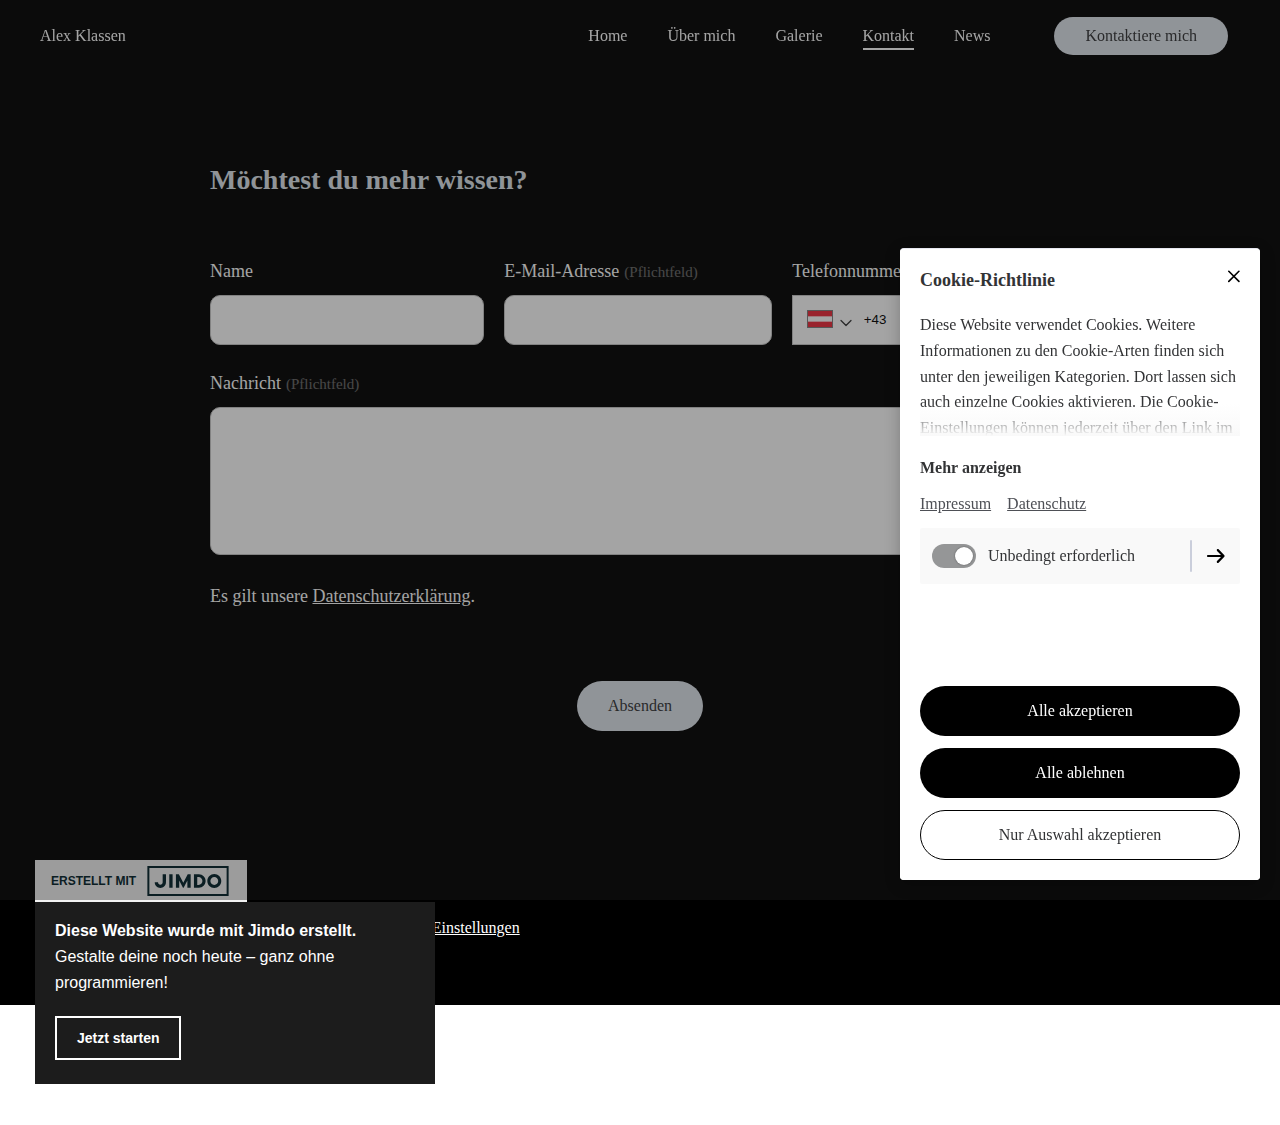
<file: contact.html>
<!DOCTYPE html>
<!-- saved from url=(0043)https://alex-klassen.jimdosite.com/kontakt/ -->
<html lang="de" class=" srcset pointerevents no-touchevents objectfit object-fit willchange"><head><meta http-equiv="Content-Type" content="text/html; charset=UTF-8">
    
    <meta name="viewport" content="width=device-width, initial-scale=1">
    <meta name="format-detection" content="telephone=no">
    <link rel="preconnect" href="https://static-assets.jimstatic.com/renderer/" crossorigin="">
    <link rel="preconnect" href="https://storage.e.jimdo.com/" crossorigin="">
    <link rel="preconnect" href="https://fonts.jimstatic.com/" crossorigin="">
    <link rel="shortcut icon" type="image/png" href="https://static-assets.jimstatic.com/renderer/static/default-website-favicon.1a874ea70dbf3a4b0e0e..png">
    <title>Kontakt | Alex Klassen</title>
    <script>
        window.__dolphin_environment__ = 'prod';
    </script>
    
    <meta name="robots" content="noindex, nofollow, noarchive"><meta name="twitter:card" content="summary">
<meta property="og:type" content="website">
<meta property="og:title" content="Kontakt | Alex Klassen">
<meta property="og:site_name" content="Alex Klassen">
<meta property="og:description" content="Möchtest du mehr wissen?">
<meta name="description" content="Möchtest du mehr wissen?">

    
<link href="./Kontakt _ Alex Klassen_files/ce4da5928908d9ff18d8.css" rel="stylesheet">
<link href="./Kontakt _ Alex Klassen_files/css" rel="stylesheet">
<link href="./Kontakt _ Alex Klassen_files/css(1)" rel="stylesheet">
    <style>.css-znbo4h{background:transparent;}.css-udlmij h1,.css-udlmij h2,.css-udlmij h3,.css-udlmij h4,.css-udlmij h5,.css-udlmij h6{color:#dee4ec;}.css-1qaclqs .hugeTitleFontSize h1:not(.customScale){font-size:72px !important;}.css-1qaclqs h1:not(.customScale){font-size:56px !important;}.css-1qaclqs h2:not(.customScale), .css-1qaclqs .smallTitleFontSize h1, [data-css-1qaclqs] .smallTitleFontSize h1, .css-1qaclqs h1.smallTitleFontSize, [data-css-1qaclqs] h1.smallTitleFontSize{font-size:44px !important;}.css-1qaclqs h3:not(.customScale), .css-1qaclqs h4:not(.customScale), [data-css-1qaclqs] h4:not(.customScale), .css-1qaclqs h5:not(.customScale), [data-css-1qaclqs] h5:not(.customScale), .css-1qaclqs h6:not(.customScale), [data-css-1qaclqs] h6:not(.customScale){font-size:32px !important;}.css-1qaclqs li:not(.customScale){font-size:20px !important;}.css-1qaclqs p:not(.customScale){font-size:20px !important;}.css-1qaclqs .customScale p, .css-1qaclqs .customScale h1, [data-css-1qaclqs] .customScale h1, .css-1qaclqs .customScale h2, [data-css-1qaclqs] .customScale h2, .css-1qaclqs .customScale h3, [data-css-1qaclqs] .customScale h3, .css-1qaclqs .customScale h4, [data-css-1qaclqs] .customScale h4, .css-1qaclqs .customScale h5, [data-css-1qaclqs] .customScale h5, .css-1qaclqs .customScale h6, [data-css-1qaclqs] .customScale h6{font-size:inherit !important;}@media only screen and (max-width: 1280px){.css-1qaclqs h1:not(.customScale){font-size:40px !important;}.css-1qaclqs h2:not(.customScale), .css-1qaclqs .smallTitleFontSize h1, [data-css-1qaclqs] .smallTitleFontSize h1, .css-1qaclqs h1.smallTitleFontSize, [data-css-1qaclqs] h1.smallTitleFontSize{font-size:28px !important;}.css-1qaclqs h3:not(.customScale), .css-1qaclqs h4:not(.customScale), [data-css-1qaclqs] h4:not(.customScale), .css-1qaclqs h5:not(.customScale), [data-css-1qaclqs] h5:not(.customScale), .css-1qaclqs h6:not(.customScale), [data-css-1qaclqs] h6:not(.customScale){font-size:22px !important;}.css-1qaclqs p:not(.customScale){font-size:18px !important;}.css-1qaclqs li:not(.customScale){font-size:18px !important;}.css-1qaclqs .customScale p, .css-1qaclqs .customScale li, [data-css-1qaclqs] .customScale li, .css-1qaclqs .customScale h1, [data-css-1qaclqs] .customScale h1, .css-1qaclqs .customScale h2, [data-css-1qaclqs] .customScale h2, .css-1qaclqs .customScale h3, [data-css-1qaclqs] .customScale h3, .css-1qaclqs .customScale h4, [data-css-1qaclqs] .customScale h4, .css-1qaclqs .customScale h5, [data-css-1qaclqs] .customScale h5, .css-1qaclqs .customScale h6, [data-css-1qaclqs] .customScale h6{font-size:inherit !important;}}@media only screen and (max-width: 800px){.css-1qaclqs .hugeTitleFontSize h1:not(.customScale){font-size:44px !important;}}.css-q2nxa6{background-color:#000000;}.css-1mit7x5{background-color:#dee4ec !important;border-radius:25px !important;}.css-1wta0f{border-color:transparent !important;}.css-1sezept:hover{color:#dee4ec !important;}</style>
  <style type="text/css" data-glamor=""></style><style>:root{--PhoneInput-color--focus:#03b2cb;--PhoneInputInternationalIconPhone-opacity:0.8;--PhoneInputInternationalIconGlobe-opacity:0.65;--PhoneInputCountrySelect-marginRight:0.35em;--PhoneInputCountrySelectArrow-width:0.3em;--PhoneInputCountrySelectArrow-marginLeft:var(--PhoneInputCountrySelect-marginRight);--PhoneInputCountrySelectArrow-borderWidth:1px;--PhoneInputCountrySelectArrow-opacity:0.45;--PhoneInputCountrySelectArrow-color:currentColor;--PhoneInputCountrySelectArrow-color--focus:var(--PhoneInput-color--focus);--PhoneInputCountrySelectArrow-transform:rotate(45deg);--PhoneInputCountryFlag-aspectRatio:1.5;--PhoneInputCountryFlag-height:1em;--PhoneInputCountryFlag-borderWidth:1px;--PhoneInputCountryFlag-borderColor:rgba(0,0,0,0.5);--PhoneInputCountryFlag-borderColor--focus:var(--PhoneInput-color--focus);--PhoneInputCountryFlag-backgroundColor--loading:rgba(0,0,0,0.1)}.PhoneInput{display:flex;align-items:center}.PhoneInputInput{flex:1;min-width:0}.PhoneInputCountryIcon{width:calc(var(--PhoneInputCountryFlag-height)*var(--PhoneInputCountryFlag-aspectRatio));height:var(--PhoneInputCountryFlag-height)}.PhoneInputCountryIcon--square{width:var(--PhoneInputCountryFlag-height)}.PhoneInputCountryIcon--border{background-color:var(--PhoneInputCountryFlag-backgroundColor--loading);box-shadow:0 0 0 var(--PhoneInputCountryFlag-borderWidth) var(--PhoneInputCountryFlag-borderColor),inset 0 0 0 var(--PhoneInputCountryFlag-borderWidth) var(--PhoneInputCountryFlag-borderColor)}.PhoneInputCountryIconImg{display:block;width:100%;height:100%}.PhoneInputInternationalIconPhone{opacity:var(--PhoneInputInternationalIconPhone-opacity)}.PhoneInputInternationalIconGlobe{opacity:var(--PhoneInputInternationalIconGlobe-opacity)}.PhoneInputCountry{position:relative;align-self:stretch;display:flex;align-items:center;margin-right:var(--PhoneInputCountrySelect-marginRight)}.PhoneInputCountrySelect{position:absolute;top:0;left:0;height:100%;width:100%;z-index:1;border:0;opacity:0;cursor:pointer}.PhoneInputCountrySelect[disabled],.PhoneInputCountrySelect[readonly]{cursor:default}.PhoneInputCountrySelectArrow{display:block;content:"";width:var(--PhoneInputCountrySelectArrow-width);height:var(--PhoneInputCountrySelectArrow-width);margin-left:var(--PhoneInputCountrySelectArrow-marginLeft);border-top:0 solid var(--PhoneInputCountrySelectArrow-color);border-bottom:var(--PhoneInputCountrySelectArrow-borderWidth) solid var(--PhoneInputCountrySelectArrow-color);border-left:0 solid var(--PhoneInputCountrySelectArrow-color);border-right:var(--PhoneInputCountrySelectArrow-borderWidth) solid var(--PhoneInputCountrySelectArrow-color);transform:var(--PhoneInputCountrySelectArrow-transform);opacity:var(--PhoneInputCountrySelectArrow-opacity)}.PhoneInputCountrySelect:focus+.PhoneInputCountryIcon+.PhoneInputCountrySelectArrow{opacity:1;color:var(--PhoneInputCountrySelectArrow-color--focus)}.PhoneInputCountrySelect:focus+.PhoneInputCountryIcon--border{box-shadow:0 0 0 var(--PhoneInputCountryFlag-borderWidth) var(--PhoneInputCountryFlag-borderColor--focus),inset 0 0 0 var(--PhoneInputCountryFlag-borderWidth) var(--PhoneInputCountryFlag-borderColor--focus)}.PhoneInputCountrySelect:focus+.PhoneInputCountryIcon .PhoneInputInternationalIconGlobe{opacity:1;color:var(--PhoneInputCountrySelectArrow-color--focus)}</style><style>/*! PhotoSwipe main CSS by Dmitry Semenov | photoswipe.com | MIT license */.pswp{display:none;position:absolute;width:100%;height:100%;left:0;top:0;overflow:hidden;touch-action:none;z-index:1500;-webkit-text-size-adjust:100%;-webkit-backface-visibility:hidden;outline:none}.pswp *{box-sizing:border-box}.pswp img{max-width:none}.pswp--animate_opacity{opacity:.001;will-change:opacity;transition:opacity 333ms cubic-bezier(.4,0,.22,1)}.pswp--open{display:block}.pswp--zoom-allowed .pswp__img{cursor:zoom-in}.pswp--zoomed-in .pswp__img{cursor:grab}.pswp--dragging .pswp__img{cursor:grabbing}.pswp__bg{background:#000;opacity:0;transform:translateZ(0);-webkit-backface-visibility:hidden}.pswp__bg,.pswp__scroll-wrap{position:absolute;left:0;top:0;width:100%;height:100%}.pswp__scroll-wrap{overflow:hidden}.pswp__container,.pswp__zoom-wrap{touch-action:none;position:absolute;left:0;right:0;top:0;bottom:0}.pswp__container,.pswp__img{-webkit-user-select:none;-moz-user-select:none;user-select:none;-webkit-tap-highlight-color:transparent;-webkit-touch-callout:none}.pswp__zoom-wrap{position:absolute;width:100%;transform-origin:left top;transition:transform 333ms cubic-bezier(.4,0,.22,1)}.pswp__bg{will-change:opacity;transition:opacity 333ms cubic-bezier(.4,0,.22,1)}.pswp--animated-in .pswp__bg,.pswp--animated-in .pswp__zoom-wrap{transition:none}.pswp__container,.pswp__zoom-wrap{-webkit-backface-visibility:hidden}.pswp__item{right:0;bottom:0;overflow:hidden}.pswp__img,.pswp__item{position:absolute;left:0;top:0}.pswp__img{width:auto;height:auto}.pswp__img--placeholder{-webkit-backface-visibility:hidden}.pswp__img--placeholder--blank{background:#222}.pswp--ie .pswp__img{width:100%!important;height:auto!important;left:0;top:0}.pswp__error-msg{position:absolute;left:0;top:50%;width:100%;text-align:center;font-size:14px;line-height:16px;margin-top:-8px;color:#ccc}.pswp__error-msg a{color:#ccc;text-decoration:underline}.pswp__button{width:44px;height:44px;position:relative;background:none;cursor:pointer;overflow:visible;-webkit-appearance:none;display:block;border:0;padding:0;margin:0;float:right;opacity:.75;transition:opacity .2s;box-shadow:none}.pswp__button:focus,.pswp__button:hover{opacity:1}.pswp__button:active{outline:none;opacity:.9}.pswp__button::-moz-focus-inner{padding:0;border:0}.pswp__ui--over-close .pswp__button--close{opacity:1}.pswp__button,.pswp__button--arrow--left:before,.pswp__button--arrow--right:before{background:url(https://static-assets.jimstatic.com/renderer/static/default-skin.0ff4d62150facee6b7de..png) 0 0 no-repeat;background-size:264px 88px;width:44px;height:44px}@media (min-resolution:1.1dppx),(min-resolution:105dpi){.pswp--svg .pswp__button,.pswp--svg .pswp__button--arrow--left:before,.pswp--svg .pswp__button--arrow--right:before{background-image:url(https://static-assets.jimstatic.com/renderer/static/default-skin.f64c3af3d0d25b9e4e00..svg)}.pswp--svg .pswp__button--arrow--left,.pswp--svg .pswp__button--arrow--right{background:none}}.pswp__button--close{background-position:0 -44px}.pswp__button--share{background-position:-44px -44px}.pswp__button--fs{display:none}.pswp--supports-fs .pswp__button--fs{display:block}.pswp--fs .pswp__button--fs{background-position:-44px 0}.pswp__button--zoom{display:none;background-position:-88px 0}.pswp--zoom-allowed .pswp__button--zoom{display:block}.pswp--zoomed-in .pswp__button--zoom{background-position:-132px 0}.pswp--touch .pswp__button--arrow--left,.pswp--touch .pswp__button--arrow--right{visibility:hidden}.pswp__button--arrow--left,.pswp__button--arrow--right{background:none;top:50%;margin-top:-50px;width:70px;height:100px;position:absolute}.pswp__button--arrow--left{left:0}.pswp__button--arrow--right{right:0}.pswp__button--arrow--left:before,.pswp__button--arrow--right:before{content:"";top:35px;background-color:rgba(0,0,0,.3);height:30px;width:32px;position:absolute}.pswp__button--arrow--left:before{left:6px;background-position:-138px -44px}.pswp__button--arrow--right:before{right:6px;background-position:-94px -44px}.pswp__counter,.pswp__share-modal{-webkit-user-select:none;-moz-user-select:none;user-select:none}.pswp__share-modal{display:block;background:rgba(0,0,0,.5);width:100%;height:100%;top:0;left:0;padding:10px;position:absolute;z-index:1600;opacity:0;transition:opacity .25s ease-out;-webkit-backface-visibility:hidden;will-change:opacity}.pswp__share-modal--hidden{display:none}.pswp__share-tooltip{z-index:1620;position:absolute;background:#fff;top:56px;border-radius:2px;display:block;width:auto;right:44px;box-shadow:0 2px 5px rgba(0,0,0,.25);transform:translateY(6px);transition:transform .25s;-webkit-backface-visibility:hidden;will-change:transform}.pswp__share-tooltip a{display:block;padding:8px 12px;font-size:14px;line-height:18px}.pswp__share-tooltip a,.pswp__share-tooltip a:hover{color:#000;text-decoration:none}.pswp__share-tooltip a:first-child{border-radius:2px 2px 0 0}.pswp__share-tooltip a:last-child{border-radius:0 0 2px 2px}.pswp__share-modal--fade-in{opacity:1}.pswp__share-modal--fade-in .pswp__share-tooltip{transform:translateY(0)}.pswp--touch .pswp__share-tooltip a{padding:16px 12px}a.pswp__share--facebook:before{content:"";display:block;width:0;height:0;position:absolute;top:-12px;right:15px;border:6px solid transparent;border-bottom-color:#fff;-webkit-pointer-events:none;-moz-pointer-events:none;pointer-events:none}a.pswp__share--facebook:hover{background:#3e5c9a;color:#fff}a.pswp__share--facebook:hover:before{border-bottom-color:#3e5c9a}a.pswp__share--twitter:hover{background:#55acee;color:#fff}a.pswp__share--pinterest:hover{background:#ccc;color:#ce272d}a.pswp__share--download:hover{background:#ddd}.pswp__counter{position:absolute;left:0;top:0;height:44px;font-size:13px;line-height:44px;color:#fff;opacity:.75;padding:0 10px}.pswp__caption{position:absolute;left:0;bottom:0;width:100%;min-height:44px}.pswp__caption small{font-size:11px;color:#bbb}.pswp__caption__center{text-align:left;max-width:420px;margin:0 auto;font-size:13px;padding:10px;line-height:20px;color:#ccc}.pswp__caption--empty{display:none}.pswp__caption--fake{visibility:hidden}.pswp__preloader{width:44px;height:44px;position:absolute;top:0;left:50%;margin-left:-22px;opacity:0;transition:opacity .25s ease-out;will-change:opacity;direction:ltr}.pswp__preloader__icn{width:20px;height:20px;margin:12px}.pswp__preloader--active{opacity:1}.pswp__preloader--active .pswp__preloader__icn{background:url(https://static-assets.jimstatic.com/renderer/static/preloader.14d740b6ee64510747b0..gif) 0 0 no-repeat}.pswp--css_animation .pswp__preloader--active{opacity:1}.pswp--css_animation .pswp__preloader--active .pswp__preloader__icn{animation:clockwise .5s linear infinite}.pswp--css_animation .pswp__preloader--active .pswp__preloader__donut{animation:donut-rotate 1s cubic-bezier(.4,0,.22,1) infinite}.pswp--css_animation .pswp__preloader__icn{background:none;opacity:.75;width:14px;height:14px;position:absolute;left:15px;top:15px;margin:0}.pswp--css_animation .pswp__preloader__cut{position:relative;width:7px;height:14px;overflow:hidden}.pswp--css_animation .pswp__preloader__donut{box-sizing:border-box;width:14px;height:14px;border-radius:50%;border-color:#fff #fff transparent transparent;border-style:solid;border-width:2px;position:absolute;top:0;left:0;background:none;margin:0}@media screen and (max-width:1024px){.pswp__preloader{position:relative;left:auto;top:auto;margin:0;float:right}}@keyframes clockwise{0%{transform:rotate(0deg)}to{transform:rotate(1turn)}}@keyframes donut-rotate{0%{transform:rotate(0)}50%{transform:rotate(-140deg)}to{transform:rotate(0)}}.pswp__ui{-webkit-font-smoothing:auto;visibility:visible;opacity:1;z-index:1550}.pswp__top-bar{position:absolute;left:0;top:0;height:44px;width:100%}.pswp--has_mouse .pswp__button--arrow--left,.pswp--has_mouse .pswp__button--arrow--right,.pswp__caption,.pswp__top-bar{-webkit-backface-visibility:hidden;will-change:opacity;transition:opacity 333ms cubic-bezier(.4,0,.22,1)}.pswp--has_mouse .pswp__button--arrow--left,.pswp--has_mouse .pswp__button--arrow--right{visibility:visible}.pswp__caption,.pswp__top-bar{background-color:rgba(0,0,0,.5)}.pswp__ui--fit .pswp__caption,.pswp__ui--fit .pswp__top-bar{background-color:rgba(0,0,0,.3)}.pswp__ui--idle .pswp__button--arrow--left,.pswp__ui--idle .pswp__button--arrow--right,.pswp__ui--idle .pswp__top-bar{opacity:0}.pswp__ui--hidden .pswp__button--arrow--left,.pswp__ui--hidden .pswp__button--arrow--right,.pswp__ui--hidden .pswp__caption,.pswp__ui--hidden .pswp__top-bar{opacity:.001}.pswp__ui--one-slide .pswp__button--arrow--left,.pswp__ui--one-slide .pswp__button--arrow--right,.pswp__ui--one-slide .pswp__counter{display:none}.pswp__element--disabled{display:none!important}.pswp--minimal--dark .pswp__top-bar{background:none}</style><style>[_nghost-ng-c2697620354]{font-family:Open Sans,sans-serif;color:#121212}</style></head>
  <body>
    <div id="root"><div class="sR5JB"><main data-testid="static-page-main"><div class="uuwT8 CghAV gCd2n" style="--headlineFontFamily:&quot;Poppins&quot;;--headlineNormalFontWeight:600;--headlineBoldFontWeight:700;--copyFontFamily:&quot;Roboto&quot;;--copyNormalFontWeight:400;--copyBoldFontWeight:700"><div><div style="padding-bottom: 0px;"></div><div class="Vtvlx"><header class="sYlm8 css-znbo4h ML6na"><div class="H1kjc QV6No ZxfsS"><div class="kmtd1"><div class="XzjGh"><a href="https://alex-klassen.jimdosite.com/" class="ZHHIf"><div class="saNEh AcGab"><div class="css-udlmij KNvh9"><p class="TxqR3">Alex Klassen</p></div></div></a></div></div><div class="G7iFB"></div><div class="qDvIY"><div class="yTtmz"><nav><ul class="Vqmxx Qrrjd HTBSU"><li class="IrqE3 quswf"><a href="https://alex-klassen.jimdosite.com/" class="c00Wg QDPCQ ZimHh"><span class="a3aQC">Home</span></a></li><li class="IrqE3 quswf"><a href="https://alex-klassen.jimdosite.com/ueber-mich/" class="c00Wg QDPCQ ZimHh"><span class="a3aQC">Über mich</span></a></li><li class="IrqE3 quswf"><a href="https://alex-klassen.jimdosite.com/galerie/" class="c00Wg QDPCQ ZimHh"><span class="a3aQC">Galerie</span></a></li><li class="IrqE3 quswf"><a href="https://alex-klassen.jimdosite.com/kontakt/" class="c00Wg QDPCQ He7lY ZimHh"><span class="a3aQC">Kontakt</span></a></li><li class="IrqE3 quswf"><a href="https://alex-klassen.jimdosite.com/news/" class="c00Wg QDPCQ ZimHh"><span class="a3aQC">News</span></a></li></ul></nav></div><div class="Q8Osb"><div><a class="nZtAu nZZs4 z8di8 UkmdP eEXkX hcw3J css-1mit7x5" href="https://alex-klassen.jimdosite.com/kontakt/" draggable="false"><span class="tmAjb css-1wta0f">Kontaktiere mich</span></a></div></div></div><div class="dnLBa JnZ7h C16oS" style="background-color: rgb(0, 0, 0); height: calc(896px);"><div class="aHmtq"><ul class="lpoeK"><li class="Bwnj_"><div class="Jvqze"><a href="https://alex-klassen.jimdosite.com/" class="c00Wg QDPCQ ZimHh EHw7v"><span class="a3aQC">Home</span></a></div></li><li class="Bwnj_"><div class="Jvqze"><a href="https://alex-klassen.jimdosite.com/ueber-mich/" class="c00Wg QDPCQ ZimHh EHw7v"><span class="a3aQC">Über mich</span></a></div></li><li class="Bwnj_"><div class="Jvqze"><a href="https://alex-klassen.jimdosite.com/galerie/" class="c00Wg QDPCQ ZimHh EHw7v"><span class="a3aQC">Galerie</span></a></div></li><li class="Bwnj_"><div class="Jvqze"><a href="https://alex-klassen.jimdosite.com/kontakt/" class="c00Wg QDPCQ He7lY ZimHh EHw7v"><span class="a3aQC">Kontakt</span></a></div></li><li class="Bwnj_"><div class="Jvqze"><a href="https://alex-klassen.jimdosite.com/news/" class="c00Wg QDPCQ ZimHh EHw7v"><span class="a3aQC">News</span></a></div></li></ul></div><div class="Mkc2B"></div></div></div></header></div></div></div><div class="uuwT8 css-1qaclqs CghAV gCd2n" style="--headlineFontFamily:&quot;Poppins&quot;;--headlineNormalFontWeight:600;--headlineBoldFontWeight:700;--copyFontFamily:&quot;Roboto&quot;;--copyNormalFontWeight:400;--copyBoldFontWeight:700"><section class="rdtDR css-q2nxa6" id="80db9e77-6b6e-446c-9720-b4ce21358216"><div class="pKPEQ" style="padding-top: 112px;"><div class="Zs2PV"><div class="b11Br"><div class="sTtmz" data-testid="static-text-element"><div class="css-udlmij KNvh9"><div class=""><h2>Möchtest du mehr wissen?</h2>
</div></div></div></div><div class="g5WEw"><div class="QRamf"><div class="tHXx9 O6mqd"><form class="" aria-label="Contact Form"><div class="css-udlmij KNvh9"><div class="S8mGV"><div class="SYTHr pi5ro"><label for="senderName-b4ce21358216-0" class="Jv01v">Name</label><input name="senderName" type="text" id="senderName-b4ce21358216-0" autocomplete="name" class="GG4ei" value=""></div><div class="SYTHr pi5ro pXYOB"><label for="sender-b4ce21358216-0" class="Jv01v">Please enter a small poem</label><input name="sender" type="text" id="sender-b4ce21358216-0" autocomplete="nope" tabindex="-1" class="GG4ei" value=""></div><div class="SYTHr pi5ro"><label for="senderEmail-b4ce21358216-0" class="Jv01v">E-Mail-Adresse<span class="yzLZ6">Pflichtfeld</span></label><input name="senderEmail" type="email" id="senderEmail-b4ce21358216-0" required="" autocomplete="email" pattern="^[a-zA-Z0-9_.+-]+@[a-zA-Z0-9-]+\.[a-zA-Z0-9-.]+$" class="GG4ei" value=""></div><div class="SYTHr pi5ro"><label for="senderTelephone-b4ce21358216-0" class="Jv01v">Telefonnummer</label><div class="GG4ei jdAnf"><div class="PhoneInput"><div class="PhoneInputCountry"><select aria-label="Land der Telefonnummer" class="PhoneInputCountrySelect"><option value="ZZ">International</option><option value="AF">Afghanistan</option><option value="EG">Ägypten</option><option value="AX">Ålandinseln</option><option value="AL">Albanien</option><option value="DZ">Algerien</option><option value="AS">Amerikanisch-Samoa</option><option value="VI">Amerikanische Jungferninseln</option><option value="AD">Andorra</option><option value="AO">Angola</option><option value="AI">Anguilla</option><option value="AG">Antigua und Barbuda</option><option value="GQ">Äquatorialguinea</option><option value="AR">Argentinien</option><option value="AM">Armenien</option><option value="AW">Aruba</option><option value="AC">Ascension</option><option value="AZ">Aserbaidschan</option><option value="ET">Äthiopien</option><option value="AU">Australien</option><option value="BS">Bahamas</option><option value="BH">Bahrain</option><option value="BD">Bangladesch</option><option value="BB">Barbados</option><option value="BY">Belarus</option><option value="BE">Belgien</option><option value="BZ">Belize</option><option value="BJ">Benin</option><option value="BM">Bermuda</option><option value="BT">Bhutan</option><option value="BO">Bolivien</option><option value="BQ">Bonaire, Sint Eustatius und Saba</option><option value="BA">Bosnien und Herzegowina</option><option value="BW">Botsuana</option><option value="BR">Brasilien</option><option value="VG">Britische Jungferninseln</option><option value="IO">Britisches Territorium im Indischen Ozean</option><option value="BN">Brunei Darussalam</option><option value="BG">Bulgarien</option><option value="BF">Burkina Faso</option><option value="BI">Burundi</option><option value="CV">Cabo Verde</option><option value="CL">Chile</option><option value="CN">China</option><option value="CK">Cookinseln</option><option value="CR">Costa Rica</option><option value="CI">Côte d’Ivoire</option><option value="CW">Curaçao</option><option value="DK">Dänemark</option><option value="DE">Deutschland</option><option value="DM">Dominica</option><option value="DO">Dominikanische Republik</option><option value="DJ">Dschibuti</option><option value="EC">Ecuador</option><option value="SV">El Salvador</option><option value="ER">Eritrea</option><option value="EE">Estland</option><option value="FK">Falklandinseln</option><option value="FO">Färöer</option><option value="FJ">Fidschi</option><option value="FI">Finnland</option><option value="FR">Frankreich</option><option value="GF">Französisch-Guayana</option><option value="PF">Französisch-Polynesien</option><option value="GA">Gabun</option><option value="GM">Gambia</option><option value="GE">Georgien</option><option value="GH">Ghana</option><option value="GI">Gibraltar</option><option value="GD">Grenada</option><option value="GR">Griechenland</option><option value="GL">Grönland</option><option value="GP">Guadeloupe</option><option value="GU">Guam</option><option value="GT">Guatemala</option><option value="GG">Guernsey</option><option value="GN">Guinea</option><option value="GW">Guinea-Bissau</option><option value="GY">Guyana</option><option value="HT">Haiti</option><option value="HN">Honduras</option><option value="IN">Indien</option><option value="ID">Indonesien</option><option value="IQ">Irak</option><option value="IR">Iran</option><option value="IE">Irland</option><option value="IS">Island</option><option value="IM">Isle of Man</option><option value="IL">Israel</option><option value="IT">Italien</option><option value="JM">Jamaika</option><option value="JP">Japan</option><option value="YE">Jemen</option><option value="JE">Jersey</option><option value="JO">Jordanien</option><option value="KY">Kaimaninseln</option><option value="KH">Kambodscha</option><option value="CM">Kamerun</option><option value="CA">Kanada</option><option value="KZ">Kasachstan</option><option value="QA">Katar</option><option value="KE">Kenia</option><option value="KG">Kirgisistan</option><option value="KI">Kiribati</option><option value="CC">Kokosinseln</option><option value="CO">Kolumbien</option><option value="KM">Komoren</option><option value="CG">Kongo-Brazzaville</option><option value="CD">Kongo-Kinshasa</option><option value="XK">Kosovo</option><option value="HR">Kroatien</option><option value="CU">Kuba</option><option value="KW">Kuwait</option><option value="LA">Laos</option><option value="LS">Lesotho</option><option value="LV">Lettland</option><option value="LB">Libanon</option><option value="LR">Liberia</option><option value="LY">Libyen</option><option value="LI">Liechtenstein</option><option value="LT">Litauen</option><option value="LU">Luxemburg</option><option value="MG">Madagaskar</option><option value="MW">Malawi</option><option value="MY">Malaysia</option><option value="MV">Malediven</option><option value="ML">Mali</option><option value="MT">Malta</option><option value="MA">Marokko</option><option value="MH">Marshallinseln</option><option value="MQ">Martinique</option><option value="MR">Mauretanien</option><option value="MU">Mauritius</option><option value="YT">Mayotte</option><option value="MX">Mexiko</option><option value="FM">Mikronesien</option><option value="MC">Monaco</option><option value="MN">Mongolei</option><option value="ME">Montenegro</option><option value="MS">Montserrat</option><option value="MZ">Mosambik</option><option value="MM">Myanmar</option><option value="NA">Namibia</option><option value="NR">Nauru</option><option value="NP">Nepal</option><option value="NC">Neukaledonien</option><option value="NZ">Neuseeland</option><option value="NI">Nicaragua</option><option value="NL">Niederlande</option><option value="NE">Niger</option><option value="NG">Nigeria</option><option value="NU">Niue</option><option value="KP">Nordkorea</option><option value="MP">Nördliche Marianen</option><option value="MK">Nordmazedonien</option><option value="NF">Norfolkinsel</option><option value="NO">Norwegen</option><option value="OM">Oman</option><option value="AT" selected="">Österreich</option><option value="PK">Pakistan</option><option value="PS">Palästinensische Autonomiegebiete</option><option value="PW">Palau</option><option value="PA">Panama</option><option value="PG">Papua-Neuguinea</option><option value="PY">Paraguay</option><option value="PE">Peru</option><option value="PH">Philippinen</option><option value="PL">Polen</option><option value="PT">Portugal</option><option value="PR">Puerto Rico</option><option value="MD">Republik Moldau</option><option value="RE">Réunion</option><option value="RW">Ruanda</option><option value="RO">Rumänien</option><option value="RU">Russland</option><option value="SB">Salomonen</option><option value="ZM">Sambia</option><option value="WS">Samoa</option><option value="SM">San Marino</option><option value="ST">São Tomé und Príncipe</option><option value="SA">Saudi-Arabien</option><option value="SE">Schweden</option><option value="CH">Schweiz</option><option value="SN">Senegal</option><option value="RS">Serbien</option><option value="SC">Seychellen</option><option value="SL">Sierra Leone</option><option value="ZW">Simbabwe</option><option value="SG">Singapur</option><option value="SX">Sint Maarten</option><option value="SK">Slowakei</option><option value="SI">Slowenien</option><option value="SO">Somalia</option><option value="HK">Sonderverwaltungsregion Hongkong</option><option value="MO">Sonderverwaltungsregion Macau</option><option value="ES">Spanien</option><option value="SJ">Spitzbergen und Jan Mayen</option><option value="LK">Sri Lanka</option><option value="BL">St. Barthélemy</option><option value="SH">St. Helena</option><option value="KN">St. Kitts und Nevis</option><option value="LC">St. Lucia</option><option value="MF">St. Martin</option><option value="PM">St. Pierre und Miquelon</option><option value="VC">St. Vincent und die Grenadinen</option><option value="ZA">Südafrika</option><option value="SD">Sudan</option><option value="KR">Südkorea</option><option value="SS">Südsudan</option><option value="SR">Suriname</option><option value="SZ">Swasiland</option><option value="SY">Syrien</option><option value="TJ">Tadschikistan</option><option value="TW">Taiwan</option><option value="TZ">Tansania</option><option value="TH">Thailand</option><option value="TL">Timor-Leste</option><option value="TG">Togo</option><option value="TK">Tokelau</option><option value="TO">Tonga</option><option value="TT">Trinidad und Tobago</option><option value="TA">Tristan da Cunha</option><option value="TD">Tschad</option><option value="CZ">Tschechien</option><option value="TN">Tunesien</option><option value="TR">Türkei</option><option value="TM">Turkmenistan</option><option value="TC">Turks- und Caicosinseln</option><option value="TV">Tuvalu</option><option value="UG">Uganda</option><option value="UA">Ukraine</option><option value="HU">Ungarn</option><option value="UY">Uruguay</option><option value="UZ">Usbekistan</option><option value="VU">Vanuatu</option><option value="VA">Vatikanstadt</option><option value="VE">Venezuela</option><option value="AE">Vereinigte Arabische Emirate</option><option value="US">Vereinigte Staaten</option><option value="GB">Vereinigtes Königreich</option><option value="VN">Vietnam</option><option value="WF">Wallis und Futuna</option><option value="CX">Weihnachtsinsel</option><option value="EH">Westsahara</option><option value="CF">Zentralafrikanische Republik</option><option value="CY">Zypern</option></select><div aria-hidden="true" class="PhoneInputCountryIcon PhoneInputCountryIcon--border"><img class="PhoneInputCountryIconImg" alt="Österreich" src="./Kontakt _ Alex Klassen_files/AT.svg"></div><span class="q2Gc1hF2 LSaED"><svg xmlns="http://www.w3.org/2000/svg" width="20" height="20" viewBox="0 0 24 24" fill="none" color="currentColor" class="" aria-hidden="true"><path d="M5.99977 9.00005L11.9998 15L17.9998 9" stroke="currentColor" stroke-linecap="round" stroke-linejoin="round" stroke-width="1.5"></path></svg></span></div><input type="tel" autocomplete="tel" id="senderTelephone-b4ce21358216-0" class="PhoneInputInput" value="+43"></div></div></div></div><div class="S8mGV"><div class="SYTHr"><label for="message-b4ce21358216-0" class="Jv01v">Nachricht<span class="yzLZ6">Pflichtfeld</span></label><textarea name="message" id="message-b4ce21358216-0" maxlength="5000" required="" class="YRveV"></textarea></div></div><div class="S8mGV XDYtV"><div class="sTtmz" data-testid="static-text-element"><div class="css-udlmij KNvh9"><div class=""><p>Es gilt unsere <a href="https://alex-klassen.jimdosite.com/datenschutz/" target="_blank">Datenschutzerklärung</a>.</p>
</div></div></div></div><div class="S8mGV IZW5A"><div class="frc-captcha" data-puzzle-endpoint="https://eu-api.friendlycaptcha.eu/api/v1/puzzle" data-sitekey="FCMQDVBJCRJQAOOV"></div></div><div class="S8mGV IZW5A"><button type="submit" name="submit-b4ce21358216-0" class="nZZs4 z8di8 eEXkX hcw3J css-1mit7x5"><span class="tmAjb css-1wta0f">Absenden</span></button></div></div></form></div></div></div></div></div></section></div><div class="uuwT8 CghAV gCd2n" style="--headlineFontFamily:&quot;Poppins&quot;;--headlineNormalFontWeight:600;--headlineBoldFontWeight:700;--copyFontFamily:&quot;Roboto&quot;;--copyNormalFontWeight:400;--copyBoldFontWeight:700"><div class="rdtDR css-q2nxa6 UL2su QFNJJ TuQSj css-q2nxa6" id="a440a96c-6ec8-46e6-8a99-3837503276f0"><div class="pKPEQ"><footer class="HWAXq"><div class="KfQUA"></div><div class="oon9A"><div class="guHu0"><a href="https://alex-klassen.jimdosite.com/impressum/" class="CHSSv css-1sezept FoYYM pjNbF">Impressum</a><a href="https://alex-klassen.jimdosite.com/datenschutz/" class="CHSSv css-1sezept FoYYM pjNbF">Datenschutz</a><a href="https://alex-klassen.jimdosite.com/cookie-einstellungen/" class="CHSSv css-1sezept FoYYM pjNbF">Cookie-Einstellungen</a></div></div></footer></div><div class="lRA8A"><div class="pKPEQ"></div></div></div></div></main></div></div>
    <script>window.__WEBSITE_PROPS__ = {"basePath":"/","websiteId":"2e949e9c-f5ab-4eae-ae70-64bb5f694a0f","fontSize":1,"fontSet":{"headlineFontName":"Poppins","headlineFontFaceId":"Poppins","copyFontName":"Roboto","copyFontFaceId":"Roboto","headlineFontWeights":{"normal":"600","bold":"700"},"copyFontWeights":{"normal":"400","bold":"700"}},"websiteStyle":"Modern","websiteButtonStyle":"oval","language":"de","navigationTree":[{"name":"Home","slug":"home","type":0,"uuid":"4a63bd3a-2937-46e0-8f44-0c2474c35fcb","children":[],"pageUuid":"6fe9a076-dc76-4a4c-a7e6-fb116af17554","canBeMoved":true,"visibility":{"visibleInNavigationMenu":true,"visibleInNavigationManager":true},"canBeEdited":true,"canBeRemoved":true,"canHaveChildren":true},{"name":"\u00dcber mich","slug":"ueber-mich","type":0,"uuid":"ab7b6a34-c6a7-4be8-b76b-0937b9f35ca0","children":[],"pageUuid":"a2b11dbb-5a7b-4c89-8c4e-c91614ccc8e8","canBeMoved":true,"visibility":{"visibleInNavigationMenu":true,"visibleInNavigationManager":true},"canBeEdited":true,"canBeRemoved":true,"canHaveChildren":true},{"name":"Galerie","slug":"galerie","type":0,"uuid":"dbd3c2cb-b40d-4cf7-bafd-99cbd8354662","children":[],"pageUuid":"55f9585b-deca-4247-8510-7c0674451d7f","canBeMoved":true,"visibility":{"visibleInNavigationMenu":true,"visibleInNavigationManager":true},"canBeEdited":true,"canBeRemoved":true,"canHaveChildren":true},{"name":"Kontakt","slug":"kontakt","type":0,"uuid":"6937001a-6555-42ee-8a01-9ec3df21dede","children":[],"pageUuid":"b17c6ddd-1ba6-40ff-9aec-d52ac70946b3","canBeMoved":true,"visibility":{"visibleInNavigationMenu":true,"visibleInNavigationManager":true},"canBeEdited":true,"canBeRemoved":true,"canHaveChildren":true},{"name":"News","slug":"news","type":0,"uuid":"c8a4311a-b91d-4aee-b8e9-6b97d43ed687","children":[],"pageUuid":"b3c79eb5-edfa-4b52-b8af-fc7f592baaf5","canBeMoved":true,"visibility":{"visibleInNavigationMenu":true,"visibleInNavigationManager":true},"canBeEdited":true,"canBeRemoved":true,"canHaveChildren":true}],"navigationBlock":{"uuid":"0e87c70b-485e-498c-b233-9b42b8d389bc","layout":0,"content":{"text":{"data":{"text":"Alex Klassen"},"type":7,"uuid":"2086fd15-bc9d-423c-b704-528b7b867269","visible":true,"contentType":3},"image":{"data":{"image":{"url":"/image/a31b44af-5e83-4a41-9b2b-6299fefb80a6.png","width":210,"height":108},"video":{"metaData":null,"originalUrl":null}},"type":1,"uuid":"c17e74ed-66ae-40bf-879b-2e8f4c7a8a02","visible":false,"settings":{"colorType":null,"activeMedia":"image"},"contentType":3},"navigationCTA":{"data":{"label":"Kontaktiere mich","targetUrl":null,"isBookingLink":false,"targetPageUuid":"b17c6ddd-1ba6-40ff-9aec-d52ac70946b3"},"type":2,"uuid":"a7a4d76e-769b-427d-838e-08fd6b64e0f1","visible":true,"settings":{"alignment":"right"},"contentType":3},"socialButtons":{"uuid":"121f7a1b-5abc-4576-bfcc-716a8ca98688","items":[],"contentType":4}},"category":"Navigation","contentType":0,"schemaVersion":3,"backgroundColorType":"Black"},"footerBlock":{"uuid":"a440a96c-6ec8-46e6-8a99-3837503276f0","layout":0,"content":{"text":{"data":{"text":"<p><br><\/p>"},"type":0,"uuid":"c7c41aee-b324-4f1a-9f19-d5cdbe653152","visible":false,"contentType":3},"image":{"data":{"image":{"url":"/image/a31b44af-5e83-4a41-9b2b-6299fefb80a6.png","width":210,"height":108},"video":{"metaData":null,"originalUrl":null}},"type":1,"uuid":"93efa0ac-153f-4738-8119-fcfc7748b252","visible":false,"settings":{"colorType":null,"activeMedia":"image"},"contentType":3},"primaryCTA":{"data":{"label":"Button","targetUrl":null,"targetPageUuid":null},"type":2,"uuid":"c476267a-573e-48fe-b051-9a19de24b64b","visible":false,"settings":{"alignment":"left"},"contentType":3},"secondaryCTA":{"data":{"label":"Button","targetUrl":null,"targetPageUuid":null},"type":2,"uuid":"eaac561b-41b1-4e14-81b9-5bc95723d3ee","visible":false,"settings":{"alignment":"left"},"contentType":3},"socialButtons":{"uuid":"8961320f-b0f5-41ef-951a-4121730fca1e","items":[],"contentType":4}},"category":"Footer","contentType":0,"schemaVersion":1,"backgroundColorType":"Black"},"cookieBannerBlock":{"uuid":"22851032-846d-4fc5-a6d4-191a1485d4d2","layout":0,"content":{"text":{"data":{"text":"<p>Diese Website verwendet Cookies. Weitere Informationen zu den Cookie-Arten finden sich unter den jeweiligen Kategorien. Dort lassen sich auch einzelne Cookies aktivieren. Die Cookie-Einstellungen k\u00f6nnen jederzeit \u00fcber den Link im Footer dieser Website angepasst werden.<\/p>\n"},"type":0,"uuid":"b9668436-2a26-4430-aff6-a2a7b744ac71","visible":true,"contentType":3},"marketingCookieSettingText":{"data":{"text":"Marketing- / Third Party-Cookies stammen unter anderem von externen Werbeunternehmen und werden verwendet, um Informationen \u00fcber die vom Nutzer besuchten Websites zu sammeln, um z. B. zielgruppenorientierte Werbung f\u00fcr den Benutzer zu erstellen."},"type":0,"uuid":"755d0520-c36b-4fe9-98e4-df90782e93a5","visible":true,"contentType":3},"necessaryCookieSettingText":{"data":{"text":"Unbedingt erforderliche Cookies erm\u00f6glichen grundlegende Funktionen und sind f\u00fcr die einwandfreie Funktion der Website erforderlich. Daher kann man sie nicht deaktivieren. Diese Art von Cookies wird ausschlie\u00dflich von dem Betreiber der Website verwendet (First-Party-Cookie) und s\u00e4mtliche Informationen, die in den Cookies gespeichert sind, werden nur an diese Website gesendet."},"type":0,"uuid":"87629481-cbb6-4747-82b3-4f5113618589","visible":true,"contentType":3},"functionalCookieSettingText":{"data":{"text":"Funktionelle Cookies erm\u00f6glichen dieser Website, bestimmte Funktionen zur Verf\u00fcgung zu stellen und Informationen zu speichern, die vom Nutzer eingegeben wurden \u2013 beispielsweise bereits registrierte Namen oder die Sprachauswahl. Damit werden verbesserte und personalisierte Funktionen gew\u00e4hrleistet."},"type":0,"uuid":"404c84fd-2a6f-44d7-9e2a-f0e147a39353","visible":true,"contentType":3},"performanceCookieSettingText":{"data":{"text":"Die Performance-Cookies sammeln Informationen dar\u00fcber, wie diese Website genutzt wird. Der Betreiber der Website nutzt diese Cookies um die Attraktivit\u00e4t, den Inhalt und die Funktionalit\u00e4t der Website zu verbessern."},"type":0,"uuid":"1482bb4c-cd78-48a6-8cb3-e71c7c17d661","visible":true,"contentType":3}},"category":"CookieBanner","contentType":0,"backgroundColorType":"White"},"imprintPageUuid":"3f018b19-b508-4e2a-9587-0791ff29a54c","privacyPolicyPageUuid":"1ea97d33-1048-4c72-b5d3-5a66a7af174b","cookiesSettingsPageUuid":"b9dd1d1b-1479-4c50-8a2e-e33167149456","googlePlaceId":"","pagePathMap":{"6fe9a076-dc76-4a4c-a7e6-fb116af17554":"","a2b11dbb-5a7b-4c89-8c4e-c91614ccc8e8":"ueber-mich/","55f9585b-deca-4247-8510-7c0674451d7f":"galerie/","b17c6ddd-1ba6-40ff-9aec-d52ac70946b3":"kontakt/","b3c79eb5-edfa-4b52-b8af-fc7f592baaf5":"news/","3f018b19-b508-4e2a-9587-0791ff29a54c":"impressum/","1ea97d33-1048-4c72-b5d3-5a66a7af174b":"datenschutz/","b9dd1d1b-1479-4c50-8a2e-e33167149456":"cookie-einstellungen/"},"fileLinkMap":{},"hideJimdoAd":false,"isTrackingEnabled":false,"jimdoStatisticsStatus":true,"domain":"alex-klassen.jimdosite.com","colorPalette":{"type":"custom","colors":{"Black":"#000000","White":"#FFFFFF","Shade1":"#5e78a0","Shade2":"#7e93b3","MainColor":"#dee4ec","SecondaryColor":"#9eaec6"},"method":"saturated-monochromatic-main","source":{"colors":[{"color":{"b":198,"g":174,"r":158}}],"saturation":0}},"imageAttributions":["<a href=\"https://unsplash.com/photos/nMdaUdsswl4?utm_source=jimdo_dolphin&utm_medium=referral\" target=\"_blank\" rel=\"noreferrer noopener\">Justin Luebke<\/a> on <a href=\"https://unsplash.com/?utm_source=jimdo_dolphin&utm_medium=referral\" target=\"_blank\" rel=\"noreferrer noopener\">Unsplash<\/a>","<a href=\"https://unsplash.com/photos/NQlTclIyHOM?utm_source=jimdo_dolphin&utm_medium=referral\" target=\"_blank\" rel=\"noreferrer noopener\">Alex Iby<\/a> on <a href=\"https://unsplash.com/?utm_source=jimdo_dolphin&utm_medium=referral\" target=\"_blank\" rel=\"noreferrer noopener\">Unsplash<\/a>","<a href=\"http://unsplash.com/photos/usRQHuhVB4U?utm_source=jimdo_dolphin&utm_medium=referral\" target=\"_blank\" rel=\"noreferrer noopener\">Taduuda<\/a> on <a href=\"https://unsplash.com/?utm_source=jimdo_dolphin&utm_medium=referral\" target=\"_blank\" rel=\"noreferrer noopener\">Unsplash<\/a>","<a href=\"http://unsplash.com/photos/G9zkaRjVOS4?utm_source=jimdo_dolphin&utm_medium=referral\" target=\"_blank\" rel=\"noreferrer noopener\">Rafael Morais dos Santos<\/a> on <a href=\"https://unsplash.com/?utm_source=jimdo_dolphin&utm_medium=referral\" target=\"_blank\" rel=\"noreferrer noopener\">Unsplash<\/a>","<a href=\"https://unsplash.com/photos/BR1WANLLpDU?utm_source=jimdo_dolphin&utm_medium=referral\" target=\"_blank\" rel=\"noreferrer noopener\">Florian van Duyn<\/a> on <a href=\"https://unsplash.com/?utm_source=jimdo_dolphin&utm_medium=referral\" target=\"_blank\" rel=\"noreferrer noopener\">Unsplash<\/a>","<a href=\"https://unsplash.com/photos/TLJImI78VRg?utm_source=jimdo_dolphin&utm_medium=referral\" target=\"_blank\" rel=\"noreferrer noopener\">Rosan Harmens<\/a> on <a href=\"https://unsplash.com/?utm_source=jimdo_dolphin&utm_medium=referral\" target=\"_blank\" rel=\"noreferrer noopener\">Unsplash<\/a>"],"pageData":{"type":"page","uuid":"b17c6ddd-1ba6-40ff-9aec-d52ac70946b3","blocks":[{"uuid":"80db9e77-6b6e-446c-9720-b4ce21358216","layout":0,"content":{"map":{"data":{"address":null,"businessName":null},"type":3,"uuid":"c15bb660-d61f-4023-a4ae-edacfbab1e97","visible":false,"contentType":3},"form":{"data":{},"type":5,"uuid":"ca9150b8-afc5-4a03-955d-2d68c72abe94","visible":true,"contentType":3},"text":{"data":{"text":"<h2>M\u00f6chtest du mehr wissen?<\/h2>\n"},"type":0,"uuid":"f074d41f-b8d4-462a-82a7-bc64860f02d2","visible":true,"contentType":3},"items":{"uuid":"1ee03d5e-be80-4494-b87f-d6fe5164b638","items":[{"uuid":"46cadd7a-96ec-451e-acd3-aaf84ea61fe1","content":{"text":{"data":{"text":"<p><br><\/p>"},"type":0,"uuid":"a9f9c2ed-9cf9-4437-b231-e116ecb67b2e","visible":false,"contentType":3}},"contentType":2}],"contentType":1},"tosLabel":{"data":{"text":"<p>Es gilt unsere <a href=\"/redirect-to-page/1ea97d33-1048-4c72-b5d3-5a66a7af174b\" target=\"_blank\">Datenschutzerkl\u00e4rung<\/a>.<\/p>\n"},"type":0,"uuid":"afeab506-2d50-4614-ad63-f9f5cfc5f600","visible":true,"contentType":3},"whatsAppCta":{"data":{"platform":"whatsapp","targetUrl":null},"type":4,"uuid":"e8f94c60-33b9-4fa8-93ae-8d8717b26855","visible":false,"contentType":3}},"category":"Contact","contentType":0,"schemaVersion":4,"backgroundColorType":"Black"}],"noIndex":false,"noFollow":false,"noArchive":false,"contextType":"contact"},"activeNavigationEntries":[{"name":"Kontakt","slug":"kontakt","type":0,"uuid":"6937001a-6555-42ee-8a01-9ec3df21dede","children":[],"pageUuid":"b17c6ddd-1ba6-40ff-9aec-d52ac70946b3","canBeMoved":true,"visibility":{"visibleInNavigationMenu":true,"visibleInNavigationManager":true},"canBeEdited":true,"canBeRemoved":true,"canHaveChildren":true}],"animationType":"slide-in","products":{},"systemPageEntries":[],"websiteStoreSettings":null,"storeSetupState":{"initialized":false,"configured":false,"subscribed":false},"transparentNavigation":true,"googleAnalyticsApiId":null,"googleAdsTrackingId":null,"legalTexts":[],"facebookPixelId":null,"contactDetails":[],"shouldCollectMarketingConsent":false,"customMarketingConsentText":null,"usedCookiesInWebsite":{"necessary":["cloudflare"],"functional":[],"performance":[],"marketing":[]},"contactFormCountry":"AT","businessCountry":null,"isLTGEnabled":false};</script>
    
    
    <script src="./Kontakt _ Alex Klassen_files/35b2dc9c5f073a58d14b.js"></script>
  
<div data-gi-selector="static-jimdo-footer-ad" class="e6d30 emPN6" style="transform: translateY(184px);"><div class="Nz0EK">Erstellt mit<span class="aZQWL"><svg class="vSubSfKV c0DXpI8P Zln2_ Ps3sH" aria-hidden="true" viewBox="0 0 650 240" fill="none"><path d="M535.411 64.297c-30.802 0-55.769 24.934-55.769 55.693 0 30.759 24.967 55.693 55.769 55.693 30.801 0 55.768-24.934 55.768-55.693.01-30.75-24.967-55.693-55.768-55.693zm0 86.932c-17.272 0-31.282-13.981-31.282-31.239 0-17.249 14-31.24 31.282-31.24 17.272 0 31.281 13.981 31.281 31.24 0 17.258-13.999 31.239-31.281 31.239zM228.388 66.406h23.456l35.545 66.645 35.385-66.645h23.616v107.188h-26.368v-57.272l-30.021 57.272h-5.214l-30.021-57.122v57.122h-26.368V66.406h-.01zm-79.635.369h-26.468v64.008c0 10.203-8.286 18.478-18.503 18.478s-18.503-8.275-18.503-18.478H58.811c0 24.803 20.134 44.91 44.971 44.91 24.837 0 44.971-20.107 44.971-44.91V66.776zm263.512-.369h-39.647v107.188h39.647c29.641 0 53.668-23.994 53.668-53.594s-24.027-53.594-53.668-53.594zm-3.222 84.823h-10.047V88.751h10.047c17.272 0 31.282 13.981 31.282 31.239 0 17.259-14 31.239-31.282 31.239zM201.76 66.775h-26.559v106.45h26.559V66.775z"></path><path d="M633.989 15.99v208.02H16.011V15.989H633.99zM650 0H0v240h650V0z"></path></svg></span></div><div class="st4uU"><div class="IRWqj"><div class="ffymR">Diese Website wurde mit Jimdo erstellt.</div>Gestalte deine noch heute – ganz ohne programmieren!</div><a class="U4K5y" href="https://www.jimdo.com/de/?utm_source=dol-alex-klassen%20ru-CZ&amp;utm_medium=footer%20ad&amp;utm_campaign=ownads%20webview">Jetzt starten</a></div></div></body><app-ls-content ng-version="17.3.7"><template shadowrootmode="open"><!----><app-similar-tools _nghost-ng-c2697620354=""><!----><!----><!----></app-similar-tools><!----><!----><style>[_nghost-ng-c2697620354]{font-family:Open Sans,sans-serif;color:#121212}</style></template></app-ls-content></html>
</file>
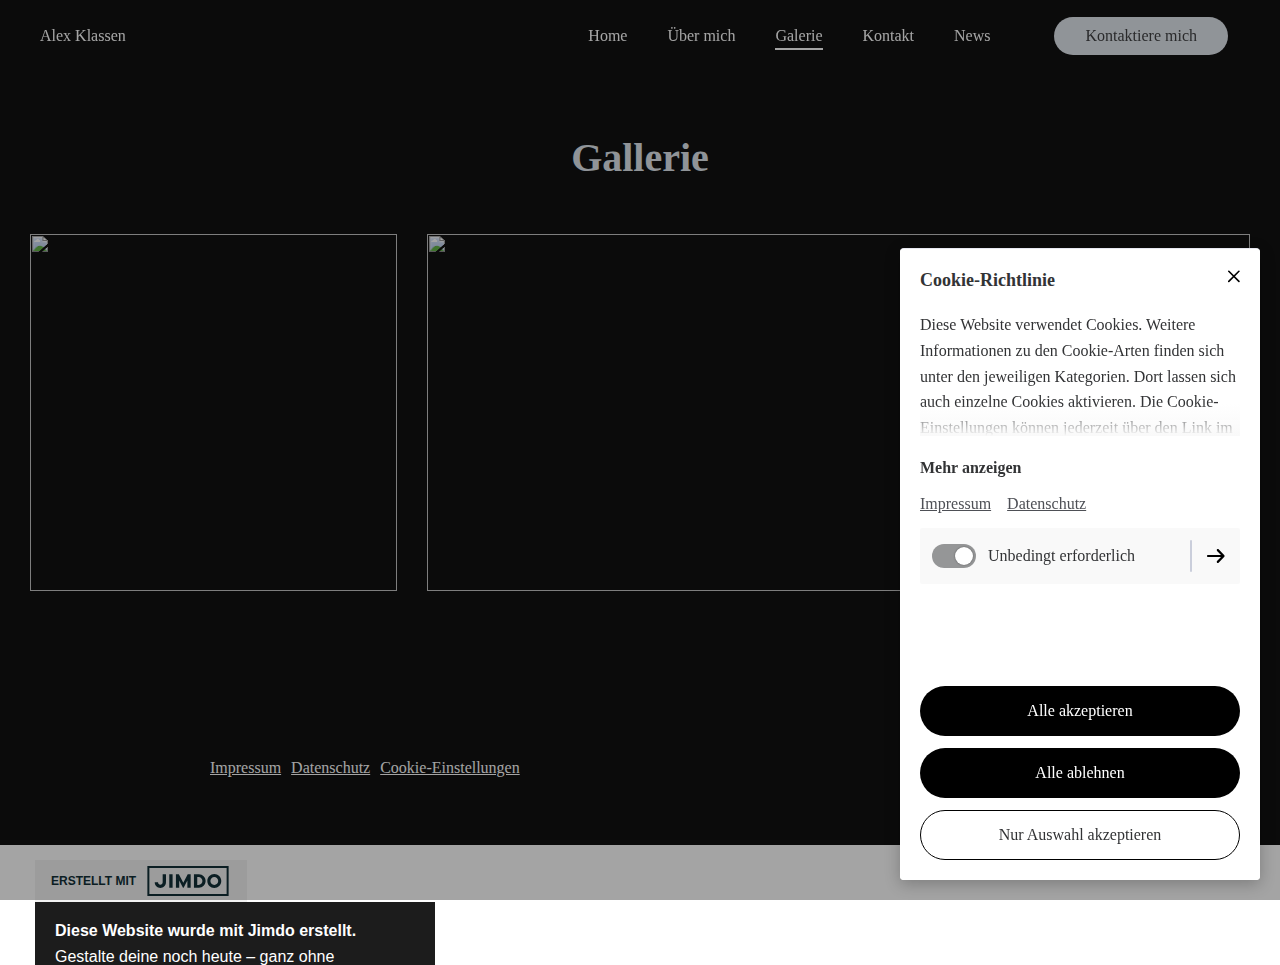
<file: Galerie _ Alex Klassen.html>
<!DOCTYPE html>
<!-- saved from url=(0043)https://alex-klassen.jimdosite.com/galerie/ -->
<html lang="de" class=" srcset pointerevents no-touchevents objectfit object-fit willchange"><head><meta http-equiv="Content-Type" content="text/html; charset=UTF-8">
    
    <meta name="viewport" content="width=device-width, initial-scale=1">
    <meta name="format-detection" content="telephone=no">
    <link rel="preconnect" href="https://static-assets.jimstatic.com/renderer/" crossorigin="">
    <link rel="preconnect" href="https://storage.e.jimdo.com/" crossorigin="">
    <link rel="preconnect" href="https://fonts.jimstatic.com/" crossorigin="">
    <link rel="shortcut icon" type="image/png" href="https://static-assets.jimstatic.com/renderer/static/default-website-favicon.1a874ea70dbf3a4b0e0e..png">
    <title>Galerie | Alex Klassen</title>
    <script>
        window.__dolphin_environment__ = 'prod';
    </script>
    
    <meta name="robots" content="noindex, nofollow, noarchive"><meta name="twitter:card" content="summary_large_image">
<meta property="og:type" content="website">
<meta property="og:title" content="Galerie | Alex Klassen">
<meta property="og:site_name" content="Alex Klassen">
<meta property="og:description" content="Gallerie">
<meta name="description" content="Gallerie">
<meta property="og:image" content="https://storage.e.jimdo.com/cdn-cgi/image/quality=85,fit=crop,format=auto,width=1200,height=630/image/c7dcbfa1-e727-4738-9ec8-ec2cfb6ed973.jpg">
<meta property="og:image:width" content="1200">
<meta property="og:image:height" content="630">

    
<link href="./Galerie _ Alex Klassen_files/ce4da5928908d9ff18d8.css" rel="stylesheet">
<link href="./Galerie _ Alex Klassen_files/css" rel="stylesheet">
<link href="./Galerie _ Alex Klassen_files/css(1)" rel="stylesheet">
    <style>.css-znbo4h{background:transparent;}.css-udlmij h1,.css-udlmij h2,.css-udlmij h3,.css-udlmij h4,.css-udlmij h5,.css-udlmij h6{color:#dee4ec;}.css-1qaclqs .hugeTitleFontSize h1:not(.customScale){font-size:72px !important;}.css-1qaclqs h1:not(.customScale){font-size:56px !important;}.css-1qaclqs h2:not(.customScale), .css-1qaclqs .smallTitleFontSize h1, [data-css-1qaclqs] .smallTitleFontSize h1, .css-1qaclqs h1.smallTitleFontSize, [data-css-1qaclqs] h1.smallTitleFontSize{font-size:44px !important;}.css-1qaclqs h3:not(.customScale), .css-1qaclqs h4:not(.customScale), [data-css-1qaclqs] h4:not(.customScale), .css-1qaclqs h5:not(.customScale), [data-css-1qaclqs] h5:not(.customScale), .css-1qaclqs h6:not(.customScale), [data-css-1qaclqs] h6:not(.customScale){font-size:32px !important;}.css-1qaclqs li:not(.customScale){font-size:20px !important;}.css-1qaclqs p:not(.customScale){font-size:20px !important;}.css-1qaclqs .customScale p, .css-1qaclqs .customScale h1, [data-css-1qaclqs] .customScale h1, .css-1qaclqs .customScale h2, [data-css-1qaclqs] .customScale h2, .css-1qaclqs .customScale h3, [data-css-1qaclqs] .customScale h3, .css-1qaclqs .customScale h4, [data-css-1qaclqs] .customScale h4, .css-1qaclqs .customScale h5, [data-css-1qaclqs] .customScale h5, .css-1qaclqs .customScale h6, [data-css-1qaclqs] .customScale h6{font-size:inherit !important;}@media only screen and (max-width: 1280px){.css-1qaclqs h1:not(.customScale){font-size:40px !important;}.css-1qaclqs h2:not(.customScale), .css-1qaclqs .smallTitleFontSize h1, [data-css-1qaclqs] .smallTitleFontSize h1, .css-1qaclqs h1.smallTitleFontSize, [data-css-1qaclqs] h1.smallTitleFontSize{font-size:28px !important;}.css-1qaclqs h3:not(.customScale), .css-1qaclqs h4:not(.customScale), [data-css-1qaclqs] h4:not(.customScale), .css-1qaclqs h5:not(.customScale), [data-css-1qaclqs] h5:not(.customScale), .css-1qaclqs h6:not(.customScale), [data-css-1qaclqs] h6:not(.customScale){font-size:22px !important;}.css-1qaclqs p:not(.customScale){font-size:18px !important;}.css-1qaclqs li:not(.customScale){font-size:18px !important;}.css-1qaclqs .customScale p, .css-1qaclqs .customScale li, [data-css-1qaclqs] .customScale li, .css-1qaclqs .customScale h1, [data-css-1qaclqs] .customScale h1, .css-1qaclqs .customScale h2, [data-css-1qaclqs] .customScale h2, .css-1qaclqs .customScale h3, [data-css-1qaclqs] .customScale h3, .css-1qaclqs .customScale h4, [data-css-1qaclqs] .customScale h4, .css-1qaclqs .customScale h5, [data-css-1qaclqs] .customScale h5, .css-1qaclqs .customScale h6, [data-css-1qaclqs] .customScale h6{font-size:inherit !important;}}@media only screen and (max-width: 800px){.css-1qaclqs .hugeTitleFontSize h1:not(.customScale){font-size:44px !important;}}.css-q2nxa6{background-color:#000000;}.css-1sezept:hover{color:#dee4ec !important;}</style>
  <style type="text/css" data-glamor=""></style><style>:root{--PhoneInput-color--focus:#03b2cb;--PhoneInputInternationalIconPhone-opacity:0.8;--PhoneInputInternationalIconGlobe-opacity:0.65;--PhoneInputCountrySelect-marginRight:0.35em;--PhoneInputCountrySelectArrow-width:0.3em;--PhoneInputCountrySelectArrow-marginLeft:var(--PhoneInputCountrySelect-marginRight);--PhoneInputCountrySelectArrow-borderWidth:1px;--PhoneInputCountrySelectArrow-opacity:0.45;--PhoneInputCountrySelectArrow-color:currentColor;--PhoneInputCountrySelectArrow-color--focus:var(--PhoneInput-color--focus);--PhoneInputCountrySelectArrow-transform:rotate(45deg);--PhoneInputCountryFlag-aspectRatio:1.5;--PhoneInputCountryFlag-height:1em;--PhoneInputCountryFlag-borderWidth:1px;--PhoneInputCountryFlag-borderColor:rgba(0,0,0,0.5);--PhoneInputCountryFlag-borderColor--focus:var(--PhoneInput-color--focus);--PhoneInputCountryFlag-backgroundColor--loading:rgba(0,0,0,0.1)}.PhoneInput{display:flex;align-items:center}.PhoneInputInput{flex:1;min-width:0}.PhoneInputCountryIcon{width:calc(var(--PhoneInputCountryFlag-height)*var(--PhoneInputCountryFlag-aspectRatio));height:var(--PhoneInputCountryFlag-height)}.PhoneInputCountryIcon--square{width:var(--PhoneInputCountryFlag-height)}.PhoneInputCountryIcon--border{background-color:var(--PhoneInputCountryFlag-backgroundColor--loading);box-shadow:0 0 0 var(--PhoneInputCountryFlag-borderWidth) var(--PhoneInputCountryFlag-borderColor),inset 0 0 0 var(--PhoneInputCountryFlag-borderWidth) var(--PhoneInputCountryFlag-borderColor)}.PhoneInputCountryIconImg{display:block;width:100%;height:100%}.PhoneInputInternationalIconPhone{opacity:var(--PhoneInputInternationalIconPhone-opacity)}.PhoneInputInternationalIconGlobe{opacity:var(--PhoneInputInternationalIconGlobe-opacity)}.PhoneInputCountry{position:relative;align-self:stretch;display:flex;align-items:center;margin-right:var(--PhoneInputCountrySelect-marginRight)}.PhoneInputCountrySelect{position:absolute;top:0;left:0;height:100%;width:100%;z-index:1;border:0;opacity:0;cursor:pointer}.PhoneInputCountrySelect[disabled],.PhoneInputCountrySelect[readonly]{cursor:default}.PhoneInputCountrySelectArrow{display:block;content:"";width:var(--PhoneInputCountrySelectArrow-width);height:var(--PhoneInputCountrySelectArrow-width);margin-left:var(--PhoneInputCountrySelectArrow-marginLeft);border-top:0 solid var(--PhoneInputCountrySelectArrow-color);border-bottom:var(--PhoneInputCountrySelectArrow-borderWidth) solid var(--PhoneInputCountrySelectArrow-color);border-left:0 solid var(--PhoneInputCountrySelectArrow-color);border-right:var(--PhoneInputCountrySelectArrow-borderWidth) solid var(--PhoneInputCountrySelectArrow-color);transform:var(--PhoneInputCountrySelectArrow-transform);opacity:var(--PhoneInputCountrySelectArrow-opacity)}.PhoneInputCountrySelect:focus+.PhoneInputCountryIcon+.PhoneInputCountrySelectArrow{opacity:1;color:var(--PhoneInputCountrySelectArrow-color--focus)}.PhoneInputCountrySelect:focus+.PhoneInputCountryIcon--border{box-shadow:0 0 0 var(--PhoneInputCountryFlag-borderWidth) var(--PhoneInputCountryFlag-borderColor--focus),inset 0 0 0 var(--PhoneInputCountryFlag-borderWidth) var(--PhoneInputCountryFlag-borderColor--focus)}.PhoneInputCountrySelect:focus+.PhoneInputCountryIcon .PhoneInputInternationalIconGlobe{opacity:1;color:var(--PhoneInputCountrySelectArrow-color--focus)}</style><style>/*! PhotoSwipe main CSS by Dmitry Semenov | photoswipe.com | MIT license */.pswp{display:none;position:absolute;width:100%;height:100%;left:0;top:0;overflow:hidden;touch-action:none;z-index:1500;-webkit-text-size-adjust:100%;-webkit-backface-visibility:hidden;outline:none}.pswp *{box-sizing:border-box}.pswp img{max-width:none}.pswp--animate_opacity{opacity:.001;will-change:opacity;transition:opacity 333ms cubic-bezier(.4,0,.22,1)}.pswp--open{display:block}.pswp--zoom-allowed .pswp__img{cursor:zoom-in}.pswp--zoomed-in .pswp__img{cursor:grab}.pswp--dragging .pswp__img{cursor:grabbing}.pswp__bg{background:#000;opacity:0;transform:translateZ(0);-webkit-backface-visibility:hidden}.pswp__bg,.pswp__scroll-wrap{position:absolute;left:0;top:0;width:100%;height:100%}.pswp__scroll-wrap{overflow:hidden}.pswp__container,.pswp__zoom-wrap{touch-action:none;position:absolute;left:0;right:0;top:0;bottom:0}.pswp__container,.pswp__img{-webkit-user-select:none;-moz-user-select:none;user-select:none;-webkit-tap-highlight-color:transparent;-webkit-touch-callout:none}.pswp__zoom-wrap{position:absolute;width:100%;transform-origin:left top;transition:transform 333ms cubic-bezier(.4,0,.22,1)}.pswp__bg{will-change:opacity;transition:opacity 333ms cubic-bezier(.4,0,.22,1)}.pswp--animated-in .pswp__bg,.pswp--animated-in .pswp__zoom-wrap{transition:none}.pswp__container,.pswp__zoom-wrap{-webkit-backface-visibility:hidden}.pswp__item{right:0;bottom:0;overflow:hidden}.pswp__img,.pswp__item{position:absolute;left:0;top:0}.pswp__img{width:auto;height:auto}.pswp__img--placeholder{-webkit-backface-visibility:hidden}.pswp__img--placeholder--blank{background:#222}.pswp--ie .pswp__img{width:100%!important;height:auto!important;left:0;top:0}.pswp__error-msg{position:absolute;left:0;top:50%;width:100%;text-align:center;font-size:14px;line-height:16px;margin-top:-8px;color:#ccc}.pswp__error-msg a{color:#ccc;text-decoration:underline}.pswp__button{width:44px;height:44px;position:relative;background:none;cursor:pointer;overflow:visible;-webkit-appearance:none;display:block;border:0;padding:0;margin:0;float:right;opacity:.75;transition:opacity .2s;box-shadow:none}.pswp__button:focus,.pswp__button:hover{opacity:1}.pswp__button:active{outline:none;opacity:.9}.pswp__button::-moz-focus-inner{padding:0;border:0}.pswp__ui--over-close .pswp__button--close{opacity:1}.pswp__button,.pswp__button--arrow--left:before,.pswp__button--arrow--right:before{background:url(https://static-assets.jimstatic.com/renderer/static/default-skin.0ff4d62150facee6b7de..png) 0 0 no-repeat;background-size:264px 88px;width:44px;height:44px}@media (min-resolution:1.1dppx),(min-resolution:105dpi){.pswp--svg .pswp__button,.pswp--svg .pswp__button--arrow--left:before,.pswp--svg .pswp__button--arrow--right:before{background-image:url(https://static-assets.jimstatic.com/renderer/static/default-skin.f64c3af3d0d25b9e4e00..svg)}.pswp--svg .pswp__button--arrow--left,.pswp--svg .pswp__button--arrow--right{background:none}}.pswp__button--close{background-position:0 -44px}.pswp__button--share{background-position:-44px -44px}.pswp__button--fs{display:none}.pswp--supports-fs .pswp__button--fs{display:block}.pswp--fs .pswp__button--fs{background-position:-44px 0}.pswp__button--zoom{display:none;background-position:-88px 0}.pswp--zoom-allowed .pswp__button--zoom{display:block}.pswp--zoomed-in .pswp__button--zoom{background-position:-132px 0}.pswp--touch .pswp__button--arrow--left,.pswp--touch .pswp__button--arrow--right{visibility:hidden}.pswp__button--arrow--left,.pswp__button--arrow--right{background:none;top:50%;margin-top:-50px;width:70px;height:100px;position:absolute}.pswp__button--arrow--left{left:0}.pswp__button--arrow--right{right:0}.pswp__button--arrow--left:before,.pswp__button--arrow--right:before{content:"";top:35px;background-color:rgba(0,0,0,.3);height:30px;width:32px;position:absolute}.pswp__button--arrow--left:before{left:6px;background-position:-138px -44px}.pswp__button--arrow--right:before{right:6px;background-position:-94px -44px}.pswp__counter,.pswp__share-modal{-webkit-user-select:none;-moz-user-select:none;user-select:none}.pswp__share-modal{display:block;background:rgba(0,0,0,.5);width:100%;height:100%;top:0;left:0;padding:10px;position:absolute;z-index:1600;opacity:0;transition:opacity .25s ease-out;-webkit-backface-visibility:hidden;will-change:opacity}.pswp__share-modal--hidden{display:none}.pswp__share-tooltip{z-index:1620;position:absolute;background:#fff;top:56px;border-radius:2px;display:block;width:auto;right:44px;box-shadow:0 2px 5px rgba(0,0,0,.25);transform:translateY(6px);transition:transform .25s;-webkit-backface-visibility:hidden;will-change:transform}.pswp__share-tooltip a{display:block;padding:8px 12px;font-size:14px;line-height:18px}.pswp__share-tooltip a,.pswp__share-tooltip a:hover{color:#000;text-decoration:none}.pswp__share-tooltip a:first-child{border-radius:2px 2px 0 0}.pswp__share-tooltip a:last-child{border-radius:0 0 2px 2px}.pswp__share-modal--fade-in{opacity:1}.pswp__share-modal--fade-in .pswp__share-tooltip{transform:translateY(0)}.pswp--touch .pswp__share-tooltip a{padding:16px 12px}a.pswp__share--facebook:before{content:"";display:block;width:0;height:0;position:absolute;top:-12px;right:15px;border:6px solid transparent;border-bottom-color:#fff;-webkit-pointer-events:none;-moz-pointer-events:none;pointer-events:none}a.pswp__share--facebook:hover{background:#3e5c9a;color:#fff}a.pswp__share--facebook:hover:before{border-bottom-color:#3e5c9a}a.pswp__share--twitter:hover{background:#55acee;color:#fff}a.pswp__share--pinterest:hover{background:#ccc;color:#ce272d}a.pswp__share--download:hover{background:#ddd}.pswp__counter{position:absolute;left:0;top:0;height:44px;font-size:13px;line-height:44px;color:#fff;opacity:.75;padding:0 10px}.pswp__caption{position:absolute;left:0;bottom:0;width:100%;min-height:44px}.pswp__caption small{font-size:11px;color:#bbb}.pswp__caption__center{text-align:left;max-width:420px;margin:0 auto;font-size:13px;padding:10px;line-height:20px;color:#ccc}.pswp__caption--empty{display:none}.pswp__caption--fake{visibility:hidden}.pswp__preloader{width:44px;height:44px;position:absolute;top:0;left:50%;margin-left:-22px;opacity:0;transition:opacity .25s ease-out;will-change:opacity;direction:ltr}.pswp__preloader__icn{width:20px;height:20px;margin:12px}.pswp__preloader--active{opacity:1}.pswp__preloader--active .pswp__preloader__icn{background:url(https://static-assets.jimstatic.com/renderer/static/preloader.14d740b6ee64510747b0..gif) 0 0 no-repeat}.pswp--css_animation .pswp__preloader--active{opacity:1}.pswp--css_animation .pswp__preloader--active .pswp__preloader__icn{animation:clockwise .5s linear infinite}.pswp--css_animation .pswp__preloader--active .pswp__preloader__donut{animation:donut-rotate 1s cubic-bezier(.4,0,.22,1) infinite}.pswp--css_animation .pswp__preloader__icn{background:none;opacity:.75;width:14px;height:14px;position:absolute;left:15px;top:15px;margin:0}.pswp--css_animation .pswp__preloader__cut{position:relative;width:7px;height:14px;overflow:hidden}.pswp--css_animation .pswp__preloader__donut{box-sizing:border-box;width:14px;height:14px;border-radius:50%;border-color:#fff #fff transparent transparent;border-style:solid;border-width:2px;position:absolute;top:0;left:0;background:none;margin:0}@media screen and (max-width:1024px){.pswp__preloader{position:relative;left:auto;top:auto;margin:0;float:right}}@keyframes clockwise{0%{transform:rotate(0deg)}to{transform:rotate(1turn)}}@keyframes donut-rotate{0%{transform:rotate(0)}50%{transform:rotate(-140deg)}to{transform:rotate(0)}}.pswp__ui{-webkit-font-smoothing:auto;visibility:visible;opacity:1;z-index:1550}.pswp__top-bar{position:absolute;left:0;top:0;height:44px;width:100%}.pswp--has_mouse .pswp__button--arrow--left,.pswp--has_mouse .pswp__button--arrow--right,.pswp__caption,.pswp__top-bar{-webkit-backface-visibility:hidden;will-change:opacity;transition:opacity 333ms cubic-bezier(.4,0,.22,1)}.pswp--has_mouse .pswp__button--arrow--left,.pswp--has_mouse .pswp__button--arrow--right{visibility:visible}.pswp__caption,.pswp__top-bar{background-color:rgba(0,0,0,.5)}.pswp__ui--fit .pswp__caption,.pswp__ui--fit .pswp__top-bar{background-color:rgba(0,0,0,.3)}.pswp__ui--idle .pswp__button--arrow--left,.pswp__ui--idle .pswp__button--arrow--right,.pswp__ui--idle .pswp__top-bar{opacity:0}.pswp__ui--hidden .pswp__button--arrow--left,.pswp__ui--hidden .pswp__button--arrow--right,.pswp__ui--hidden .pswp__caption,.pswp__ui--hidden .pswp__top-bar{opacity:.001}.pswp__ui--one-slide .pswp__button--arrow--left,.pswp__ui--one-slide .pswp__button--arrow--right,.pswp__ui--one-slide .pswp__counter{display:none}.pswp__element--disabled{display:none!important}.pswp--minimal--dark .pswp__top-bar{background:none}</style><style>[_nghost-ng-c2697620354]{font-family:Open Sans,sans-serif;color:#121212}</style></head>
  <body>
    <div id="root"><div class="sR5JB"><main data-testid="static-page-main"><div class="uuwT8 CghAV gCd2n" style="--headlineFontFamily:&quot;Poppins&quot;;--headlineNormalFontWeight:600;--headlineBoldFontWeight:700;--copyFontFamily:&quot;Roboto&quot;;--copyNormalFontWeight:400;--copyBoldFontWeight:700"><div><div style="padding-bottom: 0px;"></div><div class="Vtvlx"><header class="sYlm8 css-znbo4h ML6na"><div class="H1kjc QV6No ZxfsS"><div class="kmtd1"><div class="XzjGh"><a href="https://alex-klassen.jimdosite.com/" class="ZHHIf"><div class="saNEh AcGab"><div class="css-udlmij KNvh9"><p class="TxqR3">Alex Klassen</p></div></div></a></div></div><div class="G7iFB"></div><div class="qDvIY"><div class="yTtmz"><nav><ul class="Vqmxx Qrrjd HTBSU"><li class="IrqE3 quswf"><a href="https://alex-klassen.jimdosite.com/" class="c00Wg QDPCQ ZimHh"><span class="a3aQC">Home</span></a></li><li class="IrqE3 quswf"><a href="https://alex-klassen.jimdosite.com/ueber-mich/" class="c00Wg QDPCQ ZimHh"><span class="a3aQC">Über mich</span></a></li><li class="IrqE3 quswf"><a href="https://alex-klassen.jimdosite.com/galerie/" class="c00Wg QDPCQ He7lY ZimHh"><span class="a3aQC">Galerie</span></a></li><li class="IrqE3 quswf"><a href="https://alex-klassen.jimdosite.com/kontakt/" class="c00Wg QDPCQ ZimHh"><span class="a3aQC">Kontakt</span></a></li><li class="IrqE3 quswf"><a href="https://alex-klassen.jimdosite.com/news/" class="c00Wg QDPCQ ZimHh"><span class="a3aQC">News</span></a></li></ul></nav></div><div class="Q8Osb"><div><a class="nZtAu nZZs4 z8di8 UkmdP eEXkX hcw3J css-1mit7x5" href="https://alex-klassen.jimdosite.com/kontakt/" draggable="false"><span class="tmAjb css-1wta0f">Kontaktiere mich</span></a></div></div></div><div class="dnLBa JnZ7h C16oS" style="background-color: rgb(0, 0, 0); height: calc(896px);"><div class="aHmtq"><ul class="lpoeK"><li class="Bwnj_"><div class="Jvqze"><a href="https://alex-klassen.jimdosite.com/" class="c00Wg QDPCQ ZimHh EHw7v"><span class="a3aQC">Home</span></a></div></li><li class="Bwnj_"><div class="Jvqze"><a href="https://alex-klassen.jimdosite.com/ueber-mich/" class="c00Wg QDPCQ ZimHh EHw7v"><span class="a3aQC">Über mich</span></a></div></li><li class="Bwnj_"><div class="Jvqze"><a href="https://alex-klassen.jimdosite.com/galerie/" class="c00Wg QDPCQ He7lY ZimHh EHw7v"><span class="a3aQC">Galerie</span></a></div></li><li class="Bwnj_"><div class="Jvqze"><a href="https://alex-klassen.jimdosite.com/kontakt/" class="c00Wg QDPCQ ZimHh EHw7v"><span class="a3aQC">Kontakt</span></a></div></li><li class="Bwnj_"><div class="Jvqze"><a href="https://alex-klassen.jimdosite.com/news/" class="c00Wg QDPCQ ZimHh EHw7v"><span class="a3aQC">News</span></a></div></li></ul></div><div class="Mkc2B"></div></div></div></header></div></div></div><div class="uuwT8 css-1qaclqs CghAV gCd2n" style="--headlineFontFamily:&quot;Poppins&quot;;--headlineNormalFontWeight:600;--headlineBoldFontWeight:700;--copyFontFamily:&quot;Roboto&quot;;--copyNormalFontWeight:400;--copyBoldFontWeight:700"><section class="rdtDR css-q2nxa6" data-block-type="gallery-2" id="4545d744-3773-4a7e-8e23-7455e78a6b6b"><div class="pKPEQ eGYnX" style="padding-top: 112px;"><div class="fNgc5"><div class="sTtmz" data-testid="static-text-element"><div class="css-udlmij KNvh9"><div class=""><h1 class="text-align-center">Gallerie</h1>
</div></div></div></div><div style="transition: transform 200ms, opacity 200ms; width: 100%; transform: translateY(0px); opacity: 1; will-change: opacity;"><div class="RqQzS"><div class="jIXg3 rDWwY"><div class="Epvmo"><div class="ydi7Z VJrpe"><div class="wbUCj"><img class="Xpja1" draggable="false" srcset="https://storage.e.jimdo.com/cdn-cgi/image/quality=85,fit=scale-down,format=auto,width=2560,height=1920/image/c7dcbfa1-e727-4738-9ec8-ec2cfb6ed973.jpg 2560w, https://storage.e.jimdo.com/cdn-cgi/image/quality=85,fit=scale-down,format=auto,width=1920,height=1440/image/c7dcbfa1-e727-4738-9ec8-ec2cfb6ed973.jpg 1920w, https://storage.e.jimdo.com/cdn-cgi/image/quality=85,fit=scale-down,format=auto,width=1600,height=1200/image/c7dcbfa1-e727-4738-9ec8-ec2cfb6ed973.jpg 1600w, https://storage.e.jimdo.com/cdn-cgi/image/quality=85,fit=scale-down,format=auto,width=1440,height=1080/image/c7dcbfa1-e727-4738-9ec8-ec2cfb6ed973.jpg 1440w, https://storage.e.jimdo.com/cdn-cgi/image/quality=85,fit=scale-down,format=auto,width=1280,height=960/image/c7dcbfa1-e727-4738-9ec8-ec2cfb6ed973.jpg 1280w, https://storage.e.jimdo.com/cdn-cgi/image/quality=85,fit=scale-down,format=auto,width=1024,height=768/image/c7dcbfa1-e727-4738-9ec8-ec2cfb6ed973.jpg 1024w, https://storage.e.jimdo.com/cdn-cgi/image/quality=85,fit=scale-down,format=auto,width=800,height=600/image/c7dcbfa1-e727-4738-9ec8-ec2cfb6ed973.jpg 800w, https://storage.e.jimdo.com/cdn-cgi/image/quality=85,fit=scale-down,format=auto,width=640,height=480/image/c7dcbfa1-e727-4738-9ec8-ec2cfb6ed973.jpg 640w, https://storage.e.jimdo.com/cdn-cgi/image/quality=85,fit=scale-down,format=auto,width=480,height=360/image/c7dcbfa1-e727-4738-9ec8-ec2cfb6ed973.jpg 480w, https://storage.e.jimdo.com/cdn-cgi/image/quality=85,fit=scale-down,format=auto,width=320,height=240/image/c7dcbfa1-e727-4738-9ec8-ec2cfb6ed973.jpg 320w, https://storage.e.jimdo.com/cdn-cgi/image/quality=85,fit=scale-down,format=auto,width=160,height=120/image/c7dcbfa1-e727-4738-9ec8-ec2cfb6ed973.jpg 160w" sizes="(min-width:1330px) 1330px,100vw" alt="" loading="lazy"></div></div></div></div><div class="jIXg3 rDWwY"><div class="Epvmo"><div class="ydi7Z VJrpe"><div class="wbUCj"><img class="Xpja1" draggable="false" srcset="https://storage.e.jimdo.com/cdn-cgi/image/quality=85,fit=scale-down,format=auto,width=2560,height=1920/image/5971fd06-ccde-4729-9e79-8c8c7a8ce3e1.jpg 2560w, https://storage.e.jimdo.com/cdn-cgi/image/quality=85,fit=scale-down,format=auto,width=1920,height=1440/image/5971fd06-ccde-4729-9e79-8c8c7a8ce3e1.jpg 1920w, https://storage.e.jimdo.com/cdn-cgi/image/quality=85,fit=scale-down,format=auto,width=1600,height=1200/image/5971fd06-ccde-4729-9e79-8c8c7a8ce3e1.jpg 1600w, https://storage.e.jimdo.com/cdn-cgi/image/quality=85,fit=scale-down,format=auto,width=1440,height=1080/image/5971fd06-ccde-4729-9e79-8c8c7a8ce3e1.jpg 1440w, https://storage.e.jimdo.com/cdn-cgi/image/quality=85,fit=scale-down,format=auto,width=1280,height=960/image/5971fd06-ccde-4729-9e79-8c8c7a8ce3e1.jpg 1280w, https://storage.e.jimdo.com/cdn-cgi/image/quality=85,fit=scale-down,format=auto,width=1024,height=768/image/5971fd06-ccde-4729-9e79-8c8c7a8ce3e1.jpg 1024w, https://storage.e.jimdo.com/cdn-cgi/image/quality=85,fit=scale-down,format=auto,width=800,height=600/image/5971fd06-ccde-4729-9e79-8c8c7a8ce3e1.jpg 800w, https://storage.e.jimdo.com/cdn-cgi/image/quality=85,fit=scale-down,format=auto,width=640,height=480/image/5971fd06-ccde-4729-9e79-8c8c7a8ce3e1.jpg 640w, https://storage.e.jimdo.com/cdn-cgi/image/quality=85,fit=scale-down,format=auto,width=480,height=360/image/5971fd06-ccde-4729-9e79-8c8c7a8ce3e1.jpg 480w, https://storage.e.jimdo.com/cdn-cgi/image/quality=85,fit=scale-down,format=auto,width=320,height=240/image/5971fd06-ccde-4729-9e79-8c8c7a8ce3e1.jpg 320w, https://storage.e.jimdo.com/cdn-cgi/image/quality=85,fit=scale-down,format=auto,width=160,height=120/image/5971fd06-ccde-4729-9e79-8c8c7a8ce3e1.jpg 160w" sizes="(min-width:1330px) 1330px,100vw" alt="" loading="lazy"></div></div></div></div></div></div></div></section></div><div class="uuwT8 CghAV gCd2n" style="--headlineFontFamily:&quot;Poppins&quot;;--headlineNormalFontWeight:600;--headlineBoldFontWeight:700;--copyFontFamily:&quot;Roboto&quot;;--copyNormalFontWeight:400;--copyBoldFontWeight:700"><div class="rdtDR css-q2nxa6 UL2su QFNJJ TuQSj css-q2nxa6" id="a440a96c-6ec8-46e6-8a99-3837503276f0"><div class="pKPEQ"><footer class="HWAXq"><div class="KfQUA"></div><div class="oon9A"><div class="guHu0"><a href="https://alex-klassen.jimdosite.com/impressum/" class="CHSSv css-1sezept FoYYM pjNbF">Impressum</a><a href="https://alex-klassen.jimdosite.com/datenschutz/" class="CHSSv css-1sezept FoYYM pjNbF">Datenschutz</a><a href="https://alex-klassen.jimdosite.com/cookie-einstellungen/" class="CHSSv css-1sezept FoYYM pjNbF">Cookie-Einstellungen</a></div></div></footer></div><div class="lRA8A"><div class="pKPEQ"></div></div></div></div></main></div></div>
    <script>window.__WEBSITE_PROPS__ = {"basePath":"/","websiteId":"2e949e9c-f5ab-4eae-ae70-64bb5f694a0f","fontSize":1,"fontSet":{"headlineFontName":"Poppins","headlineFontFaceId":"Poppins","copyFontName":"Roboto","copyFontFaceId":"Roboto","headlineFontWeights":{"normal":"600","bold":"700"},"copyFontWeights":{"normal":"400","bold":"700"}},"websiteStyle":"Modern","websiteButtonStyle":"oval","language":"de","navigationTree":[{"name":"Home","slug":"home","type":0,"uuid":"4a63bd3a-2937-46e0-8f44-0c2474c35fcb","children":[],"pageUuid":"6fe9a076-dc76-4a4c-a7e6-fb116af17554","canBeMoved":true,"visibility":{"visibleInNavigationMenu":true,"visibleInNavigationManager":true},"canBeEdited":true,"canBeRemoved":true,"canHaveChildren":true},{"name":"\u00dcber mich","slug":"ueber-mich","type":0,"uuid":"ab7b6a34-c6a7-4be8-b76b-0937b9f35ca0","children":[],"pageUuid":"a2b11dbb-5a7b-4c89-8c4e-c91614ccc8e8","canBeMoved":true,"visibility":{"visibleInNavigationMenu":true,"visibleInNavigationManager":true},"canBeEdited":true,"canBeRemoved":true,"canHaveChildren":true},{"name":"Galerie","slug":"galerie","type":0,"uuid":"dbd3c2cb-b40d-4cf7-bafd-99cbd8354662","children":[],"pageUuid":"55f9585b-deca-4247-8510-7c0674451d7f","canBeMoved":true,"visibility":{"visibleInNavigationMenu":true,"visibleInNavigationManager":true},"canBeEdited":true,"canBeRemoved":true,"canHaveChildren":true},{"name":"Kontakt","slug":"kontakt","type":0,"uuid":"6937001a-6555-42ee-8a01-9ec3df21dede","children":[],"pageUuid":"b17c6ddd-1ba6-40ff-9aec-d52ac70946b3","canBeMoved":true,"visibility":{"visibleInNavigationMenu":true,"visibleInNavigationManager":true},"canBeEdited":true,"canBeRemoved":true,"canHaveChildren":true},{"name":"News","slug":"news","type":0,"uuid":"c8a4311a-b91d-4aee-b8e9-6b97d43ed687","children":[],"pageUuid":"b3c79eb5-edfa-4b52-b8af-fc7f592baaf5","canBeMoved":true,"visibility":{"visibleInNavigationMenu":true,"visibleInNavigationManager":true},"canBeEdited":true,"canBeRemoved":true,"canHaveChildren":true}],"navigationBlock":{"uuid":"0e87c70b-485e-498c-b233-9b42b8d389bc","layout":0,"content":{"text":{"data":{"text":"Alex Klassen"},"type":7,"uuid":"2086fd15-bc9d-423c-b704-528b7b867269","visible":true,"contentType":3},"image":{"data":{"image":{"url":"/image/a31b44af-5e83-4a41-9b2b-6299fefb80a6.png","width":210,"height":108},"video":{"metaData":null,"originalUrl":null}},"type":1,"uuid":"c17e74ed-66ae-40bf-879b-2e8f4c7a8a02","visible":false,"settings":{"colorType":null,"activeMedia":"image"},"contentType":3},"navigationCTA":{"data":{"label":"Kontaktiere mich","targetUrl":null,"isBookingLink":false,"targetPageUuid":"b17c6ddd-1ba6-40ff-9aec-d52ac70946b3"},"type":2,"uuid":"a7a4d76e-769b-427d-838e-08fd6b64e0f1","visible":true,"settings":{"alignment":"right"},"contentType":3},"socialButtons":{"uuid":"121f7a1b-5abc-4576-bfcc-716a8ca98688","items":[],"contentType":4}},"category":"Navigation","contentType":0,"schemaVersion":3,"backgroundColorType":"Black"},"footerBlock":{"uuid":"a440a96c-6ec8-46e6-8a99-3837503276f0","layout":0,"content":{"text":{"data":{"text":"<p><br><\/p>"},"type":0,"uuid":"c7c41aee-b324-4f1a-9f19-d5cdbe653152","visible":false,"contentType":3},"image":{"data":{"image":{"url":"/image/a31b44af-5e83-4a41-9b2b-6299fefb80a6.png","width":210,"height":108},"video":{"metaData":null,"originalUrl":null}},"type":1,"uuid":"93efa0ac-153f-4738-8119-fcfc7748b252","visible":false,"settings":{"colorType":null,"activeMedia":"image"},"contentType":3},"primaryCTA":{"data":{"label":"Button","targetUrl":null,"targetPageUuid":null},"type":2,"uuid":"c476267a-573e-48fe-b051-9a19de24b64b","visible":false,"settings":{"alignment":"left"},"contentType":3},"secondaryCTA":{"data":{"label":"Button","targetUrl":null,"targetPageUuid":null},"type":2,"uuid":"eaac561b-41b1-4e14-81b9-5bc95723d3ee","visible":false,"settings":{"alignment":"left"},"contentType":3},"socialButtons":{"uuid":"8961320f-b0f5-41ef-951a-4121730fca1e","items":[],"contentType":4}},"category":"Footer","contentType":0,"schemaVersion":1,"backgroundColorType":"Black"},"cookieBannerBlock":{"uuid":"22851032-846d-4fc5-a6d4-191a1485d4d2","layout":0,"content":{"text":{"data":{"text":"<p>Diese Website verwendet Cookies. Weitere Informationen zu den Cookie-Arten finden sich unter den jeweiligen Kategorien. Dort lassen sich auch einzelne Cookies aktivieren. Die Cookie-Einstellungen k\u00f6nnen jederzeit \u00fcber den Link im Footer dieser Website angepasst werden.<\/p>\n"},"type":0,"uuid":"b9668436-2a26-4430-aff6-a2a7b744ac71","visible":true,"contentType":3},"marketingCookieSettingText":{"data":{"text":"Marketing- / Third Party-Cookies stammen unter anderem von externen Werbeunternehmen und werden verwendet, um Informationen \u00fcber die vom Nutzer besuchten Websites zu sammeln, um z. B. zielgruppenorientierte Werbung f\u00fcr den Benutzer zu erstellen."},"type":0,"uuid":"755d0520-c36b-4fe9-98e4-df90782e93a5","visible":true,"contentType":3},"necessaryCookieSettingText":{"data":{"text":"Unbedingt erforderliche Cookies erm\u00f6glichen grundlegende Funktionen und sind f\u00fcr die einwandfreie Funktion der Website erforderlich. Daher kann man sie nicht deaktivieren. Diese Art von Cookies wird ausschlie\u00dflich von dem Betreiber der Website verwendet (First-Party-Cookie) und s\u00e4mtliche Informationen, die in den Cookies gespeichert sind, werden nur an diese Website gesendet."},"type":0,"uuid":"87629481-cbb6-4747-82b3-4f5113618589","visible":true,"contentType":3},"functionalCookieSettingText":{"data":{"text":"Funktionelle Cookies erm\u00f6glichen dieser Website, bestimmte Funktionen zur Verf\u00fcgung zu stellen und Informationen zu speichern, die vom Nutzer eingegeben wurden \u2013 beispielsweise bereits registrierte Namen oder die Sprachauswahl. Damit werden verbesserte und personalisierte Funktionen gew\u00e4hrleistet."},"type":0,"uuid":"404c84fd-2a6f-44d7-9e2a-f0e147a39353","visible":true,"contentType":3},"performanceCookieSettingText":{"data":{"text":"Die Performance-Cookies sammeln Informationen dar\u00fcber, wie diese Website genutzt wird. Der Betreiber der Website nutzt diese Cookies um die Attraktivit\u00e4t, den Inhalt und die Funktionalit\u00e4t der Website zu verbessern."},"type":0,"uuid":"1482bb4c-cd78-48a6-8cb3-e71c7c17d661","visible":true,"contentType":3}},"category":"CookieBanner","contentType":0,"backgroundColorType":"White"},"imprintPageUuid":"3f018b19-b508-4e2a-9587-0791ff29a54c","privacyPolicyPageUuid":"1ea97d33-1048-4c72-b5d3-5a66a7af174b","cookiesSettingsPageUuid":"b9dd1d1b-1479-4c50-8a2e-e33167149456","googlePlaceId":"","pagePathMap":{"6fe9a076-dc76-4a4c-a7e6-fb116af17554":"","a2b11dbb-5a7b-4c89-8c4e-c91614ccc8e8":"ueber-mich/","55f9585b-deca-4247-8510-7c0674451d7f":"galerie/","b17c6ddd-1ba6-40ff-9aec-d52ac70946b3":"kontakt/","b3c79eb5-edfa-4b52-b8af-fc7f592baaf5":"news/","3f018b19-b508-4e2a-9587-0791ff29a54c":"impressum/","1ea97d33-1048-4c72-b5d3-5a66a7af174b":"datenschutz/","b9dd1d1b-1479-4c50-8a2e-e33167149456":"cookie-einstellungen/"},"fileLinkMap":{},"hideJimdoAd":false,"isTrackingEnabled":false,"jimdoStatisticsStatus":true,"domain":"alex-klassen.jimdosite.com","colorPalette":{"type":"custom","colors":{"Black":"#000000","White":"#FFFFFF","Shade1":"#5e78a0","Shade2":"#7e93b3","MainColor":"#dee4ec","SecondaryColor":"#9eaec6"},"method":"saturated-monochromatic-main","source":{"colors":[{"color":{"b":198,"g":174,"r":158}}],"saturation":0}},"imageAttributions":["<a href=\"https://unsplash.com/photos/nMdaUdsswl4?utm_source=jimdo_dolphin&utm_medium=referral\" target=\"_blank\" rel=\"noreferrer noopener\">Justin Luebke<\/a> on <a href=\"https://unsplash.com/?utm_source=jimdo_dolphin&utm_medium=referral\" target=\"_blank\" rel=\"noreferrer noopener\">Unsplash<\/a>","<a href=\"https://unsplash.com/photos/NQlTclIyHOM?utm_source=jimdo_dolphin&utm_medium=referral\" target=\"_blank\" rel=\"noreferrer noopener\">Alex Iby<\/a> on <a href=\"https://unsplash.com/?utm_source=jimdo_dolphin&utm_medium=referral\" target=\"_blank\" rel=\"noreferrer noopener\">Unsplash<\/a>","<a href=\"http://unsplash.com/photos/usRQHuhVB4U?utm_source=jimdo_dolphin&utm_medium=referral\" target=\"_blank\" rel=\"noreferrer noopener\">Taduuda<\/a> on <a href=\"https://unsplash.com/?utm_source=jimdo_dolphin&utm_medium=referral\" target=\"_blank\" rel=\"noreferrer noopener\">Unsplash<\/a>","<a href=\"http://unsplash.com/photos/G9zkaRjVOS4?utm_source=jimdo_dolphin&utm_medium=referral\" target=\"_blank\" rel=\"noreferrer noopener\">Rafael Morais dos Santos<\/a> on <a href=\"https://unsplash.com/?utm_source=jimdo_dolphin&utm_medium=referral\" target=\"_blank\" rel=\"noreferrer noopener\">Unsplash<\/a>","<a href=\"https://unsplash.com/photos/BR1WANLLpDU?utm_source=jimdo_dolphin&utm_medium=referral\" target=\"_blank\" rel=\"noreferrer noopener\">Florian van Duyn<\/a> on <a href=\"https://unsplash.com/?utm_source=jimdo_dolphin&utm_medium=referral\" target=\"_blank\" rel=\"noreferrer noopener\">Unsplash<\/a>","<a href=\"https://unsplash.com/photos/TLJImI78VRg?utm_source=jimdo_dolphin&utm_medium=referral\" target=\"_blank\" rel=\"noreferrer noopener\">Rosan Harmens<\/a> on <a href=\"https://unsplash.com/?utm_source=jimdo_dolphin&utm_medium=referral\" target=\"_blank\" rel=\"noreferrer noopener\">Unsplash<\/a>"],"pageData":{"type":"page","uuid":"55f9585b-deca-4247-8510-7c0674451d7f","blocks":[{"uuid":"4545d744-3773-4a7e-8e23-7455e78a6b6b","layout":2,"content":{"items":{"uuid":"a3baf16f-3269-432f-9275-8a9d01fb113f","items":[{"uuid":"afdb756f-1ee8-4ad7-91e2-8b5106f5d455","content":{"text":{"data":{"text":"<p><br><\/p>"},"type":0,"uuid":"2dd0ab9f-69fd-4392-9a7c-4e5e6e49a669","visible":false,"contentType":3},"image":{"data":{"image":{"url":"/image/c7dcbfa1-e727-4738-9ec8-ec2cfb6ed973.jpg","width":4608,"height":3456,"metadata":{},"provider":"unsplash","providerId":"3ssbrAoXqtk"},"video":{"metaData":null,"originalUrl":null}},"type":1,"uuid":"a7a43197-bb0f-40f4-a9e7-127738a52a59","visible":true,"settings":{"colorType":null,"activeMedia":"image"},"contentType":3}},"contentType":2},{"uuid":"7f3b4fe4-b2ca-439e-b743-b43a55ad95f5","content":{"text":{"data":{"text":"<p><br><\/p>"},"type":0,"uuid":"d8d81292-7161-4d21-94bc-1c1bdb42aaa9","visible":false,"contentType":3},"image":{"data":{"image":{"url":"/image/5971fd06-ccde-4729-9e79-8c8c7a8ce3e1.jpg","width":4032,"height":3024,"metadata":{},"provider":"unsplash","providerId":"J6wgFr8kkZU"},"video":{"metaData":null,"originalUrl":null}},"type":1,"uuid":"59a01d63-1c45-49bc-b091-ce7d89daed61","visible":true,"settings":{"colorType":null,"activeMedia":"image"},"contentType":3}},"contentType":2}],"contentType":1},"topText":{"data":{"text":"<h1 class=\"text-align-center\">Gallerie<\/h1>\n"},"type":0,"uuid":"aa61205e-e6af-42e5-8a36-6990437cf88c","visible":true,"contentType":3}},"category":"Gallery","settings":{"isOriginalAspectRatioEnabled":false},"contentType":0,"backgroundColorType":"Black"}],"noIndex":false,"noFollow":false,"noArchive":false,"contextType":"gallery"},"activeNavigationEntries":[{"name":"Galerie","slug":"galerie","type":0,"uuid":"dbd3c2cb-b40d-4cf7-bafd-99cbd8354662","children":[],"pageUuid":"55f9585b-deca-4247-8510-7c0674451d7f","canBeMoved":true,"visibility":{"visibleInNavigationMenu":true,"visibleInNavigationManager":true},"canBeEdited":true,"canBeRemoved":true,"canHaveChildren":true}],"animationType":"slide-in","products":{},"systemPageEntries":[],"websiteStoreSettings":null,"storeSetupState":{"initialized":false,"configured":false,"subscribed":false},"transparentNavigation":true,"googleAnalyticsApiId":null,"googleAdsTrackingId":null,"legalTexts":[],"facebookPixelId":null,"contactDetails":[],"shouldCollectMarketingConsent":false,"customMarketingConsentText":null,"usedCookiesInWebsite":{"necessary":["cloudflare"],"functional":[],"performance":[],"marketing":[]},"contactFormCountry":"AT","businessCountry":null,"isLTGEnabled":false};</script>
    
    
    <script src="./Galerie _ Alex Klassen_files/35b2dc9c5f073a58d14b.js"></script>
  
<div data-gi-selector="static-jimdo-footer-ad" class="e6d30 emPN6" style="transform: translateY(184px);"><div class="Nz0EK">Erstellt mit<span class="aZQWL"><svg class="vSubSfKV c0DXpI8P Zln2_ Ps3sH" aria-hidden="true" viewBox="0 0 650 240" fill="none"><path d="M535.411 64.297c-30.802 0-55.769 24.934-55.769 55.693 0 30.759 24.967 55.693 55.769 55.693 30.801 0 55.768-24.934 55.768-55.693.01-30.75-24.967-55.693-55.768-55.693zm0 86.932c-17.272 0-31.282-13.981-31.282-31.239 0-17.249 14-31.24 31.282-31.24 17.272 0 31.281 13.981 31.281 31.24 0 17.258-13.999 31.239-31.281 31.239zM228.388 66.406h23.456l35.545 66.645 35.385-66.645h23.616v107.188h-26.368v-57.272l-30.021 57.272h-5.214l-30.021-57.122v57.122h-26.368V66.406h-.01zm-79.635.369h-26.468v64.008c0 10.203-8.286 18.478-18.503 18.478s-18.503-8.275-18.503-18.478H58.811c0 24.803 20.134 44.91 44.971 44.91 24.837 0 44.971-20.107 44.971-44.91V66.776zm263.512-.369h-39.647v107.188h39.647c29.641 0 53.668-23.994 53.668-53.594s-24.027-53.594-53.668-53.594zm-3.222 84.823h-10.047V88.751h10.047c17.272 0 31.282 13.981 31.282 31.239 0 17.259-14 31.239-31.282 31.239zM201.76 66.775h-26.559v106.45h26.559V66.775z"></path><path d="M633.989 15.99v208.02H16.011V15.989H633.99zM650 0H0v240h650V0z"></path></svg></span></div><div class="st4uU"><div class="IRWqj"><div class="ffymR">Diese Website wurde mit Jimdo erstellt.</div>Gestalte deine noch heute – ganz ohne programmieren!</div><a class="U4K5y" href="https://www.jimdo.com/de/?utm_source=dol-alex-klassen%20ru-CZ&amp;utm_medium=footer%20ad&amp;utm_campaign=ownads%20webview">Jetzt starten</a></div></div></body><app-ls-content ng-version="17.3.7"><template shadowrootmode="open"><!----><app-similar-tools _nghost-ng-c2697620354=""><!----><!----><!----></app-similar-tools><!----><!----><style>[_nghost-ng-c2697620354]{font-family:Open Sans,sans-serif;color:#121212}</style></template></app-ls-content></html>
</file>
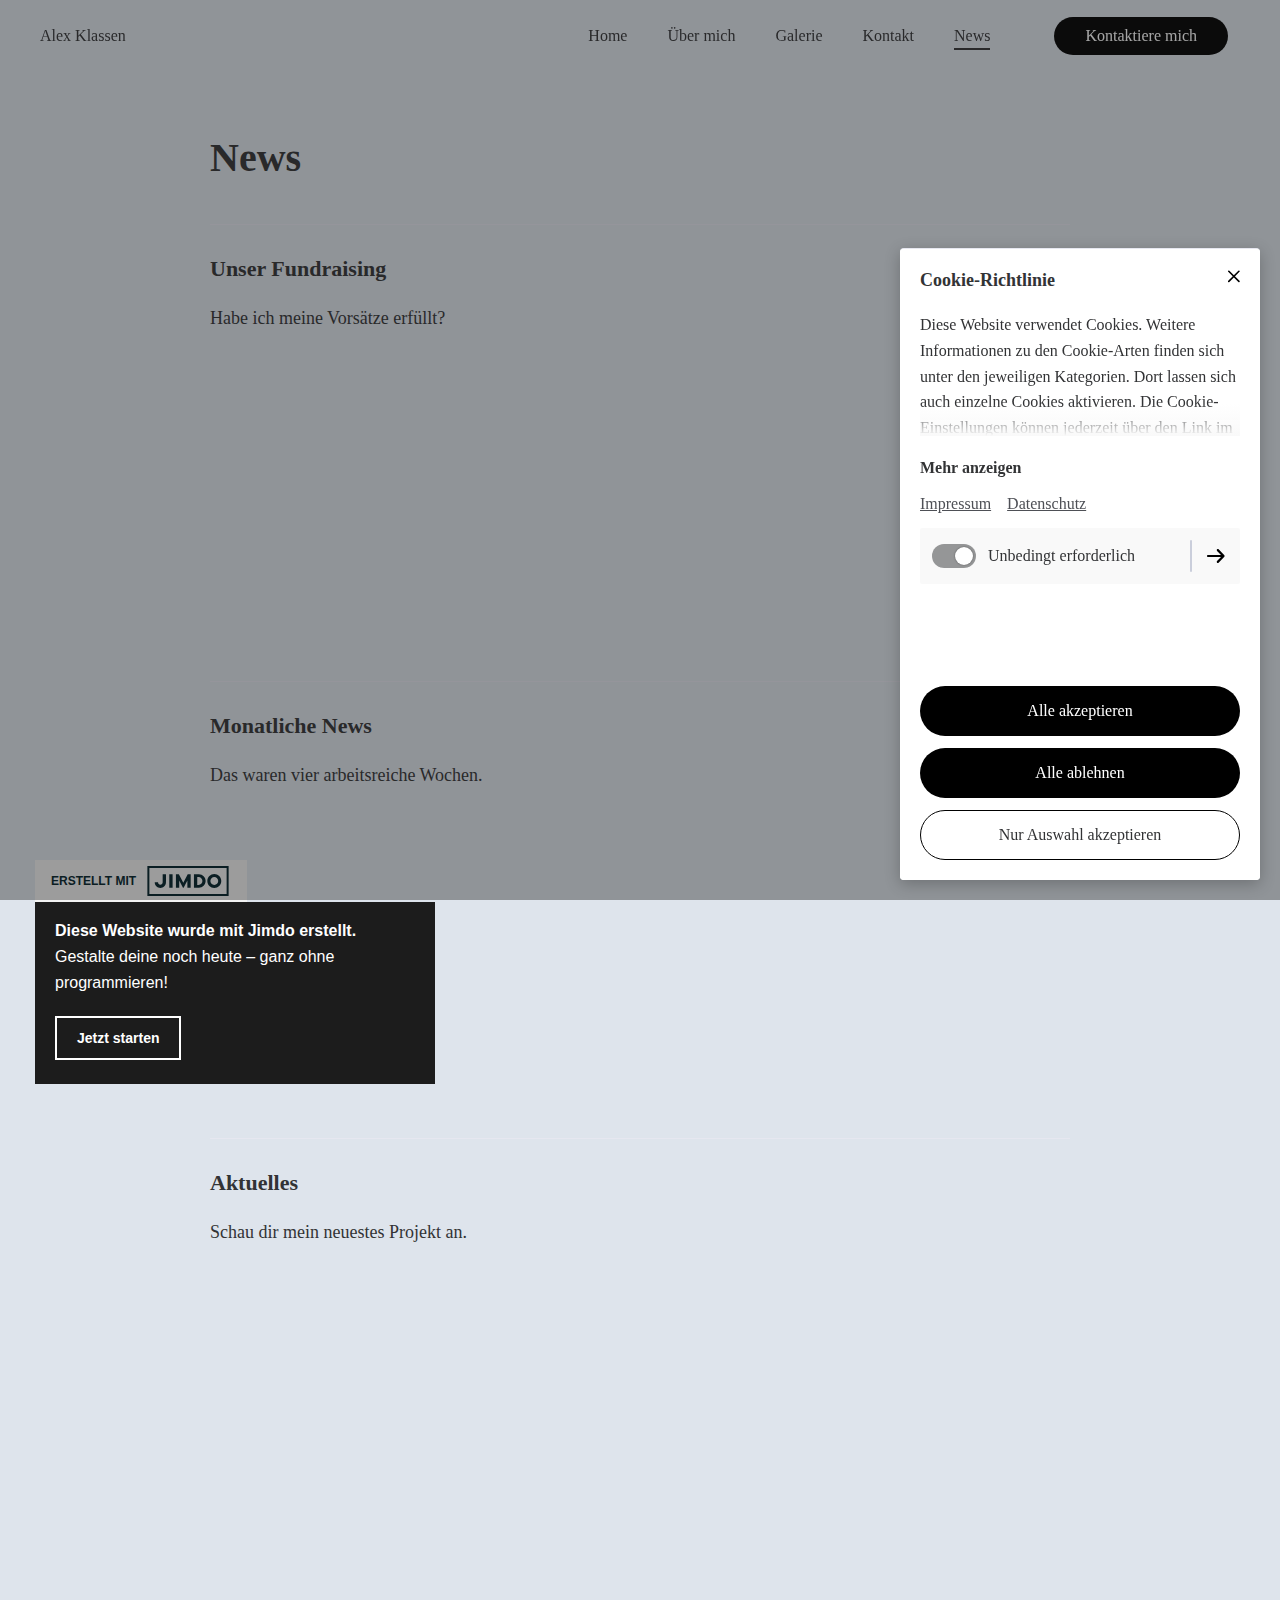
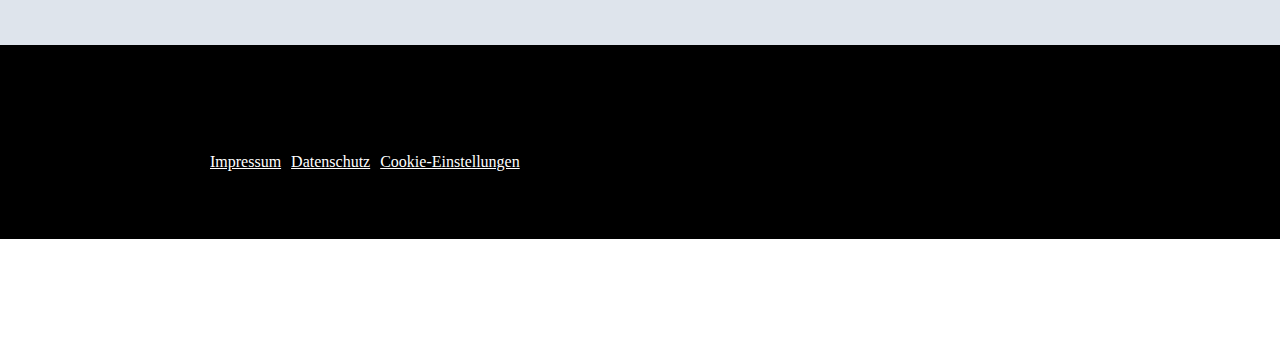
<file: News _ Alex Klassen.html>
<!DOCTYPE html>
<!-- saved from url=(0040)https://alex-klassen.jimdosite.com/news/ -->
<html lang="de" class=" srcset pointerevents no-touchevents objectfit object-fit willchange"><head><meta http-equiv="Content-Type" content="text/html; charset=UTF-8">
    
    <meta name="viewport" content="width=device-width, initial-scale=1">
    <meta name="format-detection" content="telephone=no">
    <link rel="preconnect" href="https://static-assets.jimstatic.com/renderer/" crossorigin="">
    <link rel="preconnect" href="https://storage.e.jimdo.com/" crossorigin="">
    <link rel="preconnect" href="https://fonts.jimstatic.com/" crossorigin="">
    <link rel="shortcut icon" type="image/png" href="https://static-assets.jimstatic.com/renderer/static/default-website-favicon.1a874ea70dbf3a4b0e0e..png">
    <title>News | Alex Klassen</title>
    <script>
        window.__dolphin_environment__ = 'prod';
    </script>
    
    <meta name="robots" content="noindex, nofollow, noarchive"><meta name="twitter:card" content="summary_large_image">
<meta property="og:type" content="website">
<meta property="og:title" content="News | Alex Klassen">
<meta property="og:site_name" content="Alex Klassen">
<meta property="og:description" content="News">
<meta name="description" content="News">
<meta property="og:image" content="https://storage.e.jimdo.com/cdn-cgi/image/quality=85,fit=crop,format=auto,width=1200,height=630/image/15b708db-b0d3-4aab-a856-c91f22959c79.jpg">
<meta property="og:image:width" content="1200">
<meta property="og:image:height" content="630">

    
<link href="./News _ Alex Klassen_files/ce4da5928908d9ff18d8.css" rel="stylesheet">
<link href="./News _ Alex Klassen_files/css" rel="stylesheet">
<link href="./News _ Alex Klassen_files/css(1)" rel="stylesheet">
    <style>.css-znbo4h{background:transparent;}.css-1qaclqs .hugeTitleFontSize h1:not(.customScale){font-size:72px !important;}.css-1qaclqs h1:not(.customScale){font-size:56px !important;}.css-1qaclqs h2:not(.customScale), .css-1qaclqs .smallTitleFontSize h1, [data-css-1qaclqs] .smallTitleFontSize h1, .css-1qaclqs h1.smallTitleFontSize, [data-css-1qaclqs] h1.smallTitleFontSize{font-size:44px !important;}.css-1qaclqs h3:not(.customScale), .css-1qaclqs h4:not(.customScale), [data-css-1qaclqs] h4:not(.customScale), .css-1qaclqs h5:not(.customScale), [data-css-1qaclqs] h5:not(.customScale), .css-1qaclqs h6:not(.customScale), [data-css-1qaclqs] h6:not(.customScale){font-size:32px !important;}.css-1qaclqs li:not(.customScale){font-size:20px !important;}.css-1qaclqs p:not(.customScale){font-size:20px !important;}.css-1qaclqs .customScale p, .css-1qaclqs .customScale h1, [data-css-1qaclqs] .customScale h1, .css-1qaclqs .customScale h2, [data-css-1qaclqs] .customScale h2, .css-1qaclqs .customScale h3, [data-css-1qaclqs] .customScale h3, .css-1qaclqs .customScale h4, [data-css-1qaclqs] .customScale h4, .css-1qaclqs .customScale h5, [data-css-1qaclqs] .customScale h5, .css-1qaclqs .customScale h6, [data-css-1qaclqs] .customScale h6{font-size:inherit !important;}@media only screen and (max-width: 1280px){.css-1qaclqs h1:not(.customScale){font-size:40px !important;}.css-1qaclqs h2:not(.customScale), .css-1qaclqs .smallTitleFontSize h1, [data-css-1qaclqs] .smallTitleFontSize h1, .css-1qaclqs h1.smallTitleFontSize, [data-css-1qaclqs] h1.smallTitleFontSize{font-size:28px !important;}.css-1qaclqs h3:not(.customScale), .css-1qaclqs h4:not(.customScale), [data-css-1qaclqs] h4:not(.customScale), .css-1qaclqs h5:not(.customScale), [data-css-1qaclqs] h5:not(.customScale), .css-1qaclqs h6:not(.customScale), [data-css-1qaclqs] h6:not(.customScale){font-size:22px !important;}.css-1qaclqs p:not(.customScale){font-size:18px !important;}.css-1qaclqs li:not(.customScale){font-size:18px !important;}.css-1qaclqs .customScale p, .css-1qaclqs .customScale li, [data-css-1qaclqs] .customScale li, .css-1qaclqs .customScale h1, [data-css-1qaclqs] .customScale h1, .css-1qaclqs .customScale h2, [data-css-1qaclqs] .customScale h2, .css-1qaclqs .customScale h3, [data-css-1qaclqs] .customScale h3, .css-1qaclqs .customScale h4, [data-css-1qaclqs] .customScale h4, .css-1qaclqs .customScale h5, [data-css-1qaclqs] .customScale h5, .css-1qaclqs .customScale h6, [data-css-1qaclqs] .customScale h6{font-size:inherit !important;}}@media only screen and (max-width: 800px){.css-1qaclqs .hugeTitleFontSize h1:not(.customScale){font-size:44px !important;}}.css-10v383j{background-color:#dee4ec;}.css-q2nxa6{background-color:#000000;}.css-1sezept:hover{color:#dee4ec !important;}</style>
  <style type="text/css" data-glamor=""></style><style>:root{--PhoneInput-color--focus:#03b2cb;--PhoneInputInternationalIconPhone-opacity:0.8;--PhoneInputInternationalIconGlobe-opacity:0.65;--PhoneInputCountrySelect-marginRight:0.35em;--PhoneInputCountrySelectArrow-width:0.3em;--PhoneInputCountrySelectArrow-marginLeft:var(--PhoneInputCountrySelect-marginRight);--PhoneInputCountrySelectArrow-borderWidth:1px;--PhoneInputCountrySelectArrow-opacity:0.45;--PhoneInputCountrySelectArrow-color:currentColor;--PhoneInputCountrySelectArrow-color--focus:var(--PhoneInput-color--focus);--PhoneInputCountrySelectArrow-transform:rotate(45deg);--PhoneInputCountryFlag-aspectRatio:1.5;--PhoneInputCountryFlag-height:1em;--PhoneInputCountryFlag-borderWidth:1px;--PhoneInputCountryFlag-borderColor:rgba(0,0,0,0.5);--PhoneInputCountryFlag-borderColor--focus:var(--PhoneInput-color--focus);--PhoneInputCountryFlag-backgroundColor--loading:rgba(0,0,0,0.1)}.PhoneInput{display:flex;align-items:center}.PhoneInputInput{flex:1;min-width:0}.PhoneInputCountryIcon{width:calc(var(--PhoneInputCountryFlag-height)*var(--PhoneInputCountryFlag-aspectRatio));height:var(--PhoneInputCountryFlag-height)}.PhoneInputCountryIcon--square{width:var(--PhoneInputCountryFlag-height)}.PhoneInputCountryIcon--border{background-color:var(--PhoneInputCountryFlag-backgroundColor--loading);box-shadow:0 0 0 var(--PhoneInputCountryFlag-borderWidth) var(--PhoneInputCountryFlag-borderColor),inset 0 0 0 var(--PhoneInputCountryFlag-borderWidth) var(--PhoneInputCountryFlag-borderColor)}.PhoneInputCountryIconImg{display:block;width:100%;height:100%}.PhoneInputInternationalIconPhone{opacity:var(--PhoneInputInternationalIconPhone-opacity)}.PhoneInputInternationalIconGlobe{opacity:var(--PhoneInputInternationalIconGlobe-opacity)}.PhoneInputCountry{position:relative;align-self:stretch;display:flex;align-items:center;margin-right:var(--PhoneInputCountrySelect-marginRight)}.PhoneInputCountrySelect{position:absolute;top:0;left:0;height:100%;width:100%;z-index:1;border:0;opacity:0;cursor:pointer}.PhoneInputCountrySelect[disabled],.PhoneInputCountrySelect[readonly]{cursor:default}.PhoneInputCountrySelectArrow{display:block;content:"";width:var(--PhoneInputCountrySelectArrow-width);height:var(--PhoneInputCountrySelectArrow-width);margin-left:var(--PhoneInputCountrySelectArrow-marginLeft);border-top:0 solid var(--PhoneInputCountrySelectArrow-color);border-bottom:var(--PhoneInputCountrySelectArrow-borderWidth) solid var(--PhoneInputCountrySelectArrow-color);border-left:0 solid var(--PhoneInputCountrySelectArrow-color);border-right:var(--PhoneInputCountrySelectArrow-borderWidth) solid var(--PhoneInputCountrySelectArrow-color);transform:var(--PhoneInputCountrySelectArrow-transform);opacity:var(--PhoneInputCountrySelectArrow-opacity)}.PhoneInputCountrySelect:focus+.PhoneInputCountryIcon+.PhoneInputCountrySelectArrow{opacity:1;color:var(--PhoneInputCountrySelectArrow-color--focus)}.PhoneInputCountrySelect:focus+.PhoneInputCountryIcon--border{box-shadow:0 0 0 var(--PhoneInputCountryFlag-borderWidth) var(--PhoneInputCountryFlag-borderColor--focus),inset 0 0 0 var(--PhoneInputCountryFlag-borderWidth) var(--PhoneInputCountryFlag-borderColor--focus)}.PhoneInputCountrySelect:focus+.PhoneInputCountryIcon .PhoneInputInternationalIconGlobe{opacity:1;color:var(--PhoneInputCountrySelectArrow-color--focus)}</style><style>/*! PhotoSwipe main CSS by Dmitry Semenov | photoswipe.com | MIT license */.pswp{display:none;position:absolute;width:100%;height:100%;left:0;top:0;overflow:hidden;touch-action:none;z-index:1500;-webkit-text-size-adjust:100%;-webkit-backface-visibility:hidden;outline:none}.pswp *{box-sizing:border-box}.pswp img{max-width:none}.pswp--animate_opacity{opacity:.001;will-change:opacity;transition:opacity 333ms cubic-bezier(.4,0,.22,1)}.pswp--open{display:block}.pswp--zoom-allowed .pswp__img{cursor:zoom-in}.pswp--zoomed-in .pswp__img{cursor:grab}.pswp--dragging .pswp__img{cursor:grabbing}.pswp__bg{background:#000;opacity:0;transform:translateZ(0);-webkit-backface-visibility:hidden}.pswp__bg,.pswp__scroll-wrap{position:absolute;left:0;top:0;width:100%;height:100%}.pswp__scroll-wrap{overflow:hidden}.pswp__container,.pswp__zoom-wrap{touch-action:none;position:absolute;left:0;right:0;top:0;bottom:0}.pswp__container,.pswp__img{-webkit-user-select:none;-moz-user-select:none;user-select:none;-webkit-tap-highlight-color:transparent;-webkit-touch-callout:none}.pswp__zoom-wrap{position:absolute;width:100%;transform-origin:left top;transition:transform 333ms cubic-bezier(.4,0,.22,1)}.pswp__bg{will-change:opacity;transition:opacity 333ms cubic-bezier(.4,0,.22,1)}.pswp--animated-in .pswp__bg,.pswp--animated-in .pswp__zoom-wrap{transition:none}.pswp__container,.pswp__zoom-wrap{-webkit-backface-visibility:hidden}.pswp__item{right:0;bottom:0;overflow:hidden}.pswp__img,.pswp__item{position:absolute;left:0;top:0}.pswp__img{width:auto;height:auto}.pswp__img--placeholder{-webkit-backface-visibility:hidden}.pswp__img--placeholder--blank{background:#222}.pswp--ie .pswp__img{width:100%!important;height:auto!important;left:0;top:0}.pswp__error-msg{position:absolute;left:0;top:50%;width:100%;text-align:center;font-size:14px;line-height:16px;margin-top:-8px;color:#ccc}.pswp__error-msg a{color:#ccc;text-decoration:underline}.pswp__button{width:44px;height:44px;position:relative;background:none;cursor:pointer;overflow:visible;-webkit-appearance:none;display:block;border:0;padding:0;margin:0;float:right;opacity:.75;transition:opacity .2s;box-shadow:none}.pswp__button:focus,.pswp__button:hover{opacity:1}.pswp__button:active{outline:none;opacity:.9}.pswp__button::-moz-focus-inner{padding:0;border:0}.pswp__ui--over-close .pswp__button--close{opacity:1}.pswp__button,.pswp__button--arrow--left:before,.pswp__button--arrow--right:before{background:url(https://static-assets.jimstatic.com/renderer/static/default-skin.0ff4d62150facee6b7de..png) 0 0 no-repeat;background-size:264px 88px;width:44px;height:44px}@media (min-resolution:1.1dppx),(min-resolution:105dpi){.pswp--svg .pswp__button,.pswp--svg .pswp__button--arrow--left:before,.pswp--svg .pswp__button--arrow--right:before{background-image:url(https://static-assets.jimstatic.com/renderer/static/default-skin.f64c3af3d0d25b9e4e00..svg)}.pswp--svg .pswp__button--arrow--left,.pswp--svg .pswp__button--arrow--right{background:none}}.pswp__button--close{background-position:0 -44px}.pswp__button--share{background-position:-44px -44px}.pswp__button--fs{display:none}.pswp--supports-fs .pswp__button--fs{display:block}.pswp--fs .pswp__button--fs{background-position:-44px 0}.pswp__button--zoom{display:none;background-position:-88px 0}.pswp--zoom-allowed .pswp__button--zoom{display:block}.pswp--zoomed-in .pswp__button--zoom{background-position:-132px 0}.pswp--touch .pswp__button--arrow--left,.pswp--touch .pswp__button--arrow--right{visibility:hidden}.pswp__button--arrow--left,.pswp__button--arrow--right{background:none;top:50%;margin-top:-50px;width:70px;height:100px;position:absolute}.pswp__button--arrow--left{left:0}.pswp__button--arrow--right{right:0}.pswp__button--arrow--left:before,.pswp__button--arrow--right:before{content:"";top:35px;background-color:rgba(0,0,0,.3);height:30px;width:32px;position:absolute}.pswp__button--arrow--left:before{left:6px;background-position:-138px -44px}.pswp__button--arrow--right:before{right:6px;background-position:-94px -44px}.pswp__counter,.pswp__share-modal{-webkit-user-select:none;-moz-user-select:none;user-select:none}.pswp__share-modal{display:block;background:rgba(0,0,0,.5);width:100%;height:100%;top:0;left:0;padding:10px;position:absolute;z-index:1600;opacity:0;transition:opacity .25s ease-out;-webkit-backface-visibility:hidden;will-change:opacity}.pswp__share-modal--hidden{display:none}.pswp__share-tooltip{z-index:1620;position:absolute;background:#fff;top:56px;border-radius:2px;display:block;width:auto;right:44px;box-shadow:0 2px 5px rgba(0,0,0,.25);transform:translateY(6px);transition:transform .25s;-webkit-backface-visibility:hidden;will-change:transform}.pswp__share-tooltip a{display:block;padding:8px 12px;font-size:14px;line-height:18px}.pswp__share-tooltip a,.pswp__share-tooltip a:hover{color:#000;text-decoration:none}.pswp__share-tooltip a:first-child{border-radius:2px 2px 0 0}.pswp__share-tooltip a:last-child{border-radius:0 0 2px 2px}.pswp__share-modal--fade-in{opacity:1}.pswp__share-modal--fade-in .pswp__share-tooltip{transform:translateY(0)}.pswp--touch .pswp__share-tooltip a{padding:16px 12px}a.pswp__share--facebook:before{content:"";display:block;width:0;height:0;position:absolute;top:-12px;right:15px;border:6px solid transparent;border-bottom-color:#fff;-webkit-pointer-events:none;-moz-pointer-events:none;pointer-events:none}a.pswp__share--facebook:hover{background:#3e5c9a;color:#fff}a.pswp__share--facebook:hover:before{border-bottom-color:#3e5c9a}a.pswp__share--twitter:hover{background:#55acee;color:#fff}a.pswp__share--pinterest:hover{background:#ccc;color:#ce272d}a.pswp__share--download:hover{background:#ddd}.pswp__counter{position:absolute;left:0;top:0;height:44px;font-size:13px;line-height:44px;color:#fff;opacity:.75;padding:0 10px}.pswp__caption{position:absolute;left:0;bottom:0;width:100%;min-height:44px}.pswp__caption small{font-size:11px;color:#bbb}.pswp__caption__center{text-align:left;max-width:420px;margin:0 auto;font-size:13px;padding:10px;line-height:20px;color:#ccc}.pswp__caption--empty{display:none}.pswp__caption--fake{visibility:hidden}.pswp__preloader{width:44px;height:44px;position:absolute;top:0;left:50%;margin-left:-22px;opacity:0;transition:opacity .25s ease-out;will-change:opacity;direction:ltr}.pswp__preloader__icn{width:20px;height:20px;margin:12px}.pswp__preloader--active{opacity:1}.pswp__preloader--active .pswp__preloader__icn{background:url(https://static-assets.jimstatic.com/renderer/static/preloader.14d740b6ee64510747b0..gif) 0 0 no-repeat}.pswp--css_animation .pswp__preloader--active{opacity:1}.pswp--css_animation .pswp__preloader--active .pswp__preloader__icn{animation:clockwise .5s linear infinite}.pswp--css_animation .pswp__preloader--active .pswp__preloader__donut{animation:donut-rotate 1s cubic-bezier(.4,0,.22,1) infinite}.pswp--css_animation .pswp__preloader__icn{background:none;opacity:.75;width:14px;height:14px;position:absolute;left:15px;top:15px;margin:0}.pswp--css_animation .pswp__preloader__cut{position:relative;width:7px;height:14px;overflow:hidden}.pswp--css_animation .pswp__preloader__donut{box-sizing:border-box;width:14px;height:14px;border-radius:50%;border-color:#fff #fff transparent transparent;border-style:solid;border-width:2px;position:absolute;top:0;left:0;background:none;margin:0}@media screen and (max-width:1024px){.pswp__preloader{position:relative;left:auto;top:auto;margin:0;float:right}}@keyframes clockwise{0%{transform:rotate(0deg)}to{transform:rotate(1turn)}}@keyframes donut-rotate{0%{transform:rotate(0)}50%{transform:rotate(-140deg)}to{transform:rotate(0)}}.pswp__ui{-webkit-font-smoothing:auto;visibility:visible;opacity:1;z-index:1550}.pswp__top-bar{position:absolute;left:0;top:0;height:44px;width:100%}.pswp--has_mouse .pswp__button--arrow--left,.pswp--has_mouse .pswp__button--arrow--right,.pswp__caption,.pswp__top-bar{-webkit-backface-visibility:hidden;will-change:opacity;transition:opacity 333ms cubic-bezier(.4,0,.22,1)}.pswp--has_mouse .pswp__button--arrow--left,.pswp--has_mouse .pswp__button--arrow--right{visibility:visible}.pswp__caption,.pswp__top-bar{background-color:rgba(0,0,0,.5)}.pswp__ui--fit .pswp__caption,.pswp__ui--fit .pswp__top-bar{background-color:rgba(0,0,0,.3)}.pswp__ui--idle .pswp__button--arrow--left,.pswp__ui--idle .pswp__button--arrow--right,.pswp__ui--idle .pswp__top-bar{opacity:0}.pswp__ui--hidden .pswp__button--arrow--left,.pswp__ui--hidden .pswp__button--arrow--right,.pswp__ui--hidden .pswp__caption,.pswp__ui--hidden .pswp__top-bar{opacity:.001}.pswp__ui--one-slide .pswp__button--arrow--left,.pswp__ui--one-slide .pswp__button--arrow--right,.pswp__ui--one-slide .pswp__counter{display:none}.pswp__element--disabled{display:none!important}.pswp--minimal--dark .pswp__top-bar{background:none}</style><style>[_nghost-ng-c2697620354]{font-family:Open Sans,sans-serif;color:#121212}</style></head>
  <body>
    <div id="root"><div class="sR5JB"><main data-testid="static-page-main"><div class="uuwT8 CghAV gCd2n" style="--headlineFontFamily:&quot;Poppins&quot;;--headlineNormalFontWeight:600;--headlineBoldFontWeight:700;--copyFontFamily:&quot;Roboto&quot;;--copyNormalFontWeight:400;--copyBoldFontWeight:700"><div><div style="padding-bottom: 0px;"></div><div class="Vtvlx"><header class="sYlm8 css-znbo4h ML6na"><div class="H1kjc QV6No ZxfsS"><div class="kmtd1"><div class="XzjGh"><a href="https://alex-klassen.jimdosite.com/" class="ZHHIf"><div class="saNEh AcGab"><div class="hcw3J"><p class="TxqR3">Alex Klassen</p></div></div></a></div></div><div class="G7iFB"></div><div class="qDvIY"><div class="yTtmz"><nav><ul class="Vqmxx Qrrjd HTBSU"><li class="IrqE3 quswf"><a href="https://alex-klassen.jimdosite.com/" class="c00Wg ELrLp ZimHh"><span class="a3aQC">Home</span></a></li><li class="IrqE3 quswf"><a href="https://alex-klassen.jimdosite.com/ueber-mich/" class="c00Wg ELrLp ZimHh"><span class="a3aQC">Über mich</span></a></li><li class="IrqE3 quswf"><a href="https://alex-klassen.jimdosite.com/galerie/" class="c00Wg ELrLp ZimHh"><span class="a3aQC">Galerie</span></a></li><li class="IrqE3 quswf"><a href="https://alex-klassen.jimdosite.com/kontakt/" class="c00Wg ELrLp ZimHh"><span class="a3aQC">Kontakt</span></a></li><li class="IrqE3 quswf"><a href="https://alex-klassen.jimdosite.com/news/" class="c00Wg ELrLp He7lY ZimHh"><span class="a3aQC">News</span></a></li></ul></nav></div><div class="Q8Osb"><div><a class="nZtAu nZZs4 z8di8 UkmdP MvuSF KNvh9 css-1le1gcx" href="https://alex-klassen.jimdosite.com/kontakt/" draggable="false"><span class="tmAjb css-1wta0f">Kontaktiere mich</span></a></div></div></div><div class="dnLBa JnZ7h C16oS" style="background-color: rgb(0, 0, 0); height: calc(896px);"><div class="aHmtq"><ul class="lpoeK"><li class="Bwnj_"><div class="Jvqze"><a href="https://alex-klassen.jimdosite.com/" class="c00Wg QDPCQ ZimHh EHw7v"><span class="a3aQC">Home</span></a></div></li><li class="Bwnj_"><div class="Jvqze"><a href="https://alex-klassen.jimdosite.com/ueber-mich/" class="c00Wg QDPCQ ZimHh EHw7v"><span class="a3aQC">Über mich</span></a></div></li><li class="Bwnj_"><div class="Jvqze"><a href="https://alex-klassen.jimdosite.com/galerie/" class="c00Wg QDPCQ ZimHh EHw7v"><span class="a3aQC">Galerie</span></a></div></li><li class="Bwnj_"><div class="Jvqze"><a href="https://alex-klassen.jimdosite.com/kontakt/" class="c00Wg QDPCQ ZimHh EHw7v"><span class="a3aQC">Kontakt</span></a></div></li><li class="Bwnj_"><div class="Jvqze"><a href="https://alex-klassen.jimdosite.com/news/" class="c00Wg QDPCQ He7lY ZimHh EHw7v"><span class="a3aQC">News</span></a></div></li></ul></div><div class="Mkc2B"></div></div></div></header></div></div></div><div class="uuwT8 css-1qaclqs CghAV gCd2n" style="--headlineFontFamily:&quot;Poppins&quot;;--headlineNormalFontWeight:600;--headlineBoldFontWeight:700;--copyFontFamily:&quot;Roboto&quot;;--copyNormalFontWeight:400;--copyBoldFontWeight:700"><section class="rdtDR css-10v383j" id="535e5cec-9afe-4c42-b948-6e1924e4662f"><div class="pKPEQ" style="padding-top: 112px;"><div class="sTtmz" data-testid="static-text-element"><div class="hcw3J"><div class=""><h1>News</h1>
</div></div></div><div class="Q1Cjm xRsKh"><div class="MDviD Zxwmq"><div class="r6_mU css-10v383j"><div class="tIAB3 DJhXE"><div class="sTtmz" data-testid="static-text-element"><div class="hcw3J"><div class=""><h3>Unser Fundraising</h3>
<p>Habe ich meine Vorsätze erfüllt?</p>
</div></div></div></div><div class="tIAB3 MFa0R"><div class="B1GJy lFCgN"><div class="ydi7Z" style="padding-bottom:33.33%"><div class="wbUCj fQLd9"><img class="Xpja1" style="width:100%" draggable="false" srcset="https://storage.e.jimdo.com/cdn-cgi/image/quality=85,fit=scale-down,format=auto,trim=1229;0;1229;0,width=2560,height=853/image/15b708db-b0d3-4aab-a856-c91f22959c79.jpg 2560w, https://storage.e.jimdo.com/cdn-cgi/image/quality=85,fit=scale-down,format=auto,trim=1229;0;1229;0,width=1920,height=640/image/15b708db-b0d3-4aab-a856-c91f22959c79.jpg 1920w, https://storage.e.jimdo.com/cdn-cgi/image/quality=85,fit=scale-down,format=auto,trim=1229;0;1229;0,width=1600,height=533/image/15b708db-b0d3-4aab-a856-c91f22959c79.jpg 1600w, https://storage.e.jimdo.com/cdn-cgi/image/quality=85,fit=scale-down,format=auto,trim=1229;0;1229;0,width=1440,height=480/image/15b708db-b0d3-4aab-a856-c91f22959c79.jpg 1440w, https://storage.e.jimdo.com/cdn-cgi/image/quality=85,fit=scale-down,format=auto,trim=1229;0;1229;0,width=1280,height=427/image/15b708db-b0d3-4aab-a856-c91f22959c79.jpg 1280w, https://storage.e.jimdo.com/cdn-cgi/image/quality=85,fit=scale-down,format=auto,trim=1229;0;1229;0,width=1024,height=341/image/15b708db-b0d3-4aab-a856-c91f22959c79.jpg 1024w, https://storage.e.jimdo.com/cdn-cgi/image/quality=85,fit=scale-down,format=auto,trim=1229;0;1229;0,width=800,height=267/image/15b708db-b0d3-4aab-a856-c91f22959c79.jpg 800w, https://storage.e.jimdo.com/cdn-cgi/image/quality=85,fit=scale-down,format=auto,trim=1229;0;1229;0,width=640,height=213/image/15b708db-b0d3-4aab-a856-c91f22959c79.jpg 640w, https://storage.e.jimdo.com/cdn-cgi/image/quality=85,fit=scale-down,format=auto,trim=1229;0;1229;0,width=480,height=160/image/15b708db-b0d3-4aab-a856-c91f22959c79.jpg 480w, https://storage.e.jimdo.com/cdn-cgi/image/quality=85,fit=scale-down,format=auto,trim=1229;0;1229;0,width=320,height=107/image/15b708db-b0d3-4aab-a856-c91f22959c79.jpg 320w, https://storage.e.jimdo.com/cdn-cgi/image/quality=85,fit=scale-down,format=auto,trim=1229;0;1229;0,width=160,height=53/image/15b708db-b0d3-4aab-a856-c91f22959c79.jpg 160w" alt="" loading="lazy"></div></div></div></div></div></div><div class="MDviD Zxwmq"><div class="r6_mU css-10v383j"><div class="tIAB3 DJhXE"><div class="sTtmz" data-testid="static-text-element"><div class="hcw3J"><div class=""><h3>Monatliche News</h3>
<p>Das waren vier arbeitsreiche Wochen.</p>
</div></div></div></div><div class="tIAB3 MFa0R"><div class="B1GJy lFCgN"><div class="ydi7Z" style="padding-bottom:33.33%"><div class="wbUCj fQLd9"><img class="Xpja1" style="width:100%" draggable="false" srcset="https://storage.e.jimdo.com/cdn-cgi/image/quality=85,fit=scale-down,format=auto,trim=426;0;426;0,width=1920,height=640/image/60ba5a77-d85b-4fb8-b8ef-914050f3bbc5.jpg 1920w, https://storage.e.jimdo.com/cdn-cgi/image/quality=85,fit=scale-down,format=auto,trim=426;0;426;0,width=1600,height=533/image/60ba5a77-d85b-4fb8-b8ef-914050f3bbc5.jpg 1600w, https://storage.e.jimdo.com/cdn-cgi/image/quality=85,fit=scale-down,format=auto,trim=426;0;426;0,width=1440,height=480/image/60ba5a77-d85b-4fb8-b8ef-914050f3bbc5.jpg 1440w, https://storage.e.jimdo.com/cdn-cgi/image/quality=85,fit=scale-down,format=auto,trim=426;0;426;0,width=1280,height=427/image/60ba5a77-d85b-4fb8-b8ef-914050f3bbc5.jpg 1280w, https://storage.e.jimdo.com/cdn-cgi/image/quality=85,fit=scale-down,format=auto,trim=426;0;426;0,width=1024,height=341/image/60ba5a77-d85b-4fb8-b8ef-914050f3bbc5.jpg 1024w, https://storage.e.jimdo.com/cdn-cgi/image/quality=85,fit=scale-down,format=auto,trim=426;0;426;0,width=800,height=267/image/60ba5a77-d85b-4fb8-b8ef-914050f3bbc5.jpg 800w, https://storage.e.jimdo.com/cdn-cgi/image/quality=85,fit=scale-down,format=auto,trim=426;0;426;0,width=640,height=213/image/60ba5a77-d85b-4fb8-b8ef-914050f3bbc5.jpg 640w, https://storage.e.jimdo.com/cdn-cgi/image/quality=85,fit=scale-down,format=auto,trim=426;0;426;0,width=480,height=160/image/60ba5a77-d85b-4fb8-b8ef-914050f3bbc5.jpg 480w, https://storage.e.jimdo.com/cdn-cgi/image/quality=85,fit=scale-down,format=auto,trim=426;0;426;0,width=320,height=107/image/60ba5a77-d85b-4fb8-b8ef-914050f3bbc5.jpg 320w, https://storage.e.jimdo.com/cdn-cgi/image/quality=85,fit=scale-down,format=auto,trim=426;0;426;0,width=160,height=53/image/60ba5a77-d85b-4fb8-b8ef-914050f3bbc5.jpg 160w" alt="" loading="lazy"></div></div></div></div></div></div><div class="MDviD Zxwmq"><div class="r6_mU css-10v383j"><div class="tIAB3 DJhXE"><div class="sTtmz" data-testid="static-text-element"><div class="hcw3J"><div class=""><h3>Aktuelles</h3>
<p>Schau dir mein neuestes Projekt an.</p>
</div></div></div></div><div class="tIAB3 MFa0R"><div class="B1GJy lFCgN"><div class="ydi7Z" style="padding-bottom:33.33%"><div class="wbUCj fQLd9"><img class="Xpja1" style="width:100%" draggable="false" srcset="https://storage.e.jimdo.com/cdn-cgi/image/quality=85,fit=scale-down,format=auto,trim=864;0;864;0,width=2560,height=853/image/22db2dcb-2345-41f2-b1f2-dc0c2c210932.jpg 2560w, https://storage.e.jimdo.com/cdn-cgi/image/quality=85,fit=scale-down,format=auto,trim=864;0;864;0,width=1920,height=640/image/22db2dcb-2345-41f2-b1f2-dc0c2c210932.jpg 1920w, https://storage.e.jimdo.com/cdn-cgi/image/quality=85,fit=scale-down,format=auto,trim=864;0;864;0,width=1600,height=533/image/22db2dcb-2345-41f2-b1f2-dc0c2c210932.jpg 1600w, https://storage.e.jimdo.com/cdn-cgi/image/quality=85,fit=scale-down,format=auto,trim=864;0;864;0,width=1440,height=480/image/22db2dcb-2345-41f2-b1f2-dc0c2c210932.jpg 1440w, https://storage.e.jimdo.com/cdn-cgi/image/quality=85,fit=scale-down,format=auto,trim=864;0;864;0,width=1280,height=427/image/22db2dcb-2345-41f2-b1f2-dc0c2c210932.jpg 1280w, https://storage.e.jimdo.com/cdn-cgi/image/quality=85,fit=scale-down,format=auto,trim=864;0;864;0,width=1024,height=341/image/22db2dcb-2345-41f2-b1f2-dc0c2c210932.jpg 1024w, https://storage.e.jimdo.com/cdn-cgi/image/quality=85,fit=scale-down,format=auto,trim=864;0;864;0,width=800,height=267/image/22db2dcb-2345-41f2-b1f2-dc0c2c210932.jpg 800w, https://storage.e.jimdo.com/cdn-cgi/image/quality=85,fit=scale-down,format=auto,trim=864;0;864;0,width=640,height=213/image/22db2dcb-2345-41f2-b1f2-dc0c2c210932.jpg 640w, https://storage.e.jimdo.com/cdn-cgi/image/quality=85,fit=scale-down,format=auto,trim=864;0;864;0,width=480,height=160/image/22db2dcb-2345-41f2-b1f2-dc0c2c210932.jpg 480w, https://storage.e.jimdo.com/cdn-cgi/image/quality=85,fit=scale-down,format=auto,trim=864;0;864;0,width=320,height=107/image/22db2dcb-2345-41f2-b1f2-dc0c2c210932.jpg 320w, https://storage.e.jimdo.com/cdn-cgi/image/quality=85,fit=scale-down,format=auto,trim=864;0;864;0,width=160,height=53/image/22db2dcb-2345-41f2-b1f2-dc0c2c210932.jpg 160w" alt="" loading="lazy"></div></div></div></div></div></div></div></div></section></div><div class="uuwT8 CghAV gCd2n" style="--headlineFontFamily:&quot;Poppins&quot;;--headlineNormalFontWeight:600;--headlineBoldFontWeight:700;--copyFontFamily:&quot;Roboto&quot;;--copyNormalFontWeight:400;--copyBoldFontWeight:700"><div class="rdtDR css-q2nxa6 UL2su QFNJJ TuQSj css-q2nxa6" id="a440a96c-6ec8-46e6-8a99-3837503276f0"><div class="pKPEQ"><footer class="HWAXq"><div class="KfQUA"></div><div class="oon9A"><div class="guHu0"><a href="https://alex-klassen.jimdosite.com/impressum/" class="CHSSv css-1sezept FoYYM pjNbF">Impressum</a><a href="https://alex-klassen.jimdosite.com/datenschutz/" class="CHSSv css-1sezept FoYYM pjNbF">Datenschutz</a><a href="https://alex-klassen.jimdosite.com/cookie-einstellungen/" class="CHSSv css-1sezept FoYYM pjNbF">Cookie-Einstellungen</a></div></div></footer></div><div class="lRA8A"><div class="pKPEQ"></div></div></div></div></main></div></div>
    <script>window.__WEBSITE_PROPS__ = {"basePath":"/","websiteId":"2e949e9c-f5ab-4eae-ae70-64bb5f694a0f","fontSize":1,"fontSet":{"headlineFontName":"Poppins","headlineFontFaceId":"Poppins","copyFontName":"Roboto","copyFontFaceId":"Roboto","headlineFontWeights":{"normal":"600","bold":"700"},"copyFontWeights":{"normal":"400","bold":"700"}},"websiteStyle":"Modern","websiteButtonStyle":"oval","language":"de","navigationTree":[{"name":"Home","slug":"home","type":0,"uuid":"4a63bd3a-2937-46e0-8f44-0c2474c35fcb","children":[],"pageUuid":"6fe9a076-dc76-4a4c-a7e6-fb116af17554","canBeMoved":true,"visibility":{"visibleInNavigationMenu":true,"visibleInNavigationManager":true},"canBeEdited":true,"canBeRemoved":true,"canHaveChildren":true},{"name":"\u00dcber mich","slug":"ueber-mich","type":0,"uuid":"ab7b6a34-c6a7-4be8-b76b-0937b9f35ca0","children":[],"pageUuid":"a2b11dbb-5a7b-4c89-8c4e-c91614ccc8e8","canBeMoved":true,"visibility":{"visibleInNavigationMenu":true,"visibleInNavigationManager":true},"canBeEdited":true,"canBeRemoved":true,"canHaveChildren":true},{"name":"Galerie","slug":"galerie","type":0,"uuid":"dbd3c2cb-b40d-4cf7-bafd-99cbd8354662","children":[],"pageUuid":"55f9585b-deca-4247-8510-7c0674451d7f","canBeMoved":true,"visibility":{"visibleInNavigationMenu":true,"visibleInNavigationManager":true},"canBeEdited":true,"canBeRemoved":true,"canHaveChildren":true},{"name":"Kontakt","slug":"kontakt","type":0,"uuid":"6937001a-6555-42ee-8a01-9ec3df21dede","children":[],"pageUuid":"b17c6ddd-1ba6-40ff-9aec-d52ac70946b3","canBeMoved":true,"visibility":{"visibleInNavigationMenu":true,"visibleInNavigationManager":true},"canBeEdited":true,"canBeRemoved":true,"canHaveChildren":true},{"name":"News","slug":"news","type":0,"uuid":"c8a4311a-b91d-4aee-b8e9-6b97d43ed687","children":[],"pageUuid":"b3c79eb5-edfa-4b52-b8af-fc7f592baaf5","canBeMoved":true,"visibility":{"visibleInNavigationMenu":true,"visibleInNavigationManager":true},"canBeEdited":true,"canBeRemoved":true,"canHaveChildren":true}],"navigationBlock":{"uuid":"0e87c70b-485e-498c-b233-9b42b8d389bc","layout":0,"content":{"text":{"data":{"text":"Alex Klassen"},"type":7,"uuid":"2086fd15-bc9d-423c-b704-528b7b867269","visible":true,"contentType":3},"image":{"data":{"image":{"url":"/image/a31b44af-5e83-4a41-9b2b-6299fefb80a6.png","width":210,"height":108},"video":{"metaData":null,"originalUrl":null}},"type":1,"uuid":"c17e74ed-66ae-40bf-879b-2e8f4c7a8a02","visible":false,"settings":{"colorType":null,"activeMedia":"image"},"contentType":3},"navigationCTA":{"data":{"label":"Kontaktiere mich","targetUrl":null,"isBookingLink":false,"targetPageUuid":"b17c6ddd-1ba6-40ff-9aec-d52ac70946b3"},"type":2,"uuid":"a7a4d76e-769b-427d-838e-08fd6b64e0f1","visible":true,"settings":{"alignment":"right"},"contentType":3},"socialButtons":{"uuid":"121f7a1b-5abc-4576-bfcc-716a8ca98688","items":[],"contentType":4}},"category":"Navigation","contentType":0,"schemaVersion":3,"backgroundColorType":"Black"},"footerBlock":{"uuid":"a440a96c-6ec8-46e6-8a99-3837503276f0","layout":0,"content":{"text":{"data":{"text":"<p><br><\/p>"},"type":0,"uuid":"c7c41aee-b324-4f1a-9f19-d5cdbe653152","visible":false,"contentType":3},"image":{"data":{"image":{"url":"/image/a31b44af-5e83-4a41-9b2b-6299fefb80a6.png","width":210,"height":108},"video":{"metaData":null,"originalUrl":null}},"type":1,"uuid":"93efa0ac-153f-4738-8119-fcfc7748b252","visible":false,"settings":{"colorType":null,"activeMedia":"image"},"contentType":3},"primaryCTA":{"data":{"label":"Button","targetUrl":null,"targetPageUuid":null},"type":2,"uuid":"c476267a-573e-48fe-b051-9a19de24b64b","visible":false,"settings":{"alignment":"left"},"contentType":3},"secondaryCTA":{"data":{"label":"Button","targetUrl":null,"targetPageUuid":null},"type":2,"uuid":"eaac561b-41b1-4e14-81b9-5bc95723d3ee","visible":false,"settings":{"alignment":"left"},"contentType":3},"socialButtons":{"uuid":"8961320f-b0f5-41ef-951a-4121730fca1e","items":[],"contentType":4}},"category":"Footer","contentType":0,"schemaVersion":1,"backgroundColorType":"Black"},"cookieBannerBlock":{"uuid":"22851032-846d-4fc5-a6d4-191a1485d4d2","layout":0,"content":{"text":{"data":{"text":"<p>Diese Website verwendet Cookies. Weitere Informationen zu den Cookie-Arten finden sich unter den jeweiligen Kategorien. Dort lassen sich auch einzelne Cookies aktivieren. Die Cookie-Einstellungen k\u00f6nnen jederzeit \u00fcber den Link im Footer dieser Website angepasst werden.<\/p>\n"},"type":0,"uuid":"b9668436-2a26-4430-aff6-a2a7b744ac71","visible":true,"contentType":3},"marketingCookieSettingText":{"data":{"text":"Marketing- / Third Party-Cookies stammen unter anderem von externen Werbeunternehmen und werden verwendet, um Informationen \u00fcber die vom Nutzer besuchten Websites zu sammeln, um z. B. zielgruppenorientierte Werbung f\u00fcr den Benutzer zu erstellen."},"type":0,"uuid":"755d0520-c36b-4fe9-98e4-df90782e93a5","visible":true,"contentType":3},"necessaryCookieSettingText":{"data":{"text":"Unbedingt erforderliche Cookies erm\u00f6glichen grundlegende Funktionen und sind f\u00fcr die einwandfreie Funktion der Website erforderlich. Daher kann man sie nicht deaktivieren. Diese Art von Cookies wird ausschlie\u00dflich von dem Betreiber der Website verwendet (First-Party-Cookie) und s\u00e4mtliche Informationen, die in den Cookies gespeichert sind, werden nur an diese Website gesendet."},"type":0,"uuid":"87629481-cbb6-4747-82b3-4f5113618589","visible":true,"contentType":3},"functionalCookieSettingText":{"data":{"text":"Funktionelle Cookies erm\u00f6glichen dieser Website, bestimmte Funktionen zur Verf\u00fcgung zu stellen und Informationen zu speichern, die vom Nutzer eingegeben wurden \u2013 beispielsweise bereits registrierte Namen oder die Sprachauswahl. Damit werden verbesserte und personalisierte Funktionen gew\u00e4hrleistet."},"type":0,"uuid":"404c84fd-2a6f-44d7-9e2a-f0e147a39353","visible":true,"contentType":3},"performanceCookieSettingText":{"data":{"text":"Die Performance-Cookies sammeln Informationen dar\u00fcber, wie diese Website genutzt wird. Der Betreiber der Website nutzt diese Cookies um die Attraktivit\u00e4t, den Inhalt und die Funktionalit\u00e4t der Website zu verbessern."},"type":0,"uuid":"1482bb4c-cd78-48a6-8cb3-e71c7c17d661","visible":true,"contentType":3}},"category":"CookieBanner","contentType":0,"backgroundColorType":"White"},"imprintPageUuid":"3f018b19-b508-4e2a-9587-0791ff29a54c","privacyPolicyPageUuid":"1ea97d33-1048-4c72-b5d3-5a66a7af174b","cookiesSettingsPageUuid":"b9dd1d1b-1479-4c50-8a2e-e33167149456","googlePlaceId":"","pagePathMap":{"6fe9a076-dc76-4a4c-a7e6-fb116af17554":"","a2b11dbb-5a7b-4c89-8c4e-c91614ccc8e8":"ueber-mich/","55f9585b-deca-4247-8510-7c0674451d7f":"galerie/","b17c6ddd-1ba6-40ff-9aec-d52ac70946b3":"kontakt/","b3c79eb5-edfa-4b52-b8af-fc7f592baaf5":"news/","3f018b19-b508-4e2a-9587-0791ff29a54c":"impressum/","1ea97d33-1048-4c72-b5d3-5a66a7af174b":"datenschutz/","b9dd1d1b-1479-4c50-8a2e-e33167149456":"cookie-einstellungen/"},"fileLinkMap":{},"hideJimdoAd":false,"isTrackingEnabled":false,"jimdoStatisticsStatus":true,"domain":"alex-klassen.jimdosite.com","colorPalette":{"type":"custom","colors":{"Black":"#000000","White":"#FFFFFF","Shade1":"#5e78a0","Shade2":"#7e93b3","MainColor":"#dee4ec","SecondaryColor":"#9eaec6"},"method":"saturated-monochromatic-main","source":{"colors":[{"color":{"b":198,"g":174,"r":158}}],"saturation":0}},"imageAttributions":["<a href=\"https://unsplash.com/photos/nMdaUdsswl4?utm_source=jimdo_dolphin&utm_medium=referral\" target=\"_blank\" rel=\"noreferrer noopener\">Justin Luebke<\/a> on <a href=\"https://unsplash.com/?utm_source=jimdo_dolphin&utm_medium=referral\" target=\"_blank\" rel=\"noreferrer noopener\">Unsplash<\/a>","<a href=\"https://unsplash.com/photos/NQlTclIyHOM?utm_source=jimdo_dolphin&utm_medium=referral\" target=\"_blank\" rel=\"noreferrer noopener\">Alex Iby<\/a> on <a href=\"https://unsplash.com/?utm_source=jimdo_dolphin&utm_medium=referral\" target=\"_blank\" rel=\"noreferrer noopener\">Unsplash<\/a>","<a href=\"http://unsplash.com/photos/usRQHuhVB4U?utm_source=jimdo_dolphin&utm_medium=referral\" target=\"_blank\" rel=\"noreferrer noopener\">Taduuda<\/a> on <a href=\"https://unsplash.com/?utm_source=jimdo_dolphin&utm_medium=referral\" target=\"_blank\" rel=\"noreferrer noopener\">Unsplash<\/a>","<a href=\"http://unsplash.com/photos/G9zkaRjVOS4?utm_source=jimdo_dolphin&utm_medium=referral\" target=\"_blank\" rel=\"noreferrer noopener\">Rafael Morais dos Santos<\/a> on <a href=\"https://unsplash.com/?utm_source=jimdo_dolphin&utm_medium=referral\" target=\"_blank\" rel=\"noreferrer noopener\">Unsplash<\/a>","<a href=\"https://unsplash.com/photos/BR1WANLLpDU?utm_source=jimdo_dolphin&utm_medium=referral\" target=\"_blank\" rel=\"noreferrer noopener\">Florian van Duyn<\/a> on <a href=\"https://unsplash.com/?utm_source=jimdo_dolphin&utm_medium=referral\" target=\"_blank\" rel=\"noreferrer noopener\">Unsplash<\/a>","<a href=\"https://unsplash.com/photos/TLJImI78VRg?utm_source=jimdo_dolphin&utm_medium=referral\" target=\"_blank\" rel=\"noreferrer noopener\">Rosan Harmens<\/a> on <a href=\"https://unsplash.com/?utm_source=jimdo_dolphin&utm_medium=referral\" target=\"_blank\" rel=\"noreferrer noopener\">Unsplash<\/a>"],"pageData":{"type":"page","uuid":"b3c79eb5-edfa-4b52-b8af-fc7f592baaf5","blocks":[{"uuid":"535e5cec-9afe-4c42-b948-6e1924e4662f","layout":2,"content":{"text":{"data":{"text":"<h1>News<\/h1>\n"},"type":0,"uuid":"b161acfc-6a4a-4d7b-9471-63a17e45f5b0","visible":true,"contentType":3},"items":{"uuid":"c3a08203-fa51-4bf6-8562-c296f74409ae","items":[{"uuid":"6d3e3ed2-c92c-4edd-be10-40e84bbf10e4","content":{"media":{"data":{"image":{"url":"/image/15b708db-b0d3-4aab-a856-c91f22959c79.jpg","width":7360,"height":4912,"metadata":{},"provider":"unsplash","providerId":"e5SLMOjckxo"},"video":{"metaData":null,"originalUrl":null}},"type":1,"uuid":"568a763c-f181-49de-9ef1-b54cc20d6c2b","visible":true,"settings":{"colorType":null,"activeMedia":"image"},"contentType":3},"text0":{"data":{"text":"<h3>Unser Fundraising<\/h3>\n<p>Habe ich meine Vors\u00e4tze erf\u00fcllt?<\/p>\n"},"type":0,"uuid":"70fb070e-a34e-400f-80a6-850a5ff86048","visible":true,"contentType":3},"text1":{"data":{"text":"<p><br><\/p>"},"type":0,"uuid":"df38d574-ef32-436a-a7f7-160fe704c3ab","visible":false,"contentType":3},"primaryCTA":{"data":{"label":"Button","targetUrl":"news","targetPageUuid":"b3c79eb5-edfa-4b52-b8af-fc7f592baaf5"},"type":2,"uuid":"5252455c-b4b5-475e-8f49-b989f48ca213","visible":false,"settings":{"alignment":"left"},"contentType":3},"secondaryCTA":{"data":{"label":"Button","targetUrl":null,"targetPageUuid":"b3c79eb5-edfa-4b52-b8af-fc7f592baaf5"},"type":2,"uuid":"d8f91431-0cb6-44bd-b136-4980a86a4bfb","visible":false,"settings":{"alignment":"left"},"contentType":3}},"contentType":2},{"uuid":"e392116e-5c26-47ed-ad86-fd91f05145e9","content":{"media":{"data":{"image":{"url":"/image/60ba5a77-d85b-4fb8-b8ef-914050f3bbc5.jpg","width":2556,"height":1704,"metadata":{"likes":275,"attributions":["<a href=\"https://unsplash.com/photos/BR1WANLLpDU?utm_source=jimdo_dolphin&utm_medium=referral\" target=\"_blank\" rel=\"noreferrer noopener\">Florian van Duyn<\/a> on <a href=\"https://unsplash.com/?utm_source=jimdo_dolphin&utm_medium=referral\" target=\"_blank\" rel=\"noreferrer noopener\">Unsplash<\/a>"]},"provider":"unsplash","providerId":"BR1WANLLpDU"},"video":{"metaData":null,"originalUrl":null}},"type":1,"uuid":"457e3db2-0315-42aa-80ad-1134168487e1","visible":true,"settings":{"colorType":null,"activeMedia":"image"},"contentType":3},"text0":{"data":{"text":"<h3>Monatliche News<\/h3>\n<p>Das waren vier arbeitsreiche Wochen.<\/p>\n"},"type":0,"uuid":"03f00ce8-029f-40a0-a956-6ae891af8056","visible":true,"contentType":3},"text1":{"data":{"text":"<p><br><\/p>"},"type":0,"uuid":"5ad68463-4880-4524-af9d-940d6c188ccb","visible":false,"contentType":3},"primaryCTA":{"data":{"label":"Button","targetUrl":"news","targetPageUuid":"b3c79eb5-edfa-4b52-b8af-fc7f592baaf5"},"type":2,"uuid":"12d973ba-6fe1-4241-9619-97ec08161ec6","visible":false,"settings":{"alignment":"left"},"contentType":3},"secondaryCTA":{"data":{"label":"Button","targetUrl":null,"targetPageUuid":"b3c79eb5-edfa-4b52-b8af-fc7f592baaf5"},"type":2,"uuid":"8849078e-4a27-4637-998e-ab5a76b018f0","visible":false,"settings":{"alignment":"left"},"contentType":3}},"contentType":2},{"uuid":"0454b2dc-e25b-4190-9ae5-ce1b07213d36","content":{"media":{"data":{"image":{"url":"/image/22db2dcb-2345-41f2-b1f2-dc0c2c210932.jpg","width":5184,"height":3456,"metadata":{"likes":1023,"attributions":["<a href=\"https://unsplash.com/photos/TLJImI78VRg?utm_source=jimdo_dolphin&utm_medium=referral\" target=\"_blank\" rel=\"noreferrer noopener\">Rosan Harmens<\/a> on <a href=\"https://unsplash.com/?utm_source=jimdo_dolphin&utm_medium=referral\" target=\"_blank\" rel=\"noreferrer noopener\">Unsplash<\/a>"]},"provider":"unsplash","providerId":"TLJImI78VRg"},"video":{"metaData":null,"originalUrl":null}},"type":1,"uuid":"23842b0d-d667-4556-8e15-8dfbee69c7f4","visible":true,"settings":{"colorType":null,"activeMedia":"image"},"contentType":3},"text0":{"data":{"text":"<h3>Aktuelles<\/h3>\n<p>Schau dir mein neuestes Projekt an.<\/p>\n"},"type":0,"uuid":"a96b5854-49fc-49f2-86ac-a104b126ef43","visible":true,"contentType":3},"text1":{"data":{"text":"<p><br><\/p>"},"type":0,"uuid":"5fceca64-247b-4405-b170-653a7d49020a","visible":false,"contentType":3},"primaryCTA":{"data":{"label":"Button","targetUrl":"news","targetPageUuid":"b3c79eb5-edfa-4b52-b8af-fc7f592baaf5"},"type":2,"uuid":"9099633f-7029-4619-84ef-804af3de482d","visible":false,"settings":{"alignment":"left"},"contentType":3},"secondaryCTA":{"data":{"label":"Button","targetUrl":null,"targetPageUuid":"b3c79eb5-edfa-4b52-b8af-fc7f592baaf5"},"type":2,"uuid":"58b97e08-9e06-44a5-8cfd-afdd596d4aa7","visible":false,"settings":{"alignment":"left"},"contentType":3}},"contentType":2}],"contentType":1}},"category":"List","settings":{"isOriginalAspectRatioEnabled":false},"contentType":0,"schemaVersion":1,"backgroundColorType":"MainColor"}],"noIndex":false,"noFollow":false,"noArchive":false,"contextType":"news"},"activeNavigationEntries":[{"name":"News","slug":"news","type":0,"uuid":"c8a4311a-b91d-4aee-b8e9-6b97d43ed687","children":[],"pageUuid":"b3c79eb5-edfa-4b52-b8af-fc7f592baaf5","canBeMoved":true,"visibility":{"visibleInNavigationMenu":true,"visibleInNavigationManager":true},"canBeEdited":true,"canBeRemoved":true,"canHaveChildren":true}],"animationType":"slide-in","products":{},"systemPageEntries":[],"websiteStoreSettings":null,"storeSetupState":{"initialized":false,"configured":false,"subscribed":false},"transparentNavigation":true,"googleAnalyticsApiId":null,"googleAdsTrackingId":null,"legalTexts":[],"facebookPixelId":null,"contactDetails":[],"shouldCollectMarketingConsent":false,"customMarketingConsentText":null,"usedCookiesInWebsite":{"necessary":["cloudflare"],"functional":[],"performance":[],"marketing":[]},"contactFormCountry":"AT","businessCountry":null,"isLTGEnabled":false};</script>
    
    
    <script src="./News _ Alex Klassen_files/35b2dc9c5f073a58d14b.js"></script>
  
<div data-gi-selector="static-jimdo-footer-ad" class="e6d30 emPN6" style="transform: translateY(184px);"><div class="Nz0EK">Erstellt mit<span class="aZQWL"><svg class="vSubSfKV c0DXpI8P Zln2_ Ps3sH" aria-hidden="true" viewBox="0 0 650 240" fill="none"><path d="M535.411 64.297c-30.802 0-55.769 24.934-55.769 55.693 0 30.759 24.967 55.693 55.769 55.693 30.801 0 55.768-24.934 55.768-55.693.01-30.75-24.967-55.693-55.768-55.693zm0 86.932c-17.272 0-31.282-13.981-31.282-31.239 0-17.249 14-31.24 31.282-31.24 17.272 0 31.281 13.981 31.281 31.24 0 17.258-13.999 31.239-31.281 31.239zM228.388 66.406h23.456l35.545 66.645 35.385-66.645h23.616v107.188h-26.368v-57.272l-30.021 57.272h-5.214l-30.021-57.122v57.122h-26.368V66.406h-.01zm-79.635.369h-26.468v64.008c0 10.203-8.286 18.478-18.503 18.478s-18.503-8.275-18.503-18.478H58.811c0 24.803 20.134 44.91 44.971 44.91 24.837 0 44.971-20.107 44.971-44.91V66.776zm263.512-.369h-39.647v107.188h39.647c29.641 0 53.668-23.994 53.668-53.594s-24.027-53.594-53.668-53.594zm-3.222 84.823h-10.047V88.751h10.047c17.272 0 31.282 13.981 31.282 31.239 0 17.259-14 31.239-31.282 31.239zM201.76 66.775h-26.559v106.45h26.559V66.775z"></path><path d="M633.989 15.99v208.02H16.011V15.989H633.99zM650 0H0v240h650V0z"></path></svg></span></div><div class="st4uU"><div class="IRWqj"><div class="ffymR">Diese Website wurde mit Jimdo erstellt.</div>Gestalte deine noch heute – ganz ohne programmieren!</div><a class="U4K5y" href="https://www.jimdo.com/de/?utm_source=dol-alex-klassen%20ru-CZ&amp;utm_medium=footer%20ad&amp;utm_campaign=ownads%20webview">Jetzt starten</a></div></div></body><app-ls-content ng-version="17.3.7"><template shadowrootmode="open"><!----><app-similar-tools _nghost-ng-c2697620354=""><!----><!----><!----></app-similar-tools><!----><!----><style>[_nghost-ng-c2697620354]{font-family:Open Sans,sans-serif;color:#121212}</style></template></app-ls-content></html>
</file>
<file: Kontakt _ Alex Klassen_files/ce4da5928908d9ff18d8.css>
.rdtDR{position:relative;z-index:3;width:100%}.EiaDC{z-index:4}.eP8Dq{display:flex;flex-direction:column}

.hcw3J{color:#323335}.hcw3J a:hover{color:#535353}.KNvh9{color:#fff}.KNvh9 a:hover{color:#dcdcdc}
.sTtmz{word-wrap:break-word;word-break:break-word;overflow-wrap:break-word;box-sizing:border-box;width:100%;padding:20px 0}.sTtmz.FG8T_{padding:5px}.sTtmz a,.sTtmz a:hover{color:inherit}.sTtmz ol,.sTtmz ul{margin:0 0 0 30px;padding:0}.jkRjK h1,.jkRjK h2,.jkRjK h3,.jkRjK h4,.jkRjK h5,.jkRjK h6,.jkRjK li,.jkRjK p{display:inline;margin-right:4px;font-weight:400;font-size:18px}
.YH0K9{position:relative;width:100%;padding:0;line-height:0}.YH0K9.gBwSj{background:#181818}.YH0K9.gBwSj.S5qxR{background:none}.YH0K9.BuD0P{background:#f2f2f2}.YH0K9.aPnO4{background:#fff}.YH0K9.mLGql{margin:auto}.YH0K9.bDzAf,.YH0K9.zDzDH{flex-grow:1}.YH0K9 iframe{width:100%;height:500px;border:0}.YH0K9 iframe.sK02L{height:232px}.YH0K9 iframe.GZWz7{height:450px}.YH0K9 iframe.U5VF7{height:175px}.gszAl{position:relative;line-height:0}.gszAl .N2zKf{position:relative;display:inline-block;width:auto;height:auto}.gszAl.SpF3T{text-align:center}.gszAl.SpF3T img{width:auto;max-width:100%;height:auto;max-height:50vh}.gszAl.q5jmv{text-align:center}.gszAl.q5jmv img{width:100%}@media only screen and (min-width:1281px){.gszAl.q5jmv{text-align:left}}.gszAl .brWBe{position:absolute;bottom:30px;left:0;display:flex;align-items:center;justify-content:center;width:100%;pointer-events:none}.gszAl .brWBe .SODwF{display:inline-flex;margin:0 15px}.gszAl .brWBe .gBwSj{width:60px;height:18px;background:url(/renderer/static/spotify-logo.ee92fce685a3335a16bd..svg)}.gszAl .brWBe .BuD0P{width:43px;height:24px;background:url(/renderer/static/soundcloud-logo.89aefad6e38e5d7c24d3..svg)}.gszAl .brWBe .aPnO4{width:59px;height:14px;background:url(/renderer/static/apple-music-logo.19e1b5b8c2de4a2b8910..svg)}.gszAl .yf7y1{position:absolute;top:50%;left:50%;width:82px;height:80px;margin:-40px 0 0 -40px;background:url(/renderer/static/music-icon.c95f9b83dfe0637c3273..svg) 50% no-repeat;pointer-events:none}
.nZZs4{position:relative;display:block;max-width:100%;margin:0;padding:0;font:inherit;cursor:pointer;-webkit-user-select:none;-moz-user-select:none;user-select:none}.nZZs4:active,.nZZs4:focus{outline:none}.nZZs4:disabled{opacity:.4;pointer-events:none}.nZZs4 .tmAjb{display:block;box-sizing:border-box;width:100%;overflow:hidden;white-space:nowrap;text-align:center;text-overflow:ellipsis}.z8di8,.k1JmN{border:0;border-radius:5px;text-decoration:none;background:none}.z8di8.eEXkX .tmAjb,.k1JmN.eEXkX .tmAjb{background-color:transparent}.z8di8.eEXkX:focus .tmAjb,.z8di8.eEXkX:hover .tmAjb,.k1JmN.eEXkX:focus .tmAjb,.k1JmN.eEXkX:hover .tmAjb{background-color:rgba(0,0,0,.1)}.z8di8.MvuSF .tmAjb,.k1JmN.MvuSF .tmAjb{background-color:hsla(0,0%,100%,0)}.z8di8.MvuSF:focus .tmAjb,.z8di8.MvuSF:hover .tmAjb,.k1JmN.MvuSF:focus .tmAjb,.k1JmN.MvuSF:hover .tmAjb{background-color:hsla(0,0%,100%,.1)}.tmAjb{padding:16px 30px;border:1px solid;border-radius:inherit;line-height:1;transition:background-color .2s ease-in-out}.UkmdP{vertical-align:top}.UkmdP .tmAjb{padding:10px 30px}
.UcTdE{position:relative;z-index:2;box-sizing:border-box;width:100%;margin:0 auto;padding:60px 20px}.ClLlX{display:flex;flex-direction:column;flex-grow:1}.K6NzO{padding:0!important}.cy0qa{padding:10px 20px}@media only screen and (max-width:1440px){.UcTdE{max-width:900px;font-size:1rem}}@media only screen and (min-width:1281px){.UcTdE{max-width:1280px;padding:60px}}@media only screen and (min-width:1441px){.UcTdE{max-width:1440px;padding:60px}}.UcTdE.Pzfx3{max-width:none;padding-right:0;padding-left:0}.EUGVR{max-width:730px;margin:0 auto}._rpdm{max-width:860px;margin:20px auto}
.bcOfI{display:flex;flex-flow:row wrap;justify-content:flex-start;margin-right:-10px;margin-left:-10px;padding-top:10px}.bcOfI .Jbb7_{margin:10px}.bcOfI .iu5Ej .LuLrW{margin-right:0}.wuwOS,.wuwOS .nbHiD{justify-content:flex-start}.yCky8,.yCky8 .nbHiD{justify-content:center}.V67KT,.V67KT .nbHiD{justify-content:flex-end}.nbHiD{display:inherit;flex-wrap:wrap;max-width:100%}.yU33G{display:flex;flex-direction:column}@media only screen and (max-width:800px){.V67KT{text-align:inherit}._SKUn{margin-right:20px}}
.pKPEQ{position:relative;z-index:2;box-sizing:border-box;width:100%;margin:0 auto;padding:60px 20px}.HjWP0{display:flex;flex-direction:column;flex-grow:1}.bwu4w{padding:0!important}.Fr1DE{padding:10px 20px}@media only screen and (max-width:1440px){.pKPEQ{max-width:900px;font-size:1rem}}@media only screen and (min-width:1281px){.pKPEQ{max-width:1280px;padding:60px}}@media only screen and (min-width:1441px){.pKPEQ{max-width:1440px;padding:60px}}.pKPEQ.eGYnX{max-width:none;padding-right:0;padding-left:0}
.PJWP0{position:absolute;inset:0;display:flex;flex-direction:column;align-items:center;justify-content:center;padding:40px;background:rgba(0,0,0,.4);transition:background .2s ease-in-out;overflow-y:auto}@media only screen and (max-width:800px){.PJWP0{justify-content:normal;padding:20px;overflow-y:scroll}}.Sev2f{position:absolute;bottom:20px;right:20px;z-index:2;cursor:pointer;width:20px;height:20px;background-image:url(/renderer/static/info.4b1c1ac4696c9f339516..svg);background-repeat:no-repeat}.nMlIA{position:absolute;height:-moz-fit-content;height:fit-content;top:0;left:0;z-index:1;padding:10px;line-height:1.2em;background-color:grey}
.CdyIt{margin:-10px 0}.M9sbB{z-index:3;box-sizing:border-box;border-top:1px solid #dcdcdc}.M9sbB.hG4AE{border-color:#e6e7f0}.M9sbB:first-child{border-top:0}.BAb41.CdyIt{margin-top:20px}.BAb41 .M9sbB:first-child{border-top:1px solid #e6e7f0}.t2gOq{display:flex;padding:10px 0}.yYA2E{flex:1;box-sizing:border-box}@media only screen and (max-width:1280px){.t2gOq{flex-direction:column}}@media only screen and (min-width:1281px){.t2gOq{flex-direction:row}.xANOM{padding-right:15px}.RFm1S{padding-left:15px}}
.WqNx3{margin:-10px 0}.GmQ_g{z-index:3;box-sizing:border-box;border-top:1px solid #dcdcdc}.GmQ_g.z2ZVR{border-top:0}.GmQ_g.BkAyc{border-color:#e6e7f0}.GmQ_g:first-child{border-top:0}.vgwvD{position:relative;display:flex;flex-direction:column;margin:0 -15px;padding:10px 0}.sXjyg{border-top:0}.lcSym{margin-left:20px;cursor:pointer}.ZbdoS{display:flex;margin:5px 0;padding:0 15px;overflow-x:hidden}.wZaoj{display:flex;flex-direction:column;width:100%}._W8uY{text-align:center}.iDInI{padding-top:0}.DOTa3{display:flex;flex-direction:row;flex-grow:1;align-items:center;box-sizing:border-box;cursor:pointer}.DOTa3 ._fol4{width:100%}.WqNx3{display:flex;flex:1;flex-direction:column}.zzb0O{display:flex;flex-direction:row}.J8SZ8{flex-grow:0;flex-shrink:0;width:350px;margin-right:120px}.J8SZ8.yT33N{width:730px;margin:0 auto;text-align:center}.ZbdoS{flex-direction:row;justify-content:center}.PrFII{max-width:730px;margin:auto}.lIblk{flex:0 0 160px;padding-top:20px;padding-right:30px;padding-bottom:20px;transition:opacity .2s ease-in-out}.lIblk.Ik5nW{padding-right:0}.lIblk.YF6Up{opacity:0}.xMekW{padding-bottom:10px}@media only screen and (max-width:1280px){.ZbdoS{flex-direction:column;align-items:flex-start}.J8SZ8{margin-right:60px}.p2wzm{flex-direction:column;align-items:flex-start;width:100%}.DOTa3{width:100%}.DOTa3 .xMekW{width:100%;margin-left:0}.lIblk{flex-basis:auto;align-self:flex-start;width:160px;padding-right:0;padding-bottom:20px}.lIblk.Ik5nW{align-self:center}.XRTc0{padding-right:30px}}@media only screen and (max-width:800px){.zzb0O{flex-direction:column}.J8SZ8{width:100%}}
.wp1ul{width:100%}.qR67e{display:inline-block;max-width:860px;margin-top:20px;margin-bottom:20px;vertical-align:middle}.qR67e.UalS0{margin-top:0;margin-bottom:0}.FiMRv{max-width:none}.P7l2l{position:absolute;inset:0;background-position:50%;background-size:cover;cursor:pointer}.P7l2l.HDiCg:after{position:absolute;top:0;left:0;width:100%;height:100%;background-color:rgba(0,0,0,.2);background-repeat:no-repeat;background-position:50%;content:""}.P7l2l.HDiCg.la8Z8:after{background-image:url(/renderer/static/video_play_button.6ccdfd37bd2c2bac7d92..svg)}.P7l2l.HDiCg.hJmmV:after{background-image:url(/renderer/static/camera_button.5501b9ac6daa3538ab8f..svg)}.iosJU .P7l2l.HDiCg:after{display:none}.W5nqC{position:relative;width:100%;height:100%}.LioSX{position:relative;width:100%;height:0;padding-bottom:56.25%;overflow:hidden;background-color:#000}.LioSX.jmNiv{padding-bottom:100%}.LioSX.TBIir{padding-bottom:33.333%}.LioSX.jlRhs{padding-bottom:60%}.LioSX.W92Dr{padding-bottom:75%}.H9loO{position:absolute;top:0;left:0;width:100%;height:100%;border:0;overflow:hidden}.H9loO.BoBr4{opacity:0}.jJM4O.wp1ul{height:100%}.jJM4O .W5nqC{position:absolute}.jJM4O .LioSX{position:absolute;max-width:none;height:100%;padding-bottom:0}@media(min-aspect-ratio:16/9){.jJM4O .LioSX .buFgD.H9loO{top:-350%;left:-50%;width:250%;height:800%}.jJM4O .LioSX .H9loO{top:-350%;left:0;height:800%}}@media(max-aspect-ratio:16/9){.jJM4O .LioSX .buFgD.H9loO{left:-250%;width:600%}.jJM4O .LioSX .H9loO{top:0;left:-350%;width:800%}}.u7InN,.RIyHk{position:absolute;inset:0}.Jk7_B.jJM4O.wp1ul{min-height:inherit}.Jk7_B.jJM4O .W5nqC{position:relative;display:flex;align-items:center;min-height:inherit}.Jk7_B.jJM4O .W5nqC.qP5O4{align-items:flex-end}
.ydi7Z{position:relative;width:100%;overflow:hidden}.ydi7Z.jXPSN{margin-top:20px;margin-bottom:20px}.ydi7Z.VJrpe{height:100%}.I4vwx .Xpja1{backface-visibility:hidden;transition:opacity .4s}.I4vwx .Xpja1:hover{opacity:.8}.wbUCj{display:flex;flex-direction:column;align-items:center;justify-content:center}.wbUCj:not(.rKlwR){position:absolute;inset:0}.wbUCj.fQLd9{align-items:flex-start}.wbUCj.GyvVE{align-items:flex-end}.wbUCj.hWJC4{padding-bottom:60%}.ICcDl{position:absolute;inset:0}.Xpja1{display:flex;height:auto}.VJrpe .Xpja1{width:100%;height:100%;object-fit:cover}
.Z56Wd{display:flex}.Z56Wd.NVDEk:hover .vmioV.uV1gr{fill:#535353}.Z56Wd.NVDEk:hover .vmioV.gdCSy{fill:#dcdcdc}.Z56Wd.NVDEk:hover .RVK5o.uV1gr{stroke:#535353}.Z56Wd.NVDEk:hover .RVK5o.gdCSy{stroke:#dcdcdc}.vmioV.uV1gr{fill:#323335}.vmioV.gdCSy{fill:#fff}.RVK5o.uV1gr{stroke:#323335}.RVK5o.gdCSy{stroke:#fff}.MPs_O{opacity:.4}
.LNEoJ{overflow-y:hidden;transition-property:max-height}
.Zs2PV{display:flex;flex-direction:column;margin-top:10px}.Hmzgd{display:flex;flex-flow:row wrap;margin:20px -15px 0}.qWkqE{z-index:3;box-sizing:border-box;padding:0 15px 30px}.OilQ4{margin:20px 0}.g5WEw{margin:20px 0 0}.gKQkH{display:flex;flex-grow:1}.b11Br{margin:20px 0}.cGwlN{flex:1;box-sizing:border-box}.Hmzgd .qWkqE{width:100%}@media only screen and (min-width:525px){.Hmzgd .qWkqE{width:50%}}@media only screen and (min-width:1050px){.Hmzgd .qWkqE{flex:1;width:auto}}
.eRJMt{width:100%;overflow:hidden}.t3cgq{position:relative;inset:auto;height:0}.wCU7Q{position:absolute;inset:0}.kRKSQ{width:100%;height:100%;border:0}
.yzLZ6{display:inline-block;margin-left:5px;font-size:smaller;text-transform:none;opacity:.4}.yzLZ6:before{content:"("}.yzLZ6:after{content:")"}
.SYTHr{width:100%}.pXYOB{all:initial;clip-path:circle(0);height:1px;position:absolute;white-space:nowrap;width:1px}.GG4ei,.Jv01v{display:block}.Jv01v{margin-bottom:10px;font-size:18px}.GG4ei{box-sizing:border-box;width:100%;padding:15px;border:1px solid #c6c6c6;border-radius:5px;color:#323335;font-size:16px;font-family:inherit;line-height:1.25;background-color:#fff;box-shadow:none;height:50px}.GG4ei:focus{color:#535353;outline:none}.GG4ei:disabled{color:#97999c;cursor:default}.YRveV{box-sizing:border-box;width:100%;padding:15px;border:1px solid #c6c6c6;border-radius:5px;color:#323335;font-size:16px;font-family:inherit;line-height:1.25;background-color:#fff;box-shadow:none;height:148px;resize:vertical}.YRveV:focus{color:#535353;outline:none}.YRveV:disabled{color:#97999c;cursor:default}
:root{--PhoneInput-color--focus:#03b2cb;--PhoneInputInternationalIconPhone-opacity:0.8;--PhoneInputInternationalIconGlobe-opacity:0.65;--PhoneInputCountrySelect-marginRight:0.35em;--PhoneInputCountrySelectArrow-width:0.3em;--PhoneInputCountrySelectArrow-marginLeft:var(--PhoneInputCountrySelect-marginRight);--PhoneInputCountrySelectArrow-borderWidth:1px;--PhoneInputCountrySelectArrow-opacity:0.45;--PhoneInputCountrySelectArrow-color:currentColor;--PhoneInputCountrySelectArrow-color--focus:var(--PhoneInput-color--focus);--PhoneInputCountrySelectArrow-transform:rotate(45deg);--PhoneInputCountryFlag-aspectRatio:1.5;--PhoneInputCountryFlag-height:1em;--PhoneInputCountryFlag-borderWidth:1px;--PhoneInputCountryFlag-borderColor:rgba(0,0,0,0.5);--PhoneInputCountryFlag-borderColor--focus:var(--PhoneInput-color--focus);--PhoneInputCountryFlag-backgroundColor--loading:rgba(0,0,0,0.1)}.uHDDT{display:flex;align-items:center}.TKy0Y{flex:1;min-width:0}.P9F7c{width:calc(var(--PhoneInputCountryFlag-height)*var(--PhoneInputCountryFlag-aspectRatio));height:var(--PhoneInputCountryFlag-height)}.EQpdd{width:var(--PhoneInputCountryFlag-height)}.LkI7v{background-color:var(--PhoneInputCountryFlag-backgroundColor--loading);box-shadow:0 0 0 var(--PhoneInputCountryFlag-borderWidth) var(--PhoneInputCountryFlag-borderColor),inset 0 0 0 var(--PhoneInputCountryFlag-borderWidth) var(--PhoneInputCountryFlag-borderColor)}.xCzOO{display:block;width:100%;height:100%}.idcb4{opacity:var(--PhoneInputInternationalIconPhone-opacity)}.FUPGX{opacity:var(--PhoneInputInternationalIconGlobe-opacity)}.N06mO{position:relative;align-self:stretch;display:flex;align-items:center;margin-right:var(--PhoneInputCountrySelect-marginRight)}.wSPoG{position:absolute;top:0;left:0;height:100%;width:100%;z-index:1;border:0;opacity:0;cursor:pointer}.wSPoG[disabled],.wSPoG[readonly]{cursor:default}.HplOg{display:block;content:"";width:var(--PhoneInputCountrySelectArrow-width);height:var(--PhoneInputCountrySelectArrow-width);margin-left:var(--PhoneInputCountrySelectArrow-marginLeft);border-top:0 solid var(--PhoneInputCountrySelectArrow-color);border-bottom:var(--PhoneInputCountrySelectArrow-borderWidth) solid var(--PhoneInputCountrySelectArrow-color);border-left:0 solid var(--PhoneInputCountrySelectArrow-color);border-right:var(--PhoneInputCountrySelectArrow-borderWidth) solid var(--PhoneInputCountrySelectArrow-color);transform:var(--PhoneInputCountrySelectArrow-transform);opacity:var(--PhoneInputCountrySelectArrow-opacity)}.wSPoG:focus+.P9F7c+.HplOg{opacity:1;color:var(--PhoneInputCountrySelectArrow-color--focus)}.wSPoG:focus+.LkI7v{box-shadow:0 0 0 var(--PhoneInputCountryFlag-borderWidth) var(--PhoneInputCountryFlag-borderColor--focus),inset 0 0 0 var(--PhoneInputCountryFlag-borderWidth) var(--PhoneInputCountryFlag-borderColor--focus)}.wSPoG:focus+.P9F7c .FUPGX{opacity:1;color:var(--PhoneInputCountrySelectArrow-color--focus)}
.jdAnf{border-radius:unset;--PhoneInputCountryFlag-aspectRatio:1.5;--PhoneInputCountryFlag-height:1em;--PhoneInputCountrySelect-marginRight:0.35em}.jdAnf input{border:0}.jdAnf input:focus{outline:none}.jdAnf input:disabled{background-color:#fff}.jdAnf img{width:24px;height:16px}.jdAnf div[class=PhoneInput]{display:flex;align-items:center}.jdAnf div[class=PhoneInputInput]{flex:1;min-width:0}.jdAnf div[class=PhoneInputCountryIcon]{width:calc(var(--PhoneInputCountryFlag-height)*var(--PhoneInputCountryFlag-aspectRatio));height:var(--PhoneInputCountryFlag-height)}.jdAnf div[class=PhoneInputCountry]{position:relative;display:flex;align-items:center;align-self:stretch;margin-right:var(--PhoneInputCountrySelect-marginRight)}.jdAnf select[class=PhoneInputCountrySelect]{position:absolute;top:0;left:0;z-index:1;width:100%;height:100%;border:0;cursor:pointer;opacity:0}.LSaED{width:12px;height:12px;margin-right:10px;margin-left:4px;line-height:0}
.W9Jsf{display:flex;flex-direction:column;align-items:center;justify-content:center;width:100%;text-align:center}.yfkqL{margin-top:36px;font-size:2.25rem}.sV5X5{margin-top:10px;font-size:18px}.BTaiq{position:relative;display:flex;flex-direction:column;align-items:center;box-sizing:border-box;width:100%;margin-bottom:24px;padding:16px 50px;text-align:center;background-color:#ffebde}.h20Q_,.RFpEx{color:#eb3d41}.h20Q_{border:0;background:none;-webkit-appearance:none;-moz-appearance:none;appearance:none;-webkit-user-select:none;-moz-user-select:none;user-select:none;position:absolute;top:50%;right:16px;padding:0 10px;overflow:hidden;font-size:2.25rem;line-height:.5;transform:translateY(-50%);cursor:pointer}.h20Q_:focus,.h20Q_:hover{outline:none;opacity:.7}
.QRamf{overflow-x:hidden}.tHXx9{margin-bottom:20px}.tHXx9.ziVWo input,.tHXx9.ziVWo textarea{border-radius:0}.tHXx9.h1SxL input,.tHXx9.h1SxL textarea{border-radius:5px}.tHXx9.O6mqd input,.tHXx9.O6mqd textarea{border-radius:10px}.MtAeW{display:flex;flex-direction:row;width:200%}.hOqfT{width:100%;max-height:80vh;overflow:hidden;visibility:hidden}.IZW5A{display:flex;justify-content:center}.S8mGV{margin-top:25px}.S8mGV.XDYtV,.S8mGV:first-child{margin-top:0}.pi5ro+.pi5ro{margin-top:20px}.eJmXP input[type=checkbox]{margin-right:10px}.eJmXP label{cursor:pointer;font-size:18px}.eJmXP p{padding-left:23px!important;opacity:.4;line-height:1.2!important}@media only screen and (min-width:801px){.S8mGV{display:flex;flex-direction:row;align-items:flex-end}.S8mGV.WB1BQ{display:block}.pi5ro{box-sizing:border-box;width:50%;padding-right:10px}.pi5ro.qOQXJ{width:100%;padding:0}.pi5ro.qOQXJ.qOQXJ{padding-left:0}.S8mGV.WB1BQ .pi5ro{margin-top:25px}.S8mGV.WB1BQ .pi5ro:first-child{margin-top:0}.pi5ro+.pi5ro{margin-top:0;padding-right:10px;padding-left:10px}}
.SFnTh{width:100%;height:100%;background-size:cover}.SFnTh.eTdIT{background-image:url(/renderer/static/bright_google_map_placeholder.2478767afd8454f2961c..svg)}.SFnTh.WoW04{background-image:url(/renderer/static/dark_google_map_placeholder.1f8c4eb843a254f19f95..svg)}
.gSfM5{display:flex;align-items:center;justify-content:space-between;padding:12px 20px}.gSfM5.Sg68v{border-radius:0}.gSfM5.XlkXn{border-radius:5px}.gSfM5._QGAT{border-radius:10px}@media only screen and (max-width:800px){.gSfM5{flex-direction:column;align-items:start}}
.TeAO7{position:relative;display:block;box-sizing:border-box;width:100%;overflow:hidden;font-weight:600}@media only screen and (max-width:800px){.TeAO7{margin-bottom:12px!important}}.ZXIEN{position:absolute;top:2px}.Yva88{margin-left:28px}
.jwmaA{display:block;box-sizing:border-box;width:100%;padding:16px 30px;border-radius:inherit;overflow:hidden;font-weight:600;line-height:1;white-space:nowrap;text-align:center;text-overflow:ellipsis}.aGRtX{color:#323335}.aGRtX:focus,.aGRtX:hover{background-color:rgba(0,0,0,.1)}.mx8K7{color:#fff}.mx8K7:focus,.mx8K7:hover{background-color:hsla(0,0%,100%,.1)}
.ZCpua{position:relative;box-sizing:border-box;margin-top:10px;padding:0 15px}.pnYLs{padding:0 15px}.u_5Cj{padding:15px}.Nf2M9{margin:0 15px}.bYlLv{z-index:3;margin:10px 0}.nciKF{padding:40px 0}.gU5_S{margin-bottom:40px}.ZzBuG{display:flex;flex-grow:1}.ulwQH{padding:20px 15px 0}.ERmPX{flex:1;box-sizing:border-box}.Ssmxj{position:relative;width:calc(100% + 30px);height:0;margin:30px 0 0 -15px;padding-bottom:50%}.Ssmxj.m52Ri{margin-top:0}@media only screen and (min-width:801px){.ZCpua.VZJqs{padding-right:calc(33.33333% + 15px)}.ZCpua.MJGER{padding-right:calc(50% + 15px)}.ZCpua.qmXjN{padding:0}.ZCpua.ZxMnS{max-width:540px;margin-right:auto;margin-left:auto}.MNMf1{display:flex;flex-direction:row;width:100%}.Nf2M9{width:50%}.Nf2M9.OXTEl{width:100%}.Ssmxj{position:absolute;top:0;right:0;bottom:0;width:33.3333333333%;height:auto;margin:0;padding-bottom:0}.Ssmxj.MJGER{width:50%}.Ssmxj.qmXjN{position:static;width:100%}.Ssmxj.qmXjN:not(.m52Ri){margin-top:20px}}

.UT_Pz{overflow:hidden}.g6UAr{margin-top:80px;margin-bottom:80px;padding:0}.MDTqp{display:flex;flex-direction:column;margin:10px 20px 0;padding-top:20px;padding-right:30px;padding-left:30px}.vLlGr{display:flex;flex-flow:row wrap;margin:20px -15px 0}.WYrOz{z-index:3;box-sizing:border-box;padding:0 15px 30px}.fupyN{margin:20px 0}.fupyN.KIdkz{margin-bottom:40px}.OnMpO{margin:40px 0 20px}.HXhaC{display:flex;flex-grow:1}.RSOTv{margin:20px 0}.oPcXc{flex:1;box-sizing:border-box}.vLlGr .WYrOz{width:100%}@media only screen and (min-width:525px){.vLlGr .WYrOz{width:50%}}@media only screen and (min-width:1050px){.vLlGr .WYrOz{flex:1;width:auto}}@media only screen and (min-width:801px){.MDTqp{margin-right:20px;margin-left:20px}}@media only screen and (min-width:1281px){.MDTqp{margin-right:60px;margin-left:60px}}
.rlzEu{margin:20px -5px 10px}.rlzEu:not(.w_fQa){display:flex;flex-wrap:wrap}.rlzEu:not(.w_fQa) .R_v3A{width:100%}@media only screen and (min-width:801px){.rlzEu:not(.w_fQa) .R_v3A{width:50%}}@media only screen and (min-width:1024px){.rlzEu:not(.w_fQa) .R_v3A{width:33.3333333333%}}@media only screen and (min-width:1441px){.rlzEu:not(.w_fQa) .R_v3A{width:25%}}.R_v3A{z-index:3;box-sizing:border-box;padding:0 5px 10px}.R_v3A.UbeyQ{cursor:pointer}.R_v3A.VRkUc,.R_v3A:hover{z-index:4}.rmbQA{position:relative;height:100%;overflow:hidden}.rmbQA.K3D8k{overflow:visible}.XfFJ0,.nxBIP{position:absolute;inset:0}.XfFJ0{z-index:1;opacity:.7}.nxBIP{z-index:2;display:flex;align-items:center;justify-content:flex-start;padding:20px;overflow:hidden;transform:translateY(100%);opacity:0;transition-timing-function:cubic-bezier(.19,1,.22,1);transition-duration:.6s;transition-property:transform,opacity}.IRH3K .nxBIP,.rmbQA:hover .nxBIP,.nxBIP.IRH3K{transform:translate(0);opacity:1}.GXMS2{position:relative;z-index:2}
.uuwT8{-webkit-font-smoothing:antialiased;font-weight:400;line-height:1.5}.uuwT8 h1,.uuwT8 h2,.uuwT8 h3,.uuwT8 h4,.uuwT8 h5,.uuwT8 h6,.uuwT8 legend,.uuwT8 p{padding:0;transition:font-size .2s ease-in-out}.uuwT8 strong{font-weight:600}.uuwT8 h1{font-size:48px}.uuwT8 h2{font-size:36px}.uuwT8 h3,.uuwT8 h4,.uuwT8 h5,.uuwT8 h6{font-size:24px}.uuwT8 h1,.uuwT8 h2,.uuwT8 h3,.uuwT8 h4,.uuwT8 h5,.uuwT8 h6,.uuwT8 legend{margin:20px 0;line-height:1.3;hyphens:auto;-webkit-hyphenate-limit-before:6;-webkit-hyphenate-limit-after:6;-ms-hyphenate-limit-chars:12 6 6;hyphenate-limit-chars:12 6 6}.uuwT8 h1:first-child,.uuwT8 h2:first-child,.uuwT8 h3:first-child,.uuwT8 h4:first-child,.uuwT8 h5:first-child,.uuwT8 h6:first-child,.uuwT8 legend:first-child{margin-top:0}.uuwT8 h1:last-child,.uuwT8 h2:last-child,.uuwT8 h3:last-child,.uuwT8 h4:last-child,.uuwT8 h5:last-child,.uuwT8 h6:last-child,.uuwT8 legend:last-child{margin-bottom:0}.uuwT8 p{margin:0;line-height:1.6}.uuwT8 p a{text-decoration:underline}.uuwT8 p a:focus,.uuwT8 p a:hover{text-decoration:none}.uuwT8 p a,.uuwT8 p a:active,.uuwT8 p a:focus,.uuwT8 p a:visited{color:inherit;outline:none}.uuwT8 p a[href="#dolphin-ga-opt-out-link"]{text-decoration:none;cursor:default;pointer-events:none}.uuwT8 ol,.uuwT8 ul{margin-left:30px}.uuwT8 table{width:100%;margin:20px 0;border-collapse:collapse}.uuwT8 th{border-bottom:1px solid;text-align:left}.uuwT8 td,.uuwT8 th{padding:5px;vertical-align:top}.uuwT8 .text-align-right{text-align:right}.uuwT8 .text-align-center{text-align:center}.CghAV h1,.CghAV h2,.CghAV h3,.CghAV h4,.CghAV h5,.CghAV h6,.CghAV legend{font-family:var(--headlineFontFamily,sans-serif);font-weight:var(--headlineNormalFontWeight,700)}.CghAV h1 strong,.CghAV h2 strong,.CghAV h3 strong,.CghAV h4 strong,.CghAV h5 strong,.CghAV h6 strong,.CghAV legend strong{font-weight:var(--headlineBoldFontWeight,900)}.gCd2n{font-family:var(--copyFontFamily,sans-serif);font-weight:var(--copyNormalFontWeight,400)}.gCd2n strong{font-weight:var(--copyBoldFontWeight,700)}.o_ev8,.o_ev8 h1,.o_ev8 h2,.o_ev8 h3,.o_ev8 h4,.o_ev8 h5,.o_ev8 h6,.o_ev8 legend{font-family:ヒラギノ明朝 ProN,Hiragino Mincho ProN,游明朝,游明朝体,YuMincho,Yu Mincho,ＭＳ 明朝,MS Mincho,HiraMinProN-W3,TakaoEx明朝,TakaoExMincho,MotoyaLCedar,Droid Sans Japanese,serif}.o_ev8 h1,.o_ev8 h2,.o_ev8 h3,.o_ev8 h4,.o_ev8 h5,.o_ev8 h6,.o_ev8 legend{font-weight:600}@media only screen and (max-width:1280px){.uuwT8{font-size:16px}.uuwT8 h1{font-size:36px}.uuwT8 h2{font-size:24px}.uuwT8 h3,.uuwT8 h4,.uuwT8 h5,.uuwT8 h6{font-size:18px}}
.uFxgR{display:flex;align-items:center;justify-content:center;box-sizing:border-box;width:100%;height:100%;padding:40px}.HO4fN{position:relative;width:100%;height:100%}.YvYSn,.mceRZ{position:absolute;top:0;left:0;width:100%;height:100%;overflow:hidden}.YvYSn{border:0}
.c0GV4{z-index:2100}.c0GV4 .pswp__button--arrow--left,.c0GV4 .pswp__button--arrow--right{visibility:visible!important;opacity:1!important}.c0GV4 .pswp__caption__center{text-align:center!important}

.lE4jk{display:flex;width:auto}
.UiKZv{width:100%;max-width:730px;margin:0 auto}
.Do_cn{position:relative;z-index:2;box-sizing:border-box;width:100%;margin:0 auto;padding:60px 20px}._kNeL{display:flex;flex-direction:column;flex-grow:1}.icJvg{padding:0!important}.ens2M{padding:10px 20px}@media only screen and (max-width:1440px){.Do_cn{max-width:900px;font-size:1rem}}@media only screen and (min-width:1281px){.Do_cn{max-width:1280px;padding:60px}}@media only screen and (min-width:1441px){.Do_cn{max-width:1440px;padding:60px}}.Do_cn.z9ucN{max-width:none;padding-right:0;padding-left:0}.zXTmd{width:100%}@media only screen and (min-width:1281px){.zXTmd{display:flex;flex-direction:row;align-items:center}.hVs3c,.lgfto{box-sizing:border-box;width:50%}.lgfto{padding-left:90px}.hVs3c{align-self:flex-start;padding:20px 15px 20px 0}.xnasg.zXTmd{flex-direction:row-reverse}.xnasg .lgfto{padding-right:90px;padding-left:0}.xnasg .hVs3c{padding-right:0;padding-left:15px}}
.nwgO8{position:relative;z-index:2;box-sizing:border-box;width:100%;margin:0 auto;padding:60px 20px}.oWOa5{display:flex;flex-direction:column;flex-grow:1}.VO0M2{padding:0!important}.GMMfA{padding:10px 20px}@media only screen and (max-width:1440px){.nwgO8{max-width:900px;font-size:1rem}}@media only screen and (min-width:1281px){.nwgO8{max-width:1280px;padding:60px}}@media only screen and (min-width:1441px){.nwgO8{max-width:1440px;padding:60px}}.nwgO8._39wfM{max-width:none;padding-right:0;padding-left:0}@media only screen and (min-width:1441px){.l773W{display:flex;flex-direction:row}.LVMjI,.sN6d9{flex:1}.LVMjI{padding-right:15px}.sN6d9{padding-left:15px}}.EdoXf{text-align:right}.x9cqT{text-align:center}
._ZgqF{position:relative;z-index:2;box-sizing:border-box;width:100%;margin:0 auto;padding:60px 20px}.KV0BH{display:flex;flex-direction:column;flex-grow:1}.dbP50{padding:0!important}.rdSrJ{padding:10px 20px}@media only screen and (max-width:1440px){._ZgqF{max-width:900px;font-size:1rem}}@media only screen and (min-width:1281px){._ZgqF{max-width:1280px;padding:60px}}@media only screen and (min-width:1441px){._ZgqF{max-width:1440px;padding:60px}}._ZgqF.JkbPi{max-width:none;padding-right:0;padding-left:0}.xN_Tk,.Ht6KH{max-width:730px;margin:0 auto}.M2oPQ{margin:0 -10px}.uTBPp{max-width:730px;margin:0 auto;text-align:center}.O6Uwj{padding:20px 0}
.V9wEU{position:relative;z-index:2;box-sizing:border-box;width:100%;margin:0 auto;padding:60px 20px}.WcElj{display:flex;flex-direction:column;flex-grow:1}.PsYMs{padding:0!important}.Z_2U2{padding:10px 20px}@media only screen and (max-width:1440px){.V9wEU{max-width:900px;font-size:1rem}}@media only screen and (min-width:1281px){.V9wEU{max-width:1280px;padding:60px}}@media only screen and (min-width:1441px){.V9wEU{max-width:1440px;padding:60px}}.V9wEU.EqOq8{max-width:none;padding-right:0;padding-left:0}.km4DU{z-index:3;padding-top:30px}.km4DU:first-child{padding-top:0}.JtnWZ{max-width:730px;margin:0 auto;text-align:center}@media only screen and (min-width:1441px){.O8Ckg{display:flex;flex-flow:row wrap}.km4DU{flex:0 1 50%;box-sizing:border-box;padding-right:30px}.km4DU:nth-child(2n){padding-right:0}.km4DU:nth-child(-n+2){padding-top:0}}
.esFkM{position:relative;z-index:2;box-sizing:border-box;width:100%;margin:0 auto;padding:60px 20px}.dGIVJ{display:flex;flex-direction:column;flex-grow:1}.G7HrH{padding:0!important}.n663_{padding:10px 20px}@media only screen and (max-width:1440px){.esFkM{max-width:900px;font-size:1rem}}@media only screen and (min-width:1281px){.esFkM{max-width:1280px;padding:60px}}@media only screen and (min-width:1441px){.esFkM{max-width:1440px;padding:60px}}.esFkM.xoFZ1{max-width:none;padding-right:0;padding-left:0}.tqenA{margin:20px -15px -10px}.tqenA:not(.O_ht3){display:flex;flex-wrap:wrap}.tqenA:not(.O_ht3) .bj_Tm{flex:0 0 100%}@media only screen and (min-width:532px){.tqenA:not(.O_ht3) .KDSOU.bj_Tm,.tqenA:not(.O_ht3) .JxhCJ.bj_Tm,.tqenA:not(.O_ht3) .K10OQ.bj_Tm,.tqenA:not(.O_ht3) .QcRWW.bj_Tm{flex-basis:50%}}@media only screen and (min-width:812px){.tqenA:not(.O_ht3) .JxhCJ.bj_Tm,.tqenA:not(.O_ht3) .K10OQ.bj_Tm,.tqenA:not(.O_ht3) .QcRWW.bj_Tm{flex-basis:33.3333333333%}}@media only screen and (min-width:1092px){.tqenA:not(.O_ht3) .K10OQ.bj_Tm,.tqenA:not(.O_ht3) .QcRWW.bj_Tm{flex-basis:25%}}@media only screen and (min-width:1372px){.tqenA:not(.O_ht3) .QcRWW.bj_Tm{flex-basis:20%}}.bj_Tm{z-index:3;flex:1;box-sizing:border-box;padding:0 15px 30px}.bj_Tm>div{height:100%}.bj_Tm.Aebw3,.bj_Tm:hover{z-index:4}.nECVP{position:relative;transition:padding .2s}.nECVP.eCSm_{padding-top:30px;padding-bottom:30px}.TNpDg{display:flex;flex-direction:column;height:100%}.SgSdk{flex-grow:1}.FM2rN{margin-top:auto;margin-bottom:10px}.GPUyF.tqenA{margin-bottom:-10px}.GPUyF .FM2rN,.GPUyF .SgSdk{padding:10px 30px}
.EosL9{position:relative;z-index:2;display:flex;flex-direction:column;flex-grow:1;align-items:center;justify-content:center;width:100%;height:100%}.EosL9 .Y9pbG{box-sizing:border-box;width:100%;max-width:810px;margin:auto;padding:60px 30px}.nnz4u{display:flex;flex-direction:column;flex-grow:1}._oAp7{position:absolute;bottom:10px;left:0;z-index:2;width:100%;text-align:center}._hZ_J{display:inline-block}.IEhq0{padding:20px}@media only screen and (min-width:1281px){.DySw0{margin-right:20px}}
.GT2wr{display:flex}.cWI7e{position:relative}.d8Oij{box-sizing:border-box;width:100%;padding:60px 0}.lhUGc{position:absolute;right:0;bottom:0;left:0;box-sizing:border-box;width:100%}.PeS5C{display:inline-block}.kI12r{padding:17px 20px}.xI9xP{position:relative;display:none}.ua5SG .xI9xP{display:block}@media only screen and (min-width:1281px){.d8Oij,.lhUGc{max-width:840px;margin:0 auto;padding-right:180px;padding-left:140px}}@media only screen and (min-width:801px){.GT2wr{flex-direction:row}.cWI7e{display:flex;flex-direction:column;flex-grow:1;align-items:flex-end;justify-content:center;width:50%}.cWI7e .d8Oij,.cWI7e .lhUGc{max-width:840px;padding-right:60px;padding-left:60px}.PeS5C{margin-left:-25px}.xI9xP{display:block;width:50%;padding-bottom:0!important}}@media only screen and (max-width:800px){.GT2wr{flex-direction:column-reverse;justify-content:flex-end}.cWI7e .d8Oij{max-width:100%;margin-right:auto;margin-left:auto;padding-right:20px;padding-left:20px}.ua5SG .d8Oij{padding-top:0}.lhUGc{padding-right:60px;padding-left:60px;text-align:center}.xI9xP{flex-grow:1;width:100%;min-height:100vw;margin-bottom:20px;overflow:hidden}.xI9xP>div:first-child{position:absolute}}
.qg9Pm{display:flex}.V2NfT{position:relative}.tly1t{box-sizing:border-box;width:100%;padding:60px 0}.f0Dkd{position:absolute;right:0;bottom:0;left:0;box-sizing:border-box;width:100%}.IJ5MV{display:inline-block}.B9dPF{padding:17px 20px}.dHl2A{position:relative;display:none}.dteVw .dHl2A{display:block}@media only screen and (min-width:1281px){.tly1t,.f0Dkd{max-width:840px;margin:0 auto;padding-right:180px;padding-left:140px}}@media only screen and (min-width:801px){.qg9Pm{flex-direction:row-reverse}.V2NfT{display:flex;flex-direction:column;flex-grow:1;align-items:flex-end;justify-content:center;width:50%}.V2NfT .tly1t,.V2NfT .f0Dkd{max-width:840px;padding-right:60px;padding-left:60px}.IJ5MV{margin-left:-25px}.dHl2A{display:block;width:50%;padding-bottom:0!important}}@media only screen and (max-width:800px){.qg9Pm{flex-direction:column-reverse;justify-content:flex-end}.tly1t{max-width:100%;margin-right:auto;margin-left:auto;padding-right:20px;padding-left:20px}.dteVw .tly1t{padding-top:0}.f0Dkd{padding-right:60px;padding-left:60px;text-align:center}.dHl2A{flex-grow:1;width:100%;min-height:100vw;margin-bottom:20px;overflow:hidden}.dHl2A>div:first-child{position:absolute}}
.EWHo7{position:relative;z-index:2;display:flex;flex-direction:column;flex-grow:1;justify-content:center;width:100%;height:100%}.kAbjL{box-sizing:border-box;width:100%;max-width:580px;margin:auto 100px;padding:60px 30px}.FSvqj{display:flex;flex-direction:column;flex-grow:1}.tAUgl{position:absolute;bottom:10px;left:0;z-index:2;width:100%;text-align:center}.qbeSv{display:inline-block}.hmf_N{padding:20px}@media only screen and (max-width:1280px){.kAbjL{margin-left:50px;padding-right:20px;padding-left:20px}.RY3SN{margin-right:0}}@media only screen and (min-width:1281px){.RY3SN{margin-right:20px}}@media only screen and (max-width:800px){.kAbjL{margin-left:0}}
.Js_GI{z-index:2;display:flex;flex-grow:1;align-items:flex-end;height:100%}.Ruzdi,.Js_GI{position:relative;width:100%}.Ruzdi{box-sizing:border-box;max-width:580px;margin:100px 100px 10px;padding:60px 30px}.miK9j{display:flex;flex-direction:column;flex-grow:1}.bBQf8{position:absolute;bottom:10px;left:0;z-index:2;width:100%;text-align:center}.AAkeo{display:inline-block}.xrW99{padding:20px}@media only screen and (min-width:1281px){.S7CiV{margin-right:20px}}@media only screen and (max-width:1280px){.Ruzdi{left:0;margin-bottom:40px;margin-left:50px;padding:20px}}@media only screen and (max-width:800px){.Js_GI{display:flex;flex-grow:1;align-items:center;justify-content:center}.Js_GI .Ruzdi{margin:0 auto}.Js_GI .S7CiV{min-width:80%}}
.klPyf{display:flex;flex-direction:column;flex-grow:1;box-sizing:border-box;min-height:inherit}.OGRj7 .klPyf{justify-content:center}.Okfx1{display:flex;flex-direction:row}.Okfx1.oblrT{padding-top:80px}.es8pX{z-index:2;display:flex;flex:0 0 50%;align-items:flex-start;max-width:50%}.tbwcj,.es8pX{box-sizing:border-box}.tbwcj{flex-grow:1;width:100%;padding:60px 15px 40px 165px}.jplhG{display:flex;flex:0 0 50%;max-width:50%}.RNM3F,.jplhG{box-sizing:border-box}.RNM3F{position:relative;width:100%;padding:60px 165px 0 15px}.bNow9,.RNM3F.yHMG4{padding-bottom:40px}.bNow9{padding-top:20px}.KWTYq .Okfx1{justify-content:center}.KWTYq .es8pX{flex:1;justify-content:center}.KWTYq .es8pX .tbwcj{padding:40px 30px 0}.KWTYq .jplhG{flex:1;justify-content:center}.KWTYq .jplhG .RNM3F{flex-grow:1;padding:40px 30px 0}.KWTYq.yHMG4 .RNM3F,.KWTYq.yHMG4 .tbwcj{padding-bottom:40px}.Wa8mC .bNow9{padding:60px 30px 40px}.nEFK5{position:relative;display:flex;flex-direction:column;flex-grow:2;width:100%}.D0Y7H{display:flex;flex:1;flex-direction:column}.fbrPx{position:absolute;bottom:10px;left:0;z-index:2;width:100%;text-align:center}.JTSFZ{display:inline-block}.MKarL{padding:20px}@media only screen and (min-width:1281px){.w_jMo{margin-right:20px}}@media only screen and (max-width:1280px){.L50vV{left:0;margin-bottom:40px;margin-left:50px;padding:20px}}@media only screen and (max-width:800px){.Okfx1{display:flex;flex:0 1 auto;flex-direction:column}.Okfx1 .es8pX{flex:1 0 auto;max-width:none}.Okfx1 .es8pX .tbwcj{padding:60px 20px 0}.Okfx1 .jplhG{flex:1 0 auto;max-width:none}.Okfx1 .jplhG .RNM3F{padding:0 20px}.KWTYq.yHMG4 .RNM3F,.KWTYq.yHMG4 .tbwcj{padding-bottom:20px}.nEFK5{flex:1 0 auto;min-height:30vh}.bNow9{flex-direction:row;justify-content:start;padding-bottom:40px}}
.mhrBh{flex-direction:row;flex-grow:1;box-sizing:border-box;min-height:inherit;overflow-x:hidden}.Lz16N,.mhrBh{position:relative;display:flex}.Lz16N{flex:0 0 45%;flex-direction:column;justify-content:center;width:100%;max-width:45%;padding-top:72px}.hZw32{position:relative;left:-125px;z-index:2;display:flex;align-items:flex-start;width:calc(100% + 125px)}.lXC7R .hZw32{margin-top:0}.Rv3Pj{flex-grow:1;box-sizing:border-box;width:100%;margin-left:0;padding:40px 60px}.VRdhr{display:flex}.y4Lit{position:relative;box-sizing:border-box;width:100%;padding:60px 120px}.PNHmE .mhrBh{justify-content:center}.PNHmE .Lz16N{width:50%}.PNHmE .hZw32{left:0;width:100%}.PNHmE .y4Lit,.PNHmE .Rv3Pj{padding:0 60px}.S1uvp{position:relative;flex:0 0 55%;width:100%}@media only screen and (min-width:801px){.S1uvp._rk3E{flex:0 0 100%}}.XlpvZ{display:flex;flex-direction:column}.zoeGi{position:absolute;bottom:10px;left:calc(10% + 260px);z-index:2;width:calc(90% - 260px);text-align:center}.zoeGi.KBT_5{left:0;width:100%}.d7BRs{display:inline-block}._xnk0{padding:20px}@media only screen and (min-width:1281px){.lMWyq{margin-right:20px}}@media only screen and (max-width:1280px){.y4Lit{padding:60px 80px}}@media only screen and (max-width:1023px){.s8iaS{left:0;margin-bottom:40px;margin-left:50px;padding:20px}.y4Lit{padding:60px}}@media only screen and (max-width:800px){.mhrBh{flex-direction:column}.S1uvp{flex:1 0 auto}.zoeGi{position:absolute;bottom:20px;left:0;width:100%}.Lz16N{display:flex;flex:0 1 auto;flex-direction:column;width:100%;max-width:none;padding:40px 0}.Lz16N .hZw32{left:0;width:100%;padding-top:10px}.Lz16N .hZw32 .Rv3Pj{padding:0 20px}.Lz16N .VRdhr{padding:0 0 20px}.Lz16N .VRdhr .y4Lit{padding:0 20px}.PNHmE .Lz16N{width:100%}.PNHmE .hZw32{left:0;width:100%}.PNHmE .y4Lit,.PNHmE .Rv3Pj{padding:0 20px}.S1uvp{height:100vw}}
.bHXc_{width:100%}.B1KcY{display:flex;flex:1;align-items:flex-end}.olCWW{z-index:2;display:flex;flex-wrap:wrap;box-sizing:border-box;width:100%}.olCWW.Q2vX3{display:block}.ShuEv,.yfRzv{flex:1;max-width:730px;margin:0 auto}.ShuEv{padding-right:20px}.ShuEv:only-of-type{padding:0}.yfRzv{padding-left:20px}.Q2vX3 .ShuEv,.Q2vX3 .yfRzv,.yfRzv:only-of-type{padding:0}.Q2vX3 .ZGtlL>div,.Q2vX3 .hkRBf>div,.Q2vX3 .UdAvq>div,.ttwQG .ZGtlL>div,.ttwQG .hkRBf>div,.ttwQG .UdAvq>div{margin:0}@media only screen and (max-width:800px){.olCWW{align-items:flex-start}.ZGtlL>div,.hkRBf>div,.UdAvq>div{margin:0}.ShuEv,.yfRzv{flex-basis:100%;padding:0;text-align:left}}.p1vPT{display:flex;flex-direction:column;flex-grow:1;justify-content:flex-end}.GhGBj{position:absolute;bottom:10px;left:0;z-index:2;width:100%;text-align:center}.VZGBI{display:inline-block}.QaEVb{padding:20px}
.HWAXq{display:flex;flex-direction:column}.oon9A{display:flex;flex-wrap:wrap;margin-top:40px}.rm9FY{margin:24px;display:flex;justify-content:space-between;align-items:end}.aGVsF{flex-grow:1;margin-right:85px}.KfQUA{display:flex}.mIxVG{background-image:url(/renderer/static/PoweredByJimdo.ca15a70b79de22a728ca..svg);background-repeat:no-repeat;height:50px;width:70px}.sWynt{position:relative;display:inline-block;width:auto;margin-top:20px;margin-right:35px;margin-bottom:20px}.SOdnL.SOdnL{width:auto;max-width:100%;height:auto;max-height:100px}.guHu0{display:flex}.guHu0:first-child{padding-left:0}.guHu0:last-child{padding-right:0}.guHu0 .pjNbF{display:inline-block;padding:5px 10px;text-decoration:underline}.narrow-page .KfQUA,.narrow-page .HWAXq,.narrow-page .oon9A{flex-direction:column}.narrow-page .E4j1m{margin:0}.narrow-page .guHu0{flex-direction:column;padding:0}.narrow-page .UABoF{margin-left:-15px}.narrow-page .UL2su .HpF4P{justify-content:flex-end}.narrow-page .Dcctf .guHu0{align-items:center;order:1}.narrow-page .Dcctf .guHu0 .pjNbF{padding-left:0}.narrow-page .Dcctf .UABoF{margin-left:0}.narrow-page .Xg0Zo .sWynt{align-items:flex-start;order:-1;width:100%;margin-bottom:15px}.narrow-page .Xg0Zo .EPE5z{flex-direction:column}.narrow-page .Xg0Zo .aGVsF{order:0;width:100%}.narrow-page .Xg0Zo .oon9A{margin-top:20px}.narrow-page .Xg0Zo .guHu0{width:100%;text-align:left}.narrow-page .Xg0Zo .HpF4P{justify-content:flex-end}.lRA8A{width:100%;background:#fff}.UABoF{margin-right:30px;padding:20px 0}.UL2su .guHu0 .pjNbF{display:block;padding-left:0}.UL2su .JCydf{justify-content:flex-end!important}.UL2su .KfQUA{justify-content:space-between}.UL2su.TuQSj .KfQUA{align-items:center}.UL2su .UABoF{margin-left:-15px}.Dcctf .HWAXq{flex-direction:column;align-items:center}.Dcctf .oon9A{justify-content:center}.Dcctf .KfQUA{flex-direction:column;align-items:center}.Dcctf .hAlIr{text-align:center}.Dcctf .aGVsF{margin-right:0}.Dcctf .UABoF{order:1;margin-right:0;padding-bottom:0}.Dcctf .sWynt{margin-right:0}.Dcctf .HpF4P{justify-content:center}.Xg0Zo .sWynt{display:flex;flex-direction:column;align-items:center;width:33.3333%;margin:0}.Xg0Zo .aGVsF{order:-1;width:33.3333%;margin:-20px 0 0}.Xg0Zo .EPE5z{display:flex;justify-content:space-between}.Xg0Zo .oon9A{flex-direction:column;align-items:flex-end;width:33.3333%;margin-top:0;white-space:nowrap;text-align:right}.Xg0Zo .guHu0{display:flex;flex-direction:column;margin:0;padding-top:0}.Xg0Zo .guHu0 .pjNbF{display:block;padding-right:0;padding-left:0}.Xg0Zo .guHu0 .pjNbF:first-child{padding-top:0}.Xg0Zo .UABoF{margin-right:-20px}.Xg0Zo.QFNJJ .sWynt{padding:0}.Xg0Zo.TuQSj .KfQUA{justify-content:space-between}.Xg0Zo.TuQSj .sWynt{align-items:flex-start}@media only screen and (max-width:800px){.KfQUA,.HWAXq,.oon9A{flex-direction:column}.E4j1m{margin:0}.guHu0{flex-direction:column;padding:0}.UABoF{margin-left:-15px}.UL2su .HpF4P{justify-content:flex-end}.Dcctf .guHu0{align-items:center;order:1}.Dcctf .guHu0 .pjNbF{padding-left:0}.Dcctf .UABoF{margin-left:0}.Xg0Zo .sWynt{align-items:flex-start;order:-1;width:100%;margin-bottom:15px}.Xg0Zo .EPE5z{flex-direction:column}.Xg0Zo .aGVsF{order:0;width:100%}.Xg0Zo .oon9A{margin-top:20px}.Xg0Zo .guHu0{width:100%;text-align:left}.Xg0Zo .HpF4P{justify-content:flex-end}}
.CHSSv{padding:16px 44px 16px 0;color:#4e5056;text-decoration:none}.CHSSv.QMo86,.CHSSv:hover{color:#4c73bb}.CHSSv.Oo135,.CHSSv.Oo135:visited{color:#323335}.CHSSv.Oo135.rcRRV.QMo86,.CHSSv.Oo135.rcRRV:hover,.CHSSv.Oo135:visited.rcRRV.QMo86,.CHSSv.Oo135:visited.rcRRV:hover{color:#535353}.CHSSv.FoYYM,.CHSSv.FoYYM:visited{color:#fff}.CHSSv.FoYYM.rcRRV.QMo86,.CHSSv.FoYYM.rcRRV:hover,.CHSSv.FoYYM:visited.rcRRV.QMo86,.CHSSv.FoYYM:visited.rcRRV:hover{color:#dcdcdc}
.MIhat{display:flex;align-items:center;justify-content:center;width:40px;height:40px;margin-right:10px;background-repeat:no-repeat;background-position:50%;cursor:pointer}.MIhat:hover{opacity:.4}.MIhat:first-child:last-child{margin-right:0}
.sV4KW{display:flex;flex-wrap:wrap}.EPLCq{justify-content:center}
.e6d30{position:fixed;bottom:-9999px;left:35px;display:flex;flex-direction:column;justify-content:flex-end;width:400px;font-family:Roboto,sans-serif;visibility:hidden}@media only screen and (max-width:800px){.e6d30{left:unset;width:100%}}.narrow-page .e6d30{left:unset;width:100%}.emPN6{bottom:0;z-index:3;visibility:visible;transition:transform .3s ease-out}.B_Itw{transform:translateY(0)}.Ps3sH{margin-left:9px;fill:#002129}.IRWqj{color:#fff;font-size:1rem;line-height:26px}.ffymR{font-weight:600}.st4uU{padding:16px 20px;color:#fff;font-family:Euclid Circular,Verdana,Arial,sans-serif;background:#1c1c1c}@media only screen and (max-width:800px){.st4uU{padding:20px;text-align:center}}.narrow-page .st4uU{padding:20px;text-align:center}.Nz0EK{display:inline-flex;flex-direction:row;align-items:center;justify-content:center;width:-moz-fit-content;width:fit-content;padding:6px 16px;color:#002129;font-weight:900;font-size:.75rem;text-transform:uppercase;background:#f2f2f2}@media only screen and (max-width:800px){.Nz0EK{align-self:center}}.narrow-page .Nz0EK{align-self:center}.U4K5y{position:relative;display:inline-block;box-sizing:border-box;max-width:100%;height:44px;margin-top:20px;margin-bottom:8px;padding:12px 20px;border:2px solid #fff;overflow:hidden;color:#fff;font-weight:600;font-size:.875rem;font-family:inherit;line-height:16px;white-space:nowrap;text-align:center;text-decoration:none;text-overflow:ellipsis;vertical-align:top;transition:background-color .2s,border-color .2s;-webkit-user-select:none;-moz-user-select:none;user-select:none}.U4K5y:hover{border-color:hsla(0,0%,100%,.4);color:#fff;transition:border-color .2s}
.aZQWL{display:flex}.aZQWL .Zln2_{width:86px;height:30px}
.Ad1yL{padding-top:20px}.Ad1yL:not(.Lfp_1){display:flex;flex-wrap:wrap}.Ad1yL:not(.Lfp_1) .Jo_dd{width:100%}@media only screen and (min-width:700px){.Ad1yL:not(.Lfp_1) .Jo_dd{width:50%}}.lQhCu{padding-bottom:0}.lQhCu:not(.QSDo4){padding-top:0}.RawvS{padding:0}.Jo_dd{z-index:3;box-sizing:border-box}.Jo_dd.e3fZa{cursor:pointer}.Jo_dd.qCBB9{z-index:4}.bTH4o{position:relative}.bTH4o:not(.Lfp_1){padding-bottom:52.94%}.Pqv5X:not(.Lfp_1){position:absolute;inset:0}.xz6L9{position:absolute;bottom:0;left:0;z-index:2;box-sizing:border-box;min-width:320px;padding:20px}.us4Ud{z-index:2}.Pipou{margin:0 20px}
.Z8XP6{padding-bottom:40px}.jIXg3{z-index:3;box-sizing:border-box}.jIXg3.rDWwY{cursor:pointer}.jIXg3.bMvoY,.jIXg3:hover{z-index:4}.Epvmo{position:relative}.Epvmo:not(.REJSP){display:flex;align-items:center;justify-content:center;height:90vh;max-height:calc(72vh - 4.8rem)}.Nr129{z-index:2;box-sizing:border-box;min-width:240px;max-width:320px;padding:20px}.EMQYZ{position:relative;z-index:2}.fNgc5{margin:0 30px}@media only screen and (min-width:700px){.RqQzS.REJSP .vpP1G:first-child{padding:30px 30px 0}.RqQzS.REJSP .vpP1G:nth-child(2){padding:30px 30px 0 0}.RqQzS.REJSP .jIXg3:not(:last-child){padding-bottom:30px}}.RqQzS:not(.REJSP){display:flex;flex-wrap:wrap}.RqQzS:not(.REJSP) .jIXg3{width:100%}@media only screen and (min-width:700px){.RqQzS:not(.REJSP) .Epvmo{height:90vh;max-height:calc(45vh - 3rem)}.RqQzS:not(.REJSP) .jIXg3:nth-child(4n+1),.RqQzS:not(.REJSP) .jIXg3:nth-child(4n+4){width:33.3333333333%}.RqQzS:not(.REJSP) .jIXg3:nth-child(4n+2),.RqQzS:not(.REJSP) .jIXg3:nth-child(4n+3){width:66.6666666667%}.RqQzS:not(.REJSP) .jIXg3:nth-child(4n+1),.RqQzS:not(.REJSP) .jIXg3:nth-child(4n+3){padding:30px 30px 0}.RqQzS:not(.REJSP) .jIXg3:nth-child(4n+2),.RqQzS:not(.REJSP) .jIXg3:nth-child(4n+4){padding:30px 30px 0 0}}
.T0DeJ{display:none}.sYlm8{position:relative;width:100%}.EuEn6{position:relative;z-index:5}.Vtvlx{position:fixed;top:0;left:0;z-index:5;width:100%}.YmEog{display:none}.aRCYH{display:flex;align-items:center}.gatvX{max-width:240px;height:inherit;margin-right:20px}._mtuN._mtuN{width:auto;max-width:100%;height:auto}.ltBD3{position:relative;top:0;left:0;display:flex;flex-direction:row;width:100%}.ltBD3.QD97g{border-bottom:1px solid #f4f5f9}.IH4eF{position:relative;z-index:100;height:inherit;line-height:inherit}.N8htH,.g5W1k{text-decoration:none}.g5W1k{padding:20px 0}.h7rGC{display:flex;align-items:center;height:inherit}.ML6na{position:absolute;width:100%}.ML6na.Qaf3R{position:relative}.blLnw .aRCYH{margin-left:40px}.blLnw .hb61q{display:flex;flex-grow:1;align-items:center;justify-content:flex-end}.blLnw .VtF0x{display:flex;justify-content:flex-end;margin:0 30px 0 10px}.blLnw .IH4eF{text-align:left!important}.yXHem .hb61q{display:inline-flex;flex:1;flex-grow:0;align-items:center;justify-content:flex-start;order:-2;margin-right:-24px;margin-left:24px}.yXHem .aRCYH{display:inline-flex;flex:1 1 auto;flex-direction:column;align-items:center;margin-bottom:20px;margin-left:0;padding-top:20px;padding-right:20px;padding-left:20px}.yXHem .gatvX{margin:0}.yXHem .g5W1k{padding:0}.yXHem .VtF0x{display:inline-flex;flex:1;justify-content:flex-end;margin:0 30px 0 -30px}.yXHem .IH4eF{margin-bottom:-10px;margin-left:0;text-align:center!important}.VHiuD .hb61q{display:flex;flex-grow:0;align-items:center;order:-1;margin-right:8px;margin-left:24px}.VHiuD .VtF0x{display:flex;justify-content:flex-end;order:-1}.VHiuD .aRCYH{flex-grow:1;justify-content:flex-end;margin-right:40px}.VHiuD .IH4eF{order:-1;margin-left:0;text-align:right!important}.VHiuD .gatvX{margin-right:0;margin-left:20px}.Vq_U9 .aRCYH{display:inline-flex;flex:1;justify-content:flex-start;margin-right:-40px;margin-left:40px}.Vq_U9 .hb61q{display:inline-flex;flex:1;justify-content:center}.Vq_U9 .VtF0x{display:inline-flex;flex:1;justify-content:flex-end;margin-right:30px;margin-left:-30px}.Vq_U9 .IH4eF{padding-right:40px;text-align:left!important}.f83s3{margin:0 40px 0 20px}@media only screen and (max-width:800px){._mtuN{max-width:100%!important;height:auto!important;max-height:44px!important}.gatvX{display:flex;align-items:center;max-width:none;height:44px}.ltBD3{min-height:64px}.ElcI4{display:block}.cwCt4{display:none}.WX0xz{display:flex;flex-grow:1;align-items:center;justify-content:flex-end;min-height:60px}}.iHy3i{display:none}.KXEqf{opacity:.5}.lUFyV{border-bottom:2px dashed rgba(0,0,0,.2)}.PkjoK{border-bottom:2px dashed hsla(0,0%,100%,.4)}
.QaCjm{position:fixed;width:100%;overflow-y:scroll}
.saNEh{word-wrap:break-word;word-break:break-word;overflow-wrap:break-word;box-sizing:border-box;width:100%;overflow:hidden}.SCvxN{opacity:.7}.TxqR3{overflow:hidden;white-space:nowrap;text-overflow:ellipsis}
.sC4hp{display:flex}.sC4hp.aq3ml:hover .o2q6H.g4RKG{fill:#535353}.sC4hp.aq3ml:hover .o2q6H.xnz67{fill:#dcdcdc}.sC4hp.aq3ml:hover .W1bjd.g4RKG{stroke:#535353}.sC4hp.aq3ml:hover .W1bjd.xnz67{stroke:#dcdcdc}.o2q6H.g4RKG{fill:#323335}.o2q6H.xnz67{fill:#fff}.W1bjd.g4RKG{stroke:#323335}.W1bjd.xnz67{stroke:#fff}.NqFv6{opacity:.4}
.UV21U{position:relative;display:flex;align-items:center;height:80px;text-decoration:none;cursor:pointer;-webkit-user-select:none;-moz-user-select:none;user-select:none}.UV21U,.UV21U:active,.UV21U:focus{outline:none}.mI7Nk,.mI7Nk:visited{color:#323335}.osxnD,.osxnD:visited{color:#fff}.XaYz8{position:relative;margin-top:-4px}.thurG{position:absolute;top:8px;left:10px;width:15px;font-size:.625rem;line-height:1;text-align:center}
.FrBly{display:flex;align-items:center;width:20px;height:24px;transform:rotate(0deg);cursor:pointer;transition:.5s ease-in-out}.FrBly .plyDz{position:relative;width:100%;height:15px}.FrBly .JqS3Q{position:absolute;left:0;display:block;width:100%;height:2px;border-radius:4px;background-color:#323335;transform:rotate(0deg);opacity:1;transition:transform .25s ease-in-out}.FrBly .JqS3Q:first-child{top:0}.FrBly .JqS3Q:nth-child(2),.FrBly .JqS3Q:nth-child(3){top:6px}.FrBly .JqS3Q:nth-child(4){top:12px}.pawDg .JqS3Q{background-color:#fff}.xhiA5 .JqS3Q:first-child{top:8px;left:50%;width:0}.xhiA5 .JqS3Q:nth-child(2){transform:rotate(45deg)}.xhiA5 .JqS3Q:nth-child(3){transform:rotate(-45deg)}.xhiA5 .JqS3Q:nth-child(4){top:8px;left:50%;width:0}
.H1kjc{display:flex;justify-content:space-between;min-height:72px;padding:0 20px}.H1kjc.dpZ0E{min-height:100px}.G7iFB,.kmtd1,.qDvIY{display:flex;align-items:center;min-width:0;margin:0 20px}.G7iFB>div+div,.kmtd1>div+div,.qDvIY>div+div{margin-left:20px}.qDvIY{justify-content:flex-end}.J8eRT .kmtd1{margin-left:0}.J8eRT .qDvIY{margin-right:0}.Fz3Yr .kmtd1{margin-left:0}.Fz3Yr .qDvIY{margin-right:0}.Fz3Yr .XzjGh{text-overflow:ellipsis}.dpZ0E.Fz3Yr .Mkc2B,.QV6No.Fz3Yr .Mkc2B,.OHxb4.Fz3Yr .Mkc2B{margin-right:20px;margin-left:20px}.ZxfsS .Q8Osb{flex-shrink:0}.QV6No .G7iFB{display:none}.QV6No.ZxfsS .kmtd1{flex-shrink:0}.QV6No.ZxfsS .qDvIY{flex-shrink:1}.QV6No.VjJFu .kmtd1{flex-shrink:0}.QV6No.VjJFu .qDvIY,.QV6No.Fz3Yr .kmtd1{flex-shrink:1}.QV6No.Fz3Yr .qDvIY{flex-shrink:0}.dpZ0E .kmtd1,.dpZ0E .qDvIY{flex:1 1 0}.dpZ0E .G7iFB{flex-direction:column;flex-shrink:0;justify-content:center}.dpZ0E .G7iFB .Ftd1s~.XzjGh{margin-top:-10px}.dpZ0E .G7iFB>div{margin:0}.dpZ0E.ZxfsS .Q8Osb{flex-shrink:1}.dpZ0E.Fz3Yr .kmtd1,.dpZ0E.Fz3Yr .qDvIY{flex-basis:0}.dpZ0E.Fz3Yr .G7iFB{flex-shrink:1}.dpZ0E.Fz3Yr .G7iFB .XzjGh{max-width:100%}.OHxb4 .kmtd1{flex-grow:0;flex-shrink:1}.OHxb4 .G7iFB{display:none}.OHxb4 .qDvIY{flex-grow:1;flex-shrink:0}.OHxb4.Fz3Yr .kmtd1{flex-shrink:0}.OHxb4.Fz3Yr .qDvIY{flex-shrink:1}.lsXPi .kmtd1,.lsXPi .qDvIY{flex-basis:0;flex-shrink:0}.lsXPi .G7iFB{flex-shrink:1}.lsXPi.ZxfsS .kmtd1 .XzjGh,.lsXPi.ZxfsS .qDvIY .XzjGh,.lsXPi.VjJFu .kmtd1 .XzjGh,.lsXPi.VjJFu .qDvIY .XzjGh{flex-shrink:0}.lsXPi.VjJFu .kmtd1,.lsXPi.VjJFu .qDvIY,.lsXPi.Fz3Yr .kmtd1,.lsXPi.Fz3Yr .qDvIY{flex-grow:1}.lsXPi.VjJFu .G7iFB,.lsXPi.Fz3Yr .G7iFB{display:none}.lsXPi.Fz3Yr .kmtd1{flex-shrink:1}.lsXPi.VjJFu .kmtd1,.lsXPi.Fz3Yr .qDvIY{flex-shrink:0}.lsXPi.VjJFu .qDvIY{flex-shrink:1}.ZHHIf{text-decoration:none}.JqdRW{display:flex;align-items:center}.Ftd1s{position:relative;display:flex;flex-direction:column;justify-content:center;height:inherit}@media only screen and (max-width:800px){.Ftd1s{max-width:100%}}.chM64{width:auto;max-width:100%;height:auto}.XmMd7,.Y322w,.Q8Osb,.Ftd1s,.yTtmz,.TGTKB,.XzjGh{min-width:0}.XmMd7,.Y322w,.Ftd1s,.TGTKB{flex-shrink:0}.Mkc2B{display:flex;flex-shrink:0;justify-content:center;flex-direction:column;margin-bottom:30px}.dpZ0E .Mkc2B,.QV6No .Mkc2B,.OHxb4 .Mkc2B{flex-wrap:wrap;align-items:center;justify-content:space-between;margin-right:20px;margin-left:20px}.lsXPi .Mkc2B{flex-direction:column}.lsXPi .Mkc2B .Q8Osb,.lsXPi .Mkc2B .TGTKB{display:block;margin:auto}.lsXPi .Mkc2B .Q8Osb{margin-bottom:20px}.XmMd7{z-index:2000}.XzjGh .AcGab{padding:10px 0}.yTtmz.Rigcf{visibility:hidden}.yTtmz .HTBSU{margin-left:0}.Q8Osb{display:flex;padding:0 2px}.Q8Osb .nZtAu{margin:10px}.WG0K3{position:absolute;bottom:0;left:0;width:100%;height:100vh;transform:translateY(100%)}.F6BoX{padding-left:0!important}
.hRfHi{position:absolute;right:0;bottom:0;left:0;display:flex;border-top:1px solid #f4f5f9;overflow:hidden;list-style:none;background-color:#fff;transform:translateY(100%)}.HaL2P{display:none}.E_IWZ{flex:1;min-width:0;border-left:1px solid #f4f5f9;overflow:auto}.E_IWZ,.E_IWZ a{padding:20px}.E_IWZ.qoT2X,.E_IWZ:first-child{border:0}.mLhYJ,.mLhYJ .E_IWZ{border-color:rgba(244,245,249,.2)}
.D6dki .VfTq7{transform:rotate(-180deg)}.vNsK2 .VfTq7{transform:rotate(-90deg)}.c00Wg{display:flex;align-items:center;padding:10px 20px;text-decoration:none;cursor:pointer;-webkit-user-select:none;-moz-user-select:none;user-select:none}.c00Wg,.c00Wg:active,.c00Wg:focus{outline:none}.c00Wg.ZimHh{padding:20px}.He7lY .a3aQC:after,.c00Wg:hover .a3aQC:after{transform:translateY(100%);opacity:1}.a3aQC{position:relative;display:inline-block;line-height:24px}.ELrLp,.ELrLp:visited{color:#323335}.ELrLp.He7lY .a3aQC:after,.ELrLp:hover .a3aQC:after,.ELrLp:visited.He7lY .a3aQC:after,.ELrLp:visited:hover .a3aQC:after{background-color:#323335}.QDPCQ,.QDPCQ:visited{color:#fff}.QDPCQ.He7lY .a3aQC:after,.QDPCQ:hover .a3aQC:after,.QDPCQ:visited.He7lY .a3aQC:after,.QDPCQ:visited:hover .a3aQC:after{background-color:#fff}.w2LCd:focus .a3aQC:after,.w2LCd:hover .a3aQC:after{display:none!important}.a3aQC:after{position:absolute;bottom:0;left:0;box-sizing:border-box;width:100%;height:2px;transform:translateY(calc(100% - 4px));opacity:0;transition:all .2s;content:""}.wNtsF{display:flex;flex-grow:1;justify-content:flex-end;width:8px;height:4px;margin-left:10px}.wNtsF .VfTq7{display:flex;transition:transform .2s ease-in-out}.BHypM{display:block;text-align:center}.BHypM .wNtsF{display:inline-block}@media only screen and (max-width:800px){.c00Wg{padding:15px}.BHypM .wNtsF{margin-right:-17px}}
.dnLBa{position:absolute;right:0;bottom:0;z-index:1000;display:flex;flex-direction:column;justify-content:space-between;max-width:0;overflow:hidden hidden;background:hsla(0,0%,100%,.5);transform:translateY(100%);transition:max-width .1s}.dnLBa.FHxTJ{max-width:455px;overflow-y:inherit}.dnLBa.oD9ET{left:0}.dnLBa.C16oS{right:0}.dnLBa.W67ZQ.FHxTJ{width:100%;max-width:100%}.aHmtq{width:455px;padding:40px 0}.W67ZQ .aHmtq{width:100%;padding-top:20px}.JnZ7h{color:#fff}.lpoeK.lpoeK{width:100%;margin:0;padding:0;list-style:none}
.it7BX{position:relative;width:100%}.it7BX ul{margin-left:20px;padding:0;overflow:hidden;list-style:none;transition:max-height .2s}.it7BX.bHXcx{background:rgba(0,0,0,.03)}.Bwnj_{display:flex;flex-direction:column}.Jvqze{display:flex;align-items:center;justify-content:space-between;height:65px;padding:0 20px;font-size:1.25rem;line-height:40px}.GrpCZ .Jvqze{padding:0 20px 0 0}.JVArC .Jvqze{padding:0 40px}.EHw7v{flex:1;padding-top:0;padding-bottom:0}.ud26Y{padding:20px;cursor:pointer}.ud26Y svg{width:12px;height:6px;transition:transform .2s}.ud26Y.YyKOG svg{transform:rotate(180deg)}.t3ISA .Jvqze{height:60px;font-size:1rem;line-height:40px}.JVArC{display:flex;flex-direction:column;align-items:center}.JVArC .Jvqze{position:relative;flex-direction:column;justify-content:center}.JVArC .ud26Y{position:absolute;right:0}.JVArC ul{margin-left:0}.QZ_zj{display:none}
._7t4h .block,._7t4h .block *{-webkit-user-select:none;-moz-user-select:none;user-select:none}
.IrqE3{position:relative;margin:0;padding:0}.IrqE3.quswf{white-space:nowrap}.IrqE3.KNtVa,.IrqE3.urDDi{white-space:normal}.oizEL{display:none}@media only screen and (max-width:800px){.IrqE3.quswf,.IrqE3.KNtVa,.IrqE3.urDDi{margin:0}}
.Vqmxx{position:absolute;top:0;right:100%;z-index:2;display:none;margin:0;padding:0;font-size:1rem;line-height:40px;letter-spacing:0;list-style:none}.Vqmxx.u_r8R{position:absolute;top:auto;right:0;margin-top:10px;background:#fff}.Vqmxx.u_r8R:after{position:absolute;right:16%;bottom:100%;width:0;height:0;margin-left:-5px;border:5px solid transparent;border-bottom-color:#fff;content:" ";pointer-events:none}.Vqmxx.u_r8R.UNdST{right:auto;left:-20px}.Vqmxx.u_r8R.UNdST:after{right:auto;left:16%}.Vqmxx:after{border-top-color:transparent}.Vqmxx.iHbAu{margin-right:8px;background-color:#fff}.Vqmxx.iHbAu:before{position:absolute;top:0;right:-8px;bottom:0;width:8px;content:""}.Vqmxx.iHbAu:after{position:absolute;top:28px;left:100%;width:0;height:0;margin-top:-5px;border:5px solid transparent;border-left-color:#fff;content:" ";pointer-events:none}.Vqmxx.iHbAu.UNdST{right:auto;left:100%;margin-left:8px}.Vqmxx.iHbAu.UNdST:before{right:auto;left:-8px}.Vqmxx.iHbAu.UNdST:after{right:100%;left:auto;border-right-color:#fff;border-left-color:transparent}.Vqmxx .u_r8R,.Vqmxx .iHbAu{min-width:200px;border-radius:5px;line-height:36px;box-shadow:0 7px 11px 0 rgba(0,0,0,.2)}.Vqmxx.dNXlV{display:block}.Vqmxx.Qrrjd{position:relative;left:0;display:flex;flex-direction:row;justify-content:flex-start;margin-right:12px}
.ZHeIo{display:flex;align-items:center;justify-content:space-between;height:72px;padding:0 20px}.ZHeIo.pv2uD{height:100px}.MbrcX{margin-right:20px}.diafu{display:none}@media only screen and (min-width:801px){.diafu{display:initial}}@media only screen and (min-width:801px){.qBhrp{display:none}}.xcTC7{display:flex;align-items:center;overflow:hidden;text-overflow:ellipsis}.hf6Ci{margin-right:20px;overflow:hidden}.EpfT6{text-decoration:none}.aEohP,.aEohP:visited{color:#323335}.Mv5X1,.Mv5X1:visited{color:#fff}
.ZxSAl{position:relative;z-index:2;box-sizing:border-box;width:100%;margin:0 auto;padding:60px 20px}.jiYfZ{display:flex;flex-direction:column;flex-grow:1}.d5V7C{padding:0!important}.PEOGS{padding:10px 20px}@media only screen and (max-width:1440px){.ZxSAl{max-width:900px;font-size:1rem}}@media only screen and (min-width:1281px){.ZxSAl{max-width:1280px;padding:60px}}@media only screen and (min-width:1441px){.ZxSAl{max-width:1440px;padding:60px}}.ZxSAl.yFhwx{max-width:none;padding-right:0;padding-left:0}.kEV_u{width:100%}@media only screen and (min-width:1281px){.kEV_u{display:flex;flex-direction:row;align-items:center}.x1ZW5,.iBRPE{box-sizing:border-box;width:50%;margin:20px 0}.iBRPE{padding-left:90px}.x1ZW5{padding-right:15px}.r5K_P.kEV_u{flex-direction:row-reverse}.r5K_P .iBRPE{padding-right:90px;padding-left:0}.r5K_P .x1ZW5{padding-right:0;padding-left:15px}}
.DsC34{width:100%;max-width:730px;margin:0 auto}.DsC34 *{clear:both}.DsC34 p+p{margin-top:20px}.DsC34 h2{float:left}.DsC34 table{border:1px solid #f3f3f3;background-color:#f3f3f3}.DsC34 td,.DsC34 th{white-space:nowrap}.DsC34 td:nth-child(2),.DsC34 th:nth-child(2){white-space:normal}.DsC34 td:first-child{font-family:monospace}.DsC34 tbody tr:nth-child(odd){background-color:#fff}.DsC34 .ckies_checkbox_wrapper{position:relative;display:inline-block;float:right;clear:none;height:48px;margin-top:20px}@media only screen and (max-width:1280px){.DsC34 .ckies_checkbox_wrapper{height:36px}}.DsC34 .ckies_checkbox_wrapper input{all:initial;clip-path:circle(0);height:1px;position:absolute;white-space:nowrap;width:1px}.DsC34 .ckies_checkbox_wrapper label{position:relative;top:50%;display:block!important;width:48px;height:24px;color:transparent;text-indent:-9999px;transform:translateY(-50%);clip-path:path("");-webkit-user-select:none;-moz-user-select:none;user-select:none}.DsC34 .ckies_checkbox_wrapper label:after,.DsC34 .ckies_checkbox_wrapper label:before{position:absolute;display:block;cursor:pointer;content:""}.DsC34 .ckies_checkbox_wrapper label:before{width:100%;height:100%;border-radius:9999em;background-color:#e2e3ee;transition:background-color .25s ease}.DsC34 .ckies_checkbox_wrapper label:after{top:2px;left:2px;width:20px;height:20px;border-radius:50%;background-color:#868994;box-shadow:0 0 2px rgba(0,0,0,.45);transition:left .25s ease,background-color .25s ease}.DsC34 .ckies_checkbox_wrapper input:checked+label:before{background-color:#000}.DsC34 .ckies_checkbox_wrapper input:checked+label:after{left:26px;background-color:#fff}.DsC34 h1:first-child+.ckies_checkbox_wrapper,.DsC34 h2:first-child+.ckies_checkbox_wrapper,.DsC34 h3:first-child+.ckies_checkbox_wrapper,.DsC34 h4:first-child+.ckies_checkbox_wrapper,.DsC34 h5:first-child+.ckies_checkbox_wrapper,.DsC34 h6:first-child+.ckies_checkbox_wrapper{margin-top:0}
.kaEJx{position:relative;clear:none;height:48px}.kaEJx .n7kSP{float:right}.kaEJx.dTbVF{width:44px;height:24px}@media only screen and (max-width:1280px){.kaEJx{height:36px}.kaEJx.dTbVF{width:44px;height:24px}}.kaEJx .iLy8k{cursor:not-allowed}.histD{position:absolute;top:50%;left:0;width:60px;height:32px;margin:0;opacity:0;cursor:pointer;transform:translateY(-50%);z-index:1}.histD.dTbVF{width:44px;height:24px}.histD:focus-visible+.Bu5d6:before{outline:2px solid #004ced;outline-offset:2px}.Bu5d6{position:relative;top:50%;display:block!important;width:60px;height:32px;color:transparent;text-indent:-9999px;transform:translateY(-50%);-webkit-user-select:none;-moz-user-select:none;user-select:none}.Bu5d6.K4TMw{border-radius:9999em;background-color:#e3e3e3}.Bu5d6.dTbVF{width:44px;height:24px}.Bu5d6:after,.Bu5d6:before{position:absolute;display:block;cursor:pointer;content:""}.Bu5d6:before{width:100%;height:100%;border-radius:9999em;background-color:#e3e3e3;transition:background-color .25s ease}.Bu5d6.K4TMw:before{width:80%;background-color:#ef9628}.Bu5d6.iLy8k:before{opacity:.5}.Bu5d6.iLy8k:after,.Bu5d6.iLy8k:before{cursor:not-allowed}.Bu5d6:after{top:4px;left:4px;width:24px;height:24px;border-radius:50%;background-color:#fff;box-shadow:0 0 2px rgba(0,0,0,.45);transition:left .25s ease,background-color .25s ease}.Bu5d6.K4TMw:after{left:20px}.Bu5d6.dTbVF:after{top:3px;left:3px;width:18px;height:18px}.Bu5d6.dTbVF.K4TMw:after{left:13.5px}.s60CY .Bu5d6:before{background-color:#323335}.s60CY .Bu5d6:after{left:32px;background-color:#fff}.s60CY .Bu5d6.K4TMw:after{left:20px}.s60CY .Bu5d6.dTbVF:after{left:23px}.s60CY .Bu5d6.dTbVF.K4TMw:after{left:13.5px}
.xQO2e{display:flex;align-items:center;justify-content:flex-start;margin-bottom:8px;padding:12px 0 12px 12px;border-radius:2px;background-color:#f9f9f9}.eqmdx{width:100%;margin:-20px auto -20px 12px;cursor:pointer}.eqmdx.ZgeVS{cursor:not-allowed}.AS36c{display:flex;align-items:center;justify-content:flex-start;cursor:pointer}.trl2x{width:2px;height:32px;border-radius:1px;background-color:#cacedb}.FMOW5{display:flex;align-items:center;justify-content:center;width:48px}
.wdapV{display:flex;flex-direction:column;margin-bottom:8px;padding:12px;border-radius:4px;background-color:#f9f9f9}.fwLmY{box-sizing:border-box;padding-right:12px}.Nrfa5{display:flex;justify-content:flex-start}.zuJOa{cursor:pointer}.zuJOa .hHErA{cursor:default}.kY5if{padding-top:0;padding-bottom:0;font-weight:400}.zpv_w{padding:4px 0;opacity:.7}.jWqRY{display:block}
.B7dZM{display:flex;flex-direction:column;width:100%;height:100%;background:#fff}.Eu69a{position:absolute;top:20px;right:20px}.Eu69a .EZHRm{width:12px;height:12px;color:#000}.EB1YZ{margin:20px;padding:0}.t_Rsu{flex-grow:1;max-height:420px;overflow-y:scroll}.Hs0bR,.aO9DN{padding:0 20px}.BSzDf{margin-top:-20px}.BSzDf.NoTGm{max-height:144px;overflow-y:hidden;background-image:linear-gradient(0deg,hsla(0,0%,100%,0),#fff 25%)}.tLx8e{padding:20px}.e2te_{padding:12px 0}.sbXTh{padding-right:16px;color:#4e5056;font-size:1rem}.sbXTh.D894T,.sbXTh:hover{color:#4c73bb}.sbXTh :visited{color:#323335}.sbXTh :visited.D894T,.sbXTh :visited:hover{color:#535353}.BJ14A{max-width:100%;margin-bottom:12px}.afVJP{max-width:100%}.uOQFV{display:flex;flex-direction:row}.uOQFV .BJ14A{width:100%}.uOQFV .DrQBv{margin-left:12px}@media only screen and (max-width:800px){.uOQFV{flex-direction:column}.uOQFV .DrQBv{margin-left:0}}
.r9n7Z{position:relative;max-height:144px;overflow-y:hidden}.xxeQQ{position:absolute;right:0;bottom:0;left:0;height:32px;background-image:linear-gradient(180deg,hsla(0,0%,97.6%,0),#f9f9f9)}.yFBNC{padding:0}.yFBNC.r9n7Z{padding-top:20px}.yFBNC a{font-weight:600;text-decoration:none}
.O8Bjc{display:flex;flex-direction:column;height:100%}.zpq9P{flex-grow:1;max-height:484px;padding:0 20px;overflow-y:scroll}@media only screen and (max-width:1023px){.zpq9P{max-height:412px}}.fkOrs{padding:0 20px}.k_fFZ{margin-bottom:10px;padding:20px 20px 0}.I3_3a{margin-bottom:20px}.Ms994{font-weight:400}.UBOi5{position:absolute;right:0;bottom:0;left:0;display:flex;align-items:center;justify-content:center;padding:20px;background:#fff;box-shadow:0 -2px 8px rgba(0,0,0,.12)}.EUYJq{width:100%;max-width:100%}
.SULn9{max-width:none;height:632px;padding:0}.hVlIs{position:relative;display:flex;flex-direction:row;align-items:center;margin:0 auto;padding:0 60px;background-color:#fff}


.qp67i{margin:0!important;padding:0;list-style:none;-webkit-user-select:none;-moz-user-select:none;user-select:none}.qp67i .Q9_QS{margin:0}.lAT37{display:flex;flex-wrap:wrap;margin:0 0 -10px -10px!important}.lAT37 .XVKu0{margin:0 0 10px 10px!important}.XVKu0{display:flex;box-sizing:border-box;width:50px;height:50px;cursor:pointer}.XVKu0:not(:first-child){margin-top:20px}.XVKu0 .SPulg{transition:transform .25s}.XVKu0:hover .SPulg{transform:scale(.9)}@media only screen and (max-width:800px){.XVKu0{width:30px;height:30px}}.fkLEq{border:1px solid #000}.fkLEq .SPulg,.fkLEq:hover .SPulg{transform:scale(.8);transition-duration:0s}.fkLEq.lC7Qf{border-color:#fff}.SPulg{width:50px;height:50px;transform-origin:50% 50%;transition-timing-function:linear;transition-duration:.1s;transition-property:height,width}@media only screen and (max-width:800px){.SPulg{width:30px;height:30px}}
.nK4n8{margin-bottom:30px;padding:10px 20px;border-radius:4px}.VVkrY.dWRtG{color:#fff;background-color:#eb3d41}.VVkrY.xNISA{color:#4e5056;background:#f4f5f9}.f2MgP.dWRtG{color:#eb3d41;background-color:#fff}.f2MgP.xNISA{color:#000;background:#fff}
.QnKQ3{font-weight:400;opacity:.6}.HK2aZ{font-size:14px}.ICt0Z{font-size:18px}.wAd2X{color:#eb3d41}.kZhe9{color:#6d6d6d}.ndwAS{font-weight:500}
.DeqkI{font-size:14px;font-weight:400}
.W3Aqd{font-weight:600;font-size:1.5rem}.uF1vw{font-weight:400;font-size:1.125rem}
.xSXBd{margin-bottom:20px}
.XXGfW{position:relative;display:inline-block;box-sizing:border-box;width:100%;height:50px;border:1px solid #323335;overflow:hidden;background:#fff;transition:border-color .2s}.XXGfW.oMptu{border:0}.XXGfW.cTxll{opacity:.4}.XXGfW.cTxll .jMCbJ{cursor:not-allowed}.jMCbJ{display:block;box-sizing:border-box;margin:0;border:0;color:#323335;font-size:18px;font-family:inherit;background:#fff;cursor:pointer;-webkit-appearance:none;-moz-appearance:none;appearance:none;-webkit-user-select:none;-moz-user-select:none;user-select:none;width:100%;height:100%;padding:0 36px 0 18px;text-overflow:ellipsis}.jMCbJ,.jMCbJ:focus,.jMCbJ:hover{outline:none}.jMCbJ:-moz-focusring{color:transparent;text-shadow:0 0 0 #000}.jMCbJ::-ms-expand{opacity:0}.jMCbJ option:disabled{cursor:default;opacity:.4;pointer-events:none}.kekRN{position:absolute;right:7px;bottom:13px;height:20px;color:#323335;pointer-events:none}
.YvtQP{display:flex;flex-direction:row;margin-left:0!important;padding:0;font-size:.875rem}.YvtQP :last-child:not(.aKpzB){margin:0;padding:0}.tJHKs{display:flex;align-items:center;list-style:none}.YQ1C4{height:20px}.aKpzB{white-space:nowrap}.aKpzB:last-child{pointer-events:auto}.M8whT{display:inline-block;width:20px;height:20px;margin-bottom:1px!important;vertical-align:text-bottom}@media only screen and (min-width:1024px){.M8whT{display:none}}.qNCxo.qNCxo{text-decoration:none}.qNCxo.qNCxo:hover{text-decoration:underline}.mfcvw span:first-child{display:none}@media only screen and (min-width:1024px){.mfcvw span:first-child{display:inline}}.v1s2t{color:#000;opacity:.4}.NgyTA{position:relative}.NgyTA:after{position:absolute;bottom:-8px;left:0;width:100%;height:1px;background-color:#000;content:""}.NhKAQ input{color:#eb3d41}.NhKAQ:after{background-color:#eb3d41}.EdK8I:after{background-color:#fff}.EdK8I.NhKAQ input{color:#ffebde}.EdK8I.NhKAQ:after{background-color:#ffebde}.EdK8I input::-moz-placeholder{color:#fff}.EdK8I input::placeholder{color:#fff}
.aQYtj :last-child a{text-decoration:none;pointer-events:none}
.boELQ,.boELQ:last-child{margin-bottom:10px}
.gfxhx{position:relative;display:inline-block;max-width:100%;margin:0;padding:0}@media only screen and (min-width:1024px){.gfxhx{width:100%}}@media only screen and (max-width:800px){.gfxhx{width:100%}}.DjlS4{position:relative;display:block;width:100%;margin:0;padding:0;border:0;border-radius:5px;text-decoration:none;background:none;cursor:pointer;-webkit-user-select:none;-moz-user-select:none;user-select:none}.FOVU6{}._t8vT{opacity:.4}.b7OKR{opacity:.4;pointer-events:none}.rvnyt{display:block;box-sizing:border-box;width:100%;padding:16px 30px;border:1px solid;border-radius:inherit;overflow:hidden;line-height:1;white-space:nowrap;text-align:center;text-overflow:ellipsis}.KQkYP{color:#323335;background-color:transparent}.IsA_G{color:#fff;background-color:hsla(0,0%,100%,0)}
.D18RE{position:relative;display:inline-block;width:80px;min-width:80px}.D18RE.w_XzH{width:100%}.D18RE.eLfIX{cursor:default;opacity:.4;pointer-events:none}.D18RE.eLfIX .Is5kK:disabled{opacity:1}.Is5kK{position:absolute;top:50%;display:block;width:32px;height:100%;border:0;color:#323335;line-height:0;background:none;outline:none;box-shadow:none;transform:translateY(-50%);cursor:pointer;transition:color .2s;-webkit-user-select:none;-moz-user-select:none;user-select:none}.Is5kK::-moz-focus-inner{border:0}.Is5kK:disabled{cursor:default;opacity:.4}.Is5kK:not(:disabled):hover{color:#535353}.Dde5F{left:0}.zKWWs{right:0}.hN2sa{display:inline-block;width:8px;height:8px}.GPqtm{position:relative;box-sizing:border-box;width:100%;min-width:80px;border:1px solid #323335;color:#323335;font-size:1.125rem;line-height:48px;text-align:center;background-color:#fff;outline:none;box-shadow:none;-webkit-appearance:none;appearance:none;-moz-appearance:textfield}.GPqtm::-webkit-inner-spin-button,.GPqtm::-webkit-outer-spin-button{margin:0;-webkit-appearance:none;appearance:none}.GPqtm.NIxuW{border:0}.GPqtm.POWPo{border:2px solid #e34f19}.GPqtm:invalid{border:1px solid #e34f19;color:#e34f19}.GPqtm:disabled{-webkit-user-select:none;-moz-user-select:none;user-select:none}.GPqtm:disabled::-moz-selection{background:transparent}.GPqtm:disabled::selection{background:transparent}
.Cbcia,.YUN4T,.VuUq_{display:flex;justify-content:center}.VuUq_ span{background:#fff}.YUN4T span{background:#323335}.qSVYR{position:absolute;bottom:36px;z-index:1;width:100%}.c4qK2{position:relative;z-index:1;margin:0 auto;padding:25px 0 0;overflow:hidden;list-style:none}.LlYaF{padding:0}.eR09P .zy0zA{float:left}.nXyXw>.x6H_t{flex-direction:column}.x6H_t{position:relative;z-index:1;display:flex;box-sizing:initial;width:100%;height:100%}.x6H_t.k25uw{align-items:center}.FLY7F .zy0zA,.x6H_t{transform:translateZ(0)}.MybyZ>.x6H_t{flex-wrap:wrap}.iUAcy>.x6H_t{margin:0 auto;transition-timing-function:ease-out}.zy0zA{position:relative;flex-shrink:0;width:100%;height:100%}.horqa{visibility:hidden}.R8WVE,.R8WVE .zy0zA{height:auto}.R8WVE .x6H_t{align-items:flex-start;transition-property:transform,height}.s_RGU,.s_RGU>.x6H_t{touch-action:pan-y}.QkF6t,.QkF6t>.x6H_t{touch-action:pan-x}.IzkTN,.doWWx{position:absolute;top:50%;z-index:10;margin-top:-22px;background-repeat:no-repeat;background-position:50%;outline:none;cursor:pointer}@media only screen and (max-width:1023px){.IzkTN,.doWWx{display:none}}.IzkTN.bl1Vy,.doWWx.bl1Vy{cursor:auto;opacity:.35;pointer-events:none}.doWWx,.vcl8O .IzkTN{right:auto;left:10px}.IzkTN,.vcl8O .doWWx{right:10px;left:auto}.s9wAO{display:none}.LlsmJ{position:absolute;z-index:10;text-align:center;transform:translateZ(0);transition:opacity .3s}.LlsmJ.zs6lX{opacity:0}.swiper-container-horizontal>.swiper-pagination-bullets{bottom:10px;left:0;width:100%;text-align:center}.swiper-pagination-bullets{padding:20px 15px}.swiper-pagination-bullet{display:inline-block;width:10px;height:10px;margin:4px;border-radius:100%;outline:none;cursor:pointer;opacity:.2}button.swiper-pagination-bullet{margin:0;padding:0;box-shadow:none;-webkit-appearance:none;-moz-appearance:none;appearance:none}.swiper-pagination-clickable .swiper-pagination-bullet{cursor:pointer}.swiper-pagination-bullet-active{opacity:1}.swiper-pagination-bullets-dynamic{overflow:hidden;font-size:0}.swiper-pagination-bullets-dynamic .swiper-pagination-bullet{position:relative;transform:scale(.33)}.swiper-pagination-bullets-dynamic .swiper-pagination-bullet-active,.swiper-pagination-bullets-dynamic .swiper-pagination-bullet-active-main{transform:scale(1)}.swiper-pagination-bullets-dynamic .swiper-pagination-bullet-active-prev{transform:scale(.66)}.swiper-pagination-bullets-dynamic .swiper-pagination-bullet-active-prev-prev{transform:scale(.33)}.swiper-pagination-bullets-dynamic .swiper-pagination-bullet-active-next{transform:scale(.66)}.swiper-pagination-bullets-dynamic .swiper-pagination-bullet-active-next-next{transform:scale(.33)}.swiper-pagination-with-transition .swiper-pagination-bullet{transition:transform .2s,left .2s}.swiper-pagination-bullets .swiper-pagination-bullet{margin:0 4px}.swiper-pagination-bullets.swiper-pagination-bullets-dynamic{white-space:nowrap}
.F_yOI{display:flex;flex-grow:1;align-items:center;justify-content:center;min-width:46px;margin-top:30px;cursor:pointer}@media only screen and (max-width:800px){.F_yOI{display:none}}.F_yOI.TNSmg{z-index:2;box-sizing:border-box}.F_yOI.TNSmg.O5R5R{position:absolute;right:0}.F_yOI.zPXiE.O5R5R{position:absolute;left:0;z-index:2}.F_yOI.O5R5R{margin-top:0}._i0t2{display:flex;align-items:center;justify-content:center;width:46px;height:46px;border-radius:50%;background:rgba(0,0,0,.4)}._i0t2.zPXiE,._i0t2.zPXiE>span{padding-right:2px}._i0t2.TNSmg,._i0t2.TNSmg>span{padding-left:2px}
.xRH5_{position:relative;z-index:2;box-sizing:border-box;width:100%;margin:0 auto;padding:60px 20px}.ao9SH{display:flex;flex-direction:column;flex-grow:1}.HzqKg{padding:0!important}.YBJyJ{padding:10px 20px}@media only screen and (max-width:1440px){.xRH5_{max-width:900px;font-size:1rem}}@media only screen and (min-width:1281px){.xRH5_{max-width:1280px;padding:60px}}@media only screen and (min-width:1441px){.xRH5_{max-width:1440px;padding:60px}}.xRH5_.F7M5e{max-width:none;padding-right:0;padding-left:0}.p8kbb{position:relative;display:flex;justify-content:center;margin-bottom:10px}.L1h2i{display:none;width:100%}@media only screen and (min-width:801px){.L1h2i{display:inherit}}.L1h2i.R5Ye6{position:absolute;top:calc(50% - 10px);z-index:5;width:46px}.L1h2i.R5Ye6:first-of-type{left:5%}.L1h2i.R5Ye6:last-of-type{right:5%}.L1h2i.R5Ye6>div{margin:0;background-color:transparent!important}.h7hZo{z-index:3;box-sizing:border-box;width:100%;padding:0;line-height:0}.h7hZo.y3SES{cursor:pointer}.h7hZo.pPyNz{z-index:4}
.vTW6q{position:relative;margin-bottom:25px}.vTW6q>*{box-sizing:border-box}.vTW6q:last-child{margin-bottom:0}.vTW6q.TgtJL .cikjM{padding:20px 15px 0}.vTW6q.TgtJL .cQkxm{left:15px;background:#fff}.sTspz{position:relative;display:flex;align-items:center;box-sizing:border-box;margin:0;border:1px solid #002129;border-radius:5px;overflow:hidden;background:#fff;transition:border-color .2s}.sTspz:active,.sTspz:focus,.sTspz:focus-within,.sTspz:hover{border-color:#4e75b9}.sTspz.rsjRF{border-color:#eb3d41}.cikjM{display:block;box-sizing:border-box;width:100%;height:100%;margin:0;padding:15px 10px 0;border:0;color:#002129;font-size:1rem;font-family:inherit;box-shadow:none}.cikjM:active,.cikjM:focus{outline:none}.cikjM::-moz-placeholder{color:#abb1c2}.cikjM::placeholder{color:#abb1c2}.cikjM.XkKZX{padding-top:25px}.dD_HI{cursor:default;opacity:.4;pointer-events:none}.xOcXk{margin-top:4px;color:#eb3d41;font-size:.75rem}.A7Rds{color:#abb1c2}.A7Rds.KBHUf{text-align:right}.cQkxm{position:absolute;top:12px;left:16px;width:calc(100% - 32px);overflow:hidden;font-size:1.125rem;white-space:nowrap;text-overflow:ellipsis;transition:all .2s ease-out;pointer-events:none}.cQkxm.rsjRF{color:#eb3d41}.huC2w{top:5px;left:10px;font-size:.75rem}.vMM90{resize:none}.YItQZ{resize:vertical}
.s40H1{margin:10px -5px 0!important;font-size:.875rem}@media only screen and (min-width:1024px){.NuF3N{text-align:center}}.nwMh3{margin-left:5px}.PF8go{display:inline-block;margin-left:5px;color:#eb3d41;font-weight:600;font-size:.875rem}.QoezL{color:#fff}._kfGN{margin-bottom:20px}
.rqtzX{position:relative;z-index:2;box-sizing:border-box;width:100%;margin:0 auto;padding:60px 20px}.i75Ue{display:flex;flex-direction:column;flex-grow:1}.SCOMw{padding:0!important}.Q2bXk{padding:10px 20px}@media only screen and (max-width:1440px){.rqtzX{max-width:900px;font-size:1rem}}@media only screen and (min-width:1281px){.rqtzX{max-width:1280px;padding:60px}}@media only screen and (min-width:1441px){.rqtzX{max-width:1440px;padding:60px}}.rqtzX.OyxAH{max-width:none;padding-right:0;padding-left:0}.ZfV1A{position:relative;display:flex;flex-direction:column-reverse;width:100%}.ZfV1A .tb9ak{display:none}@media only screen and (min-width:1024px){.ZfV1A{flex-direction:row}.ZfV1A .tb9ak{display:block;width:50px;min-width:50px;margin-right:20px}.ZfV1A .C2fDa{display:flex;box-sizing:border-box;width:66.6667%;padding-right:20px}.ZfV1A .EXEKs{box-sizing:border-box;width:33.3333%;margin-left:0}}@media only screen and (min-width:1024px)and (min-width:1281px){.ZfV1A .EXEKs{margin-left:20px}}@media only screen and (min-width:1281px){.ZfV1A .B747x{flex-direction:row}.ZfV1A .QkmJ5{width:auto;margin-right:12px;margin-bottom:0}.ZfV1A .JEBQD{width:auto}}.XzHcn{display:flex;flex-direction:column;margin:0}.o50iX{z-index:3;box-sizing:border-box;width:100%;padding:0;line-height:0}.o50iX:not(:first-child){margin-top:20px}.o50iX.Cn14k{cursor:pointer}.o50iX.GoxY2{z-index:4}.H28k4{position:relative;display:inline-block;width:100%}.BTe46{display:inline-block}@media only screen and (min-width:801px){.BTe46{margin-bottom:30px}}.B747x,.RfJjc{display:flex;flex-direction:column}.RfJjc{width:100%}.RfJjc div{width:100%!important}.QkmJ5{width:100%;margin-bottom:20px}.JEBQD{width:100%}.M9Q3x{margin-bottom:20px;font-size:.875rem}.jpbV9{color:#fff}.kpKUn{padding:20px 0!important}.kpKUn textarea{padding:0;font-weight:inherit;font-size:inherit;line-height:inherit;letter-spacing:inherit;text-transform:inherit;vertical-align:top}.LiR1V:visited{color:#4e5056}
.RunWs{position:relative;z-index:2;box-sizing:border-box;width:100%;margin:0 auto;padding:60px 20px}.S3_U8{display:flex;flex-direction:column;flex-grow:1}.zv_Ar{padding:0!important}.FVVxW{padding:10px 20px}@media only screen and (max-width:1440px){.RunWs{max-width:900px;font-size:1rem}}@media only screen and (min-width:1281px){.RunWs{max-width:1280px;padding:60px}}@media only screen and (min-width:1441px){.RunWs{max-width:1440px;padding:60px}}.RunWs.US5oZ{max-width:none;padding-right:0;padding-left:0}.Hgqw9,.wPhZW,.FEfTa,.quhs1,.jajxg{width:calc(100% - 120px);max-width:940px;min-height:0}@media only screen and (max-width:800px){.Hgqw9,.wPhZW,.FEfTa,.quhs1,.jajxg{width:100%}}@media only screen and (min-width:1281px){.Hgqw9,.wPhZW,.FEfTa,.quhs1,.jajxg{width:calc(100% - 92px)}}@media only screen and (max-width:800px){.Hgqw9,.wPhZW,.C6YIv,.quhs1{box-sizing:border-box;padding:0 20px}}.Hgqw9{margin:0 auto}.wPhZW{display:flex;flex-direction:column-reverse;margin:10px auto 0}@media only screen and (min-width:1024px){.wPhZW{flex-direction:row}}.quhs1{margin:0 auto}.dtlmk{width:100%}@media only screen and (min-width:1024px){.dtlmk{width:60%}}.GvHFC{padding:20px 0!important}.GvHFC textarea{padding:0;font-weight:inherit;font-size:inherit;line-height:inherit;letter-spacing:inherit;text-transform:inherit;vertical-align:top}.grWej{margin-top:-10px}.QUjjV{display:none}@media only screen and (min-width:1024px){.QUjjV{display:block}}.Wh1BH{width:100%}@media only screen and (min-width:1024px){.Wh1BH{width:40%;padding-top:20px;padding-left:30px}}.Z5eat{display:block}@media only screen and (min-width:1024px){.Z5eat{display:none}}.Qr4b1{margin-bottom:20px}@media only screen and (min-width:1024px){.Qr4b1{text-align:right}}.H1rsM{font-size:.875rem}.PWIE6:visited{color:#222}.qRXU8{display:flex;flex-direction:column}.qRXU8 .j_xNm{width:100%;margin-bottom:20px}@media only screen and (min-width:1024px){.qRXU8{flex-direction:row;margin-bottom:20px}.qRXU8 .j_xNm{width:auto;margin-right:10px;margin-bottom:0}.qRXU8 .LlsWw{width:auto}}.jd317{display:flex;flex-direction:column;width:100%}.jd317 div{width:100%}
.FYI_M{position:relative;z-index:2;box-sizing:border-box;width:100%;margin:0 auto;padding:60px 20px}.SbEjv{display:flex;flex-direction:column;flex-grow:1}.UtXT6{padding:0!important}.UGGlE{padding:10px 20px}@media only screen and (max-width:1440px){.FYI_M{max-width:900px;font-size:1rem}}@media only screen and (min-width:1281px){.FYI_M{max-width:1280px;padding:60px}}@media only screen and (min-width:1441px){.FYI_M{max-width:1440px;padding:60px}}.FYI_M.Lq6uh{max-width:none;padding-right:0;padding-left:0}.ZCn9j{display:flex;flex-direction:column}@media only screen and (min-width:801px){.ZCn9j{flex-direction:row;justify-content:space-between;max-width:940px;margin:0 auto}}.E08KW{width:100%}@media only screen and (min-width:801px){.E08KW{box-sizing:border-box;width:60%;padding-right:20px}}.O0Cpd{width:100%}@media only screen and (min-width:801px){.O0Cpd{box-sizing:border-box;width:40%;padding-left:20px}}.k3MM1{margin:0 auto}@media only screen and (min-width:801px){.k3MM1{max-width:940px}}.qIjTq{width:100%;margin:0}@media only screen and (min-width:1024px){.P0YHH{margin-top:20px}}.BE5zQ{padding:20px 0!important}.BE5zQ textarea{padding:0;font-weight:inherit;font-size:inherit;line-height:inherit;letter-spacing:inherit;text-transform:inherit;vertical-align:top}.TlOdN{display:flex;flex-direction:column}.DLm7Q{width:100%;margin-bottom:20px}.GjSqH,.GjSqH div{width:100%}.o3nt9{display:flex;flex-direction:column;width:100%}.o3nt9 div{width:100%!important}@media only screen and (min-width:801px){.TlOdN{flex-direction:column}.DLm7Q{width:100%;margin-bottom:20px}.GjSqH{width:100%}}@media only screen and (min-width:1024px){.TlOdN{flex-direction:row}.DLm7Q{width:auto;margin-right:12px!important;margin-bottom:0}.GjSqH{width:auto}}.TIHCW{margin-bottom:20px;font-size:.875rem}.ta3A_{color:#abb1c2;font-weight:600;font-size:1.5rem}.yWFn8:visited{color:#000}
.Q1Cjm{margin:-10px 0}.MDviD{z-index:3;box-sizing:border-box;border-top:1px solid #dcdcdc}.MDviD.Zxwmq{border-color:#e6e7f0}.MDviD:first-child{border-top:0}.xRsKh.Q1Cjm{margin-top:20px}.xRsKh .MDviD:first-child{border-top:1px solid #e6e7f0}.r6_mU{display:flex;padding:10px 0}.r6_mU.Qeoo9{max-width:730px;margin-right:auto;margin-left:auto}.tIAB3{flex:1;box-sizing:border-box}@media only screen and (max-width:1280px){.r6_mU{flex-direction:column}}@media only screen and (min-width:1281px){.r6_mU{flex-direction:row}.DJhXE{padding-right:15px}.MFa0R{padding-left:15px}}.B1GJy{position:relative;width:100%;margin-top:16px}.B1GJy.lFCgN{margin-bottom:16px}
.o0U8G{position:absolute;top:20px;left:0;z-index:5;padding:4px 10px;color:#fff;font-weight:600;font-size:.875rem;background-color:#eb3d41}
.D191M{position:absolute;right:0;bottom:0;left:0;padding-right:20px;padding-bottom:12px;padding-left:20px;z-index:1}.VWw6a{padding:4px;margin-top:2px;color:#323335;text-align:center;background:#fff}.E3ysF{display:inline-flex;width:20px;height:24px;margin-right:4px;vertical-align:top}.SIO4D{align-items:center;justify-content:center}.SIO4D:before{content:"";width:8px;height:8px;background-color:#eb3d41;border-radius:999px}
.rBZq3{text-decoration:none}.EY5fy{z-index:2;box-sizing:border-box;padding:0 15px 25px;cursor:pointer}.tA4rW{font-weight:600}.wH7wQ{display:block;opacity:.5}.qn7gH{margin-top:-10px}.mcDNR{opacity:.5}.H94kw{position:relative;margin-top:-20px}
.G27yH{display:flex;flex-wrap:wrap;margin:20px -15px 10px}.QbIr3{box-sizing:border-box}
.PbD4i{width:100%}@media only screen and (min-width:665px){.PbD4i{width:50%}}@media only screen and (min-width:1015px){.PbD4i{width:33.3333333333%}}@media only screen and (min-width:1365px){.PbD4i{width:25%}}.alI0V,.UZaxl{width:100%}@media only screen and (min-width:801px){.alI0V{width:50%}}.guqCn{width:100%}@media only screen and (min-width:801px){.guqCn{width:33.3333333333%}}
.qvtZG,.yyNHF{width:100%}@media only screen and (min-width:886.6666666667px){.qvtZG,.yyNHF{width:50%}}@media only screen and (min-width:1353.3333333333px){.qvtZG{width:33.3333333333%}}
.O6O5z,.pVaWs,.LPOGA{width:100%;text-align:center}@media only screen and (min-width:665px){.O6O5z,.pVaWs,.LPOGA{width:50%}}@media only screen and (min-width:1015px){.O6O5z,.LPOGA{width:33.3333333333%}}@media only screen and (min-width:1365px){.O6O5z{width:25%}}
.wSSlS,.tXEGF{width:100%;margin:15px;padding:20px 5px 0!important;text-align:center}@media only screen and (min-width:886.6666666667px){.wSSlS,.tXEGF{width:calc(50% - 30px)}}@media only screen and (min-width:1353.3333333333px){.tXEGF{width:calc(33.33333% - 30px)}}
.BStl6{display:grid;grid-gap:30px;grid-template-rows:repeat(3,1fr);grid-template-columns:repeat(2,1fr);margin-left:0!important;list-style:none}@media only screen and (min-width:1024px){.BStl6{grid-template-rows:repeat(2,1fr);grid-template-columns:repeat(4,1fr)}}.BStl6:not(:first-of-type){margin-top:30px}.x_gD4{grid-row:span 2;grid-column:span 2;height:0;padding-bottom:100%}.kMcVb{grid-row:span 1;grid-column:span 2}.PiTrG{align-self:end}.C_Gcw{grid-row:span 2;grid-column:span 2}@media only screen and (min-width:800px){.C_Gcw{grid-row:span 1;grid-column:span 1}}
.ZSRw6{position:relative}.ZSRw6.qPDWm{opacity:.5}.UmrNc{position:absolute;right:0;bottom:0;left:0}.s70N1.s70N1{position:relative;z-index:1;padding:0 20px 20px;color:#fff;text-align:left;pointer-events:none}.s70N1 .ZUmFS{display:block;overflow:hidden;white-space:nowrap;text-overflow:ellipsis}.toYiO{position:relative}
.G8Wwe{margin-bottom:20px}.P8BI_{margin:0!important}.MphQq{background:linear-gradient(0deg,#000,transparent)!important;opacity:.5}
.KzYBh{display:flex;align-items:center;justify-content:center;min-height:300px;text-align:center}
.B3J4f{display:flex;flex-direction:column;padding-top:60px}@media only screen and (min-width:1024px){.B3J4f{flex-direction:row}}
.isjVL{display:flex;flex-direction:column;padding:20px;border:1px solid #dcdcdc}.isjVL:nth-child(2){margin:30px 0}@media only screen and (min-width:1024px){.isjVL{flex:1;padding:30px}.isjVL:nth-child(2){margin:0 30px}}.rlALa{display:flex;align-items:center;margin-bottom:10px;font-weight:600;font-size:16px}.ZtkTk{width:32px;margin-right:20px}@media only screen and (min-width:1024px){.ZtkTk{margin-right:30px}}.vP1xT{display:flex;flex:1;flex-direction:column;justify-content:space-between;padding-left:52px;font-size:16px}@media only screen and (min-width:1024px){.vP1xT{padding-left:62px}}.NUDOK{margin-top:20px;color:#4e5056}.NUDOK:active,.NUDOK:hover{text-decoration:none}
.AT8rf{margin-bottom:20px}.AVdHu{display:flex;flex-direction:column}@media only screen and (min-width:801px){.AVdHu{flex-direction:row;align-items:flex-start;justify-content:space-between}}.UcRn0{margin-bottom:20px;color:#abb1c2}@media only screen and (min-width:801px){.UcRn0{flex-grow:1;margin:0 16px 0 0}}
@keyframes VghaH{0%{transform:rotate(0deg)}to{transform:rotate(1turn)}}.qoQBm{background:none;-webkit-appearance:none;-moz-appearance:none;appearance:none;border:0;border-radius:5px;font-size:16px;cursor:pointer;-webkit-user-select:none;-moz-user-select:none;user-select:none}.qoQBm:focus,.qoQBm:hover{outline:none}.qoQBm .Vkby3{visibility:hidden}.qoQBm.t4_cX{pointer-events:none}.qoQBm.t4_cX .Vkby3{visibility:visible}.qoQBm.t4_cX .QOLi7{visibility:hidden}.qoQBm.wJUKi{opacity:.4;pointer-events:none}.jMTGU{display:flex;align-items:center;justify-content:center;box-sizing:border-box;height:50px;padding:0 30px;border:1px solid;border-radius:inherit;overflow:hidden;line-height:1;white-space:nowrap;text-overflow:ellipsis;transition:background-color .2s ease-in-out}.Vkby3{position:absolute;height:20px}.Vkby3 svg{transform-origin:50% 50%;animation:VghaH 1s linear infinite}.rjQlc{}.rjQlc .jMTGU{background-color:transparent}.rjQlc:not(.t4_cX):focus .jMTGU,.rjQlc:not(.t4_cX):hover .jMTGU{background-color:rgba(0,0,0,.1)}.f8QMu{}.f8QMu .jMTGU{background-color:hsla(0,0%,100%,0)}.f8QMu:not(.t4_cX):focus .jMTGU,.f8QMu:not(.t4_cX):hover .jMTGU{background-color:hsla(0,0%,100%,.1)}
.qV9BF{color:#4e5056;font-size:16px;cursor:pointer}.qV9BF:hover{text-decoration:underline!important}
.OJovr{display:flex;align-items:center;justify-content:space-between;margin-bottom:20px;padding:11px 15px;color:#4e5056;font-size:18px;background:#f4f5f9}
.cNLJp{position:relative;margin-bottom:25px}.cNLJp>*{box-sizing:border-box}.cNLJp:last-child{margin-bottom:0}.cNLJp.OhUp6 .Kdudb{padding:15px 15px 0}.cNLJp.OhUp6 .ev39S{left:15px}.ar7t5{position:relative;display:flex;align-items:center;box-sizing:border-box;height:50px;margin:0;border:1px solid #002129;border-radius:5px;overflow:hidden;background:#fff;transition:border-color .2s}.ar7t5:active,.ar7t5:focus,.ar7t5:focus-within,.ar7t5:hover{border-color:#4e75b9}.ar7t5.C_0I7{border-color:#eb3d41}.Kdudb{display:block;box-sizing:border-box;width:100%;height:100%;margin:0;padding:15px 10px 0;border:0;color:#002129;font-size:1rem;font-family:inherit;box-shadow:none}.Kdudb:active,.Kdudb:focus{outline:none}.Kdudb::-moz-placeholder{color:#abb1c2}.Kdudb::placeholder{color:#abb1c2}.MlwrK{cursor:default;opacity:.4;pointer-events:none}.Fc8VW{margin-top:4px;color:#eb3d41;font-size:.75rem}.WZM6_{color:#abb1c2}.ev39S{position:absolute;top:12px;left:16px;width:calc(100% - 32px);overflow:hidden;font-size:1.125rem;white-space:nowrap;text-overflow:ellipsis;transition:all .2s ease-out;pointer-events:none}.ev39S.C_0I7{color:#eb3d41}.DwQ8V{top:5px;left:10px;font-size:.75rem}
.h4NML{display:flex;flex:1;min-width:0}.tgkl4{font-weight:600}.tgkl4:link,.tgkl4:visited{color:inherit;text-decoration:none}.tgkl4:hover{text-decoration:underline}.dSoNQ,.qY7HN{font-size:16px}.dSoNQ{color:#4e5056}@media only screen and (min-width:801px){.dSoNQ{max-width:80%}}.dSoNQ span{display:block;white-space:nowrap;overflow:hidden;text-overflow:ellipsis}.U9zjR{display:block;color:#002129;font-size:16px;text-decoration:underline;cursor:pointer}.U9zjR:hover{text-decoration:none}.GYsv4{margin-top:15px;color:#e34f19;font-size:16px;line-height:1}
.zXJMe{position:relative;box-sizing:border-box}@media only screen and (min-width:801px){.zXJMe{margin-right:30px}.zXJMe:last-child{margin-right:0}}.QxMDr{display:none}@media only screen and (min-width:801px){.QxMDr{display:block;width:120px;text-align:left}}.ZFuWX{display:block;margin-top:20px}@media only screen and (min-width:801px){.ZFuWX{display:inline-block;width:120px;margin-top:0;text-align:center}}.tzWgM{display:none;white-space:nowrap}@media only screen and (min-width:801px){.tzWgM{display:inline-block;width:120px;padding-left:0;text-align:right}}.JazZQ,.oYVz1{flex:1}.oYVz1{display:flex;min-width:0;flex-direction:column;justify-content:center}.k0i1U{flex:0 0 auto;width:100px;margin-right:15px}
.Yy3Rm{position:relative;padding:30px 0;border-bottom:1px solid #e6e7f0}.Rl2Fd:after{display:table;clear:both;content:""}@media only screen and (min-width:801px){.Rl2Fd{display:flex;flex-direction:row;align-items:center;justify-content:space-between}}.R571y{display:none;font-weight:600}@media only screen and (min-width:801px){.R571y{display:flex}}
._XLuB{width:100%}
.guoX9{display:flex;justify-content:space-between}.YTlKt,.vJxoX{font-weight:600}.vJxoX{margin-top:20px;font-size:1.5rem}
.M3zDF{-webkit-appearance:none;-moz-appearance:none;appearance:none;border:0;border-radius:5px;font-size:1rem;text-decoration:none;background:none;cursor:pointer;-webkit-user-select:none;-moz-user-select:none;user-select:none}.M3zDF:focus,.M3zDF:hover{outline:none}.M3zDF.jPM_U{opacity:.4;pointer-events:none}.feNvh{display:block;box-sizing:border-box;width:100%;padding:16px 30px;border:1px solid;border-radius:inherit;overflow:hidden;line-height:1;white-space:nowrap;text-align:center;text-overflow:ellipsis;transition:background-color .2s ease-in-out}.oNa2X{}.oNa2X .feNvh{background-color:transparent}.oNa2X:focus .feNvh,.oNa2X:hover .feNvh{background-color:rgba(0,0,0,.1)}.MWfA6{}.MWfA6 .feNvh{background-color:hsla(0,0%,100%,0)}.MWfA6:focus .feNvh,.MWfA6:hover .feNvh{background-color:hsla(0,0%,100%,.1)}
.ZepVO{transform-origin:center center;animation:NVYha 2s linear infinite}@keyframes NVYha{0%{transform:rotate(0deg)}to{transform:rotate(359deg)}}
.erFRJ{display:flex;align-items:center;justify-content:center;min-height:300px;text-align:center}.g174t{margin-top:45px;text-align:right}.KG5WE{display:inline-block;width:100%;text-align:left}@media only screen and (min-width:1024px){.KG5WE{width:540px}}.cOpQC{margin-top:20px;font-size:16px}.YjQxw{display:flex;flex-direction:column-reverse;margin-top:30px}@media only screen and (min-width:800px){.YjQxw{flex-direction:row}}.YjQxw button{flex-basis:50%}.YjQxw button:not(:first-of-type){margin:0 0 20px}@media only screen and (min-width:800px){.YjQxw button:not(:first-of-type){margin:0 0 0 20px}}.dOMZ2{width:100%;text-align:center}.Nbs_e{color:#4e5056;font-size:16px;cursor:pointer}.Nbs_e:hover{text-decoration:underline!important}
.Elh_B{margin-top:40px}
.EQPgv{position:relative;font-size:18px}.EQPgv h1{margin:0;padding:20px 0}
.oE8ZT{display:flex;flex-direction:column;justify-content:center;min-height:400px}.UnU_G{width:100%;max-width:730px;margin-bottom:20px;padding:60px 0}@media only screen and (max-width:800px){.UnU_G{padding:60px 20px}}.fYgU1{display:flex;flex-direction:column;flex-grow:1;justify-content:center}.WnKDy{position:absolute;bottom:10px;left:0;z-index:2;width:100%;text-align:center}
._J903{display:flex;min-height:120px}.FlLrD,.Pi1w0{display:flex;flex:1;flex-direction:column;align-items:center;justify-content:center}.FlLrD{order:1}.Pi1w0{order:2}@media only screen and (max-width:800px){._J903{flex-wrap:wrap}.w6zeV{flex-wrap:wrap-reverse}.FlLrD,.Pi1w0{flex-basis:100%}}
.x2bBH{position:relative;flex:1;flex-basis:400px;width:100%;height:100%}.G1yBd{width:100%;max-width:850px;margin-bottom:20px}@media only screen and (max-width:1280px){.G1yBd{max-width:760px}}
.YKsas{position:relative;z-index:2;box-sizing:border-box;width:100%;margin:0 auto;padding:60px 20px}.KCRgQ{display:flex;flex-direction:column;flex-grow:1}.QXVjL{padding:0!important}.Rzfah{padding:10px 20px}@media only screen and (max-width:1440px){.YKsas{max-width:900px;font-size:1rem}}@media only screen and (min-width:1281px){.YKsas{max-width:1280px;padding:60px}}@media only screen and (min-width:1441px){.YKsas{max-width:1440px;padding:60px}}.YKsas.l4UX1{max-width:none;padding-right:0;padding-left:0}.uSsw6{width:100%}.fZl8K.fZl8K{align-items:flex-start}.pvh9Q{position:relative;display:flex;flex:1 0 720px;flex-direction:column;width:100%}.hoHBc{flex-grow:1}.F_wDk{box-sizing:border-box;width:100%;max-width:730px;margin:0 auto}@media only screen and (max-width:800px){.pvh9Q{flex-basis:480px}}
.Oe4Lx{position:relative;z-index:2;box-sizing:border-box;width:100%;margin:0 auto;padding:60px 20px}.X4bwL{display:flex;flex-direction:column;flex-grow:1}.oO5QN{padding:0!important}.DdLdl{padding:10px 20px}@media only screen and (max-width:1440px){.Oe4Lx{max-width:900px;font-size:1rem}}@media only screen and (min-width:1281px){.Oe4Lx{max-width:1280px;padding:60px}}@media only screen and (min-width:1441px){.Oe4Lx{max-width:1440px;padding:60px}}.Oe4Lx.hs85O{max-width:none;padding-right:0;padding-left:0}.r_dg3{width:100%}.mELim.mELim{align-items:flex-start}.fhUEc{position:relative;display:flex;flex:1 0 720px;flex-direction:column;width:100%}.zMBiU{flex-grow:1}.fpIxJ{box-sizing:border-box;width:100%;max-width:730px;margin:0 auto}@media only screen and (max-width:800px){.fhUEc{flex-basis:480px}}
.slJQq{position:relative;z-index:2;box-sizing:border-box;width:100%;margin:0 auto;padding:60px 20px}.TqtI2{display:flex;flex-direction:column;flex-grow:1}.QKu0R{padding:0!important}.rlI4T{padding:10px 20px}@media only screen and (max-width:1440px){.slJQq{max-width:900px;font-size:1rem}}@media only screen and (min-width:1281px){.slJQq{max-width:1280px;padding:60px}}@media only screen and (min-width:1441px){.slJQq{max-width:1440px;padding:60px}}.slJQq.FuAuP{max-width:none;padding-right:0;padding-left:0}.uEGkn.uEGkn{justify-content:flex-start}.PedVq.PedVq{flex:0 0 40%;align-items:flex-start}.PedVq.PedVq:only-child{flex-basis:100%}.upUFo{position:relative;width:100%}.mECia{box-sizing:border-box;width:100%;max-width:730px;padding-left:60px}@media only screen and (max-width:800px){.PedVq.PedVq{flex-basis:100%}.upUFo{margin:0}.mECia{padding-left:0}}.PedVq.PedVq:only-child .mECia{margin:0 auto;padding:0}
.DdmSA{position:relative;z-index:2;box-sizing:border-box;width:100%;margin:0 auto;padding:60px 20px}.ivYIm{display:flex;flex-direction:column;flex-grow:1}.nE8lz{padding:0!important}.QzsUS{padding:10px 20px}@media only screen and (max-width:1440px){.DdmSA{max-width:900px;font-size:1rem}}@media only screen and (min-width:1281px){.DdmSA{max-width:1280px;padding:60px}}@media only screen and (min-width:1441px){.DdmSA{max-width:1440px;padding:60px}}.DdmSA.BpmJh{max-width:none;padding-right:0;padding-left:0}.KVdvX.KVdvX{flex:0 0 40%;align-items:flex-start}.KVdvX.KVdvX:only-child{flex-basis:100%}.H8CTu.H8CTu{justify-content:flex-start}.BwvEX{position:relative;width:100%}.PDHwA{box-sizing:border-box;width:100%;max-width:730px;padding-right:60px}@media only screen and (max-width:800px){.KVdvX.KVdvX{flex-basis:100%}.BwvEX{margin:0}.PDHwA{padding-right:0}}.KVdvX.KVdvX:only-child .PDHwA{margin:0 auto;padding:0}
.kFAOs{display:flex;flex-direction:column;min-height:400px}.JGrSe{width:100%}.IRAlW{display:flex;flex-direction:column;flex-grow:1;justify-content:center}.yaCFI{position:absolute;bottom:10px;left:0;z-index:2;width:100%;text-align:center}@media only screen and (max-width:1280px){.qjaLS{max-width:770px;padding-right:20px;padding-left:20px}._gXHY{display:inline-flex;flex-flow:column wrap;justify-content:stretch}}
.Wv9to{font-weight:600}.ympBZ{position:absolute;top:0;z-index:1;display:flex;align-items:center;justify-content:center;width:100%;height:100%}.ympBZ .Wv9to{box-sizing:border-box;min-width:60%;max-width:calc(100% - 60px);padding:16px;overflow:hidden;color:#323335;font-size:18px;white-space:nowrap;text-overflow:ellipsis;background-color:#fff}
.l9sSf{position:relative;display:block;text-decoration:none}.Ff2q6{z-index:2;box-sizing:border-box;padding:0 15px 10px;text-align:center;cursor:pointer}
.WO5UE{display:flex;flex-wrap:wrap;margin:0 -15px 10px}.x7fwK,.vjcvt,.k7oSA,.UjAl3{width:50%}@media only screen and (min-width:801px){.x7fwK,.vjcvt,.k7oSA{width:25%}}@media only screen and (min-width:801px){.UjAl3{width:33.3333333333%}}@media only screen and (min-width:1024px){.x7fwK{width:20%}}@media only screen and (min-width:1024px){.k7oSA{width:16.6666666667%}}.ETmR0{border-radius:50%}
.WP_UK{display:flex;flex-wrap:wrap;margin:0 -15px 10px}.Tto79,.i48m2{width:100%}@media only screen and (min-width:801px){.Tto79{width:33.3333333333%}}@media only screen and (min-width:801px){.i48m2{width:50%}}
.l6Qp1{display:flex;flex-wrap:wrap;margin:0 -15px 10px}.USkuD,.Hcsc9{width:100%;margin-bottom:7px;padding:0 15px!important}@media only screen and (min-width:801px){.USkuD{width:33.3333333333%}}@media only screen and (min-width:801px){.Hcsc9{width:50%}}
.Fbg4f{background:none;-webkit-appearance:none;-moz-appearance:none;appearance:none;display:block;width:-moz-fit-content;width:fit-content;border:0;border-radius:5px;font-size:1rem;line-height:1;text-decoration:none;background-color:#fff!important;cursor:pointer;-webkit-user-select:none;-moz-user-select:none;user-select:none}.Fbg4f:focus,.Fbg4f:hover{outline:none}.Fbg4f:focus .m476S,.Fbg4f:hover .m476S{background-color:rgba(0,0,0,.1)}.m476S{box-sizing:border-box;padding:16px 30px;border:1px solid;border-radius:inherit;color:#323335;background-color:#fff;transition:background-color .2s ease-in-out}
.IhUu4{position:relative;right:50%;left:50%;display:flex;width:100vw;margin:0 -50vw 30px}@media only screen and (min-width:1024px){.IhUu4{right:0;left:0;width:100%;margin-right:0;margin-left:0}}.ktxwX{width:100%}.nARAy{position:relative;box-sizing:border-box;width:100%;padding:0;line-height:0}.djWzk{display:none}@media only screen and (min-width:801px){.djWzk{position:absolute;right:40px;bottom:40px;z-index:1;display:inherit}}.djWzk .HiN9V:last-child{margin-left:20px}.g7KNc{background:linear-gradient(270deg,transparent,rgba(0,0,0,.1) 56%,rgba(0,0,0,.2))!important}.HGyjC{position:absolute;top:0;left:0;display:flex;flex-direction:column;justify-content:flex-end;width:calc(100% - 40px);height:calc(100% - 20px);padding:0 20px 20px;color:#fff}@media only screen and (min-width:1281px){.HGyjC{width:calc(50% - 40px);height:calc(100% - 40px);padding:0 0 40px 40px}}.IY5wO{display:block;width:100%;max-width:500px;overflow:hidden;font-weight:500;font-size:1.5rem;line-height:1.6;white-space:nowrap;text-overflow:ellipsis}@media only screen and (min-width:1281px){.IY5wO{overflow:inherit;font-size:36px;white-space:inherit;text-overflow:inherit}}.xoLry,.ieHO9{margin-bottom:20px;font-size:16px;line-height:1.5}@media only screen and (min-width:1281px){.xoLry,.ieHO9{margin-bottom:30px;font-size:1.5rem}}.xoLry{display:block}.jwPMC{color:#fff;text-decoration:underline}.cO4Un{display:none}@media only screen and (min-width:801px){.cO4Un{display:block}}.WD7JS{display:block}@media only screen and (min-width:801px){.WD7JS{display:none}}
.QCDnJ{position:relative;-webkit-user-select:none;-moz-user-select:none;user-select:none}.QCDnJ.eez5f{border:1px solid #323335}.QCDnJ.eez5f.DdzF2{border:1px solid #fff}.gO6Wh{position:absolute;top:0;display:flex;align-items:center;justify-content:center;width:100%;height:100%;background-color:rgba(0,0,0,.2)}.gO6Wh,.gxF9E{box-sizing:border-box}.gxF9E{min-width:60%;max-width:calc(100% - 60px);padding:16px;overflow:hidden;color:#fff;font-weight:500;font-size:16px;white-space:nowrap;text-align:center;text-overflow:ellipsis}
.Lslh2{position:relative;display:flex;flex-wrap:wrap;margin:0 0 -30px!important;list-style:none}@media only screen and (min-width:665px){.Lslh2{justify-content:space-between}}@media only screen and (min-width:1024px){.Lslh2{justify-content:flex-start;margin:-15px!important}}.d3Qs0{width:100%;margin-bottom:30px}@media only screen and (min-width:665px){.d3Qs0{width:calc(50% - 15px)}}@media only screen and (min-width:1024px){.d3Qs0{width:calc(25% - 30px);margin:15px}}
.TIyOa{width:100%}@media only screen and (min-width:665px){.TIyOa{width:50%}}@media only screen and (min-width:1015px){.TIyOa{width:33.3333333333%}}@media only screen and (min-width:1365px){.TIyOa{width:25%}}.ERCZa{width:100%}@media only screen and (min-width:801px){.ERCZa{width:50%}}.IJ82x{width:100%}@media only screen and (min-width:801px){.IJ82x{width:33.3333333333%}}
.o0olw,.DvfoV{width:50%}@media only screen and (min-width:801px){.o0olw{width:33.3333333333%}}
.uCuLx,.jxkJI,.Wnn40{width:50%;text-align:center}@media only screen and (min-width:801px){.jxkJI{width:50%}}@media only screen and (min-width:801px){.Wnn40{width:33.3333333333%}}@media only screen and (min-width:801px){.uCuLx{width:25%}}
.p5261{margin:20px auto 0;padding-bottom:20px;text-align:center}.kh7ht,.e1Hlv{max-width:730px;margin:0 auto;padding:0 15px}.ZCWRy{margin:0 -25px;padding:0 15px}.HvIun{padding-right:15px;padding-left:15px}.BU0Es{padding:0 70px}@media only screen and (max-width:800px){.BU0Es{padding:0 15px}}.LRpPQ{width:calc(100% - 120px);max-width:940px;min-height:0}@media only screen and (min-width:1281px){.LRpPQ{width:calc(100% - 92px)}}@media only screen and (max-width:800px){.LRpPQ{width:100%}}.s7SRm{display:flex;flex-flow:row nowrap;justify-content:space-evenly}
.pBG0r{height:100%}.J68ry{padding-right:15px;padding-left:15px}.Lcv8q{padding:0 70px}@media only screen and (max-width:800px){.Lcv8q{padding:0 15px}}.KKnz9{z-index:1;margin:0 auto;padding:0 15px}.M4UXE{display:flex}.dfYN6{z-index:1;padding:0 15px}.l9wNK{position:relative;width:100%}.ZzaL0{display:flex;flex-flow:row nowrap;align-items:center;justify-content:space-evenly}.ihBgQ{display:flex;flex-direction:column;flex-grow:1;justify-content:center}.LtWKO{position:relative;left:calc(50% - 120px);z-index:5;width:100%;max-width:570px;margin:120px;padding:60px;transform:translateX(-50%)}.LtWKO.h4MeJ{border:4px solid #323335}.LtWKO.N6eAy{border:4px solid #fff}.LtWKO.FR74A{visibility:hidden}@media only screen and (max-width:800px){.LtWKO{left:calc(50% - 20px);margin:40px 20px 120px;padding:60px 5px}}.ipDBB{display:flex;align-items:center;min-height:inherit}.iTp4K{visibility:visible}
.tawbh{margin:20px auto 0;padding-bottom:20px;text-align:center}.ToLhr{max-width:730px;margin:0 auto;padding:0 15px}.dtxYb{justify-content:center;padding:0 15px}.Y7SI_{padding-right:15px;padding-left:15px;text-align:center}.cTPy9{width:calc(100% - 120px);max-width:940px;min-height:0}@media only screen and (min-width:1281px){.cTPy9{width:calc(100% - 80px)}}@media only screen and (max-width:800px){.cTPy9{width:100%}}.Wd8Ub{display:flex;flex-flow:row nowrap;justify-content:space-evenly}
.yw0yh{width:100%;max-width:730px;margin:0 auto;padding-bottom:20px}.qXZXz{display:flex;align-items:center;justify-content:center;min-height:300px;text-align:center}
td.gKY5W{padding-left:20px}
.Mda0R{border:1px solid #f3f3f3}.Mda0R thead{background-color:#f3f3f3}.Mda0R th{font-size:14px}.Mda0R th strong{font-size:16px}@media only screen and (min-width:1024px){.Mda0R th{font-size:16px}.Mda0R th strong{font-size:18px}}.Mda0R td{font-size:14px}@media only screen and (min-width:1024px){.Mda0R td{font-size:16px}}
.FU1oo{font-weight:600;font-size:18px}.FU1oo:not(:first-of-type):not(.MGFrz){padding:10px 0 0}.FU1oo.MGFrz{font-size:1.25rem}
.KkU2Z{margin-top:20px;padding:30px;border:1px solid #e6e7f0}@media only screen and (max-width:800px){.KkU2Z{padding:20px}}
._NjSk{width:100%;max-width:730px;margin:0 auto}.PLNLs p{margin:4px 0 24px}.PLNLs ul>li{margin-bottom:24px}.PLNLs ul>li>ul>li{margin-bottom:auto}.PLNLs td{padding:20px}.llDc0{position:relative;font-family:Euclid Circular,Verdana,Arial,sans-serif}.llDc0 .F7NIK{width:100%;height:8px;margin-bottom:12px;border-radius:8px;background-color:#e6e7f0}.llDc0 .F7NIK:first-child{width:90%}.llDc0 .F7NIK:nth-child(3){width:95%}.llDc0 .F7NIK:nth-child(4){width:85%}.llDc0 .F7NIK:nth-child(5){width:45%}
.keYCm{position:absolute;top:-10px;max-width:320px;padding:16px;border-radius:0;background-color:#fff;box-shadow:0 4px 16px rgba(0,0,0,.24)}@media only screen and (min-width:800px){.keYCm{left:50%;transform:translateX(-50%)}}.i1cKo{color:#fff;background-color:#2d2f2f}.i1cKo>.LoioP,.i1cKo>.mjibS>.I8W43{color:#fff}.mjibS{display:flex}.mjibS .WDoS_{font-weight:600}.mjibS .tKvoQ{margin-right:16px}.mjibS .I8W43{display:block;width:12px;height:12px;margin-left:auto;padding:4px;color:#2d2f2f;cursor:pointer}.LoioP{margin:12px 0;color:#2d2f2f;font-size:.875rem}
.prXBJ{display:flex}.prXBJ .bfdZf{stroke:#000}.prXBJ .Z1MKQ{fill:#000}.prXBJ.WNh5p .bfdZf{stroke:#fff}.prXBJ.WNh5p .Z1MKQ{fill:#fff}.td0qT{display:block}.td0qT .bfdZf{stroke:#000}.td0qT .Z1MKQ{fill:#000}.td0qT.WNh5p .bfdZf{stroke:#fff}.td0qT.WNh5p .Z1MKQ{fill:#fff}.LOiRE{box-sizing:border-box;width:20px;height:20px;padding-top:10px;padding-left:10px}.LOiRE>*{line-height:1;transform:translate(-50%,-50%)}
.G2ZFe{position:relative;z-index:2;box-sizing:border-box;width:100%;margin:0 auto;padding:60px 20px}._M7nF{display:flex;flex-direction:column;flex-grow:1}.tO3LH{padding:0!important}.vXibq{padding:10px 20px}@media only screen and (max-width:1440px){.G2ZFe{max-width:900px;font-size:1rem}}@media only screen and (min-width:1281px){.G2ZFe{max-width:1280px;padding:60px}}@media only screen and (min-width:1441px){.G2ZFe{max-width:1440px;padding:60px}}.G2ZFe.QFvHR{max-width:none;padding-right:0;padding-left:0}.M1h4o{width:100%;padding:16px 60px}.YgsEQ,.FUBrc{margin:0 60px}.VSWTk{display:flex;flex-direction:column;justify-content:center;margin:0 65px;padding-top:0}@media only screen and (max-width:800px){.M1h4o,.VSWTk,.YgsEQ,.FUBrc{margin:0}}
.qh4kf{width:100%;padding:16px 60px}.PZhOH{padding:0}@media only screen and (max-width:800px){.qh4kf{padding:20px}}
.u6pcc{width:100%;padding:16px 60px}.hOjGe{display:flex;flex-direction:row;padding:0 60px}.EEu0c{z-index:2;display:flex;flex-grow:1;align-items:center}.zShYQ,.EEu0c{box-sizing:border-box}.sgBum{margin-right:15px}._N8D5,.sgBum{display:flex;flex-direction:column;justify-content:center;width:57%}._N8D5{margin-left:15px;padding-top:0}@media only screen and (max-width:800px){.hOjGe{display:flex;flex:0 1 auto;flex-direction:column;padding:0}.hOjGe .zShYQ,.hOjGe .EEu0c{flex:1 0 auto;max-width:none;padding:0}.hOjGe .sgBum{width:100%}.hOjGe ._N8D5{width:100%;margin:0}}
.OSc4_{position:relative;z-index:2;box-sizing:border-box;width:100%;margin:0 auto;padding:60px 20px}.pxBLH{display:flex;flex-direction:column;flex-grow:1}.Inf_v{padding:0!important}.wxDQ8{padding:10px 20px}@media only screen and (max-width:1440px){.OSc4_{max-width:900px;font-size:1rem}}@media only screen and (min-width:1281px){.OSc4_{max-width:1280px;padding:60px}}@media only screen and (min-width:1441px){.OSc4_{max-width:1440px;padding:60px}}.OSc4_.gc4BI{max-width:none;padding-right:0;padding-left:0}.XdqT8{max-width:730px;margin:0 auto}.aeaYY{max-width:1280px;margin:20px auto}
.AU3DJ{position:relative;width:100%;padding:0;line-height:0}.AU3DJ iframe{width:100%;height:500px;border:0}.AU3DJ div>:first-child{margin:auto}.LykcC{position:relative;line-height:0}.LykcC .Gq7eF{position:relative;display:flex;width:auto;height:auto;align-items:center;min-height:200px}@media only screen and (max-width:801px){.LykcC .Gq7eF{padding:40px;flex-direction:column;min-height:-moz-fit-content;min-height:fit-content}}.LykcC .Gq7eF .Nju89{font-size:4rem;margin-left:36px;white-space:nowrap}@media only screen and (max-width:801px){.LykcC .Gq7eF .Nju89{font-size:2.25rem;margin-left:0;padding:20px}}.LykcC.ilXoT{text-align:center}.LykcC.ilXoT img{width:100px;max-width:100%;border:1px solid rgba(0,0,0,.4);padding:16px;background-color:#fff}.LykcC.tLQFX{text-align:center}.LykcC.tLQFX img{width:100%}@media only screen and (min-width:1281px){.LykcC.tLQFX{text-align:left}}.LykcC .E4kCB{position:absolute;bottom:30px;left:0;display:flex;align-items:center;justify-content:center;width:100%;pointer-events:none}.LykcC .E4kCB .JvB9N{display:inline-flex;margin:0 15px}
.dYNVr{position:relative;z-index:2;box-sizing:border-box;width:100%;margin:0 auto;padding:60px 20px}.rof6a{display:flex;flex-direction:column;flex-grow:1}.Nyd_w{padding:0!important}.npBaJ{padding:10px 20px}@media only screen and (max-width:1440px){.dYNVr{max-width:900px;font-size:1rem}}@media only screen and (min-width:1281px){.dYNVr{max-width:1280px;padding:60px}}@media only screen and (min-width:1441px){.dYNVr{max-width:1440px;padding:60px}}.dYNVr.E1J2c{max-width:none;padding-right:0;padding-left:0}.APVYc{width:100%;padding:0}.QARC6.QARC6{justify-content:flex-start}.s_NrF{margin-top:40px;margin-right:20px;margin-left:20px}.riQ_h{position:relative;display:flex;flex-direction:column;width:100%}.VylOq{flex-grow:1}.B7S0p{max-width:400px;margin:auto;padding:20px 20px 0}@media only screen and (max-width:350px){.B7S0p{max-width:250px}}.uHokw{margin:0 auto;padding:20px 40px 0}@media only screen and (max-width:800px){.riQ_h{flex-basis:480px}}
.yf6Pc{display:flex;flex-direction:column;align-items:center;max-width:400px;overflow:hidden;padding:50px 0}.yf6Pc,.yf6Pc .AdVu0{width:100%}.yf6Pc ._8DH0i{width:100%;display:flex;align-items:flex-start}.yf6Pc ._8DH0i p{font-weight:600;line-height:20px}.yf6Pc .xRkR1{margin-right:10px}.yf6Pc .AdVu0:not(:first-child){margin-top:15px}.yf6Pc .AdVu0:last-child{margin-top:25px}.elG6D{overflow-wrap:break-word}.elG6D h2{font-weight:500}.tOgGN{margin-bottom:10px;font-weight:600}.zMX3L p{font-weight:500}.D3XGv{flex:1 0 calc(14.28571% - 16px)!important;height:auto;margin:8px;border-radius:50%;color:#000;outline:1px solid #f8f8f8}.D3XGv:after,.D3XGv:before{display:block;padding-top:calc(50% - 9.5px);content:""}.yLqij{margin-top:4px;color:#e34f19;font-weight:600}
.qKY8N{-webkit-appearance:none;-moz-appearance:none;appearance:none;border:0;border-radius:5px;font-size:1rem;text-decoration:none;background:none;cursor:pointer;-webkit-user-select:none;-moz-user-select:none;user-select:none}.qKY8N:focus,.qKY8N:hover{outline:none}.qKY8N.R4QPW{opacity:.4;pointer-events:none}.qKY8N.MTqHg{width:100%}.R3hfW{margin-bottom:10px}.O2cOx{margin-top:10px}.dC6so{display:block;box-sizing:border-box;width:100%;padding:16px 30px;border:1px solid;border-radius:inherit;overflow:hidden;line-height:1;white-space:nowrap;text-align:center;text-overflow:ellipsis;transition:background-color .2s ease-in-out}.Sh4AW{}.Sh4AW .dC6so{background-color:transparent}.Sh4AW:focus .dC6so,.Sh4AW:hover .dC6so{background-color:rgba(0,0,0,.1)}.VhNxy{}.VhNxy .dC6so{background-color:hsla(0,0%,100%,0)}.VhNxy:focus .dC6so,.VhNxy:hover .dC6so{background-color:hsla(0,0%,100%,.1)}
.CgH76{animation:f82dh 1s linear infinite alternate}.QKgpz{height:100%;width:100%}.KGjRm{border-radius:50%}.MRlqE{display:inline-block;width:100%;height:24px;border-radius:4px}@keyframes f82dh{0%{background-color:#c2cfd6}to{background-color:#f0f3f5}}
.WHB9z{margin-top:40px;max-width:400px}.XUUhM{margin-bottom:30px}.FhLb9,.XUUhM{display:flex;justify-content:space-between}.FhLb9{width:100%;margin-left:10px;flex-direction:column}
.lmJfP{padding:20px 0!important}.fEOSG{grid-area:summary;margin-bottom:30px}@media only screen and (min-width:801px){.fEOSG{margin-bottom:0}}.AUQt8{max-width:600px;margin:auto}.Bk0mM{display:flex;align-items:center;justify-content:center;min-height:600px;text-align:center}.EKaDF{}.e4k5o{display:flex;flex-direction:column;align-items:center;justify-content:center;padding-top:20px}.FBCH0{margin-bottom:30px!important}.jXTJ9{margin-bottom:20px!important;font-weight:600}
.fm4aA{margin:20px 0;border:0}.z6QN7{border-top:2px solid rgba(50,51,53,.1)}.PJTy0{border-top:2px solid hsla(0,0%,100%,.1)}.vCYNH{max-width:200px}.tHqVd{padding-top:20px}.tHqVd,.dZXHm{display:flex;flex-direction:column}.dZXHm .ZLBUy{font-weight:600!important}.dZXHm .iRigx{padding:0 15px}.dZXHm .iRigx>div{margin:10px 0 20px}.dZXHm .iRigx.Rw_X_{color:#323335}.dZXHm .iRigx._2nRy1{color:#fff}.dZXHm .aZAsb{display:flex;flex-direction:column}.dZXHm .aZAsb>span{line-height:28px}.dZXHm .BsGy1{display:flex;align-items:center;justify-content:space-between;padding-top:10px}.dZXHm .BsGy1 h5,.dZXHm .BsGy1 h6{margin:0}.dZXHm .BsGy1 h5{font-weight:600}.dZXHm .BsGy1 h6{font-weight:500}.dZXHm .orf6j{margin-bottom:20px}.dZXHm ._yolw{font-size:18px;font-weight:600}.dZXHm .r2boz{font-size:24px}.dZXHm .gzcca{font-size:18px}@media only screen and (max-width:800px){.dZXHm .Bg7Sw{flex-direction:column;align-items:start}}
.SwcrY{padding:20px 0!important;font-weight:600!important}.fFtp9{max-width:600px;margin:auto}.dOxTg{display:flex;flex-direction:column;align-items:center;justify-content:center;padding-top:20px}
.bDkpr{position:relative;z-index:2;box-sizing:border-box;width:100%;margin:0 auto;padding:60px 20px}.Bd3yd{display:flex;flex-direction:column;flex-grow:1}.i25QP{padding:0!important}.vm8GT{padding:10px 20px}@media only screen and (max-width:1440px){.bDkpr{max-width:900px;font-size:1rem}}@media only screen and (min-width:1281px){.bDkpr{max-width:1280px;padding:60px}}@media only screen and (min-width:1441px){.bDkpr{max-width:1440px;padding:60px}}.bDkpr.U8X8R{max-width:none;padding-right:0;padding-left:0}.bBBlY{width:100%;min-height:120px;padding:0}.HwZ8W.HwZ8W{align-items:flex-start;margin-top:40px}.oOwxl{margin-top:40px;margin-right:20px;margin-left:20px}.uBY7I{position:relative;display:flex;flex:1 0 720px;flex-direction:column;width:100%}.ZaWHH{flex-grow:1}.fOleO{max-width:400px;margin:auto;padding:20px 20px 0}@media only screen and (max-width:350px){.fOleO{max-width:250px}}.FC7cp{margin:0 auto;padding:20px 40px 0}@media only screen and (max-width:800px){.uBY7I{flex-basis:480px}}
.gYO8b{margin:-10px 0}.tTsAH{z-index:3;box-sizing:border-box;border-top:1px solid #dcdcdc}.tTsAH.YKygR{border-color:#e6e7f0}.tTsAH:first-child{border-top:0}.efqMt{position:absolute;left:calc(50% - 45px);padding:20px}.ip16l.gYO8b{margin-top:20px}.ip16l .tTsAH:first-child{border-top:1px solid #e6e7f0}.TBZzX{display:flex;padding:30px 0}.TBZzX.UILO_{max-width:730px;margin-right:auto;margin-left:auto}.QQbq0{flex:1;box-sizing:border-box}._vwvu{margin-bottom:4px}.CLRWB{margin-top:30px}@media only screen and (max-width:1280px){.TBZzX{flex-direction:column}.whJqY h3{margin-bottom:4px}.whJqY .CLRWB{margin-top:12px}}@media only screen and (min-width:1281px){.TBZzX{flex-direction:row}.rK2PR{padding-right:15px}.Rnr6_{margin-bottom:16px;margin-top:16px}.whJqY{padding-left:15px}.whJqY h3{margin-bottom:0}}.cbwWM p{margin-bottom:8px;font-weight:500}
.nqGet{position:relative;z-index:2;box-sizing:border-box;width:100%;margin:0 auto;padding:60px 20px}.xxV8P{display:flex;flex-direction:column;flex-grow:1}.hS5Js{padding:0!important}.Et6Z4{padding:10px 20px}@media only screen and (max-width:1440px){.nqGet{max-width:900px;font-size:1rem}}@media only screen and (min-width:1281px){.nqGet{max-width:1280px;padding:60px}}@media only screen and (min-width:1441px){.nqGet{max-width:1440px;padding:60px}}.nqGet.BKS5n{max-width:none;padding-right:0;padding-left:0}.sD5DB{z-index:3;box-sizing:border-box}.sD5DB.z_qux{border-color:#e6e7f0}.Ha_y6{display:flex;flex-direction:column;margin:0;padding:10px 0;background:transparent}.kpusA{text-align:center}.IrBIU{display:block;margin:auto;min-width:0;flex-shrink:0}.d8fbk{display:flex;flex:1;flex-direction:column;max-width:400px;margin-top:10px;margin-left:auto;margin-right:auto}.G0Yk8{position:relative;z-index:2;display:flex;flex-direction:column;flex-grow:1;align-items:center;justify-content:center;width:100%;height:100%}.G0Yk8 .IpMqZ{box-sizing:border-box;width:100%;max-width:810px;margin:auto;padding-left:60px;padding-right:60px}.Ty9q0{flex-direction:row;justify-content:center}.lTkzE{max-width:730px;margin:auto}.YF52y{max-width:250px;margin:0 auto;text-align:center}.cSj0_{padding-bottom:20px}
.cUUa0{position:relative;z-index:2;box-sizing:border-box;width:100%;margin:0 auto;padding:60px 20px}.dmrcN{display:flex;flex-direction:column;flex-grow:1}.dj0gy{padding:0!important}.Avhd0{padding:10px 20px}@media only screen and (max-width:1440px){.cUUa0{max-width:900px;font-size:1rem}}@media only screen and (min-width:1281px){.cUUa0{max-width:1280px;padding:60px}}@media only screen and (min-width:1441px){.cUUa0{max-width:1440px;padding:60px}}.cUUa0.RYv2x{max-width:none;padding-right:0;padding-left:0}.WSs7k{width:100%;padding:0}.XS5zA{margin:0 auto;padding:20px 40px}
.LLRJE{display:flex}.fUEkA{border-radius:50%}.N9paI{margin-top:0;margin-left:20px}.SOCoI{padding:20px 0}.rbeZR{padding:5px 0}.pcyBr{position:absolute;left:calc(50% - 45px);padding:20px}.uEEHn,.Nwtaa{padding-top:5px}.UXY4I{margin-left:20px}.bx1lD{font-weight:400;font-size:14px}
.XS0ta{display:flex;flex-direction:column}.CWZhM{min-height:420px}.DO371{min-height:0}@media(min-width:768px){.o6lqO{flex-direction:row}.yLy_c{flex-direction:row-reverse}}.section-wrapper{width:100%;box-sizing:border-box;padding:30px 16px;max-width:680px;margin:0 auto}@media(min-width:768px){.section-wrapper{padding:40px}.o6lqO .section-wrapper,.yLy_c .section-wrapper{width:50%}}.section-wrapper-loops{width:100%;box-sizing:border-box;max-width:680px;margin:0 auto}@media(min-width:768px){.section-wrapper-loops{padding:0}.o6lqO .section-wrapper-loops,.yLy_c .section-wrapper-loops{width:50%}}.DnYG8 .section-wrapper:first-child{padding-top:0}@media(min-width:768px){.DnYG8 .section-wrapper:first-child{padding-left:0;padding-right:0}}.lc-light .form-wrapper{background-color:hsla(0,0%,100%,.7)}.lc-dark .form-wrapper{background-color:hsla(0,0%,100%,.2)}
.rjsf *,.rjsf :after,.rjsf :before{box-sizing:border-box}.rjsf fieldset#root>.form-group{--mask-height-bottom:40px;--mask-height-top:20px;--mask-start:var(--mask-height-top);--mask-end:calc(100% - var(--mask-height-bottom));--mask-image-content:linear-gradient(180deg,transparent,#000 var(--mask-start),#000 var(--mask-end),transparent);--mask-size-content:100%;--mask-image-scrollbar:linear-gradient(#000,#000);--mask-size-scrollbar:0 100%;height:275px;overflow-y:auto;padding:var(--mask-height-top) 0 var(--mask-height-bottom);-webkit-mask-image:var(--mask-image-content),var(--mask-image-scrollbar);mask-image:var(--mask-image-content),var(--mask-image-scrollbar);-webkit-mask-size:var(--mask-size-content),var(--mask-size-scrollbar);mask-size:var(--mask-size-content),var(--mask-size-scrollbar);-webkit-mask-position:0 0,100% 0;mask-position:0 0,100% 0;-webkit-mask-repeat:no-repeat;mask-repeat:no-repeat}@container (min-width: 360px){.rjsf fieldset#root>.form-group{height:300px}}.rjsf fieldset#root>.loops-mode{height:140px;--mask-height-bottom:0px}.rjsf fieldset#root>.loops-mode-large{height:210px;--mask-height-bottom:0px}.rjsf{margin:auto;line-height:1.5;display:flex;flex-direction:column;container-type:inline-size}.rjsf .field-object{flex-grow:1}.rjsf-wrapper .rjsf fieldset{border:none}.rjsf-wrapper.large-gap .rjsf fieldset{margin-bottom:40px}.rjsf-wrapper.small-gap .rjsf fieldset{margin-bottom:0}.rjsf legend{font-weight:500;font-size:24px;padding-top:40px;margin-bottom:12px}.rjsf .control-label{display:block;margin-bottom:12px}.lc-dark .rjsf .required{color:hsla(0,0%,100%,.5)}.lc-light .rjsf .required{color:rgba(0,0,0,.5)}.rjsf .required:before{content:" ("}.rjsf .required:after{content:")"}.rjsf .form-control{display:block;width:calc(100% - 2px);background-color:transparent;padding:16px;margin:0 0 0 1px;border:1px solid;border-radius:4px;transition:border-color .2s;font-family:inherit;font-size:1rem;color:currentColor}.lc-light .rjsf .form-control{border-color:#e6e6e6;background-color:#fff}.lc-dark .rjsf .form-control{border-color:#fff}.rjsf textarea{height:120px;line-height:1.2;resize:vertical}.rjsf .checkboxes,.rjsf .field-radio-group{margin-top:24px;line-height:1.2}.rjsf .field-boolean label{display:flex}.rjsf .checkbox+.checkbox,.rjsf .radio+.radio{margin-top:16px}.rjsf .field-array .checkbox label,.rjsf .field-array .radio label{display:block}.rjsf .checkbox label>span,.rjsf .radio label>span{display:flex;align-items:flex-start;position:relative;padding-top:12px;padding-bottom:12px}.rjsf input[type=checkbox],.rjsf input[type=radio]{margin-right:16px;-webkit-appearance:none;-moz-appearance:none;appearance:none;color:currentColor;width:16px;height:16px;border:2px solid;margin-top:2px;display:flex;align-items:center;justify-content:center}.rjsf input[type=checkbox]:before,.rjsf input[type=radio]:before{content:" ";background-color:currentcolor;transform:scale(0);transition:.1s ease-in}.rjsf input[type=checkbox]:checked:before,.rjsf input[type=radio]:checked:before{transform:scale(1)}.rjsf input[type=checkbox]:before{width:12px;height:12px;clip-path:polygon(14% 44%,0 65%,50% 100%,100% 16%,80% 0,43% 62%)}.rjsf input[type=radio]{border-radius:50%}.rjsf input[type=radio]:before{width:8px;height:8px;margin:2px;border-radius:50%}.rjsf .error-detail{list-style:none;margin-left:0;margin-top:24px}.rjsf .error-detail li.text-danger{font-size:14px!important}.lc-light .rjsf .error-detail{color:#630}.lc-dark .rjsf .error-detail{color:#fff8f5}.lc-light .rjsf .has-error .form-control{border-color:#b21d18}.lc-dark .rjsf .has-error .form-control{border-color:#fbcece}.gTekm{display:flex;justify-content:center;align-items:center;gap:20px}.gTekm .LznFT{display:block;-webkit-appearance:none;-moz-appearance:none;appearance:none;width:100%;height:4px;border:none;border-radius:2px;overflow:hidden}.gTekm .LznFT::-webkit-progress-bar{background:none}.gTekm .LznFT[value]::-webkit-progress-value{-webkit-transition:.2s ease-out;transition:.2s ease-out}.gTekm .pV8cw{white-space:nowrap;width:auto}.lc-light .LznFT{background-color:rgba(0,0,0,.1);color:#000}.lc-light .LznFT[value]::-webkit-progress-value{background-color:#000}.lc-light .LznFT::-moz-progress-bar{background-color:#000}.lc-dark .LznFT{background-color:hsla(0,0%,100%,.2);color:#fff}.lc-dark .LznFT[value]::-webkit-progress-value{background-color:#fff}.lc-dark .LznFT::-moz-progress-bar{background-color:#fff}.kWgvR{position:relative;display:flex;flex-wrap:wrap;padding-top:12px;margin-top:12px;gap:16px;align-items:stretch}.kWgvR>.XGHr5{order:1;flex-basis:100%;flex-grow:1;max-width:100%}.kWgvR>.kt7ZQ{order:2;flex-grow:0}.kWgvR>.clQnB{order:3;flex-grow:1}@container (min-width: 490px){.kWgvR{justify-content:space-between;align-items:center}.kWgvR>.XGHr5{order:2;flex-basis:auto;flex-grow:0;max-width:212px}.kWgvR>.kt7ZQ{order:1}.kWgvR>.clQnB{order:3;flex-grow:0}}.kWgvR .Mqopz{display:none}@container (min-width: 490px){.kWgvR .Mqopz{display:block}}@container (min-width: 490px){.kWgvR .wvk1D{display:none}}.nKAnd{bottom:0;right:0;text-align:right;align-items:center;padding-top:28px}.STYJx{display:flex;justify-content:center;align-items:center;flex-direction:column;height:340px;gap:40px}.YEYeu{padding:0}.rjsf .frc-captcha{flex-grow:1;border:none;background-color:transparent;min-width:auto;max-width:212px;padding-bottom:0}.rjsf .frc-captcha .frc-content{text-wrap:initial}.rjsf .frc-captcha .frc-banner{display:none}.rjsf .frc-captcha.dark{background-color:transparent}.qj68d{display:flex;align-items:baseline}.qj68d input{margin-right:8px}.qj68d label{display:block!important}.qj68d p+p{margin-top:1rem}.rjsf a{text-decoration:underline}.rjsf a:focus,.rjsf a:hover{text-decoration:none}.rjsf a,.rjsf a:active,.rjsf a:focus,.rjsf a:visited{color:inherit;outline:none}
@media(max-width:767px){.FpHXi{padding-left:0;padding-right:0}}
.c0fqx{border-top-left-radius:12px;border-top-right-radius:12px}.uhiJ3{padding-left:12px}.J_R37{padding:4px}.J_R37 h3{margin-bottom:0}.q2Jlu{margin-top:24px}.UmtEb{display:flex;padding:16px 24px;align-items:center}.g8PQz{padding-right:12px}.dfnmf{padding:0}.Yo4s1{padding:24px 24px 0}.EQIDo{margin-bottom:24px}
.sR5JB{position:relative;width:100%;max-width:var(--page-max-width,100%);margin:0 auto}
.jIoFG{position:fixed;right:20px;bottom:20px;z-index:2200;display:flex;box-sizing:border-box;width:360px;height:632px;border-top:1px solid #e6e7f0;border-radius:4px;overflow:hidden;background-color:#fff;box-shadow:0 4px 16px rgba(0,0,0,.24)}@media only screen and (max-width:1023px){.jIoFG{right:0;bottom:0;width:100%;height:560px}}.dPXTD{position:fixed;inset:0;z-index:2199;background-color:#1c1c1c;opacity:.4}
.qA8mK{width:100%;max-width:730px;margin:20px auto}.qA8mK a{color:inherit}
.CJMmo{position:fixed;right:0;bottom:0;z-index:2001;width:58px;height:58px;transition:bottom .2s}@media only screen and (min-width:1023px){.CJMmo{position:fixed;right:16px;bottom:16px;padding:0}}
.ZBf93{position:absolute;right:16px;bottom:16px;z-index:2001;width:58px;height:58px;border:none;border-radius:50%;background:#fff;box-shadow:0 4px 16px rgba(0,0,0,.24);cursor:pointer;transition:box-shadow .2s;transition-delay:1s;-webkit-user-select:none;-moz-user-select:none;user-select:none}@media only screen and (min-width:1023px){.ZBf93{right:0;bottom:0}}.nFAGG{position:relative;z-index:1;display:flex;align-items:center;justify-content:center;width:52px;height:52px;margin:auto;border-radius:50%}
*{margin:0;padding:0}
body,html{margin:0;padding:0;-webkit-font-smoothing:antialiased;-moz-osx-font-smoothing:grayscale;background:#fff;scroll-behavior:smooth}
</file>
<file: Galerie _ Alex Klassen_files/ce4da5928908d9ff18d8.css>
.rdtDR{position:relative;z-index:3;width:100%}.EiaDC{z-index:4}.eP8Dq{display:flex;flex-direction:column}

.hcw3J{color:#323335}.hcw3J a:hover{color:#535353}.KNvh9{color:#fff}.KNvh9 a:hover{color:#dcdcdc}
.sTtmz{word-wrap:break-word;word-break:break-word;overflow-wrap:break-word;box-sizing:border-box;width:100%;padding:20px 0}.sTtmz.FG8T_{padding:5px}.sTtmz a,.sTtmz a:hover{color:inherit}.sTtmz ol,.sTtmz ul{margin:0 0 0 30px;padding:0}.jkRjK h1,.jkRjK h2,.jkRjK h3,.jkRjK h4,.jkRjK h5,.jkRjK h6,.jkRjK li,.jkRjK p{display:inline;margin-right:4px;font-weight:400;font-size:18px}
.YH0K9{position:relative;width:100%;padding:0;line-height:0}.YH0K9.gBwSj{background:#181818}.YH0K9.gBwSj.S5qxR{background:none}.YH0K9.BuD0P{background:#f2f2f2}.YH0K9.aPnO4{background:#fff}.YH0K9.mLGql{margin:auto}.YH0K9.bDzAf,.YH0K9.zDzDH{flex-grow:1}.YH0K9 iframe{width:100%;height:500px;border:0}.YH0K9 iframe.sK02L{height:232px}.YH0K9 iframe.GZWz7{height:450px}.YH0K9 iframe.U5VF7{height:175px}.gszAl{position:relative;line-height:0}.gszAl .N2zKf{position:relative;display:inline-block;width:auto;height:auto}.gszAl.SpF3T{text-align:center}.gszAl.SpF3T img{width:auto;max-width:100%;height:auto;max-height:50vh}.gszAl.q5jmv{text-align:center}.gszAl.q5jmv img{width:100%}@media only screen and (min-width:1281px){.gszAl.q5jmv{text-align:left}}.gszAl .brWBe{position:absolute;bottom:30px;left:0;display:flex;align-items:center;justify-content:center;width:100%;pointer-events:none}.gszAl .brWBe .SODwF{display:inline-flex;margin:0 15px}.gszAl .brWBe .gBwSj{width:60px;height:18px;background:url(/renderer/static/spotify-logo.ee92fce685a3335a16bd..svg)}.gszAl .brWBe .BuD0P{width:43px;height:24px;background:url(/renderer/static/soundcloud-logo.89aefad6e38e5d7c24d3..svg)}.gszAl .brWBe .aPnO4{width:59px;height:14px;background:url(/renderer/static/apple-music-logo.19e1b5b8c2de4a2b8910..svg)}.gszAl .yf7y1{position:absolute;top:50%;left:50%;width:82px;height:80px;margin:-40px 0 0 -40px;background:url(/renderer/static/music-icon.c95f9b83dfe0637c3273..svg) 50% no-repeat;pointer-events:none}
.nZZs4{position:relative;display:block;max-width:100%;margin:0;padding:0;font:inherit;cursor:pointer;-webkit-user-select:none;-moz-user-select:none;user-select:none}.nZZs4:active,.nZZs4:focus{outline:none}.nZZs4:disabled{opacity:.4;pointer-events:none}.nZZs4 .tmAjb{display:block;box-sizing:border-box;width:100%;overflow:hidden;white-space:nowrap;text-align:center;text-overflow:ellipsis}.z8di8,.k1JmN{border:0;border-radius:5px;text-decoration:none;background:none}.z8di8.eEXkX .tmAjb,.k1JmN.eEXkX .tmAjb{background-color:transparent}.z8di8.eEXkX:focus .tmAjb,.z8di8.eEXkX:hover .tmAjb,.k1JmN.eEXkX:focus .tmAjb,.k1JmN.eEXkX:hover .tmAjb{background-color:rgba(0,0,0,.1)}.z8di8.MvuSF .tmAjb,.k1JmN.MvuSF .tmAjb{background-color:hsla(0,0%,100%,0)}.z8di8.MvuSF:focus .tmAjb,.z8di8.MvuSF:hover .tmAjb,.k1JmN.MvuSF:focus .tmAjb,.k1JmN.MvuSF:hover .tmAjb{background-color:hsla(0,0%,100%,.1)}.tmAjb{padding:16px 30px;border:1px solid;border-radius:inherit;line-height:1;transition:background-color .2s ease-in-out}.UkmdP{vertical-align:top}.UkmdP .tmAjb{padding:10px 30px}
.UcTdE{position:relative;z-index:2;box-sizing:border-box;width:100%;margin:0 auto;padding:60px 20px}.ClLlX{display:flex;flex-direction:column;flex-grow:1}.K6NzO{padding:0!important}.cy0qa{padding:10px 20px}@media only screen and (max-width:1440px){.UcTdE{max-width:900px;font-size:1rem}}@media only screen and (min-width:1281px){.UcTdE{max-width:1280px;padding:60px}}@media only screen and (min-width:1441px){.UcTdE{max-width:1440px;padding:60px}}.UcTdE.Pzfx3{max-width:none;padding-right:0;padding-left:0}.EUGVR{max-width:730px;margin:0 auto}._rpdm{max-width:860px;margin:20px auto}
.bcOfI{display:flex;flex-flow:row wrap;justify-content:flex-start;margin-right:-10px;margin-left:-10px;padding-top:10px}.bcOfI .Jbb7_{margin:10px}.bcOfI .iu5Ej .LuLrW{margin-right:0}.wuwOS,.wuwOS .nbHiD{justify-content:flex-start}.yCky8,.yCky8 .nbHiD{justify-content:center}.V67KT,.V67KT .nbHiD{justify-content:flex-end}.nbHiD{display:inherit;flex-wrap:wrap;max-width:100%}.yU33G{display:flex;flex-direction:column}@media only screen and (max-width:800px){.V67KT{text-align:inherit}._SKUn{margin-right:20px}}
.pKPEQ{position:relative;z-index:2;box-sizing:border-box;width:100%;margin:0 auto;padding:60px 20px}.HjWP0{display:flex;flex-direction:column;flex-grow:1}.bwu4w{padding:0!important}.Fr1DE{padding:10px 20px}@media only screen and (max-width:1440px){.pKPEQ{max-width:900px;font-size:1rem}}@media only screen and (min-width:1281px){.pKPEQ{max-width:1280px;padding:60px}}@media only screen and (min-width:1441px){.pKPEQ{max-width:1440px;padding:60px}}.pKPEQ.eGYnX{max-width:none;padding-right:0;padding-left:0}
.PJWP0{position:absolute;inset:0;display:flex;flex-direction:column;align-items:center;justify-content:center;padding:40px;background:rgba(0,0,0,.4);transition:background .2s ease-in-out;overflow-y:auto}@media only screen and (max-width:800px){.PJWP0{justify-content:normal;padding:20px;overflow-y:scroll}}.Sev2f{position:absolute;bottom:20px;right:20px;z-index:2;cursor:pointer;width:20px;height:20px;background-image:url(/renderer/static/info.4b1c1ac4696c9f339516..svg);background-repeat:no-repeat}.nMlIA{position:absolute;height:-moz-fit-content;height:fit-content;top:0;left:0;z-index:1;padding:10px;line-height:1.2em;background-color:grey}
.CdyIt{margin:-10px 0}.M9sbB{z-index:3;box-sizing:border-box;border-top:1px solid #dcdcdc}.M9sbB.hG4AE{border-color:#e6e7f0}.M9sbB:first-child{border-top:0}.BAb41.CdyIt{margin-top:20px}.BAb41 .M9sbB:first-child{border-top:1px solid #e6e7f0}.t2gOq{display:flex;padding:10px 0}.yYA2E{flex:1;box-sizing:border-box}@media only screen and (max-width:1280px){.t2gOq{flex-direction:column}}@media only screen and (min-width:1281px){.t2gOq{flex-direction:row}.xANOM{padding-right:15px}.RFm1S{padding-left:15px}}
.WqNx3{margin:-10px 0}.GmQ_g{z-index:3;box-sizing:border-box;border-top:1px solid #dcdcdc}.GmQ_g.z2ZVR{border-top:0}.GmQ_g.BkAyc{border-color:#e6e7f0}.GmQ_g:first-child{border-top:0}.vgwvD{position:relative;display:flex;flex-direction:column;margin:0 -15px;padding:10px 0}.sXjyg{border-top:0}.lcSym{margin-left:20px;cursor:pointer}.ZbdoS{display:flex;margin:5px 0;padding:0 15px;overflow-x:hidden}.wZaoj{display:flex;flex-direction:column;width:100%}._W8uY{text-align:center}.iDInI{padding-top:0}.DOTa3{display:flex;flex-direction:row;flex-grow:1;align-items:center;box-sizing:border-box;cursor:pointer}.DOTa3 ._fol4{width:100%}.WqNx3{display:flex;flex:1;flex-direction:column}.zzb0O{display:flex;flex-direction:row}.J8SZ8{flex-grow:0;flex-shrink:0;width:350px;margin-right:120px}.J8SZ8.yT33N{width:730px;margin:0 auto;text-align:center}.ZbdoS{flex-direction:row;justify-content:center}.PrFII{max-width:730px;margin:auto}.lIblk{flex:0 0 160px;padding-top:20px;padding-right:30px;padding-bottom:20px;transition:opacity .2s ease-in-out}.lIblk.Ik5nW{padding-right:0}.lIblk.YF6Up{opacity:0}.xMekW{padding-bottom:10px}@media only screen and (max-width:1280px){.ZbdoS{flex-direction:column;align-items:flex-start}.J8SZ8{margin-right:60px}.p2wzm{flex-direction:column;align-items:flex-start;width:100%}.DOTa3{width:100%}.DOTa3 .xMekW{width:100%;margin-left:0}.lIblk{flex-basis:auto;align-self:flex-start;width:160px;padding-right:0;padding-bottom:20px}.lIblk.Ik5nW{align-self:center}.XRTc0{padding-right:30px}}@media only screen and (max-width:800px){.zzb0O{flex-direction:column}.J8SZ8{width:100%}}
.wp1ul{width:100%}.qR67e{display:inline-block;max-width:860px;margin-top:20px;margin-bottom:20px;vertical-align:middle}.qR67e.UalS0{margin-top:0;margin-bottom:0}.FiMRv{max-width:none}.P7l2l{position:absolute;inset:0;background-position:50%;background-size:cover;cursor:pointer}.P7l2l.HDiCg:after{position:absolute;top:0;left:0;width:100%;height:100%;background-color:rgba(0,0,0,.2);background-repeat:no-repeat;background-position:50%;content:""}.P7l2l.HDiCg.la8Z8:after{background-image:url(/renderer/static/video_play_button.6ccdfd37bd2c2bac7d92..svg)}.P7l2l.HDiCg.hJmmV:after{background-image:url(/renderer/static/camera_button.5501b9ac6daa3538ab8f..svg)}.iosJU .P7l2l.HDiCg:after{display:none}.W5nqC{position:relative;width:100%;height:100%}.LioSX{position:relative;width:100%;height:0;padding-bottom:56.25%;overflow:hidden;background-color:#000}.LioSX.jmNiv{padding-bottom:100%}.LioSX.TBIir{padding-bottom:33.333%}.LioSX.jlRhs{padding-bottom:60%}.LioSX.W92Dr{padding-bottom:75%}.H9loO{position:absolute;top:0;left:0;width:100%;height:100%;border:0;overflow:hidden}.H9loO.BoBr4{opacity:0}.jJM4O.wp1ul{height:100%}.jJM4O .W5nqC{position:absolute}.jJM4O .LioSX{position:absolute;max-width:none;height:100%;padding-bottom:0}@media(min-aspect-ratio:16/9){.jJM4O .LioSX .buFgD.H9loO{top:-350%;left:-50%;width:250%;height:800%}.jJM4O .LioSX .H9loO{top:-350%;left:0;height:800%}}@media(max-aspect-ratio:16/9){.jJM4O .LioSX .buFgD.H9loO{left:-250%;width:600%}.jJM4O .LioSX .H9loO{top:0;left:-350%;width:800%}}.u7InN,.RIyHk{position:absolute;inset:0}.Jk7_B.jJM4O.wp1ul{min-height:inherit}.Jk7_B.jJM4O .W5nqC{position:relative;display:flex;align-items:center;min-height:inherit}.Jk7_B.jJM4O .W5nqC.qP5O4{align-items:flex-end}
.ydi7Z{position:relative;width:100%;overflow:hidden}.ydi7Z.jXPSN{margin-top:20px;margin-bottom:20px}.ydi7Z.VJrpe{height:100%}.I4vwx .Xpja1{backface-visibility:hidden;transition:opacity .4s}.I4vwx .Xpja1:hover{opacity:.8}.wbUCj{display:flex;flex-direction:column;align-items:center;justify-content:center}.wbUCj:not(.rKlwR){position:absolute;inset:0}.wbUCj.fQLd9{align-items:flex-start}.wbUCj.GyvVE{align-items:flex-end}.wbUCj.hWJC4{padding-bottom:60%}.ICcDl{position:absolute;inset:0}.Xpja1{display:flex;height:auto}.VJrpe .Xpja1{width:100%;height:100%;object-fit:cover}
.Z56Wd{display:flex}.Z56Wd.NVDEk:hover .vmioV.uV1gr{fill:#535353}.Z56Wd.NVDEk:hover .vmioV.gdCSy{fill:#dcdcdc}.Z56Wd.NVDEk:hover .RVK5o.uV1gr{stroke:#535353}.Z56Wd.NVDEk:hover .RVK5o.gdCSy{stroke:#dcdcdc}.vmioV.uV1gr{fill:#323335}.vmioV.gdCSy{fill:#fff}.RVK5o.uV1gr{stroke:#323335}.RVK5o.gdCSy{stroke:#fff}.MPs_O{opacity:.4}
.LNEoJ{overflow-y:hidden;transition-property:max-height}
.Zs2PV{display:flex;flex-direction:column;margin-top:10px}.Hmzgd{display:flex;flex-flow:row wrap;margin:20px -15px 0}.qWkqE{z-index:3;box-sizing:border-box;padding:0 15px 30px}.OilQ4{margin:20px 0}.g5WEw{margin:20px 0 0}.gKQkH{display:flex;flex-grow:1}.b11Br{margin:20px 0}.cGwlN{flex:1;box-sizing:border-box}.Hmzgd .qWkqE{width:100%}@media only screen and (min-width:525px){.Hmzgd .qWkqE{width:50%}}@media only screen and (min-width:1050px){.Hmzgd .qWkqE{flex:1;width:auto}}
.eRJMt{width:100%;overflow:hidden}.t3cgq{position:relative;inset:auto;height:0}.wCU7Q{position:absolute;inset:0}.kRKSQ{width:100%;height:100%;border:0}
.yzLZ6{display:inline-block;margin-left:5px;font-size:smaller;text-transform:none;opacity:.4}.yzLZ6:before{content:"("}.yzLZ6:after{content:")"}
.SYTHr{width:100%}.pXYOB{all:initial;clip-path:circle(0);height:1px;position:absolute;white-space:nowrap;width:1px}.GG4ei,.Jv01v{display:block}.Jv01v{margin-bottom:10px;font-size:18px}.GG4ei{box-sizing:border-box;width:100%;padding:15px;border:1px solid #c6c6c6;border-radius:5px;color:#323335;font-size:16px;font-family:inherit;line-height:1.25;background-color:#fff;box-shadow:none;height:50px}.GG4ei:focus{color:#535353;outline:none}.GG4ei:disabled{color:#97999c;cursor:default}.YRveV{box-sizing:border-box;width:100%;padding:15px;border:1px solid #c6c6c6;border-radius:5px;color:#323335;font-size:16px;font-family:inherit;line-height:1.25;background-color:#fff;box-shadow:none;height:148px;resize:vertical}.YRveV:focus{color:#535353;outline:none}.YRveV:disabled{color:#97999c;cursor:default}
:root{--PhoneInput-color--focus:#03b2cb;--PhoneInputInternationalIconPhone-opacity:0.8;--PhoneInputInternationalIconGlobe-opacity:0.65;--PhoneInputCountrySelect-marginRight:0.35em;--PhoneInputCountrySelectArrow-width:0.3em;--PhoneInputCountrySelectArrow-marginLeft:var(--PhoneInputCountrySelect-marginRight);--PhoneInputCountrySelectArrow-borderWidth:1px;--PhoneInputCountrySelectArrow-opacity:0.45;--PhoneInputCountrySelectArrow-color:currentColor;--PhoneInputCountrySelectArrow-color--focus:var(--PhoneInput-color--focus);--PhoneInputCountrySelectArrow-transform:rotate(45deg);--PhoneInputCountryFlag-aspectRatio:1.5;--PhoneInputCountryFlag-height:1em;--PhoneInputCountryFlag-borderWidth:1px;--PhoneInputCountryFlag-borderColor:rgba(0,0,0,0.5);--PhoneInputCountryFlag-borderColor--focus:var(--PhoneInput-color--focus);--PhoneInputCountryFlag-backgroundColor--loading:rgba(0,0,0,0.1)}.uHDDT{display:flex;align-items:center}.TKy0Y{flex:1;min-width:0}.P9F7c{width:calc(var(--PhoneInputCountryFlag-height)*var(--PhoneInputCountryFlag-aspectRatio));height:var(--PhoneInputCountryFlag-height)}.EQpdd{width:var(--PhoneInputCountryFlag-height)}.LkI7v{background-color:var(--PhoneInputCountryFlag-backgroundColor--loading);box-shadow:0 0 0 var(--PhoneInputCountryFlag-borderWidth) var(--PhoneInputCountryFlag-borderColor),inset 0 0 0 var(--PhoneInputCountryFlag-borderWidth) var(--PhoneInputCountryFlag-borderColor)}.xCzOO{display:block;width:100%;height:100%}.idcb4{opacity:var(--PhoneInputInternationalIconPhone-opacity)}.FUPGX{opacity:var(--PhoneInputInternationalIconGlobe-opacity)}.N06mO{position:relative;align-self:stretch;display:flex;align-items:center;margin-right:var(--PhoneInputCountrySelect-marginRight)}.wSPoG{position:absolute;top:0;left:0;height:100%;width:100%;z-index:1;border:0;opacity:0;cursor:pointer}.wSPoG[disabled],.wSPoG[readonly]{cursor:default}.HplOg{display:block;content:"";width:var(--PhoneInputCountrySelectArrow-width);height:var(--PhoneInputCountrySelectArrow-width);margin-left:var(--PhoneInputCountrySelectArrow-marginLeft);border-top:0 solid var(--PhoneInputCountrySelectArrow-color);border-bottom:var(--PhoneInputCountrySelectArrow-borderWidth) solid var(--PhoneInputCountrySelectArrow-color);border-left:0 solid var(--PhoneInputCountrySelectArrow-color);border-right:var(--PhoneInputCountrySelectArrow-borderWidth) solid var(--PhoneInputCountrySelectArrow-color);transform:var(--PhoneInputCountrySelectArrow-transform);opacity:var(--PhoneInputCountrySelectArrow-opacity)}.wSPoG:focus+.P9F7c+.HplOg{opacity:1;color:var(--PhoneInputCountrySelectArrow-color--focus)}.wSPoG:focus+.LkI7v{box-shadow:0 0 0 var(--PhoneInputCountryFlag-borderWidth) var(--PhoneInputCountryFlag-borderColor--focus),inset 0 0 0 var(--PhoneInputCountryFlag-borderWidth) var(--PhoneInputCountryFlag-borderColor--focus)}.wSPoG:focus+.P9F7c .FUPGX{opacity:1;color:var(--PhoneInputCountrySelectArrow-color--focus)}
.jdAnf{border-radius:unset;--PhoneInputCountryFlag-aspectRatio:1.5;--PhoneInputCountryFlag-height:1em;--PhoneInputCountrySelect-marginRight:0.35em}.jdAnf input{border:0}.jdAnf input:focus{outline:none}.jdAnf input:disabled{background-color:#fff}.jdAnf img{width:24px;height:16px}.jdAnf div[class=PhoneInput]{display:flex;align-items:center}.jdAnf div[class=PhoneInputInput]{flex:1;min-width:0}.jdAnf div[class=PhoneInputCountryIcon]{width:calc(var(--PhoneInputCountryFlag-height)*var(--PhoneInputCountryFlag-aspectRatio));height:var(--PhoneInputCountryFlag-height)}.jdAnf div[class=PhoneInputCountry]{position:relative;display:flex;align-items:center;align-self:stretch;margin-right:var(--PhoneInputCountrySelect-marginRight)}.jdAnf select[class=PhoneInputCountrySelect]{position:absolute;top:0;left:0;z-index:1;width:100%;height:100%;border:0;cursor:pointer;opacity:0}.LSaED{width:12px;height:12px;margin-right:10px;margin-left:4px;line-height:0}
.W9Jsf{display:flex;flex-direction:column;align-items:center;justify-content:center;width:100%;text-align:center}.yfkqL{margin-top:36px;font-size:2.25rem}.sV5X5{margin-top:10px;font-size:18px}.BTaiq{position:relative;display:flex;flex-direction:column;align-items:center;box-sizing:border-box;width:100%;margin-bottom:24px;padding:16px 50px;text-align:center;background-color:#ffebde}.h20Q_,.RFpEx{color:#eb3d41}.h20Q_{border:0;background:none;-webkit-appearance:none;-moz-appearance:none;appearance:none;-webkit-user-select:none;-moz-user-select:none;user-select:none;position:absolute;top:50%;right:16px;padding:0 10px;overflow:hidden;font-size:2.25rem;line-height:.5;transform:translateY(-50%);cursor:pointer}.h20Q_:focus,.h20Q_:hover{outline:none;opacity:.7}
.QRamf{overflow-x:hidden}.tHXx9{margin-bottom:20px}.tHXx9.ziVWo input,.tHXx9.ziVWo textarea{border-radius:0}.tHXx9.h1SxL input,.tHXx9.h1SxL textarea{border-radius:5px}.tHXx9.O6mqd input,.tHXx9.O6mqd textarea{border-radius:10px}.MtAeW{display:flex;flex-direction:row;width:200%}.hOqfT{width:100%;max-height:80vh;overflow:hidden;visibility:hidden}.IZW5A{display:flex;justify-content:center}.S8mGV{margin-top:25px}.S8mGV.XDYtV,.S8mGV:first-child{margin-top:0}.pi5ro+.pi5ro{margin-top:20px}.eJmXP input[type=checkbox]{margin-right:10px}.eJmXP label{cursor:pointer;font-size:18px}.eJmXP p{padding-left:23px!important;opacity:.4;line-height:1.2!important}@media only screen and (min-width:801px){.S8mGV{display:flex;flex-direction:row;align-items:flex-end}.S8mGV.WB1BQ{display:block}.pi5ro{box-sizing:border-box;width:50%;padding-right:10px}.pi5ro.qOQXJ{width:100%;padding:0}.pi5ro.qOQXJ.qOQXJ{padding-left:0}.S8mGV.WB1BQ .pi5ro{margin-top:25px}.S8mGV.WB1BQ .pi5ro:first-child{margin-top:0}.pi5ro+.pi5ro{margin-top:0;padding-right:10px;padding-left:10px}}
.SFnTh{width:100%;height:100%;background-size:cover}.SFnTh.eTdIT{background-image:url(/renderer/static/bright_google_map_placeholder.2478767afd8454f2961c..svg)}.SFnTh.WoW04{background-image:url(/renderer/static/dark_google_map_placeholder.1f8c4eb843a254f19f95..svg)}
.gSfM5{display:flex;align-items:center;justify-content:space-between;padding:12px 20px}.gSfM5.Sg68v{border-radius:0}.gSfM5.XlkXn{border-radius:5px}.gSfM5._QGAT{border-radius:10px}@media only screen and (max-width:800px){.gSfM5{flex-direction:column;align-items:start}}
.TeAO7{position:relative;display:block;box-sizing:border-box;width:100%;overflow:hidden;font-weight:600}@media only screen and (max-width:800px){.TeAO7{margin-bottom:12px!important}}.ZXIEN{position:absolute;top:2px}.Yva88{margin-left:28px}
.jwmaA{display:block;box-sizing:border-box;width:100%;padding:16px 30px;border-radius:inherit;overflow:hidden;font-weight:600;line-height:1;white-space:nowrap;text-align:center;text-overflow:ellipsis}.aGRtX{color:#323335}.aGRtX:focus,.aGRtX:hover{background-color:rgba(0,0,0,.1)}.mx8K7{color:#fff}.mx8K7:focus,.mx8K7:hover{background-color:hsla(0,0%,100%,.1)}
.ZCpua{position:relative;box-sizing:border-box;margin-top:10px;padding:0 15px}.pnYLs{padding:0 15px}.u_5Cj{padding:15px}.Nf2M9{margin:0 15px}.bYlLv{z-index:3;margin:10px 0}.nciKF{padding:40px 0}.gU5_S{margin-bottom:40px}.ZzBuG{display:flex;flex-grow:1}.ulwQH{padding:20px 15px 0}.ERmPX{flex:1;box-sizing:border-box}.Ssmxj{position:relative;width:calc(100% + 30px);height:0;margin:30px 0 0 -15px;padding-bottom:50%}.Ssmxj.m52Ri{margin-top:0}@media only screen and (min-width:801px){.ZCpua.VZJqs{padding-right:calc(33.33333% + 15px)}.ZCpua.MJGER{padding-right:calc(50% + 15px)}.ZCpua.qmXjN{padding:0}.ZCpua.ZxMnS{max-width:540px;margin-right:auto;margin-left:auto}.MNMf1{display:flex;flex-direction:row;width:100%}.Nf2M9{width:50%}.Nf2M9.OXTEl{width:100%}.Ssmxj{position:absolute;top:0;right:0;bottom:0;width:33.3333333333%;height:auto;margin:0;padding-bottom:0}.Ssmxj.MJGER{width:50%}.Ssmxj.qmXjN{position:static;width:100%}.Ssmxj.qmXjN:not(.m52Ri){margin-top:20px}}

.UT_Pz{overflow:hidden}.g6UAr{margin-top:80px;margin-bottom:80px;padding:0}.MDTqp{display:flex;flex-direction:column;margin:10px 20px 0;padding-top:20px;padding-right:30px;padding-left:30px}.vLlGr{display:flex;flex-flow:row wrap;margin:20px -15px 0}.WYrOz{z-index:3;box-sizing:border-box;padding:0 15px 30px}.fupyN{margin:20px 0}.fupyN.KIdkz{margin-bottom:40px}.OnMpO{margin:40px 0 20px}.HXhaC{display:flex;flex-grow:1}.RSOTv{margin:20px 0}.oPcXc{flex:1;box-sizing:border-box}.vLlGr .WYrOz{width:100%}@media only screen and (min-width:525px){.vLlGr .WYrOz{width:50%}}@media only screen and (min-width:1050px){.vLlGr .WYrOz{flex:1;width:auto}}@media only screen and (min-width:801px){.MDTqp{margin-right:20px;margin-left:20px}}@media only screen and (min-width:1281px){.MDTqp{margin-right:60px;margin-left:60px}}
.rlzEu{margin:20px -5px 10px}.rlzEu:not(.w_fQa){display:flex;flex-wrap:wrap}.rlzEu:not(.w_fQa) .R_v3A{width:100%}@media only screen and (min-width:801px){.rlzEu:not(.w_fQa) .R_v3A{width:50%}}@media only screen and (min-width:1024px){.rlzEu:not(.w_fQa) .R_v3A{width:33.3333333333%}}@media only screen and (min-width:1441px){.rlzEu:not(.w_fQa) .R_v3A{width:25%}}.R_v3A{z-index:3;box-sizing:border-box;padding:0 5px 10px}.R_v3A.UbeyQ{cursor:pointer}.R_v3A.VRkUc,.R_v3A:hover{z-index:4}.rmbQA{position:relative;height:100%;overflow:hidden}.rmbQA.K3D8k{overflow:visible}.XfFJ0,.nxBIP{position:absolute;inset:0}.XfFJ0{z-index:1;opacity:.7}.nxBIP{z-index:2;display:flex;align-items:center;justify-content:flex-start;padding:20px;overflow:hidden;transform:translateY(100%);opacity:0;transition-timing-function:cubic-bezier(.19,1,.22,1);transition-duration:.6s;transition-property:transform,opacity}.IRH3K .nxBIP,.rmbQA:hover .nxBIP,.nxBIP.IRH3K{transform:translate(0);opacity:1}.GXMS2{position:relative;z-index:2}
.uuwT8{-webkit-font-smoothing:antialiased;font-weight:400;line-height:1.5}.uuwT8 h1,.uuwT8 h2,.uuwT8 h3,.uuwT8 h4,.uuwT8 h5,.uuwT8 h6,.uuwT8 legend,.uuwT8 p{padding:0;transition:font-size .2s ease-in-out}.uuwT8 strong{font-weight:600}.uuwT8 h1{font-size:48px}.uuwT8 h2{font-size:36px}.uuwT8 h3,.uuwT8 h4,.uuwT8 h5,.uuwT8 h6{font-size:24px}.uuwT8 h1,.uuwT8 h2,.uuwT8 h3,.uuwT8 h4,.uuwT8 h5,.uuwT8 h6,.uuwT8 legend{margin:20px 0;line-height:1.3;hyphens:auto;-webkit-hyphenate-limit-before:6;-webkit-hyphenate-limit-after:6;-ms-hyphenate-limit-chars:12 6 6;hyphenate-limit-chars:12 6 6}.uuwT8 h1:first-child,.uuwT8 h2:first-child,.uuwT8 h3:first-child,.uuwT8 h4:first-child,.uuwT8 h5:first-child,.uuwT8 h6:first-child,.uuwT8 legend:first-child{margin-top:0}.uuwT8 h1:last-child,.uuwT8 h2:last-child,.uuwT8 h3:last-child,.uuwT8 h4:last-child,.uuwT8 h5:last-child,.uuwT8 h6:last-child,.uuwT8 legend:last-child{margin-bottom:0}.uuwT8 p{margin:0;line-height:1.6}.uuwT8 p a{text-decoration:underline}.uuwT8 p a:focus,.uuwT8 p a:hover{text-decoration:none}.uuwT8 p a,.uuwT8 p a:active,.uuwT8 p a:focus,.uuwT8 p a:visited{color:inherit;outline:none}.uuwT8 p a[href="#dolphin-ga-opt-out-link"]{text-decoration:none;cursor:default;pointer-events:none}.uuwT8 ol,.uuwT8 ul{margin-left:30px}.uuwT8 table{width:100%;margin:20px 0;border-collapse:collapse}.uuwT8 th{border-bottom:1px solid;text-align:left}.uuwT8 td,.uuwT8 th{padding:5px;vertical-align:top}.uuwT8 .text-align-right{text-align:right}.uuwT8 .text-align-center{text-align:center}.CghAV h1,.CghAV h2,.CghAV h3,.CghAV h4,.CghAV h5,.CghAV h6,.CghAV legend{font-family:var(--headlineFontFamily,sans-serif);font-weight:var(--headlineNormalFontWeight,700)}.CghAV h1 strong,.CghAV h2 strong,.CghAV h3 strong,.CghAV h4 strong,.CghAV h5 strong,.CghAV h6 strong,.CghAV legend strong{font-weight:var(--headlineBoldFontWeight,900)}.gCd2n{font-family:var(--copyFontFamily,sans-serif);font-weight:var(--copyNormalFontWeight,400)}.gCd2n strong{font-weight:var(--copyBoldFontWeight,700)}.o_ev8,.o_ev8 h1,.o_ev8 h2,.o_ev8 h3,.o_ev8 h4,.o_ev8 h5,.o_ev8 h6,.o_ev8 legend{font-family:ヒラギノ明朝 ProN,Hiragino Mincho ProN,游明朝,游明朝体,YuMincho,Yu Mincho,ＭＳ 明朝,MS Mincho,HiraMinProN-W3,TakaoEx明朝,TakaoExMincho,MotoyaLCedar,Droid Sans Japanese,serif}.o_ev8 h1,.o_ev8 h2,.o_ev8 h3,.o_ev8 h4,.o_ev8 h5,.o_ev8 h6,.o_ev8 legend{font-weight:600}@media only screen and (max-width:1280px){.uuwT8{font-size:16px}.uuwT8 h1{font-size:36px}.uuwT8 h2{font-size:24px}.uuwT8 h3,.uuwT8 h4,.uuwT8 h5,.uuwT8 h6{font-size:18px}}
.uFxgR{display:flex;align-items:center;justify-content:center;box-sizing:border-box;width:100%;height:100%;padding:40px}.HO4fN{position:relative;width:100%;height:100%}.YvYSn,.mceRZ{position:absolute;top:0;left:0;width:100%;height:100%;overflow:hidden}.YvYSn{border:0}
.c0GV4{z-index:2100}.c0GV4 .pswp__button--arrow--left,.c0GV4 .pswp__button--arrow--right{visibility:visible!important;opacity:1!important}.c0GV4 .pswp__caption__center{text-align:center!important}

.lE4jk{display:flex;width:auto}
.UiKZv{width:100%;max-width:730px;margin:0 auto}
.Do_cn{position:relative;z-index:2;box-sizing:border-box;width:100%;margin:0 auto;padding:60px 20px}._kNeL{display:flex;flex-direction:column;flex-grow:1}.icJvg{padding:0!important}.ens2M{padding:10px 20px}@media only screen and (max-width:1440px){.Do_cn{max-width:900px;font-size:1rem}}@media only screen and (min-width:1281px){.Do_cn{max-width:1280px;padding:60px}}@media only screen and (min-width:1441px){.Do_cn{max-width:1440px;padding:60px}}.Do_cn.z9ucN{max-width:none;padding-right:0;padding-left:0}.zXTmd{width:100%}@media only screen and (min-width:1281px){.zXTmd{display:flex;flex-direction:row;align-items:center}.hVs3c,.lgfto{box-sizing:border-box;width:50%}.lgfto{padding-left:90px}.hVs3c{align-self:flex-start;padding:20px 15px 20px 0}.xnasg.zXTmd{flex-direction:row-reverse}.xnasg .lgfto{padding-right:90px;padding-left:0}.xnasg .hVs3c{padding-right:0;padding-left:15px}}
.nwgO8{position:relative;z-index:2;box-sizing:border-box;width:100%;margin:0 auto;padding:60px 20px}.oWOa5{display:flex;flex-direction:column;flex-grow:1}.VO0M2{padding:0!important}.GMMfA{padding:10px 20px}@media only screen and (max-width:1440px){.nwgO8{max-width:900px;font-size:1rem}}@media only screen and (min-width:1281px){.nwgO8{max-width:1280px;padding:60px}}@media only screen and (min-width:1441px){.nwgO8{max-width:1440px;padding:60px}}.nwgO8._39wfM{max-width:none;padding-right:0;padding-left:0}@media only screen and (min-width:1441px){.l773W{display:flex;flex-direction:row}.LVMjI,.sN6d9{flex:1}.LVMjI{padding-right:15px}.sN6d9{padding-left:15px}}.EdoXf{text-align:right}.x9cqT{text-align:center}
._ZgqF{position:relative;z-index:2;box-sizing:border-box;width:100%;margin:0 auto;padding:60px 20px}.KV0BH{display:flex;flex-direction:column;flex-grow:1}.dbP50{padding:0!important}.rdSrJ{padding:10px 20px}@media only screen and (max-width:1440px){._ZgqF{max-width:900px;font-size:1rem}}@media only screen and (min-width:1281px){._ZgqF{max-width:1280px;padding:60px}}@media only screen and (min-width:1441px){._ZgqF{max-width:1440px;padding:60px}}._ZgqF.JkbPi{max-width:none;padding-right:0;padding-left:0}.xN_Tk,.Ht6KH{max-width:730px;margin:0 auto}.M2oPQ{margin:0 -10px}.uTBPp{max-width:730px;margin:0 auto;text-align:center}.O6Uwj{padding:20px 0}
.V9wEU{position:relative;z-index:2;box-sizing:border-box;width:100%;margin:0 auto;padding:60px 20px}.WcElj{display:flex;flex-direction:column;flex-grow:1}.PsYMs{padding:0!important}.Z_2U2{padding:10px 20px}@media only screen and (max-width:1440px){.V9wEU{max-width:900px;font-size:1rem}}@media only screen and (min-width:1281px){.V9wEU{max-width:1280px;padding:60px}}@media only screen and (min-width:1441px){.V9wEU{max-width:1440px;padding:60px}}.V9wEU.EqOq8{max-width:none;padding-right:0;padding-left:0}.km4DU{z-index:3;padding-top:30px}.km4DU:first-child{padding-top:0}.JtnWZ{max-width:730px;margin:0 auto;text-align:center}@media only screen and (min-width:1441px){.O8Ckg{display:flex;flex-flow:row wrap}.km4DU{flex:0 1 50%;box-sizing:border-box;padding-right:30px}.km4DU:nth-child(2n){padding-right:0}.km4DU:nth-child(-n+2){padding-top:0}}
.esFkM{position:relative;z-index:2;box-sizing:border-box;width:100%;margin:0 auto;padding:60px 20px}.dGIVJ{display:flex;flex-direction:column;flex-grow:1}.G7HrH{padding:0!important}.n663_{padding:10px 20px}@media only screen and (max-width:1440px){.esFkM{max-width:900px;font-size:1rem}}@media only screen and (min-width:1281px){.esFkM{max-width:1280px;padding:60px}}@media only screen and (min-width:1441px){.esFkM{max-width:1440px;padding:60px}}.esFkM.xoFZ1{max-width:none;padding-right:0;padding-left:0}.tqenA{margin:20px -15px -10px}.tqenA:not(.O_ht3){display:flex;flex-wrap:wrap}.tqenA:not(.O_ht3) .bj_Tm{flex:0 0 100%}@media only screen and (min-width:532px){.tqenA:not(.O_ht3) .KDSOU.bj_Tm,.tqenA:not(.O_ht3) .JxhCJ.bj_Tm,.tqenA:not(.O_ht3) .K10OQ.bj_Tm,.tqenA:not(.O_ht3) .QcRWW.bj_Tm{flex-basis:50%}}@media only screen and (min-width:812px){.tqenA:not(.O_ht3) .JxhCJ.bj_Tm,.tqenA:not(.O_ht3) .K10OQ.bj_Tm,.tqenA:not(.O_ht3) .QcRWW.bj_Tm{flex-basis:33.3333333333%}}@media only screen and (min-width:1092px){.tqenA:not(.O_ht3) .K10OQ.bj_Tm,.tqenA:not(.O_ht3) .QcRWW.bj_Tm{flex-basis:25%}}@media only screen and (min-width:1372px){.tqenA:not(.O_ht3) .QcRWW.bj_Tm{flex-basis:20%}}.bj_Tm{z-index:3;flex:1;box-sizing:border-box;padding:0 15px 30px}.bj_Tm>div{height:100%}.bj_Tm.Aebw3,.bj_Tm:hover{z-index:4}.nECVP{position:relative;transition:padding .2s}.nECVP.eCSm_{padding-top:30px;padding-bottom:30px}.TNpDg{display:flex;flex-direction:column;height:100%}.SgSdk{flex-grow:1}.FM2rN{margin-top:auto;margin-bottom:10px}.GPUyF.tqenA{margin-bottom:-10px}.GPUyF .FM2rN,.GPUyF .SgSdk{padding:10px 30px}
.EosL9{position:relative;z-index:2;display:flex;flex-direction:column;flex-grow:1;align-items:center;justify-content:center;width:100%;height:100%}.EosL9 .Y9pbG{box-sizing:border-box;width:100%;max-width:810px;margin:auto;padding:60px 30px}.nnz4u{display:flex;flex-direction:column;flex-grow:1}._oAp7{position:absolute;bottom:10px;left:0;z-index:2;width:100%;text-align:center}._hZ_J{display:inline-block}.IEhq0{padding:20px}@media only screen and (min-width:1281px){.DySw0{margin-right:20px}}
.GT2wr{display:flex}.cWI7e{position:relative}.d8Oij{box-sizing:border-box;width:100%;padding:60px 0}.lhUGc{position:absolute;right:0;bottom:0;left:0;box-sizing:border-box;width:100%}.PeS5C{display:inline-block}.kI12r{padding:17px 20px}.xI9xP{position:relative;display:none}.ua5SG .xI9xP{display:block}@media only screen and (min-width:1281px){.d8Oij,.lhUGc{max-width:840px;margin:0 auto;padding-right:180px;padding-left:140px}}@media only screen and (min-width:801px){.GT2wr{flex-direction:row}.cWI7e{display:flex;flex-direction:column;flex-grow:1;align-items:flex-end;justify-content:center;width:50%}.cWI7e .d8Oij,.cWI7e .lhUGc{max-width:840px;padding-right:60px;padding-left:60px}.PeS5C{margin-left:-25px}.xI9xP{display:block;width:50%;padding-bottom:0!important}}@media only screen and (max-width:800px){.GT2wr{flex-direction:column-reverse;justify-content:flex-end}.cWI7e .d8Oij{max-width:100%;margin-right:auto;margin-left:auto;padding-right:20px;padding-left:20px}.ua5SG .d8Oij{padding-top:0}.lhUGc{padding-right:60px;padding-left:60px;text-align:center}.xI9xP{flex-grow:1;width:100%;min-height:100vw;margin-bottom:20px;overflow:hidden}.xI9xP>div:first-child{position:absolute}}
.qg9Pm{display:flex}.V2NfT{position:relative}.tly1t{box-sizing:border-box;width:100%;padding:60px 0}.f0Dkd{position:absolute;right:0;bottom:0;left:0;box-sizing:border-box;width:100%}.IJ5MV{display:inline-block}.B9dPF{padding:17px 20px}.dHl2A{position:relative;display:none}.dteVw .dHl2A{display:block}@media only screen and (min-width:1281px){.tly1t,.f0Dkd{max-width:840px;margin:0 auto;padding-right:180px;padding-left:140px}}@media only screen and (min-width:801px){.qg9Pm{flex-direction:row-reverse}.V2NfT{display:flex;flex-direction:column;flex-grow:1;align-items:flex-end;justify-content:center;width:50%}.V2NfT .tly1t,.V2NfT .f0Dkd{max-width:840px;padding-right:60px;padding-left:60px}.IJ5MV{margin-left:-25px}.dHl2A{display:block;width:50%;padding-bottom:0!important}}@media only screen and (max-width:800px){.qg9Pm{flex-direction:column-reverse;justify-content:flex-end}.tly1t{max-width:100%;margin-right:auto;margin-left:auto;padding-right:20px;padding-left:20px}.dteVw .tly1t{padding-top:0}.f0Dkd{padding-right:60px;padding-left:60px;text-align:center}.dHl2A{flex-grow:1;width:100%;min-height:100vw;margin-bottom:20px;overflow:hidden}.dHl2A>div:first-child{position:absolute}}
.EWHo7{position:relative;z-index:2;display:flex;flex-direction:column;flex-grow:1;justify-content:center;width:100%;height:100%}.kAbjL{box-sizing:border-box;width:100%;max-width:580px;margin:auto 100px;padding:60px 30px}.FSvqj{display:flex;flex-direction:column;flex-grow:1}.tAUgl{position:absolute;bottom:10px;left:0;z-index:2;width:100%;text-align:center}.qbeSv{display:inline-block}.hmf_N{padding:20px}@media only screen and (max-width:1280px){.kAbjL{margin-left:50px;padding-right:20px;padding-left:20px}.RY3SN{margin-right:0}}@media only screen and (min-width:1281px){.RY3SN{margin-right:20px}}@media only screen and (max-width:800px){.kAbjL{margin-left:0}}
.Js_GI{z-index:2;display:flex;flex-grow:1;align-items:flex-end;height:100%}.Ruzdi,.Js_GI{position:relative;width:100%}.Ruzdi{box-sizing:border-box;max-width:580px;margin:100px 100px 10px;padding:60px 30px}.miK9j{display:flex;flex-direction:column;flex-grow:1}.bBQf8{position:absolute;bottom:10px;left:0;z-index:2;width:100%;text-align:center}.AAkeo{display:inline-block}.xrW99{padding:20px}@media only screen and (min-width:1281px){.S7CiV{margin-right:20px}}@media only screen and (max-width:1280px){.Ruzdi{left:0;margin-bottom:40px;margin-left:50px;padding:20px}}@media only screen and (max-width:800px){.Js_GI{display:flex;flex-grow:1;align-items:center;justify-content:center}.Js_GI .Ruzdi{margin:0 auto}.Js_GI .S7CiV{min-width:80%}}
.klPyf{display:flex;flex-direction:column;flex-grow:1;box-sizing:border-box;min-height:inherit}.OGRj7 .klPyf{justify-content:center}.Okfx1{display:flex;flex-direction:row}.Okfx1.oblrT{padding-top:80px}.es8pX{z-index:2;display:flex;flex:0 0 50%;align-items:flex-start;max-width:50%}.tbwcj,.es8pX{box-sizing:border-box}.tbwcj{flex-grow:1;width:100%;padding:60px 15px 40px 165px}.jplhG{display:flex;flex:0 0 50%;max-width:50%}.RNM3F,.jplhG{box-sizing:border-box}.RNM3F{position:relative;width:100%;padding:60px 165px 0 15px}.bNow9,.RNM3F.yHMG4{padding-bottom:40px}.bNow9{padding-top:20px}.KWTYq .Okfx1{justify-content:center}.KWTYq .es8pX{flex:1;justify-content:center}.KWTYq .es8pX .tbwcj{padding:40px 30px 0}.KWTYq .jplhG{flex:1;justify-content:center}.KWTYq .jplhG .RNM3F{flex-grow:1;padding:40px 30px 0}.KWTYq.yHMG4 .RNM3F,.KWTYq.yHMG4 .tbwcj{padding-bottom:40px}.Wa8mC .bNow9{padding:60px 30px 40px}.nEFK5{position:relative;display:flex;flex-direction:column;flex-grow:2;width:100%}.D0Y7H{display:flex;flex:1;flex-direction:column}.fbrPx{position:absolute;bottom:10px;left:0;z-index:2;width:100%;text-align:center}.JTSFZ{display:inline-block}.MKarL{padding:20px}@media only screen and (min-width:1281px){.w_jMo{margin-right:20px}}@media only screen and (max-width:1280px){.L50vV{left:0;margin-bottom:40px;margin-left:50px;padding:20px}}@media only screen and (max-width:800px){.Okfx1{display:flex;flex:0 1 auto;flex-direction:column}.Okfx1 .es8pX{flex:1 0 auto;max-width:none}.Okfx1 .es8pX .tbwcj{padding:60px 20px 0}.Okfx1 .jplhG{flex:1 0 auto;max-width:none}.Okfx1 .jplhG .RNM3F{padding:0 20px}.KWTYq.yHMG4 .RNM3F,.KWTYq.yHMG4 .tbwcj{padding-bottom:20px}.nEFK5{flex:1 0 auto;min-height:30vh}.bNow9{flex-direction:row;justify-content:start;padding-bottom:40px}}
.mhrBh{flex-direction:row;flex-grow:1;box-sizing:border-box;min-height:inherit;overflow-x:hidden}.Lz16N,.mhrBh{position:relative;display:flex}.Lz16N{flex:0 0 45%;flex-direction:column;justify-content:center;width:100%;max-width:45%;padding-top:72px}.hZw32{position:relative;left:-125px;z-index:2;display:flex;align-items:flex-start;width:calc(100% + 125px)}.lXC7R .hZw32{margin-top:0}.Rv3Pj{flex-grow:1;box-sizing:border-box;width:100%;margin-left:0;padding:40px 60px}.VRdhr{display:flex}.y4Lit{position:relative;box-sizing:border-box;width:100%;padding:60px 120px}.PNHmE .mhrBh{justify-content:center}.PNHmE .Lz16N{width:50%}.PNHmE .hZw32{left:0;width:100%}.PNHmE .y4Lit,.PNHmE .Rv3Pj{padding:0 60px}.S1uvp{position:relative;flex:0 0 55%;width:100%}@media only screen and (min-width:801px){.S1uvp._rk3E{flex:0 0 100%}}.XlpvZ{display:flex;flex-direction:column}.zoeGi{position:absolute;bottom:10px;left:calc(10% + 260px);z-index:2;width:calc(90% - 260px);text-align:center}.zoeGi.KBT_5{left:0;width:100%}.d7BRs{display:inline-block}._xnk0{padding:20px}@media only screen and (min-width:1281px){.lMWyq{margin-right:20px}}@media only screen and (max-width:1280px){.y4Lit{padding:60px 80px}}@media only screen and (max-width:1023px){.s8iaS{left:0;margin-bottom:40px;margin-left:50px;padding:20px}.y4Lit{padding:60px}}@media only screen and (max-width:800px){.mhrBh{flex-direction:column}.S1uvp{flex:1 0 auto}.zoeGi{position:absolute;bottom:20px;left:0;width:100%}.Lz16N{display:flex;flex:0 1 auto;flex-direction:column;width:100%;max-width:none;padding:40px 0}.Lz16N .hZw32{left:0;width:100%;padding-top:10px}.Lz16N .hZw32 .Rv3Pj{padding:0 20px}.Lz16N .VRdhr{padding:0 0 20px}.Lz16N .VRdhr .y4Lit{padding:0 20px}.PNHmE .Lz16N{width:100%}.PNHmE .hZw32{left:0;width:100%}.PNHmE .y4Lit,.PNHmE .Rv3Pj{padding:0 20px}.S1uvp{height:100vw}}
.bHXc_{width:100%}.B1KcY{display:flex;flex:1;align-items:flex-end}.olCWW{z-index:2;display:flex;flex-wrap:wrap;box-sizing:border-box;width:100%}.olCWW.Q2vX3{display:block}.ShuEv,.yfRzv{flex:1;max-width:730px;margin:0 auto}.ShuEv{padding-right:20px}.ShuEv:only-of-type{padding:0}.yfRzv{padding-left:20px}.Q2vX3 .ShuEv,.Q2vX3 .yfRzv,.yfRzv:only-of-type{padding:0}.Q2vX3 .ZGtlL>div,.Q2vX3 .hkRBf>div,.Q2vX3 .UdAvq>div,.ttwQG .ZGtlL>div,.ttwQG .hkRBf>div,.ttwQG .UdAvq>div{margin:0}@media only screen and (max-width:800px){.olCWW{align-items:flex-start}.ZGtlL>div,.hkRBf>div,.UdAvq>div{margin:0}.ShuEv,.yfRzv{flex-basis:100%;padding:0;text-align:left}}.p1vPT{display:flex;flex-direction:column;flex-grow:1;justify-content:flex-end}.GhGBj{position:absolute;bottom:10px;left:0;z-index:2;width:100%;text-align:center}.VZGBI{display:inline-block}.QaEVb{padding:20px}
.HWAXq{display:flex;flex-direction:column}.oon9A{display:flex;flex-wrap:wrap;margin-top:40px}.rm9FY{margin:24px;display:flex;justify-content:space-between;align-items:end}.aGVsF{flex-grow:1;margin-right:85px}.KfQUA{display:flex}.mIxVG{background-image:url(/renderer/static/PoweredByJimdo.ca15a70b79de22a728ca..svg);background-repeat:no-repeat;height:50px;width:70px}.sWynt{position:relative;display:inline-block;width:auto;margin-top:20px;margin-right:35px;margin-bottom:20px}.SOdnL.SOdnL{width:auto;max-width:100%;height:auto;max-height:100px}.guHu0{display:flex}.guHu0:first-child{padding-left:0}.guHu0:last-child{padding-right:0}.guHu0 .pjNbF{display:inline-block;padding:5px 10px;text-decoration:underline}.narrow-page .KfQUA,.narrow-page .HWAXq,.narrow-page .oon9A{flex-direction:column}.narrow-page .E4j1m{margin:0}.narrow-page .guHu0{flex-direction:column;padding:0}.narrow-page .UABoF{margin-left:-15px}.narrow-page .UL2su .HpF4P{justify-content:flex-end}.narrow-page .Dcctf .guHu0{align-items:center;order:1}.narrow-page .Dcctf .guHu0 .pjNbF{padding-left:0}.narrow-page .Dcctf .UABoF{margin-left:0}.narrow-page .Xg0Zo .sWynt{align-items:flex-start;order:-1;width:100%;margin-bottom:15px}.narrow-page .Xg0Zo .EPE5z{flex-direction:column}.narrow-page .Xg0Zo .aGVsF{order:0;width:100%}.narrow-page .Xg0Zo .oon9A{margin-top:20px}.narrow-page .Xg0Zo .guHu0{width:100%;text-align:left}.narrow-page .Xg0Zo .HpF4P{justify-content:flex-end}.lRA8A{width:100%;background:#fff}.UABoF{margin-right:30px;padding:20px 0}.UL2su .guHu0 .pjNbF{display:block;padding-left:0}.UL2su .JCydf{justify-content:flex-end!important}.UL2su .KfQUA{justify-content:space-between}.UL2su.TuQSj .KfQUA{align-items:center}.UL2su .UABoF{margin-left:-15px}.Dcctf .HWAXq{flex-direction:column;align-items:center}.Dcctf .oon9A{justify-content:center}.Dcctf .KfQUA{flex-direction:column;align-items:center}.Dcctf .hAlIr{text-align:center}.Dcctf .aGVsF{margin-right:0}.Dcctf .UABoF{order:1;margin-right:0;padding-bottom:0}.Dcctf .sWynt{margin-right:0}.Dcctf .HpF4P{justify-content:center}.Xg0Zo .sWynt{display:flex;flex-direction:column;align-items:center;width:33.3333%;margin:0}.Xg0Zo .aGVsF{order:-1;width:33.3333%;margin:-20px 0 0}.Xg0Zo .EPE5z{display:flex;justify-content:space-between}.Xg0Zo .oon9A{flex-direction:column;align-items:flex-end;width:33.3333%;margin-top:0;white-space:nowrap;text-align:right}.Xg0Zo .guHu0{display:flex;flex-direction:column;margin:0;padding-top:0}.Xg0Zo .guHu0 .pjNbF{display:block;padding-right:0;padding-left:0}.Xg0Zo .guHu0 .pjNbF:first-child{padding-top:0}.Xg0Zo .UABoF{margin-right:-20px}.Xg0Zo.QFNJJ .sWynt{padding:0}.Xg0Zo.TuQSj .KfQUA{justify-content:space-between}.Xg0Zo.TuQSj .sWynt{align-items:flex-start}@media only screen and (max-width:800px){.KfQUA,.HWAXq,.oon9A{flex-direction:column}.E4j1m{margin:0}.guHu0{flex-direction:column;padding:0}.UABoF{margin-left:-15px}.UL2su .HpF4P{justify-content:flex-end}.Dcctf .guHu0{align-items:center;order:1}.Dcctf .guHu0 .pjNbF{padding-left:0}.Dcctf .UABoF{margin-left:0}.Xg0Zo .sWynt{align-items:flex-start;order:-1;width:100%;margin-bottom:15px}.Xg0Zo .EPE5z{flex-direction:column}.Xg0Zo .aGVsF{order:0;width:100%}.Xg0Zo .oon9A{margin-top:20px}.Xg0Zo .guHu0{width:100%;text-align:left}.Xg0Zo .HpF4P{justify-content:flex-end}}
.CHSSv{padding:16px 44px 16px 0;color:#4e5056;text-decoration:none}.CHSSv.QMo86,.CHSSv:hover{color:#4c73bb}.CHSSv.Oo135,.CHSSv.Oo135:visited{color:#323335}.CHSSv.Oo135.rcRRV.QMo86,.CHSSv.Oo135.rcRRV:hover,.CHSSv.Oo135:visited.rcRRV.QMo86,.CHSSv.Oo135:visited.rcRRV:hover{color:#535353}.CHSSv.FoYYM,.CHSSv.FoYYM:visited{color:#fff}.CHSSv.FoYYM.rcRRV.QMo86,.CHSSv.FoYYM.rcRRV:hover,.CHSSv.FoYYM:visited.rcRRV.QMo86,.CHSSv.FoYYM:visited.rcRRV:hover{color:#dcdcdc}
.MIhat{display:flex;align-items:center;justify-content:center;width:40px;height:40px;margin-right:10px;background-repeat:no-repeat;background-position:50%;cursor:pointer}.MIhat:hover{opacity:.4}.MIhat:first-child:last-child{margin-right:0}
.sV4KW{display:flex;flex-wrap:wrap}.EPLCq{justify-content:center}
.e6d30{position:fixed;bottom:-9999px;left:35px;display:flex;flex-direction:column;justify-content:flex-end;width:400px;font-family:Roboto,sans-serif;visibility:hidden}@media only screen and (max-width:800px){.e6d30{left:unset;width:100%}}.narrow-page .e6d30{left:unset;width:100%}.emPN6{bottom:0;z-index:3;visibility:visible;transition:transform .3s ease-out}.B_Itw{transform:translateY(0)}.Ps3sH{margin-left:9px;fill:#002129}.IRWqj{color:#fff;font-size:1rem;line-height:26px}.ffymR{font-weight:600}.st4uU{padding:16px 20px;color:#fff;font-family:Euclid Circular,Verdana,Arial,sans-serif;background:#1c1c1c}@media only screen and (max-width:800px){.st4uU{padding:20px;text-align:center}}.narrow-page .st4uU{padding:20px;text-align:center}.Nz0EK{display:inline-flex;flex-direction:row;align-items:center;justify-content:center;width:-moz-fit-content;width:fit-content;padding:6px 16px;color:#002129;font-weight:900;font-size:.75rem;text-transform:uppercase;background:#f2f2f2}@media only screen and (max-width:800px){.Nz0EK{align-self:center}}.narrow-page .Nz0EK{align-self:center}.U4K5y{position:relative;display:inline-block;box-sizing:border-box;max-width:100%;height:44px;margin-top:20px;margin-bottom:8px;padding:12px 20px;border:2px solid #fff;overflow:hidden;color:#fff;font-weight:600;font-size:.875rem;font-family:inherit;line-height:16px;white-space:nowrap;text-align:center;text-decoration:none;text-overflow:ellipsis;vertical-align:top;transition:background-color .2s,border-color .2s;-webkit-user-select:none;-moz-user-select:none;user-select:none}.U4K5y:hover{border-color:hsla(0,0%,100%,.4);color:#fff;transition:border-color .2s}
.aZQWL{display:flex}.aZQWL .Zln2_{width:86px;height:30px}
.Ad1yL{padding-top:20px}.Ad1yL:not(.Lfp_1){display:flex;flex-wrap:wrap}.Ad1yL:not(.Lfp_1) .Jo_dd{width:100%}@media only screen and (min-width:700px){.Ad1yL:not(.Lfp_1) .Jo_dd{width:50%}}.lQhCu{padding-bottom:0}.lQhCu:not(.QSDo4){padding-top:0}.RawvS{padding:0}.Jo_dd{z-index:3;box-sizing:border-box}.Jo_dd.e3fZa{cursor:pointer}.Jo_dd.qCBB9{z-index:4}.bTH4o{position:relative}.bTH4o:not(.Lfp_1){padding-bottom:52.94%}.Pqv5X:not(.Lfp_1){position:absolute;inset:0}.xz6L9{position:absolute;bottom:0;left:0;z-index:2;box-sizing:border-box;min-width:320px;padding:20px}.us4Ud{z-index:2}.Pipou{margin:0 20px}
.Z8XP6{padding-bottom:40px}.jIXg3{z-index:3;box-sizing:border-box}.jIXg3.rDWwY{cursor:pointer}.jIXg3.bMvoY,.jIXg3:hover{z-index:4}.Epvmo{position:relative}.Epvmo:not(.REJSP){display:flex;align-items:center;justify-content:center;height:90vh;max-height:calc(72vh - 4.8rem)}.Nr129{z-index:2;box-sizing:border-box;min-width:240px;max-width:320px;padding:20px}.EMQYZ{position:relative;z-index:2}.fNgc5{margin:0 30px}@media only screen and (min-width:700px){.RqQzS.REJSP .vpP1G:first-child{padding:30px 30px 0}.RqQzS.REJSP .vpP1G:nth-child(2){padding:30px 30px 0 0}.RqQzS.REJSP .jIXg3:not(:last-child){padding-bottom:30px}}.RqQzS:not(.REJSP){display:flex;flex-wrap:wrap}.RqQzS:not(.REJSP) .jIXg3{width:100%}@media only screen and (min-width:700px){.RqQzS:not(.REJSP) .Epvmo{height:90vh;max-height:calc(45vh - 3rem)}.RqQzS:not(.REJSP) .jIXg3:nth-child(4n+1),.RqQzS:not(.REJSP) .jIXg3:nth-child(4n+4){width:33.3333333333%}.RqQzS:not(.REJSP) .jIXg3:nth-child(4n+2),.RqQzS:not(.REJSP) .jIXg3:nth-child(4n+3){width:66.6666666667%}.RqQzS:not(.REJSP) .jIXg3:nth-child(4n+1),.RqQzS:not(.REJSP) .jIXg3:nth-child(4n+3){padding:30px 30px 0}.RqQzS:not(.REJSP) .jIXg3:nth-child(4n+2),.RqQzS:not(.REJSP) .jIXg3:nth-child(4n+4){padding:30px 30px 0 0}}
.T0DeJ{display:none}.sYlm8{position:relative;width:100%}.EuEn6{position:relative;z-index:5}.Vtvlx{position:fixed;top:0;left:0;z-index:5;width:100%}.YmEog{display:none}.aRCYH{display:flex;align-items:center}.gatvX{max-width:240px;height:inherit;margin-right:20px}._mtuN._mtuN{width:auto;max-width:100%;height:auto}.ltBD3{position:relative;top:0;left:0;display:flex;flex-direction:row;width:100%}.ltBD3.QD97g{border-bottom:1px solid #f4f5f9}.IH4eF{position:relative;z-index:100;height:inherit;line-height:inherit}.N8htH,.g5W1k{text-decoration:none}.g5W1k{padding:20px 0}.h7rGC{display:flex;align-items:center;height:inherit}.ML6na{position:absolute;width:100%}.ML6na.Qaf3R{position:relative}.blLnw .aRCYH{margin-left:40px}.blLnw .hb61q{display:flex;flex-grow:1;align-items:center;justify-content:flex-end}.blLnw .VtF0x{display:flex;justify-content:flex-end;margin:0 30px 0 10px}.blLnw .IH4eF{text-align:left!important}.yXHem .hb61q{display:inline-flex;flex:1;flex-grow:0;align-items:center;justify-content:flex-start;order:-2;margin-right:-24px;margin-left:24px}.yXHem .aRCYH{display:inline-flex;flex:1 1 auto;flex-direction:column;align-items:center;margin-bottom:20px;margin-left:0;padding-top:20px;padding-right:20px;padding-left:20px}.yXHem .gatvX{margin:0}.yXHem .g5W1k{padding:0}.yXHem .VtF0x{display:inline-flex;flex:1;justify-content:flex-end;margin:0 30px 0 -30px}.yXHem .IH4eF{margin-bottom:-10px;margin-left:0;text-align:center!important}.VHiuD .hb61q{display:flex;flex-grow:0;align-items:center;order:-1;margin-right:8px;margin-left:24px}.VHiuD .VtF0x{display:flex;justify-content:flex-end;order:-1}.VHiuD .aRCYH{flex-grow:1;justify-content:flex-end;margin-right:40px}.VHiuD .IH4eF{order:-1;margin-left:0;text-align:right!important}.VHiuD .gatvX{margin-right:0;margin-left:20px}.Vq_U9 .aRCYH{display:inline-flex;flex:1;justify-content:flex-start;margin-right:-40px;margin-left:40px}.Vq_U9 .hb61q{display:inline-flex;flex:1;justify-content:center}.Vq_U9 .VtF0x{display:inline-flex;flex:1;justify-content:flex-end;margin-right:30px;margin-left:-30px}.Vq_U9 .IH4eF{padding-right:40px;text-align:left!important}.f83s3{margin:0 40px 0 20px}@media only screen and (max-width:800px){._mtuN{max-width:100%!important;height:auto!important;max-height:44px!important}.gatvX{display:flex;align-items:center;max-width:none;height:44px}.ltBD3{min-height:64px}.ElcI4{display:block}.cwCt4{display:none}.WX0xz{display:flex;flex-grow:1;align-items:center;justify-content:flex-end;min-height:60px}}.iHy3i{display:none}.KXEqf{opacity:.5}.lUFyV{border-bottom:2px dashed rgba(0,0,0,.2)}.PkjoK{border-bottom:2px dashed hsla(0,0%,100%,.4)}
.QaCjm{position:fixed;width:100%;overflow-y:scroll}
.saNEh{word-wrap:break-word;word-break:break-word;overflow-wrap:break-word;box-sizing:border-box;width:100%;overflow:hidden}.SCvxN{opacity:.7}.TxqR3{overflow:hidden;white-space:nowrap;text-overflow:ellipsis}
.sC4hp{display:flex}.sC4hp.aq3ml:hover .o2q6H.g4RKG{fill:#535353}.sC4hp.aq3ml:hover .o2q6H.xnz67{fill:#dcdcdc}.sC4hp.aq3ml:hover .W1bjd.g4RKG{stroke:#535353}.sC4hp.aq3ml:hover .W1bjd.xnz67{stroke:#dcdcdc}.o2q6H.g4RKG{fill:#323335}.o2q6H.xnz67{fill:#fff}.W1bjd.g4RKG{stroke:#323335}.W1bjd.xnz67{stroke:#fff}.NqFv6{opacity:.4}
.UV21U{position:relative;display:flex;align-items:center;height:80px;text-decoration:none;cursor:pointer;-webkit-user-select:none;-moz-user-select:none;user-select:none}.UV21U,.UV21U:active,.UV21U:focus{outline:none}.mI7Nk,.mI7Nk:visited{color:#323335}.osxnD,.osxnD:visited{color:#fff}.XaYz8{position:relative;margin-top:-4px}.thurG{position:absolute;top:8px;left:10px;width:15px;font-size:.625rem;line-height:1;text-align:center}
.FrBly{display:flex;align-items:center;width:20px;height:24px;transform:rotate(0deg);cursor:pointer;transition:.5s ease-in-out}.FrBly .plyDz{position:relative;width:100%;height:15px}.FrBly .JqS3Q{position:absolute;left:0;display:block;width:100%;height:2px;border-radius:4px;background-color:#323335;transform:rotate(0deg);opacity:1;transition:transform .25s ease-in-out}.FrBly .JqS3Q:first-child{top:0}.FrBly .JqS3Q:nth-child(2),.FrBly .JqS3Q:nth-child(3){top:6px}.FrBly .JqS3Q:nth-child(4){top:12px}.pawDg .JqS3Q{background-color:#fff}.xhiA5 .JqS3Q:first-child{top:8px;left:50%;width:0}.xhiA5 .JqS3Q:nth-child(2){transform:rotate(45deg)}.xhiA5 .JqS3Q:nth-child(3){transform:rotate(-45deg)}.xhiA5 .JqS3Q:nth-child(4){top:8px;left:50%;width:0}
.H1kjc{display:flex;justify-content:space-between;min-height:72px;padding:0 20px}.H1kjc.dpZ0E{min-height:100px}.G7iFB,.kmtd1,.qDvIY{display:flex;align-items:center;min-width:0;margin:0 20px}.G7iFB>div+div,.kmtd1>div+div,.qDvIY>div+div{margin-left:20px}.qDvIY{justify-content:flex-end}.J8eRT .kmtd1{margin-left:0}.J8eRT .qDvIY{margin-right:0}.Fz3Yr .kmtd1{margin-left:0}.Fz3Yr .qDvIY{margin-right:0}.Fz3Yr .XzjGh{text-overflow:ellipsis}.dpZ0E.Fz3Yr .Mkc2B,.QV6No.Fz3Yr .Mkc2B,.OHxb4.Fz3Yr .Mkc2B{margin-right:20px;margin-left:20px}.ZxfsS .Q8Osb{flex-shrink:0}.QV6No .G7iFB{display:none}.QV6No.ZxfsS .kmtd1{flex-shrink:0}.QV6No.ZxfsS .qDvIY{flex-shrink:1}.QV6No.VjJFu .kmtd1{flex-shrink:0}.QV6No.VjJFu .qDvIY,.QV6No.Fz3Yr .kmtd1{flex-shrink:1}.QV6No.Fz3Yr .qDvIY{flex-shrink:0}.dpZ0E .kmtd1,.dpZ0E .qDvIY{flex:1 1 0}.dpZ0E .G7iFB{flex-direction:column;flex-shrink:0;justify-content:center}.dpZ0E .G7iFB .Ftd1s~.XzjGh{margin-top:-10px}.dpZ0E .G7iFB>div{margin:0}.dpZ0E.ZxfsS .Q8Osb{flex-shrink:1}.dpZ0E.Fz3Yr .kmtd1,.dpZ0E.Fz3Yr .qDvIY{flex-basis:0}.dpZ0E.Fz3Yr .G7iFB{flex-shrink:1}.dpZ0E.Fz3Yr .G7iFB .XzjGh{max-width:100%}.OHxb4 .kmtd1{flex-grow:0;flex-shrink:1}.OHxb4 .G7iFB{display:none}.OHxb4 .qDvIY{flex-grow:1;flex-shrink:0}.OHxb4.Fz3Yr .kmtd1{flex-shrink:0}.OHxb4.Fz3Yr .qDvIY{flex-shrink:1}.lsXPi .kmtd1,.lsXPi .qDvIY{flex-basis:0;flex-shrink:0}.lsXPi .G7iFB{flex-shrink:1}.lsXPi.ZxfsS .kmtd1 .XzjGh,.lsXPi.ZxfsS .qDvIY .XzjGh,.lsXPi.VjJFu .kmtd1 .XzjGh,.lsXPi.VjJFu .qDvIY .XzjGh{flex-shrink:0}.lsXPi.VjJFu .kmtd1,.lsXPi.VjJFu .qDvIY,.lsXPi.Fz3Yr .kmtd1,.lsXPi.Fz3Yr .qDvIY{flex-grow:1}.lsXPi.VjJFu .G7iFB,.lsXPi.Fz3Yr .G7iFB{display:none}.lsXPi.Fz3Yr .kmtd1{flex-shrink:1}.lsXPi.VjJFu .kmtd1,.lsXPi.Fz3Yr .qDvIY{flex-shrink:0}.lsXPi.VjJFu .qDvIY{flex-shrink:1}.ZHHIf{text-decoration:none}.JqdRW{display:flex;align-items:center}.Ftd1s{position:relative;display:flex;flex-direction:column;justify-content:center;height:inherit}@media only screen and (max-width:800px){.Ftd1s{max-width:100%}}.chM64{width:auto;max-width:100%;height:auto}.XmMd7,.Y322w,.Q8Osb,.Ftd1s,.yTtmz,.TGTKB,.XzjGh{min-width:0}.XmMd7,.Y322w,.Ftd1s,.TGTKB{flex-shrink:0}.Mkc2B{display:flex;flex-shrink:0;justify-content:center;flex-direction:column;margin-bottom:30px}.dpZ0E .Mkc2B,.QV6No .Mkc2B,.OHxb4 .Mkc2B{flex-wrap:wrap;align-items:center;justify-content:space-between;margin-right:20px;margin-left:20px}.lsXPi .Mkc2B{flex-direction:column}.lsXPi .Mkc2B .Q8Osb,.lsXPi .Mkc2B .TGTKB{display:block;margin:auto}.lsXPi .Mkc2B .Q8Osb{margin-bottom:20px}.XmMd7{z-index:2000}.XzjGh .AcGab{padding:10px 0}.yTtmz.Rigcf{visibility:hidden}.yTtmz .HTBSU{margin-left:0}.Q8Osb{display:flex;padding:0 2px}.Q8Osb .nZtAu{margin:10px}.WG0K3{position:absolute;bottom:0;left:0;width:100%;height:100vh;transform:translateY(100%)}.F6BoX{padding-left:0!important}
.hRfHi{position:absolute;right:0;bottom:0;left:0;display:flex;border-top:1px solid #f4f5f9;overflow:hidden;list-style:none;background-color:#fff;transform:translateY(100%)}.HaL2P{display:none}.E_IWZ{flex:1;min-width:0;border-left:1px solid #f4f5f9;overflow:auto}.E_IWZ,.E_IWZ a{padding:20px}.E_IWZ.qoT2X,.E_IWZ:first-child{border:0}.mLhYJ,.mLhYJ .E_IWZ{border-color:rgba(244,245,249,.2)}
.D6dki .VfTq7{transform:rotate(-180deg)}.vNsK2 .VfTq7{transform:rotate(-90deg)}.c00Wg{display:flex;align-items:center;padding:10px 20px;text-decoration:none;cursor:pointer;-webkit-user-select:none;-moz-user-select:none;user-select:none}.c00Wg,.c00Wg:active,.c00Wg:focus{outline:none}.c00Wg.ZimHh{padding:20px}.He7lY .a3aQC:after,.c00Wg:hover .a3aQC:after{transform:translateY(100%);opacity:1}.a3aQC{position:relative;display:inline-block;line-height:24px}.ELrLp,.ELrLp:visited{color:#323335}.ELrLp.He7lY .a3aQC:after,.ELrLp:hover .a3aQC:after,.ELrLp:visited.He7lY .a3aQC:after,.ELrLp:visited:hover .a3aQC:after{background-color:#323335}.QDPCQ,.QDPCQ:visited{color:#fff}.QDPCQ.He7lY .a3aQC:after,.QDPCQ:hover .a3aQC:after,.QDPCQ:visited.He7lY .a3aQC:after,.QDPCQ:visited:hover .a3aQC:after{background-color:#fff}.w2LCd:focus .a3aQC:after,.w2LCd:hover .a3aQC:after{display:none!important}.a3aQC:after{position:absolute;bottom:0;left:0;box-sizing:border-box;width:100%;height:2px;transform:translateY(calc(100% - 4px));opacity:0;transition:all .2s;content:""}.wNtsF{display:flex;flex-grow:1;justify-content:flex-end;width:8px;height:4px;margin-left:10px}.wNtsF .VfTq7{display:flex;transition:transform .2s ease-in-out}.BHypM{display:block;text-align:center}.BHypM .wNtsF{display:inline-block}@media only screen and (max-width:800px){.c00Wg{padding:15px}.BHypM .wNtsF{margin-right:-17px}}
.dnLBa{position:absolute;right:0;bottom:0;z-index:1000;display:flex;flex-direction:column;justify-content:space-between;max-width:0;overflow:hidden hidden;background:hsla(0,0%,100%,.5);transform:translateY(100%);transition:max-width .1s}.dnLBa.FHxTJ{max-width:455px;overflow-y:inherit}.dnLBa.oD9ET{left:0}.dnLBa.C16oS{right:0}.dnLBa.W67ZQ.FHxTJ{width:100%;max-width:100%}.aHmtq{width:455px;padding:40px 0}.W67ZQ .aHmtq{width:100%;padding-top:20px}.JnZ7h{color:#fff}.lpoeK.lpoeK{width:100%;margin:0;padding:0;list-style:none}
.it7BX{position:relative;width:100%}.it7BX ul{margin-left:20px;padding:0;overflow:hidden;list-style:none;transition:max-height .2s}.it7BX.bHXcx{background:rgba(0,0,0,.03)}.Bwnj_{display:flex;flex-direction:column}.Jvqze{display:flex;align-items:center;justify-content:space-between;height:65px;padding:0 20px;font-size:1.25rem;line-height:40px}.GrpCZ .Jvqze{padding:0 20px 0 0}.JVArC .Jvqze{padding:0 40px}.EHw7v{flex:1;padding-top:0;padding-bottom:0}.ud26Y{padding:20px;cursor:pointer}.ud26Y svg{width:12px;height:6px;transition:transform .2s}.ud26Y.YyKOG svg{transform:rotate(180deg)}.t3ISA .Jvqze{height:60px;font-size:1rem;line-height:40px}.JVArC{display:flex;flex-direction:column;align-items:center}.JVArC .Jvqze{position:relative;flex-direction:column;justify-content:center}.JVArC .ud26Y{position:absolute;right:0}.JVArC ul{margin-left:0}.QZ_zj{display:none}
._7t4h .block,._7t4h .block *{-webkit-user-select:none;-moz-user-select:none;user-select:none}
.IrqE3{position:relative;margin:0;padding:0}.IrqE3.quswf{white-space:nowrap}.IrqE3.KNtVa,.IrqE3.urDDi{white-space:normal}.oizEL{display:none}@media only screen and (max-width:800px){.IrqE3.quswf,.IrqE3.KNtVa,.IrqE3.urDDi{margin:0}}
.Vqmxx{position:absolute;top:0;right:100%;z-index:2;display:none;margin:0;padding:0;font-size:1rem;line-height:40px;letter-spacing:0;list-style:none}.Vqmxx.u_r8R{position:absolute;top:auto;right:0;margin-top:10px;background:#fff}.Vqmxx.u_r8R:after{position:absolute;right:16%;bottom:100%;width:0;height:0;margin-left:-5px;border:5px solid transparent;border-bottom-color:#fff;content:" ";pointer-events:none}.Vqmxx.u_r8R.UNdST{right:auto;left:-20px}.Vqmxx.u_r8R.UNdST:after{right:auto;left:16%}.Vqmxx:after{border-top-color:transparent}.Vqmxx.iHbAu{margin-right:8px;background-color:#fff}.Vqmxx.iHbAu:before{position:absolute;top:0;right:-8px;bottom:0;width:8px;content:""}.Vqmxx.iHbAu:after{position:absolute;top:28px;left:100%;width:0;height:0;margin-top:-5px;border:5px solid transparent;border-left-color:#fff;content:" ";pointer-events:none}.Vqmxx.iHbAu.UNdST{right:auto;left:100%;margin-left:8px}.Vqmxx.iHbAu.UNdST:before{right:auto;left:-8px}.Vqmxx.iHbAu.UNdST:after{right:100%;left:auto;border-right-color:#fff;border-left-color:transparent}.Vqmxx .u_r8R,.Vqmxx .iHbAu{min-width:200px;border-radius:5px;line-height:36px;box-shadow:0 7px 11px 0 rgba(0,0,0,.2)}.Vqmxx.dNXlV{display:block}.Vqmxx.Qrrjd{position:relative;left:0;display:flex;flex-direction:row;justify-content:flex-start;margin-right:12px}
.ZHeIo{display:flex;align-items:center;justify-content:space-between;height:72px;padding:0 20px}.ZHeIo.pv2uD{height:100px}.MbrcX{margin-right:20px}.diafu{display:none}@media only screen and (min-width:801px){.diafu{display:initial}}@media only screen and (min-width:801px){.qBhrp{display:none}}.xcTC7{display:flex;align-items:center;overflow:hidden;text-overflow:ellipsis}.hf6Ci{margin-right:20px;overflow:hidden}.EpfT6{text-decoration:none}.aEohP,.aEohP:visited{color:#323335}.Mv5X1,.Mv5X1:visited{color:#fff}
.ZxSAl{position:relative;z-index:2;box-sizing:border-box;width:100%;margin:0 auto;padding:60px 20px}.jiYfZ{display:flex;flex-direction:column;flex-grow:1}.d5V7C{padding:0!important}.PEOGS{padding:10px 20px}@media only screen and (max-width:1440px){.ZxSAl{max-width:900px;font-size:1rem}}@media only screen and (min-width:1281px){.ZxSAl{max-width:1280px;padding:60px}}@media only screen and (min-width:1441px){.ZxSAl{max-width:1440px;padding:60px}}.ZxSAl.yFhwx{max-width:none;padding-right:0;padding-left:0}.kEV_u{width:100%}@media only screen and (min-width:1281px){.kEV_u{display:flex;flex-direction:row;align-items:center}.x1ZW5,.iBRPE{box-sizing:border-box;width:50%;margin:20px 0}.iBRPE{padding-left:90px}.x1ZW5{padding-right:15px}.r5K_P.kEV_u{flex-direction:row-reverse}.r5K_P .iBRPE{padding-right:90px;padding-left:0}.r5K_P .x1ZW5{padding-right:0;padding-left:15px}}
.DsC34{width:100%;max-width:730px;margin:0 auto}.DsC34 *{clear:both}.DsC34 p+p{margin-top:20px}.DsC34 h2{float:left}.DsC34 table{border:1px solid #f3f3f3;background-color:#f3f3f3}.DsC34 td,.DsC34 th{white-space:nowrap}.DsC34 td:nth-child(2),.DsC34 th:nth-child(2){white-space:normal}.DsC34 td:first-child{font-family:monospace}.DsC34 tbody tr:nth-child(odd){background-color:#fff}.DsC34 .ckies_checkbox_wrapper{position:relative;display:inline-block;float:right;clear:none;height:48px;margin-top:20px}@media only screen and (max-width:1280px){.DsC34 .ckies_checkbox_wrapper{height:36px}}.DsC34 .ckies_checkbox_wrapper input{all:initial;clip-path:circle(0);height:1px;position:absolute;white-space:nowrap;width:1px}.DsC34 .ckies_checkbox_wrapper label{position:relative;top:50%;display:block!important;width:48px;height:24px;color:transparent;text-indent:-9999px;transform:translateY(-50%);clip-path:path("");-webkit-user-select:none;-moz-user-select:none;user-select:none}.DsC34 .ckies_checkbox_wrapper label:after,.DsC34 .ckies_checkbox_wrapper label:before{position:absolute;display:block;cursor:pointer;content:""}.DsC34 .ckies_checkbox_wrapper label:before{width:100%;height:100%;border-radius:9999em;background-color:#e2e3ee;transition:background-color .25s ease}.DsC34 .ckies_checkbox_wrapper label:after{top:2px;left:2px;width:20px;height:20px;border-radius:50%;background-color:#868994;box-shadow:0 0 2px rgba(0,0,0,.45);transition:left .25s ease,background-color .25s ease}.DsC34 .ckies_checkbox_wrapper input:checked+label:before{background-color:#000}.DsC34 .ckies_checkbox_wrapper input:checked+label:after{left:26px;background-color:#fff}.DsC34 h1:first-child+.ckies_checkbox_wrapper,.DsC34 h2:first-child+.ckies_checkbox_wrapper,.DsC34 h3:first-child+.ckies_checkbox_wrapper,.DsC34 h4:first-child+.ckies_checkbox_wrapper,.DsC34 h5:first-child+.ckies_checkbox_wrapper,.DsC34 h6:first-child+.ckies_checkbox_wrapper{margin-top:0}
.kaEJx{position:relative;clear:none;height:48px}.kaEJx .n7kSP{float:right}.kaEJx.dTbVF{width:44px;height:24px}@media only screen and (max-width:1280px){.kaEJx{height:36px}.kaEJx.dTbVF{width:44px;height:24px}}.kaEJx .iLy8k{cursor:not-allowed}.histD{position:absolute;top:50%;left:0;width:60px;height:32px;margin:0;opacity:0;cursor:pointer;transform:translateY(-50%);z-index:1}.histD.dTbVF{width:44px;height:24px}.histD:focus-visible+.Bu5d6:before{outline:2px solid #004ced;outline-offset:2px}.Bu5d6{position:relative;top:50%;display:block!important;width:60px;height:32px;color:transparent;text-indent:-9999px;transform:translateY(-50%);-webkit-user-select:none;-moz-user-select:none;user-select:none}.Bu5d6.K4TMw{border-radius:9999em;background-color:#e3e3e3}.Bu5d6.dTbVF{width:44px;height:24px}.Bu5d6:after,.Bu5d6:before{position:absolute;display:block;cursor:pointer;content:""}.Bu5d6:before{width:100%;height:100%;border-radius:9999em;background-color:#e3e3e3;transition:background-color .25s ease}.Bu5d6.K4TMw:before{width:80%;background-color:#ef9628}.Bu5d6.iLy8k:before{opacity:.5}.Bu5d6.iLy8k:after,.Bu5d6.iLy8k:before{cursor:not-allowed}.Bu5d6:after{top:4px;left:4px;width:24px;height:24px;border-radius:50%;background-color:#fff;box-shadow:0 0 2px rgba(0,0,0,.45);transition:left .25s ease,background-color .25s ease}.Bu5d6.K4TMw:after{left:20px}.Bu5d6.dTbVF:after{top:3px;left:3px;width:18px;height:18px}.Bu5d6.dTbVF.K4TMw:after{left:13.5px}.s60CY .Bu5d6:before{background-color:#323335}.s60CY .Bu5d6:after{left:32px;background-color:#fff}.s60CY .Bu5d6.K4TMw:after{left:20px}.s60CY .Bu5d6.dTbVF:after{left:23px}.s60CY .Bu5d6.dTbVF.K4TMw:after{left:13.5px}
.xQO2e{display:flex;align-items:center;justify-content:flex-start;margin-bottom:8px;padding:12px 0 12px 12px;border-radius:2px;background-color:#f9f9f9}.eqmdx{width:100%;margin:-20px auto -20px 12px;cursor:pointer}.eqmdx.ZgeVS{cursor:not-allowed}.AS36c{display:flex;align-items:center;justify-content:flex-start;cursor:pointer}.trl2x{width:2px;height:32px;border-radius:1px;background-color:#cacedb}.FMOW5{display:flex;align-items:center;justify-content:center;width:48px}
.wdapV{display:flex;flex-direction:column;margin-bottom:8px;padding:12px;border-radius:4px;background-color:#f9f9f9}.fwLmY{box-sizing:border-box;padding-right:12px}.Nrfa5{display:flex;justify-content:flex-start}.zuJOa{cursor:pointer}.zuJOa .hHErA{cursor:default}.kY5if{padding-top:0;padding-bottom:0;font-weight:400}.zpv_w{padding:4px 0;opacity:.7}.jWqRY{display:block}
.B7dZM{display:flex;flex-direction:column;width:100%;height:100%;background:#fff}.Eu69a{position:absolute;top:20px;right:20px}.Eu69a .EZHRm{width:12px;height:12px;color:#000}.EB1YZ{margin:20px;padding:0}.t_Rsu{flex-grow:1;max-height:420px;overflow-y:scroll}.Hs0bR,.aO9DN{padding:0 20px}.BSzDf{margin-top:-20px}.BSzDf.NoTGm{max-height:144px;overflow-y:hidden;background-image:linear-gradient(0deg,hsla(0,0%,100%,0),#fff 25%)}.tLx8e{padding:20px}.e2te_{padding:12px 0}.sbXTh{padding-right:16px;color:#4e5056;font-size:1rem}.sbXTh.D894T,.sbXTh:hover{color:#4c73bb}.sbXTh :visited{color:#323335}.sbXTh :visited.D894T,.sbXTh :visited:hover{color:#535353}.BJ14A{max-width:100%;margin-bottom:12px}.afVJP{max-width:100%}.uOQFV{display:flex;flex-direction:row}.uOQFV .BJ14A{width:100%}.uOQFV .DrQBv{margin-left:12px}@media only screen and (max-width:800px){.uOQFV{flex-direction:column}.uOQFV .DrQBv{margin-left:0}}
.r9n7Z{position:relative;max-height:144px;overflow-y:hidden}.xxeQQ{position:absolute;right:0;bottom:0;left:0;height:32px;background-image:linear-gradient(180deg,hsla(0,0%,97.6%,0),#f9f9f9)}.yFBNC{padding:0}.yFBNC.r9n7Z{padding-top:20px}.yFBNC a{font-weight:600;text-decoration:none}
.O8Bjc{display:flex;flex-direction:column;height:100%}.zpq9P{flex-grow:1;max-height:484px;padding:0 20px;overflow-y:scroll}@media only screen and (max-width:1023px){.zpq9P{max-height:412px}}.fkOrs{padding:0 20px}.k_fFZ{margin-bottom:10px;padding:20px 20px 0}.I3_3a{margin-bottom:20px}.Ms994{font-weight:400}.UBOi5{position:absolute;right:0;bottom:0;left:0;display:flex;align-items:center;justify-content:center;padding:20px;background:#fff;box-shadow:0 -2px 8px rgba(0,0,0,.12)}.EUYJq{width:100%;max-width:100%}
.SULn9{max-width:none;height:632px;padding:0}.hVlIs{position:relative;display:flex;flex-direction:row;align-items:center;margin:0 auto;padding:0 60px;background-color:#fff}


.qp67i{margin:0!important;padding:0;list-style:none;-webkit-user-select:none;-moz-user-select:none;user-select:none}.qp67i .Q9_QS{margin:0}.lAT37{display:flex;flex-wrap:wrap;margin:0 0 -10px -10px!important}.lAT37 .XVKu0{margin:0 0 10px 10px!important}.XVKu0{display:flex;box-sizing:border-box;width:50px;height:50px;cursor:pointer}.XVKu0:not(:first-child){margin-top:20px}.XVKu0 .SPulg{transition:transform .25s}.XVKu0:hover .SPulg{transform:scale(.9)}@media only screen and (max-width:800px){.XVKu0{width:30px;height:30px}}.fkLEq{border:1px solid #000}.fkLEq .SPulg,.fkLEq:hover .SPulg{transform:scale(.8);transition-duration:0s}.fkLEq.lC7Qf{border-color:#fff}.SPulg{width:50px;height:50px;transform-origin:50% 50%;transition-timing-function:linear;transition-duration:.1s;transition-property:height,width}@media only screen and (max-width:800px){.SPulg{width:30px;height:30px}}
.nK4n8{margin-bottom:30px;padding:10px 20px;border-radius:4px}.VVkrY.dWRtG{color:#fff;background-color:#eb3d41}.VVkrY.xNISA{color:#4e5056;background:#f4f5f9}.f2MgP.dWRtG{color:#eb3d41;background-color:#fff}.f2MgP.xNISA{color:#000;background:#fff}
.QnKQ3{font-weight:400;opacity:.6}.HK2aZ{font-size:14px}.ICt0Z{font-size:18px}.wAd2X{color:#eb3d41}.kZhe9{color:#6d6d6d}.ndwAS{font-weight:500}
.DeqkI{font-size:14px;font-weight:400}
.W3Aqd{font-weight:600;font-size:1.5rem}.uF1vw{font-weight:400;font-size:1.125rem}
.xSXBd{margin-bottom:20px}
.XXGfW{position:relative;display:inline-block;box-sizing:border-box;width:100%;height:50px;border:1px solid #323335;overflow:hidden;background:#fff;transition:border-color .2s}.XXGfW.oMptu{border:0}.XXGfW.cTxll{opacity:.4}.XXGfW.cTxll .jMCbJ{cursor:not-allowed}.jMCbJ{display:block;box-sizing:border-box;margin:0;border:0;color:#323335;font-size:18px;font-family:inherit;background:#fff;cursor:pointer;-webkit-appearance:none;-moz-appearance:none;appearance:none;-webkit-user-select:none;-moz-user-select:none;user-select:none;width:100%;height:100%;padding:0 36px 0 18px;text-overflow:ellipsis}.jMCbJ,.jMCbJ:focus,.jMCbJ:hover{outline:none}.jMCbJ:-moz-focusring{color:transparent;text-shadow:0 0 0 #000}.jMCbJ::-ms-expand{opacity:0}.jMCbJ option:disabled{cursor:default;opacity:.4;pointer-events:none}.kekRN{position:absolute;right:7px;bottom:13px;height:20px;color:#323335;pointer-events:none}
.YvtQP{display:flex;flex-direction:row;margin-left:0!important;padding:0;font-size:.875rem}.YvtQP :last-child:not(.aKpzB){margin:0;padding:0}.tJHKs{display:flex;align-items:center;list-style:none}.YQ1C4{height:20px}.aKpzB{white-space:nowrap}.aKpzB:last-child{pointer-events:auto}.M8whT{display:inline-block;width:20px;height:20px;margin-bottom:1px!important;vertical-align:text-bottom}@media only screen and (min-width:1024px){.M8whT{display:none}}.qNCxo.qNCxo{text-decoration:none}.qNCxo.qNCxo:hover{text-decoration:underline}.mfcvw span:first-child{display:none}@media only screen and (min-width:1024px){.mfcvw span:first-child{display:inline}}.v1s2t{color:#000;opacity:.4}.NgyTA{position:relative}.NgyTA:after{position:absolute;bottom:-8px;left:0;width:100%;height:1px;background-color:#000;content:""}.NhKAQ input{color:#eb3d41}.NhKAQ:after{background-color:#eb3d41}.EdK8I:after{background-color:#fff}.EdK8I.NhKAQ input{color:#ffebde}.EdK8I.NhKAQ:after{background-color:#ffebde}.EdK8I input::-moz-placeholder{color:#fff}.EdK8I input::placeholder{color:#fff}
.aQYtj :last-child a{text-decoration:none;pointer-events:none}
.boELQ,.boELQ:last-child{margin-bottom:10px}
.gfxhx{position:relative;display:inline-block;max-width:100%;margin:0;padding:0}@media only screen and (min-width:1024px){.gfxhx{width:100%}}@media only screen and (max-width:800px){.gfxhx{width:100%}}.DjlS4{position:relative;display:block;width:100%;margin:0;padding:0;border:0;border-radius:5px;text-decoration:none;background:none;cursor:pointer;-webkit-user-select:none;-moz-user-select:none;user-select:none}.FOVU6{}._t8vT{opacity:.4}.b7OKR{opacity:.4;pointer-events:none}.rvnyt{display:block;box-sizing:border-box;width:100%;padding:16px 30px;border:1px solid;border-radius:inherit;overflow:hidden;line-height:1;white-space:nowrap;text-align:center;text-overflow:ellipsis}.KQkYP{color:#323335;background-color:transparent}.IsA_G{color:#fff;background-color:hsla(0,0%,100%,0)}
.D18RE{position:relative;display:inline-block;width:80px;min-width:80px}.D18RE.w_XzH{width:100%}.D18RE.eLfIX{cursor:default;opacity:.4;pointer-events:none}.D18RE.eLfIX .Is5kK:disabled{opacity:1}.Is5kK{position:absolute;top:50%;display:block;width:32px;height:100%;border:0;color:#323335;line-height:0;background:none;outline:none;box-shadow:none;transform:translateY(-50%);cursor:pointer;transition:color .2s;-webkit-user-select:none;-moz-user-select:none;user-select:none}.Is5kK::-moz-focus-inner{border:0}.Is5kK:disabled{cursor:default;opacity:.4}.Is5kK:not(:disabled):hover{color:#535353}.Dde5F{left:0}.zKWWs{right:0}.hN2sa{display:inline-block;width:8px;height:8px}.GPqtm{position:relative;box-sizing:border-box;width:100%;min-width:80px;border:1px solid #323335;color:#323335;font-size:1.125rem;line-height:48px;text-align:center;background-color:#fff;outline:none;box-shadow:none;-webkit-appearance:none;appearance:none;-moz-appearance:textfield}.GPqtm::-webkit-inner-spin-button,.GPqtm::-webkit-outer-spin-button{margin:0;-webkit-appearance:none;appearance:none}.GPqtm.NIxuW{border:0}.GPqtm.POWPo{border:2px solid #e34f19}.GPqtm:invalid{border:1px solid #e34f19;color:#e34f19}.GPqtm:disabled{-webkit-user-select:none;-moz-user-select:none;user-select:none}.GPqtm:disabled::-moz-selection{background:transparent}.GPqtm:disabled::selection{background:transparent}
.Cbcia,.YUN4T,.VuUq_{display:flex;justify-content:center}.VuUq_ span{background:#fff}.YUN4T span{background:#323335}.qSVYR{position:absolute;bottom:36px;z-index:1;width:100%}.c4qK2{position:relative;z-index:1;margin:0 auto;padding:25px 0 0;overflow:hidden;list-style:none}.LlYaF{padding:0}.eR09P .zy0zA{float:left}.nXyXw>.x6H_t{flex-direction:column}.x6H_t{position:relative;z-index:1;display:flex;box-sizing:initial;width:100%;height:100%}.x6H_t.k25uw{align-items:center}.FLY7F .zy0zA,.x6H_t{transform:translateZ(0)}.MybyZ>.x6H_t{flex-wrap:wrap}.iUAcy>.x6H_t{margin:0 auto;transition-timing-function:ease-out}.zy0zA{position:relative;flex-shrink:0;width:100%;height:100%}.horqa{visibility:hidden}.R8WVE,.R8WVE .zy0zA{height:auto}.R8WVE .x6H_t{align-items:flex-start;transition-property:transform,height}.s_RGU,.s_RGU>.x6H_t{touch-action:pan-y}.QkF6t,.QkF6t>.x6H_t{touch-action:pan-x}.IzkTN,.doWWx{position:absolute;top:50%;z-index:10;margin-top:-22px;background-repeat:no-repeat;background-position:50%;outline:none;cursor:pointer}@media only screen and (max-width:1023px){.IzkTN,.doWWx{display:none}}.IzkTN.bl1Vy,.doWWx.bl1Vy{cursor:auto;opacity:.35;pointer-events:none}.doWWx,.vcl8O .IzkTN{right:auto;left:10px}.IzkTN,.vcl8O .doWWx{right:10px;left:auto}.s9wAO{display:none}.LlsmJ{position:absolute;z-index:10;text-align:center;transform:translateZ(0);transition:opacity .3s}.LlsmJ.zs6lX{opacity:0}.swiper-container-horizontal>.swiper-pagination-bullets{bottom:10px;left:0;width:100%;text-align:center}.swiper-pagination-bullets{padding:20px 15px}.swiper-pagination-bullet{display:inline-block;width:10px;height:10px;margin:4px;border-radius:100%;outline:none;cursor:pointer;opacity:.2}button.swiper-pagination-bullet{margin:0;padding:0;box-shadow:none;-webkit-appearance:none;-moz-appearance:none;appearance:none}.swiper-pagination-clickable .swiper-pagination-bullet{cursor:pointer}.swiper-pagination-bullet-active{opacity:1}.swiper-pagination-bullets-dynamic{overflow:hidden;font-size:0}.swiper-pagination-bullets-dynamic .swiper-pagination-bullet{position:relative;transform:scale(.33)}.swiper-pagination-bullets-dynamic .swiper-pagination-bullet-active,.swiper-pagination-bullets-dynamic .swiper-pagination-bullet-active-main{transform:scale(1)}.swiper-pagination-bullets-dynamic .swiper-pagination-bullet-active-prev{transform:scale(.66)}.swiper-pagination-bullets-dynamic .swiper-pagination-bullet-active-prev-prev{transform:scale(.33)}.swiper-pagination-bullets-dynamic .swiper-pagination-bullet-active-next{transform:scale(.66)}.swiper-pagination-bullets-dynamic .swiper-pagination-bullet-active-next-next{transform:scale(.33)}.swiper-pagination-with-transition .swiper-pagination-bullet{transition:transform .2s,left .2s}.swiper-pagination-bullets .swiper-pagination-bullet{margin:0 4px}.swiper-pagination-bullets.swiper-pagination-bullets-dynamic{white-space:nowrap}
.F_yOI{display:flex;flex-grow:1;align-items:center;justify-content:center;min-width:46px;margin-top:30px;cursor:pointer}@media only screen and (max-width:800px){.F_yOI{display:none}}.F_yOI.TNSmg{z-index:2;box-sizing:border-box}.F_yOI.TNSmg.O5R5R{position:absolute;right:0}.F_yOI.zPXiE.O5R5R{position:absolute;left:0;z-index:2}.F_yOI.O5R5R{margin-top:0}._i0t2{display:flex;align-items:center;justify-content:center;width:46px;height:46px;border-radius:50%;background:rgba(0,0,0,.4)}._i0t2.zPXiE,._i0t2.zPXiE>span{padding-right:2px}._i0t2.TNSmg,._i0t2.TNSmg>span{padding-left:2px}
.xRH5_{position:relative;z-index:2;box-sizing:border-box;width:100%;margin:0 auto;padding:60px 20px}.ao9SH{display:flex;flex-direction:column;flex-grow:1}.HzqKg{padding:0!important}.YBJyJ{padding:10px 20px}@media only screen and (max-width:1440px){.xRH5_{max-width:900px;font-size:1rem}}@media only screen and (min-width:1281px){.xRH5_{max-width:1280px;padding:60px}}@media only screen and (min-width:1441px){.xRH5_{max-width:1440px;padding:60px}}.xRH5_.F7M5e{max-width:none;padding-right:0;padding-left:0}.p8kbb{position:relative;display:flex;justify-content:center;margin-bottom:10px}.L1h2i{display:none;width:100%}@media only screen and (min-width:801px){.L1h2i{display:inherit}}.L1h2i.R5Ye6{position:absolute;top:calc(50% - 10px);z-index:5;width:46px}.L1h2i.R5Ye6:first-of-type{left:5%}.L1h2i.R5Ye6:last-of-type{right:5%}.L1h2i.R5Ye6>div{margin:0;background-color:transparent!important}.h7hZo{z-index:3;box-sizing:border-box;width:100%;padding:0;line-height:0}.h7hZo.y3SES{cursor:pointer}.h7hZo.pPyNz{z-index:4}
.vTW6q{position:relative;margin-bottom:25px}.vTW6q>*{box-sizing:border-box}.vTW6q:last-child{margin-bottom:0}.vTW6q.TgtJL .cikjM{padding:20px 15px 0}.vTW6q.TgtJL .cQkxm{left:15px;background:#fff}.sTspz{position:relative;display:flex;align-items:center;box-sizing:border-box;margin:0;border:1px solid #002129;border-radius:5px;overflow:hidden;background:#fff;transition:border-color .2s}.sTspz:active,.sTspz:focus,.sTspz:focus-within,.sTspz:hover{border-color:#4e75b9}.sTspz.rsjRF{border-color:#eb3d41}.cikjM{display:block;box-sizing:border-box;width:100%;height:100%;margin:0;padding:15px 10px 0;border:0;color:#002129;font-size:1rem;font-family:inherit;box-shadow:none}.cikjM:active,.cikjM:focus{outline:none}.cikjM::-moz-placeholder{color:#abb1c2}.cikjM::placeholder{color:#abb1c2}.cikjM.XkKZX{padding-top:25px}.dD_HI{cursor:default;opacity:.4;pointer-events:none}.xOcXk{margin-top:4px;color:#eb3d41;font-size:.75rem}.A7Rds{color:#abb1c2}.A7Rds.KBHUf{text-align:right}.cQkxm{position:absolute;top:12px;left:16px;width:calc(100% - 32px);overflow:hidden;font-size:1.125rem;white-space:nowrap;text-overflow:ellipsis;transition:all .2s ease-out;pointer-events:none}.cQkxm.rsjRF{color:#eb3d41}.huC2w{top:5px;left:10px;font-size:.75rem}.vMM90{resize:none}.YItQZ{resize:vertical}
.s40H1{margin:10px -5px 0!important;font-size:.875rem}@media only screen and (min-width:1024px){.NuF3N{text-align:center}}.nwMh3{margin-left:5px}.PF8go{display:inline-block;margin-left:5px;color:#eb3d41;font-weight:600;font-size:.875rem}.QoezL{color:#fff}._kfGN{margin-bottom:20px}
.rqtzX{position:relative;z-index:2;box-sizing:border-box;width:100%;margin:0 auto;padding:60px 20px}.i75Ue{display:flex;flex-direction:column;flex-grow:1}.SCOMw{padding:0!important}.Q2bXk{padding:10px 20px}@media only screen and (max-width:1440px){.rqtzX{max-width:900px;font-size:1rem}}@media only screen and (min-width:1281px){.rqtzX{max-width:1280px;padding:60px}}@media only screen and (min-width:1441px){.rqtzX{max-width:1440px;padding:60px}}.rqtzX.OyxAH{max-width:none;padding-right:0;padding-left:0}.ZfV1A{position:relative;display:flex;flex-direction:column-reverse;width:100%}.ZfV1A .tb9ak{display:none}@media only screen and (min-width:1024px){.ZfV1A{flex-direction:row}.ZfV1A .tb9ak{display:block;width:50px;min-width:50px;margin-right:20px}.ZfV1A .C2fDa{display:flex;box-sizing:border-box;width:66.6667%;padding-right:20px}.ZfV1A .EXEKs{box-sizing:border-box;width:33.3333%;margin-left:0}}@media only screen and (min-width:1024px)and (min-width:1281px){.ZfV1A .EXEKs{margin-left:20px}}@media only screen and (min-width:1281px){.ZfV1A .B747x{flex-direction:row}.ZfV1A .QkmJ5{width:auto;margin-right:12px;margin-bottom:0}.ZfV1A .JEBQD{width:auto}}.XzHcn{display:flex;flex-direction:column;margin:0}.o50iX{z-index:3;box-sizing:border-box;width:100%;padding:0;line-height:0}.o50iX:not(:first-child){margin-top:20px}.o50iX.Cn14k{cursor:pointer}.o50iX.GoxY2{z-index:4}.H28k4{position:relative;display:inline-block;width:100%}.BTe46{display:inline-block}@media only screen and (min-width:801px){.BTe46{margin-bottom:30px}}.B747x,.RfJjc{display:flex;flex-direction:column}.RfJjc{width:100%}.RfJjc div{width:100%!important}.QkmJ5{width:100%;margin-bottom:20px}.JEBQD{width:100%}.M9Q3x{margin-bottom:20px;font-size:.875rem}.jpbV9{color:#fff}.kpKUn{padding:20px 0!important}.kpKUn textarea{padding:0;font-weight:inherit;font-size:inherit;line-height:inherit;letter-spacing:inherit;text-transform:inherit;vertical-align:top}.LiR1V:visited{color:#4e5056}
.RunWs{position:relative;z-index:2;box-sizing:border-box;width:100%;margin:0 auto;padding:60px 20px}.S3_U8{display:flex;flex-direction:column;flex-grow:1}.zv_Ar{padding:0!important}.FVVxW{padding:10px 20px}@media only screen and (max-width:1440px){.RunWs{max-width:900px;font-size:1rem}}@media only screen and (min-width:1281px){.RunWs{max-width:1280px;padding:60px}}@media only screen and (min-width:1441px){.RunWs{max-width:1440px;padding:60px}}.RunWs.US5oZ{max-width:none;padding-right:0;padding-left:0}.Hgqw9,.wPhZW,.FEfTa,.quhs1,.jajxg{width:calc(100% - 120px);max-width:940px;min-height:0}@media only screen and (max-width:800px){.Hgqw9,.wPhZW,.FEfTa,.quhs1,.jajxg{width:100%}}@media only screen and (min-width:1281px){.Hgqw9,.wPhZW,.FEfTa,.quhs1,.jajxg{width:calc(100% - 92px)}}@media only screen and (max-width:800px){.Hgqw9,.wPhZW,.C6YIv,.quhs1{box-sizing:border-box;padding:0 20px}}.Hgqw9{margin:0 auto}.wPhZW{display:flex;flex-direction:column-reverse;margin:10px auto 0}@media only screen and (min-width:1024px){.wPhZW{flex-direction:row}}.quhs1{margin:0 auto}.dtlmk{width:100%}@media only screen and (min-width:1024px){.dtlmk{width:60%}}.GvHFC{padding:20px 0!important}.GvHFC textarea{padding:0;font-weight:inherit;font-size:inherit;line-height:inherit;letter-spacing:inherit;text-transform:inherit;vertical-align:top}.grWej{margin-top:-10px}.QUjjV{display:none}@media only screen and (min-width:1024px){.QUjjV{display:block}}.Wh1BH{width:100%}@media only screen and (min-width:1024px){.Wh1BH{width:40%;padding-top:20px;padding-left:30px}}.Z5eat{display:block}@media only screen and (min-width:1024px){.Z5eat{display:none}}.Qr4b1{margin-bottom:20px}@media only screen and (min-width:1024px){.Qr4b1{text-align:right}}.H1rsM{font-size:.875rem}.PWIE6:visited{color:#222}.qRXU8{display:flex;flex-direction:column}.qRXU8 .j_xNm{width:100%;margin-bottom:20px}@media only screen and (min-width:1024px){.qRXU8{flex-direction:row;margin-bottom:20px}.qRXU8 .j_xNm{width:auto;margin-right:10px;margin-bottom:0}.qRXU8 .LlsWw{width:auto}}.jd317{display:flex;flex-direction:column;width:100%}.jd317 div{width:100%}
.FYI_M{position:relative;z-index:2;box-sizing:border-box;width:100%;margin:0 auto;padding:60px 20px}.SbEjv{display:flex;flex-direction:column;flex-grow:1}.UtXT6{padding:0!important}.UGGlE{padding:10px 20px}@media only screen and (max-width:1440px){.FYI_M{max-width:900px;font-size:1rem}}@media only screen and (min-width:1281px){.FYI_M{max-width:1280px;padding:60px}}@media only screen and (min-width:1441px){.FYI_M{max-width:1440px;padding:60px}}.FYI_M.Lq6uh{max-width:none;padding-right:0;padding-left:0}.ZCn9j{display:flex;flex-direction:column}@media only screen and (min-width:801px){.ZCn9j{flex-direction:row;justify-content:space-between;max-width:940px;margin:0 auto}}.E08KW{width:100%}@media only screen and (min-width:801px){.E08KW{box-sizing:border-box;width:60%;padding-right:20px}}.O0Cpd{width:100%}@media only screen and (min-width:801px){.O0Cpd{box-sizing:border-box;width:40%;padding-left:20px}}.k3MM1{margin:0 auto}@media only screen and (min-width:801px){.k3MM1{max-width:940px}}.qIjTq{width:100%;margin:0}@media only screen and (min-width:1024px){.P0YHH{margin-top:20px}}.BE5zQ{padding:20px 0!important}.BE5zQ textarea{padding:0;font-weight:inherit;font-size:inherit;line-height:inherit;letter-spacing:inherit;text-transform:inherit;vertical-align:top}.TlOdN{display:flex;flex-direction:column}.DLm7Q{width:100%;margin-bottom:20px}.GjSqH,.GjSqH div{width:100%}.o3nt9{display:flex;flex-direction:column;width:100%}.o3nt9 div{width:100%!important}@media only screen and (min-width:801px){.TlOdN{flex-direction:column}.DLm7Q{width:100%;margin-bottom:20px}.GjSqH{width:100%}}@media only screen and (min-width:1024px){.TlOdN{flex-direction:row}.DLm7Q{width:auto;margin-right:12px!important;margin-bottom:0}.GjSqH{width:auto}}.TIHCW{margin-bottom:20px;font-size:.875rem}.ta3A_{color:#abb1c2;font-weight:600;font-size:1.5rem}.yWFn8:visited{color:#000}
.Q1Cjm{margin:-10px 0}.MDviD{z-index:3;box-sizing:border-box;border-top:1px solid #dcdcdc}.MDviD.Zxwmq{border-color:#e6e7f0}.MDviD:first-child{border-top:0}.xRsKh.Q1Cjm{margin-top:20px}.xRsKh .MDviD:first-child{border-top:1px solid #e6e7f0}.r6_mU{display:flex;padding:10px 0}.r6_mU.Qeoo9{max-width:730px;margin-right:auto;margin-left:auto}.tIAB3{flex:1;box-sizing:border-box}@media only screen and (max-width:1280px){.r6_mU{flex-direction:column}}@media only screen and (min-width:1281px){.r6_mU{flex-direction:row}.DJhXE{padding-right:15px}.MFa0R{padding-left:15px}}.B1GJy{position:relative;width:100%;margin-top:16px}.B1GJy.lFCgN{margin-bottom:16px}
.o0U8G{position:absolute;top:20px;left:0;z-index:5;padding:4px 10px;color:#fff;font-weight:600;font-size:.875rem;background-color:#eb3d41}
.D191M{position:absolute;right:0;bottom:0;left:0;padding-right:20px;padding-bottom:12px;padding-left:20px;z-index:1}.VWw6a{padding:4px;margin-top:2px;color:#323335;text-align:center;background:#fff}.E3ysF{display:inline-flex;width:20px;height:24px;margin-right:4px;vertical-align:top}.SIO4D{align-items:center;justify-content:center}.SIO4D:before{content:"";width:8px;height:8px;background-color:#eb3d41;border-radius:999px}
.rBZq3{text-decoration:none}.EY5fy{z-index:2;box-sizing:border-box;padding:0 15px 25px;cursor:pointer}.tA4rW{font-weight:600}.wH7wQ{display:block;opacity:.5}.qn7gH{margin-top:-10px}.mcDNR{opacity:.5}.H94kw{position:relative;margin-top:-20px}
.G27yH{display:flex;flex-wrap:wrap;margin:20px -15px 10px}.QbIr3{box-sizing:border-box}
.PbD4i{width:100%}@media only screen and (min-width:665px){.PbD4i{width:50%}}@media only screen and (min-width:1015px){.PbD4i{width:33.3333333333%}}@media only screen and (min-width:1365px){.PbD4i{width:25%}}.alI0V,.UZaxl{width:100%}@media only screen and (min-width:801px){.alI0V{width:50%}}.guqCn{width:100%}@media only screen and (min-width:801px){.guqCn{width:33.3333333333%}}
.qvtZG,.yyNHF{width:100%}@media only screen and (min-width:886.6666666667px){.qvtZG,.yyNHF{width:50%}}@media only screen and (min-width:1353.3333333333px){.qvtZG{width:33.3333333333%}}
.O6O5z,.pVaWs,.LPOGA{width:100%;text-align:center}@media only screen and (min-width:665px){.O6O5z,.pVaWs,.LPOGA{width:50%}}@media only screen and (min-width:1015px){.O6O5z,.LPOGA{width:33.3333333333%}}@media only screen and (min-width:1365px){.O6O5z{width:25%}}
.wSSlS,.tXEGF{width:100%;margin:15px;padding:20px 5px 0!important;text-align:center}@media only screen and (min-width:886.6666666667px){.wSSlS,.tXEGF{width:calc(50% - 30px)}}@media only screen and (min-width:1353.3333333333px){.tXEGF{width:calc(33.33333% - 30px)}}
.BStl6{display:grid;grid-gap:30px;grid-template-rows:repeat(3,1fr);grid-template-columns:repeat(2,1fr);margin-left:0!important;list-style:none}@media only screen and (min-width:1024px){.BStl6{grid-template-rows:repeat(2,1fr);grid-template-columns:repeat(4,1fr)}}.BStl6:not(:first-of-type){margin-top:30px}.x_gD4{grid-row:span 2;grid-column:span 2;height:0;padding-bottom:100%}.kMcVb{grid-row:span 1;grid-column:span 2}.PiTrG{align-self:end}.C_Gcw{grid-row:span 2;grid-column:span 2}@media only screen and (min-width:800px){.C_Gcw{grid-row:span 1;grid-column:span 1}}
.ZSRw6{position:relative}.ZSRw6.qPDWm{opacity:.5}.UmrNc{position:absolute;right:0;bottom:0;left:0}.s70N1.s70N1{position:relative;z-index:1;padding:0 20px 20px;color:#fff;text-align:left;pointer-events:none}.s70N1 .ZUmFS{display:block;overflow:hidden;white-space:nowrap;text-overflow:ellipsis}.toYiO{position:relative}
.G8Wwe{margin-bottom:20px}.P8BI_{margin:0!important}.MphQq{background:linear-gradient(0deg,#000,transparent)!important;opacity:.5}
.KzYBh{display:flex;align-items:center;justify-content:center;min-height:300px;text-align:center}
.B3J4f{display:flex;flex-direction:column;padding-top:60px}@media only screen and (min-width:1024px){.B3J4f{flex-direction:row}}
.isjVL{display:flex;flex-direction:column;padding:20px;border:1px solid #dcdcdc}.isjVL:nth-child(2){margin:30px 0}@media only screen and (min-width:1024px){.isjVL{flex:1;padding:30px}.isjVL:nth-child(2){margin:0 30px}}.rlALa{display:flex;align-items:center;margin-bottom:10px;font-weight:600;font-size:16px}.ZtkTk{width:32px;margin-right:20px}@media only screen and (min-width:1024px){.ZtkTk{margin-right:30px}}.vP1xT{display:flex;flex:1;flex-direction:column;justify-content:space-between;padding-left:52px;font-size:16px}@media only screen and (min-width:1024px){.vP1xT{padding-left:62px}}.NUDOK{margin-top:20px;color:#4e5056}.NUDOK:active,.NUDOK:hover{text-decoration:none}
.AT8rf{margin-bottom:20px}.AVdHu{display:flex;flex-direction:column}@media only screen and (min-width:801px){.AVdHu{flex-direction:row;align-items:flex-start;justify-content:space-between}}.UcRn0{margin-bottom:20px;color:#abb1c2}@media only screen and (min-width:801px){.UcRn0{flex-grow:1;margin:0 16px 0 0}}
@keyframes VghaH{0%{transform:rotate(0deg)}to{transform:rotate(1turn)}}.qoQBm{background:none;-webkit-appearance:none;-moz-appearance:none;appearance:none;border:0;border-radius:5px;font-size:16px;cursor:pointer;-webkit-user-select:none;-moz-user-select:none;user-select:none}.qoQBm:focus,.qoQBm:hover{outline:none}.qoQBm .Vkby3{visibility:hidden}.qoQBm.t4_cX{pointer-events:none}.qoQBm.t4_cX .Vkby3{visibility:visible}.qoQBm.t4_cX .QOLi7{visibility:hidden}.qoQBm.wJUKi{opacity:.4;pointer-events:none}.jMTGU{display:flex;align-items:center;justify-content:center;box-sizing:border-box;height:50px;padding:0 30px;border:1px solid;border-radius:inherit;overflow:hidden;line-height:1;white-space:nowrap;text-overflow:ellipsis;transition:background-color .2s ease-in-out}.Vkby3{position:absolute;height:20px}.Vkby3 svg{transform-origin:50% 50%;animation:VghaH 1s linear infinite}.rjQlc{}.rjQlc .jMTGU{background-color:transparent}.rjQlc:not(.t4_cX):focus .jMTGU,.rjQlc:not(.t4_cX):hover .jMTGU{background-color:rgba(0,0,0,.1)}.f8QMu{}.f8QMu .jMTGU{background-color:hsla(0,0%,100%,0)}.f8QMu:not(.t4_cX):focus .jMTGU,.f8QMu:not(.t4_cX):hover .jMTGU{background-color:hsla(0,0%,100%,.1)}
.qV9BF{color:#4e5056;font-size:16px;cursor:pointer}.qV9BF:hover{text-decoration:underline!important}
.OJovr{display:flex;align-items:center;justify-content:space-between;margin-bottom:20px;padding:11px 15px;color:#4e5056;font-size:18px;background:#f4f5f9}
.cNLJp{position:relative;margin-bottom:25px}.cNLJp>*{box-sizing:border-box}.cNLJp:last-child{margin-bottom:0}.cNLJp.OhUp6 .Kdudb{padding:15px 15px 0}.cNLJp.OhUp6 .ev39S{left:15px}.ar7t5{position:relative;display:flex;align-items:center;box-sizing:border-box;height:50px;margin:0;border:1px solid #002129;border-radius:5px;overflow:hidden;background:#fff;transition:border-color .2s}.ar7t5:active,.ar7t5:focus,.ar7t5:focus-within,.ar7t5:hover{border-color:#4e75b9}.ar7t5.C_0I7{border-color:#eb3d41}.Kdudb{display:block;box-sizing:border-box;width:100%;height:100%;margin:0;padding:15px 10px 0;border:0;color:#002129;font-size:1rem;font-family:inherit;box-shadow:none}.Kdudb:active,.Kdudb:focus{outline:none}.Kdudb::-moz-placeholder{color:#abb1c2}.Kdudb::placeholder{color:#abb1c2}.MlwrK{cursor:default;opacity:.4;pointer-events:none}.Fc8VW{margin-top:4px;color:#eb3d41;font-size:.75rem}.WZM6_{color:#abb1c2}.ev39S{position:absolute;top:12px;left:16px;width:calc(100% - 32px);overflow:hidden;font-size:1.125rem;white-space:nowrap;text-overflow:ellipsis;transition:all .2s ease-out;pointer-events:none}.ev39S.C_0I7{color:#eb3d41}.DwQ8V{top:5px;left:10px;font-size:.75rem}
.h4NML{display:flex;flex:1;min-width:0}.tgkl4{font-weight:600}.tgkl4:link,.tgkl4:visited{color:inherit;text-decoration:none}.tgkl4:hover{text-decoration:underline}.dSoNQ,.qY7HN{font-size:16px}.dSoNQ{color:#4e5056}@media only screen and (min-width:801px){.dSoNQ{max-width:80%}}.dSoNQ span{display:block;white-space:nowrap;overflow:hidden;text-overflow:ellipsis}.U9zjR{display:block;color:#002129;font-size:16px;text-decoration:underline;cursor:pointer}.U9zjR:hover{text-decoration:none}.GYsv4{margin-top:15px;color:#e34f19;font-size:16px;line-height:1}
.zXJMe{position:relative;box-sizing:border-box}@media only screen and (min-width:801px){.zXJMe{margin-right:30px}.zXJMe:last-child{margin-right:0}}.QxMDr{display:none}@media only screen and (min-width:801px){.QxMDr{display:block;width:120px;text-align:left}}.ZFuWX{display:block;margin-top:20px}@media only screen and (min-width:801px){.ZFuWX{display:inline-block;width:120px;margin-top:0;text-align:center}}.tzWgM{display:none;white-space:nowrap}@media only screen and (min-width:801px){.tzWgM{display:inline-block;width:120px;padding-left:0;text-align:right}}.JazZQ,.oYVz1{flex:1}.oYVz1{display:flex;min-width:0;flex-direction:column;justify-content:center}.k0i1U{flex:0 0 auto;width:100px;margin-right:15px}
.Yy3Rm{position:relative;padding:30px 0;border-bottom:1px solid #e6e7f0}.Rl2Fd:after{display:table;clear:both;content:""}@media only screen and (min-width:801px){.Rl2Fd{display:flex;flex-direction:row;align-items:center;justify-content:space-between}}.R571y{display:none;font-weight:600}@media only screen and (min-width:801px){.R571y{display:flex}}
._XLuB{width:100%}
.guoX9{display:flex;justify-content:space-between}.YTlKt,.vJxoX{font-weight:600}.vJxoX{margin-top:20px;font-size:1.5rem}
.M3zDF{-webkit-appearance:none;-moz-appearance:none;appearance:none;border:0;border-radius:5px;font-size:1rem;text-decoration:none;background:none;cursor:pointer;-webkit-user-select:none;-moz-user-select:none;user-select:none}.M3zDF:focus,.M3zDF:hover{outline:none}.M3zDF.jPM_U{opacity:.4;pointer-events:none}.feNvh{display:block;box-sizing:border-box;width:100%;padding:16px 30px;border:1px solid;border-radius:inherit;overflow:hidden;line-height:1;white-space:nowrap;text-align:center;text-overflow:ellipsis;transition:background-color .2s ease-in-out}.oNa2X{}.oNa2X .feNvh{background-color:transparent}.oNa2X:focus .feNvh,.oNa2X:hover .feNvh{background-color:rgba(0,0,0,.1)}.MWfA6{}.MWfA6 .feNvh{background-color:hsla(0,0%,100%,0)}.MWfA6:focus .feNvh,.MWfA6:hover .feNvh{background-color:hsla(0,0%,100%,.1)}
.ZepVO{transform-origin:center center;animation:NVYha 2s linear infinite}@keyframes NVYha{0%{transform:rotate(0deg)}to{transform:rotate(359deg)}}
.erFRJ{display:flex;align-items:center;justify-content:center;min-height:300px;text-align:center}.g174t{margin-top:45px;text-align:right}.KG5WE{display:inline-block;width:100%;text-align:left}@media only screen and (min-width:1024px){.KG5WE{width:540px}}.cOpQC{margin-top:20px;font-size:16px}.YjQxw{display:flex;flex-direction:column-reverse;margin-top:30px}@media only screen and (min-width:800px){.YjQxw{flex-direction:row}}.YjQxw button{flex-basis:50%}.YjQxw button:not(:first-of-type){margin:0 0 20px}@media only screen and (min-width:800px){.YjQxw button:not(:first-of-type){margin:0 0 0 20px}}.dOMZ2{width:100%;text-align:center}.Nbs_e{color:#4e5056;font-size:16px;cursor:pointer}.Nbs_e:hover{text-decoration:underline!important}
.Elh_B{margin-top:40px}
.EQPgv{position:relative;font-size:18px}.EQPgv h1{margin:0;padding:20px 0}
.oE8ZT{display:flex;flex-direction:column;justify-content:center;min-height:400px}.UnU_G{width:100%;max-width:730px;margin-bottom:20px;padding:60px 0}@media only screen and (max-width:800px){.UnU_G{padding:60px 20px}}.fYgU1{display:flex;flex-direction:column;flex-grow:1;justify-content:center}.WnKDy{position:absolute;bottom:10px;left:0;z-index:2;width:100%;text-align:center}
._J903{display:flex;min-height:120px}.FlLrD,.Pi1w0{display:flex;flex:1;flex-direction:column;align-items:center;justify-content:center}.FlLrD{order:1}.Pi1w0{order:2}@media only screen and (max-width:800px){._J903{flex-wrap:wrap}.w6zeV{flex-wrap:wrap-reverse}.FlLrD,.Pi1w0{flex-basis:100%}}
.x2bBH{position:relative;flex:1;flex-basis:400px;width:100%;height:100%}.G1yBd{width:100%;max-width:850px;margin-bottom:20px}@media only screen and (max-width:1280px){.G1yBd{max-width:760px}}
.YKsas{position:relative;z-index:2;box-sizing:border-box;width:100%;margin:0 auto;padding:60px 20px}.KCRgQ{display:flex;flex-direction:column;flex-grow:1}.QXVjL{padding:0!important}.Rzfah{padding:10px 20px}@media only screen and (max-width:1440px){.YKsas{max-width:900px;font-size:1rem}}@media only screen and (min-width:1281px){.YKsas{max-width:1280px;padding:60px}}@media only screen and (min-width:1441px){.YKsas{max-width:1440px;padding:60px}}.YKsas.l4UX1{max-width:none;padding-right:0;padding-left:0}.uSsw6{width:100%}.fZl8K.fZl8K{align-items:flex-start}.pvh9Q{position:relative;display:flex;flex:1 0 720px;flex-direction:column;width:100%}.hoHBc{flex-grow:1}.F_wDk{box-sizing:border-box;width:100%;max-width:730px;margin:0 auto}@media only screen and (max-width:800px){.pvh9Q{flex-basis:480px}}
.Oe4Lx{position:relative;z-index:2;box-sizing:border-box;width:100%;margin:0 auto;padding:60px 20px}.X4bwL{display:flex;flex-direction:column;flex-grow:1}.oO5QN{padding:0!important}.DdLdl{padding:10px 20px}@media only screen and (max-width:1440px){.Oe4Lx{max-width:900px;font-size:1rem}}@media only screen and (min-width:1281px){.Oe4Lx{max-width:1280px;padding:60px}}@media only screen and (min-width:1441px){.Oe4Lx{max-width:1440px;padding:60px}}.Oe4Lx.hs85O{max-width:none;padding-right:0;padding-left:0}.r_dg3{width:100%}.mELim.mELim{align-items:flex-start}.fhUEc{position:relative;display:flex;flex:1 0 720px;flex-direction:column;width:100%}.zMBiU{flex-grow:1}.fpIxJ{box-sizing:border-box;width:100%;max-width:730px;margin:0 auto}@media only screen and (max-width:800px){.fhUEc{flex-basis:480px}}
.slJQq{position:relative;z-index:2;box-sizing:border-box;width:100%;margin:0 auto;padding:60px 20px}.TqtI2{display:flex;flex-direction:column;flex-grow:1}.QKu0R{padding:0!important}.rlI4T{padding:10px 20px}@media only screen and (max-width:1440px){.slJQq{max-width:900px;font-size:1rem}}@media only screen and (min-width:1281px){.slJQq{max-width:1280px;padding:60px}}@media only screen and (min-width:1441px){.slJQq{max-width:1440px;padding:60px}}.slJQq.FuAuP{max-width:none;padding-right:0;padding-left:0}.uEGkn.uEGkn{justify-content:flex-start}.PedVq.PedVq{flex:0 0 40%;align-items:flex-start}.PedVq.PedVq:only-child{flex-basis:100%}.upUFo{position:relative;width:100%}.mECia{box-sizing:border-box;width:100%;max-width:730px;padding-left:60px}@media only screen and (max-width:800px){.PedVq.PedVq{flex-basis:100%}.upUFo{margin:0}.mECia{padding-left:0}}.PedVq.PedVq:only-child .mECia{margin:0 auto;padding:0}
.DdmSA{position:relative;z-index:2;box-sizing:border-box;width:100%;margin:0 auto;padding:60px 20px}.ivYIm{display:flex;flex-direction:column;flex-grow:1}.nE8lz{padding:0!important}.QzsUS{padding:10px 20px}@media only screen and (max-width:1440px){.DdmSA{max-width:900px;font-size:1rem}}@media only screen and (min-width:1281px){.DdmSA{max-width:1280px;padding:60px}}@media only screen and (min-width:1441px){.DdmSA{max-width:1440px;padding:60px}}.DdmSA.BpmJh{max-width:none;padding-right:0;padding-left:0}.KVdvX.KVdvX{flex:0 0 40%;align-items:flex-start}.KVdvX.KVdvX:only-child{flex-basis:100%}.H8CTu.H8CTu{justify-content:flex-start}.BwvEX{position:relative;width:100%}.PDHwA{box-sizing:border-box;width:100%;max-width:730px;padding-right:60px}@media only screen and (max-width:800px){.KVdvX.KVdvX{flex-basis:100%}.BwvEX{margin:0}.PDHwA{padding-right:0}}.KVdvX.KVdvX:only-child .PDHwA{margin:0 auto;padding:0}
.kFAOs{display:flex;flex-direction:column;min-height:400px}.JGrSe{width:100%}.IRAlW{display:flex;flex-direction:column;flex-grow:1;justify-content:center}.yaCFI{position:absolute;bottom:10px;left:0;z-index:2;width:100%;text-align:center}@media only screen and (max-width:1280px){.qjaLS{max-width:770px;padding-right:20px;padding-left:20px}._gXHY{display:inline-flex;flex-flow:column wrap;justify-content:stretch}}
.Wv9to{font-weight:600}.ympBZ{position:absolute;top:0;z-index:1;display:flex;align-items:center;justify-content:center;width:100%;height:100%}.ympBZ .Wv9to{box-sizing:border-box;min-width:60%;max-width:calc(100% - 60px);padding:16px;overflow:hidden;color:#323335;font-size:18px;white-space:nowrap;text-overflow:ellipsis;background-color:#fff}
.l9sSf{position:relative;display:block;text-decoration:none}.Ff2q6{z-index:2;box-sizing:border-box;padding:0 15px 10px;text-align:center;cursor:pointer}
.WO5UE{display:flex;flex-wrap:wrap;margin:0 -15px 10px}.x7fwK,.vjcvt,.k7oSA,.UjAl3{width:50%}@media only screen and (min-width:801px){.x7fwK,.vjcvt,.k7oSA{width:25%}}@media only screen and (min-width:801px){.UjAl3{width:33.3333333333%}}@media only screen and (min-width:1024px){.x7fwK{width:20%}}@media only screen and (min-width:1024px){.k7oSA{width:16.6666666667%}}.ETmR0{border-radius:50%}
.WP_UK{display:flex;flex-wrap:wrap;margin:0 -15px 10px}.Tto79,.i48m2{width:100%}@media only screen and (min-width:801px){.Tto79{width:33.3333333333%}}@media only screen and (min-width:801px){.i48m2{width:50%}}
.l6Qp1{display:flex;flex-wrap:wrap;margin:0 -15px 10px}.USkuD,.Hcsc9{width:100%;margin-bottom:7px;padding:0 15px!important}@media only screen and (min-width:801px){.USkuD{width:33.3333333333%}}@media only screen and (min-width:801px){.Hcsc9{width:50%}}
.Fbg4f{background:none;-webkit-appearance:none;-moz-appearance:none;appearance:none;display:block;width:-moz-fit-content;width:fit-content;border:0;border-radius:5px;font-size:1rem;line-height:1;text-decoration:none;background-color:#fff!important;cursor:pointer;-webkit-user-select:none;-moz-user-select:none;user-select:none}.Fbg4f:focus,.Fbg4f:hover{outline:none}.Fbg4f:focus .m476S,.Fbg4f:hover .m476S{background-color:rgba(0,0,0,.1)}.m476S{box-sizing:border-box;padding:16px 30px;border:1px solid;border-radius:inherit;color:#323335;background-color:#fff;transition:background-color .2s ease-in-out}
.IhUu4{position:relative;right:50%;left:50%;display:flex;width:100vw;margin:0 -50vw 30px}@media only screen and (min-width:1024px){.IhUu4{right:0;left:0;width:100%;margin-right:0;margin-left:0}}.ktxwX{width:100%}.nARAy{position:relative;box-sizing:border-box;width:100%;padding:0;line-height:0}.djWzk{display:none}@media only screen and (min-width:801px){.djWzk{position:absolute;right:40px;bottom:40px;z-index:1;display:inherit}}.djWzk .HiN9V:last-child{margin-left:20px}.g7KNc{background:linear-gradient(270deg,transparent,rgba(0,0,0,.1) 56%,rgba(0,0,0,.2))!important}.HGyjC{position:absolute;top:0;left:0;display:flex;flex-direction:column;justify-content:flex-end;width:calc(100% - 40px);height:calc(100% - 20px);padding:0 20px 20px;color:#fff}@media only screen and (min-width:1281px){.HGyjC{width:calc(50% - 40px);height:calc(100% - 40px);padding:0 0 40px 40px}}.IY5wO{display:block;width:100%;max-width:500px;overflow:hidden;font-weight:500;font-size:1.5rem;line-height:1.6;white-space:nowrap;text-overflow:ellipsis}@media only screen and (min-width:1281px){.IY5wO{overflow:inherit;font-size:36px;white-space:inherit;text-overflow:inherit}}.xoLry,.ieHO9{margin-bottom:20px;font-size:16px;line-height:1.5}@media only screen and (min-width:1281px){.xoLry,.ieHO9{margin-bottom:30px;font-size:1.5rem}}.xoLry{display:block}.jwPMC{color:#fff;text-decoration:underline}.cO4Un{display:none}@media only screen and (min-width:801px){.cO4Un{display:block}}.WD7JS{display:block}@media only screen and (min-width:801px){.WD7JS{display:none}}
.QCDnJ{position:relative;-webkit-user-select:none;-moz-user-select:none;user-select:none}.QCDnJ.eez5f{border:1px solid #323335}.QCDnJ.eez5f.DdzF2{border:1px solid #fff}.gO6Wh{position:absolute;top:0;display:flex;align-items:center;justify-content:center;width:100%;height:100%;background-color:rgba(0,0,0,.2)}.gO6Wh,.gxF9E{box-sizing:border-box}.gxF9E{min-width:60%;max-width:calc(100% - 60px);padding:16px;overflow:hidden;color:#fff;font-weight:500;font-size:16px;white-space:nowrap;text-align:center;text-overflow:ellipsis}
.Lslh2{position:relative;display:flex;flex-wrap:wrap;margin:0 0 -30px!important;list-style:none}@media only screen and (min-width:665px){.Lslh2{justify-content:space-between}}@media only screen and (min-width:1024px){.Lslh2{justify-content:flex-start;margin:-15px!important}}.d3Qs0{width:100%;margin-bottom:30px}@media only screen and (min-width:665px){.d3Qs0{width:calc(50% - 15px)}}@media only screen and (min-width:1024px){.d3Qs0{width:calc(25% - 30px);margin:15px}}
.TIyOa{width:100%}@media only screen and (min-width:665px){.TIyOa{width:50%}}@media only screen and (min-width:1015px){.TIyOa{width:33.3333333333%}}@media only screen and (min-width:1365px){.TIyOa{width:25%}}.ERCZa{width:100%}@media only screen and (min-width:801px){.ERCZa{width:50%}}.IJ82x{width:100%}@media only screen and (min-width:801px){.IJ82x{width:33.3333333333%}}
.o0olw,.DvfoV{width:50%}@media only screen and (min-width:801px){.o0olw{width:33.3333333333%}}
.uCuLx,.jxkJI,.Wnn40{width:50%;text-align:center}@media only screen and (min-width:801px){.jxkJI{width:50%}}@media only screen and (min-width:801px){.Wnn40{width:33.3333333333%}}@media only screen and (min-width:801px){.uCuLx{width:25%}}
.p5261{margin:20px auto 0;padding-bottom:20px;text-align:center}.kh7ht,.e1Hlv{max-width:730px;margin:0 auto;padding:0 15px}.ZCWRy{margin:0 -25px;padding:0 15px}.HvIun{padding-right:15px;padding-left:15px}.BU0Es{padding:0 70px}@media only screen and (max-width:800px){.BU0Es{padding:0 15px}}.LRpPQ{width:calc(100% - 120px);max-width:940px;min-height:0}@media only screen and (min-width:1281px){.LRpPQ{width:calc(100% - 92px)}}@media only screen and (max-width:800px){.LRpPQ{width:100%}}.s7SRm{display:flex;flex-flow:row nowrap;justify-content:space-evenly}
.pBG0r{height:100%}.J68ry{padding-right:15px;padding-left:15px}.Lcv8q{padding:0 70px}@media only screen and (max-width:800px){.Lcv8q{padding:0 15px}}.KKnz9{z-index:1;margin:0 auto;padding:0 15px}.M4UXE{display:flex}.dfYN6{z-index:1;padding:0 15px}.l9wNK{position:relative;width:100%}.ZzaL0{display:flex;flex-flow:row nowrap;align-items:center;justify-content:space-evenly}.ihBgQ{display:flex;flex-direction:column;flex-grow:1;justify-content:center}.LtWKO{position:relative;left:calc(50% - 120px);z-index:5;width:100%;max-width:570px;margin:120px;padding:60px;transform:translateX(-50%)}.LtWKO.h4MeJ{border:4px solid #323335}.LtWKO.N6eAy{border:4px solid #fff}.LtWKO.FR74A{visibility:hidden}@media only screen and (max-width:800px){.LtWKO{left:calc(50% - 20px);margin:40px 20px 120px;padding:60px 5px}}.ipDBB{display:flex;align-items:center;min-height:inherit}.iTp4K{visibility:visible}
.tawbh{margin:20px auto 0;padding-bottom:20px;text-align:center}.ToLhr{max-width:730px;margin:0 auto;padding:0 15px}.dtxYb{justify-content:center;padding:0 15px}.Y7SI_{padding-right:15px;padding-left:15px;text-align:center}.cTPy9{width:calc(100% - 120px);max-width:940px;min-height:0}@media only screen and (min-width:1281px){.cTPy9{width:calc(100% - 80px)}}@media only screen and (max-width:800px){.cTPy9{width:100%}}.Wd8Ub{display:flex;flex-flow:row nowrap;justify-content:space-evenly}
.yw0yh{width:100%;max-width:730px;margin:0 auto;padding-bottom:20px}.qXZXz{display:flex;align-items:center;justify-content:center;min-height:300px;text-align:center}
td.gKY5W{padding-left:20px}
.Mda0R{border:1px solid #f3f3f3}.Mda0R thead{background-color:#f3f3f3}.Mda0R th{font-size:14px}.Mda0R th strong{font-size:16px}@media only screen and (min-width:1024px){.Mda0R th{font-size:16px}.Mda0R th strong{font-size:18px}}.Mda0R td{font-size:14px}@media only screen and (min-width:1024px){.Mda0R td{font-size:16px}}
.FU1oo{font-weight:600;font-size:18px}.FU1oo:not(:first-of-type):not(.MGFrz){padding:10px 0 0}.FU1oo.MGFrz{font-size:1.25rem}
.KkU2Z{margin-top:20px;padding:30px;border:1px solid #e6e7f0}@media only screen and (max-width:800px){.KkU2Z{padding:20px}}
._NjSk{width:100%;max-width:730px;margin:0 auto}.PLNLs p{margin:4px 0 24px}.PLNLs ul>li{margin-bottom:24px}.PLNLs ul>li>ul>li{margin-bottom:auto}.PLNLs td{padding:20px}.llDc0{position:relative;font-family:Euclid Circular,Verdana,Arial,sans-serif}.llDc0 .F7NIK{width:100%;height:8px;margin-bottom:12px;border-radius:8px;background-color:#e6e7f0}.llDc0 .F7NIK:first-child{width:90%}.llDc0 .F7NIK:nth-child(3){width:95%}.llDc0 .F7NIK:nth-child(4){width:85%}.llDc0 .F7NIK:nth-child(5){width:45%}
.keYCm{position:absolute;top:-10px;max-width:320px;padding:16px;border-radius:0;background-color:#fff;box-shadow:0 4px 16px rgba(0,0,0,.24)}@media only screen and (min-width:800px){.keYCm{left:50%;transform:translateX(-50%)}}.i1cKo{color:#fff;background-color:#2d2f2f}.i1cKo>.LoioP,.i1cKo>.mjibS>.I8W43{color:#fff}.mjibS{display:flex}.mjibS .WDoS_{font-weight:600}.mjibS .tKvoQ{margin-right:16px}.mjibS .I8W43{display:block;width:12px;height:12px;margin-left:auto;padding:4px;color:#2d2f2f;cursor:pointer}.LoioP{margin:12px 0;color:#2d2f2f;font-size:.875rem}
.prXBJ{display:flex}.prXBJ .bfdZf{stroke:#000}.prXBJ .Z1MKQ{fill:#000}.prXBJ.WNh5p .bfdZf{stroke:#fff}.prXBJ.WNh5p .Z1MKQ{fill:#fff}.td0qT{display:block}.td0qT .bfdZf{stroke:#000}.td0qT .Z1MKQ{fill:#000}.td0qT.WNh5p .bfdZf{stroke:#fff}.td0qT.WNh5p .Z1MKQ{fill:#fff}.LOiRE{box-sizing:border-box;width:20px;height:20px;padding-top:10px;padding-left:10px}.LOiRE>*{line-height:1;transform:translate(-50%,-50%)}
.G2ZFe{position:relative;z-index:2;box-sizing:border-box;width:100%;margin:0 auto;padding:60px 20px}._M7nF{display:flex;flex-direction:column;flex-grow:1}.tO3LH{padding:0!important}.vXibq{padding:10px 20px}@media only screen and (max-width:1440px){.G2ZFe{max-width:900px;font-size:1rem}}@media only screen and (min-width:1281px){.G2ZFe{max-width:1280px;padding:60px}}@media only screen and (min-width:1441px){.G2ZFe{max-width:1440px;padding:60px}}.G2ZFe.QFvHR{max-width:none;padding-right:0;padding-left:0}.M1h4o{width:100%;padding:16px 60px}.YgsEQ,.FUBrc{margin:0 60px}.VSWTk{display:flex;flex-direction:column;justify-content:center;margin:0 65px;padding-top:0}@media only screen and (max-width:800px){.M1h4o,.VSWTk,.YgsEQ,.FUBrc{margin:0}}
.qh4kf{width:100%;padding:16px 60px}.PZhOH{padding:0}@media only screen and (max-width:800px){.qh4kf{padding:20px}}
.u6pcc{width:100%;padding:16px 60px}.hOjGe{display:flex;flex-direction:row;padding:0 60px}.EEu0c{z-index:2;display:flex;flex-grow:1;align-items:center}.zShYQ,.EEu0c{box-sizing:border-box}.sgBum{margin-right:15px}._N8D5,.sgBum{display:flex;flex-direction:column;justify-content:center;width:57%}._N8D5{margin-left:15px;padding-top:0}@media only screen and (max-width:800px){.hOjGe{display:flex;flex:0 1 auto;flex-direction:column;padding:0}.hOjGe .zShYQ,.hOjGe .EEu0c{flex:1 0 auto;max-width:none;padding:0}.hOjGe .sgBum{width:100%}.hOjGe ._N8D5{width:100%;margin:0}}
.OSc4_{position:relative;z-index:2;box-sizing:border-box;width:100%;margin:0 auto;padding:60px 20px}.pxBLH{display:flex;flex-direction:column;flex-grow:1}.Inf_v{padding:0!important}.wxDQ8{padding:10px 20px}@media only screen and (max-width:1440px){.OSc4_{max-width:900px;font-size:1rem}}@media only screen and (min-width:1281px){.OSc4_{max-width:1280px;padding:60px}}@media only screen and (min-width:1441px){.OSc4_{max-width:1440px;padding:60px}}.OSc4_.gc4BI{max-width:none;padding-right:0;padding-left:0}.XdqT8{max-width:730px;margin:0 auto}.aeaYY{max-width:1280px;margin:20px auto}
.AU3DJ{position:relative;width:100%;padding:0;line-height:0}.AU3DJ iframe{width:100%;height:500px;border:0}.AU3DJ div>:first-child{margin:auto}.LykcC{position:relative;line-height:0}.LykcC .Gq7eF{position:relative;display:flex;width:auto;height:auto;align-items:center;min-height:200px}@media only screen and (max-width:801px){.LykcC .Gq7eF{padding:40px;flex-direction:column;min-height:-moz-fit-content;min-height:fit-content}}.LykcC .Gq7eF .Nju89{font-size:4rem;margin-left:36px;white-space:nowrap}@media only screen and (max-width:801px){.LykcC .Gq7eF .Nju89{font-size:2.25rem;margin-left:0;padding:20px}}.LykcC.ilXoT{text-align:center}.LykcC.ilXoT img{width:100px;max-width:100%;border:1px solid rgba(0,0,0,.4);padding:16px;background-color:#fff}.LykcC.tLQFX{text-align:center}.LykcC.tLQFX img{width:100%}@media only screen and (min-width:1281px){.LykcC.tLQFX{text-align:left}}.LykcC .E4kCB{position:absolute;bottom:30px;left:0;display:flex;align-items:center;justify-content:center;width:100%;pointer-events:none}.LykcC .E4kCB .JvB9N{display:inline-flex;margin:0 15px}
.dYNVr{position:relative;z-index:2;box-sizing:border-box;width:100%;margin:0 auto;padding:60px 20px}.rof6a{display:flex;flex-direction:column;flex-grow:1}.Nyd_w{padding:0!important}.npBaJ{padding:10px 20px}@media only screen and (max-width:1440px){.dYNVr{max-width:900px;font-size:1rem}}@media only screen and (min-width:1281px){.dYNVr{max-width:1280px;padding:60px}}@media only screen and (min-width:1441px){.dYNVr{max-width:1440px;padding:60px}}.dYNVr.E1J2c{max-width:none;padding-right:0;padding-left:0}.APVYc{width:100%;padding:0}.QARC6.QARC6{justify-content:flex-start}.s_NrF{margin-top:40px;margin-right:20px;margin-left:20px}.riQ_h{position:relative;display:flex;flex-direction:column;width:100%}.VylOq{flex-grow:1}.B7S0p{max-width:400px;margin:auto;padding:20px 20px 0}@media only screen and (max-width:350px){.B7S0p{max-width:250px}}.uHokw{margin:0 auto;padding:20px 40px 0}@media only screen and (max-width:800px){.riQ_h{flex-basis:480px}}
.yf6Pc{display:flex;flex-direction:column;align-items:center;max-width:400px;overflow:hidden;padding:50px 0}.yf6Pc,.yf6Pc .AdVu0{width:100%}.yf6Pc ._8DH0i{width:100%;display:flex;align-items:flex-start}.yf6Pc ._8DH0i p{font-weight:600;line-height:20px}.yf6Pc .xRkR1{margin-right:10px}.yf6Pc .AdVu0:not(:first-child){margin-top:15px}.yf6Pc .AdVu0:last-child{margin-top:25px}.elG6D{overflow-wrap:break-word}.elG6D h2{font-weight:500}.tOgGN{margin-bottom:10px;font-weight:600}.zMX3L p{font-weight:500}.D3XGv{flex:1 0 calc(14.28571% - 16px)!important;height:auto;margin:8px;border-radius:50%;color:#000;outline:1px solid #f8f8f8}.D3XGv:after,.D3XGv:before{display:block;padding-top:calc(50% - 9.5px);content:""}.yLqij{margin-top:4px;color:#e34f19;font-weight:600}
.qKY8N{-webkit-appearance:none;-moz-appearance:none;appearance:none;border:0;border-radius:5px;font-size:1rem;text-decoration:none;background:none;cursor:pointer;-webkit-user-select:none;-moz-user-select:none;user-select:none}.qKY8N:focus,.qKY8N:hover{outline:none}.qKY8N.R4QPW{opacity:.4;pointer-events:none}.qKY8N.MTqHg{width:100%}.R3hfW{margin-bottom:10px}.O2cOx{margin-top:10px}.dC6so{display:block;box-sizing:border-box;width:100%;padding:16px 30px;border:1px solid;border-radius:inherit;overflow:hidden;line-height:1;white-space:nowrap;text-align:center;text-overflow:ellipsis;transition:background-color .2s ease-in-out}.Sh4AW{}.Sh4AW .dC6so{background-color:transparent}.Sh4AW:focus .dC6so,.Sh4AW:hover .dC6so{background-color:rgba(0,0,0,.1)}.VhNxy{}.VhNxy .dC6so{background-color:hsla(0,0%,100%,0)}.VhNxy:focus .dC6so,.VhNxy:hover .dC6so{background-color:hsla(0,0%,100%,.1)}
.CgH76{animation:f82dh 1s linear infinite alternate}.QKgpz{height:100%;width:100%}.KGjRm{border-radius:50%}.MRlqE{display:inline-block;width:100%;height:24px;border-radius:4px}@keyframes f82dh{0%{background-color:#c2cfd6}to{background-color:#f0f3f5}}
.WHB9z{margin-top:40px;max-width:400px}.XUUhM{margin-bottom:30px}.FhLb9,.XUUhM{display:flex;justify-content:space-between}.FhLb9{width:100%;margin-left:10px;flex-direction:column}
.lmJfP{padding:20px 0!important}.fEOSG{grid-area:summary;margin-bottom:30px}@media only screen and (min-width:801px){.fEOSG{margin-bottom:0}}.AUQt8{max-width:600px;margin:auto}.Bk0mM{display:flex;align-items:center;justify-content:center;min-height:600px;text-align:center}.EKaDF{}.e4k5o{display:flex;flex-direction:column;align-items:center;justify-content:center;padding-top:20px}.FBCH0{margin-bottom:30px!important}.jXTJ9{margin-bottom:20px!important;font-weight:600}
.fm4aA{margin:20px 0;border:0}.z6QN7{border-top:2px solid rgba(50,51,53,.1)}.PJTy0{border-top:2px solid hsla(0,0%,100%,.1)}.vCYNH{max-width:200px}.tHqVd{padding-top:20px}.tHqVd,.dZXHm{display:flex;flex-direction:column}.dZXHm .ZLBUy{font-weight:600!important}.dZXHm .iRigx{padding:0 15px}.dZXHm .iRigx>div{margin:10px 0 20px}.dZXHm .iRigx.Rw_X_{color:#323335}.dZXHm .iRigx._2nRy1{color:#fff}.dZXHm .aZAsb{display:flex;flex-direction:column}.dZXHm .aZAsb>span{line-height:28px}.dZXHm .BsGy1{display:flex;align-items:center;justify-content:space-between;padding-top:10px}.dZXHm .BsGy1 h5,.dZXHm .BsGy1 h6{margin:0}.dZXHm .BsGy1 h5{font-weight:600}.dZXHm .BsGy1 h6{font-weight:500}.dZXHm .orf6j{margin-bottom:20px}.dZXHm ._yolw{font-size:18px;font-weight:600}.dZXHm .r2boz{font-size:24px}.dZXHm .gzcca{font-size:18px}@media only screen and (max-width:800px){.dZXHm .Bg7Sw{flex-direction:column;align-items:start}}
.SwcrY{padding:20px 0!important;font-weight:600!important}.fFtp9{max-width:600px;margin:auto}.dOxTg{display:flex;flex-direction:column;align-items:center;justify-content:center;padding-top:20px}
.bDkpr{position:relative;z-index:2;box-sizing:border-box;width:100%;margin:0 auto;padding:60px 20px}.Bd3yd{display:flex;flex-direction:column;flex-grow:1}.i25QP{padding:0!important}.vm8GT{padding:10px 20px}@media only screen and (max-width:1440px){.bDkpr{max-width:900px;font-size:1rem}}@media only screen and (min-width:1281px){.bDkpr{max-width:1280px;padding:60px}}@media only screen and (min-width:1441px){.bDkpr{max-width:1440px;padding:60px}}.bDkpr.U8X8R{max-width:none;padding-right:0;padding-left:0}.bBBlY{width:100%;min-height:120px;padding:0}.HwZ8W.HwZ8W{align-items:flex-start;margin-top:40px}.oOwxl{margin-top:40px;margin-right:20px;margin-left:20px}.uBY7I{position:relative;display:flex;flex:1 0 720px;flex-direction:column;width:100%}.ZaWHH{flex-grow:1}.fOleO{max-width:400px;margin:auto;padding:20px 20px 0}@media only screen and (max-width:350px){.fOleO{max-width:250px}}.FC7cp{margin:0 auto;padding:20px 40px 0}@media only screen and (max-width:800px){.uBY7I{flex-basis:480px}}
.gYO8b{margin:-10px 0}.tTsAH{z-index:3;box-sizing:border-box;border-top:1px solid #dcdcdc}.tTsAH.YKygR{border-color:#e6e7f0}.tTsAH:first-child{border-top:0}.efqMt{position:absolute;left:calc(50% - 45px);padding:20px}.ip16l.gYO8b{margin-top:20px}.ip16l .tTsAH:first-child{border-top:1px solid #e6e7f0}.TBZzX{display:flex;padding:30px 0}.TBZzX.UILO_{max-width:730px;margin-right:auto;margin-left:auto}.QQbq0{flex:1;box-sizing:border-box}._vwvu{margin-bottom:4px}.CLRWB{margin-top:30px}@media only screen and (max-width:1280px){.TBZzX{flex-direction:column}.whJqY h3{margin-bottom:4px}.whJqY .CLRWB{margin-top:12px}}@media only screen and (min-width:1281px){.TBZzX{flex-direction:row}.rK2PR{padding-right:15px}.Rnr6_{margin-bottom:16px;margin-top:16px}.whJqY{padding-left:15px}.whJqY h3{margin-bottom:0}}.cbwWM p{margin-bottom:8px;font-weight:500}
.nqGet{position:relative;z-index:2;box-sizing:border-box;width:100%;margin:0 auto;padding:60px 20px}.xxV8P{display:flex;flex-direction:column;flex-grow:1}.hS5Js{padding:0!important}.Et6Z4{padding:10px 20px}@media only screen and (max-width:1440px){.nqGet{max-width:900px;font-size:1rem}}@media only screen and (min-width:1281px){.nqGet{max-width:1280px;padding:60px}}@media only screen and (min-width:1441px){.nqGet{max-width:1440px;padding:60px}}.nqGet.BKS5n{max-width:none;padding-right:0;padding-left:0}.sD5DB{z-index:3;box-sizing:border-box}.sD5DB.z_qux{border-color:#e6e7f0}.Ha_y6{display:flex;flex-direction:column;margin:0;padding:10px 0;background:transparent}.kpusA{text-align:center}.IrBIU{display:block;margin:auto;min-width:0;flex-shrink:0}.d8fbk{display:flex;flex:1;flex-direction:column;max-width:400px;margin-top:10px;margin-left:auto;margin-right:auto}.G0Yk8{position:relative;z-index:2;display:flex;flex-direction:column;flex-grow:1;align-items:center;justify-content:center;width:100%;height:100%}.G0Yk8 .IpMqZ{box-sizing:border-box;width:100%;max-width:810px;margin:auto;padding-left:60px;padding-right:60px}.Ty9q0{flex-direction:row;justify-content:center}.lTkzE{max-width:730px;margin:auto}.YF52y{max-width:250px;margin:0 auto;text-align:center}.cSj0_{padding-bottom:20px}
.cUUa0{position:relative;z-index:2;box-sizing:border-box;width:100%;margin:0 auto;padding:60px 20px}.dmrcN{display:flex;flex-direction:column;flex-grow:1}.dj0gy{padding:0!important}.Avhd0{padding:10px 20px}@media only screen and (max-width:1440px){.cUUa0{max-width:900px;font-size:1rem}}@media only screen and (min-width:1281px){.cUUa0{max-width:1280px;padding:60px}}@media only screen and (min-width:1441px){.cUUa0{max-width:1440px;padding:60px}}.cUUa0.RYv2x{max-width:none;padding-right:0;padding-left:0}.WSs7k{width:100%;padding:0}.XS5zA{margin:0 auto;padding:20px 40px}
.LLRJE{display:flex}.fUEkA{border-radius:50%}.N9paI{margin-top:0;margin-left:20px}.SOCoI{padding:20px 0}.rbeZR{padding:5px 0}.pcyBr{position:absolute;left:calc(50% - 45px);padding:20px}.uEEHn,.Nwtaa{padding-top:5px}.UXY4I{margin-left:20px}.bx1lD{font-weight:400;font-size:14px}
.XS0ta{display:flex;flex-direction:column}.CWZhM{min-height:420px}.DO371{min-height:0}@media(min-width:768px){.o6lqO{flex-direction:row}.yLy_c{flex-direction:row-reverse}}.section-wrapper{width:100%;box-sizing:border-box;padding:30px 16px;max-width:680px;margin:0 auto}@media(min-width:768px){.section-wrapper{padding:40px}.o6lqO .section-wrapper,.yLy_c .section-wrapper{width:50%}}.section-wrapper-loops{width:100%;box-sizing:border-box;max-width:680px;margin:0 auto}@media(min-width:768px){.section-wrapper-loops{padding:0}.o6lqO .section-wrapper-loops,.yLy_c .section-wrapper-loops{width:50%}}.DnYG8 .section-wrapper:first-child{padding-top:0}@media(min-width:768px){.DnYG8 .section-wrapper:first-child{padding-left:0;padding-right:0}}.lc-light .form-wrapper{background-color:hsla(0,0%,100%,.7)}.lc-dark .form-wrapper{background-color:hsla(0,0%,100%,.2)}
.rjsf *,.rjsf :after,.rjsf :before{box-sizing:border-box}.rjsf fieldset#root>.form-group{--mask-height-bottom:40px;--mask-height-top:20px;--mask-start:var(--mask-height-top);--mask-end:calc(100% - var(--mask-height-bottom));--mask-image-content:linear-gradient(180deg,transparent,#000 var(--mask-start),#000 var(--mask-end),transparent);--mask-size-content:100%;--mask-image-scrollbar:linear-gradient(#000,#000);--mask-size-scrollbar:0 100%;height:275px;overflow-y:auto;padding:var(--mask-height-top) 0 var(--mask-height-bottom);-webkit-mask-image:var(--mask-image-content),var(--mask-image-scrollbar);mask-image:var(--mask-image-content),var(--mask-image-scrollbar);-webkit-mask-size:var(--mask-size-content),var(--mask-size-scrollbar);mask-size:var(--mask-size-content),var(--mask-size-scrollbar);-webkit-mask-position:0 0,100% 0;mask-position:0 0,100% 0;-webkit-mask-repeat:no-repeat;mask-repeat:no-repeat}@container (min-width: 360px){.rjsf fieldset#root>.form-group{height:300px}}.rjsf fieldset#root>.loops-mode{height:140px;--mask-height-bottom:0px}.rjsf fieldset#root>.loops-mode-large{height:210px;--mask-height-bottom:0px}.rjsf{margin:auto;line-height:1.5;display:flex;flex-direction:column;container-type:inline-size}.rjsf .field-object{flex-grow:1}.rjsf-wrapper .rjsf fieldset{border:none}.rjsf-wrapper.large-gap .rjsf fieldset{margin-bottom:40px}.rjsf-wrapper.small-gap .rjsf fieldset{margin-bottom:0}.rjsf legend{font-weight:500;font-size:24px;padding-top:40px;margin-bottom:12px}.rjsf .control-label{display:block;margin-bottom:12px}.lc-dark .rjsf .required{color:hsla(0,0%,100%,.5)}.lc-light .rjsf .required{color:rgba(0,0,0,.5)}.rjsf .required:before{content:" ("}.rjsf .required:after{content:")"}.rjsf .form-control{display:block;width:calc(100% - 2px);background-color:transparent;padding:16px;margin:0 0 0 1px;border:1px solid;border-radius:4px;transition:border-color .2s;font-family:inherit;font-size:1rem;color:currentColor}.lc-light .rjsf .form-control{border-color:#e6e6e6;background-color:#fff}.lc-dark .rjsf .form-control{border-color:#fff}.rjsf textarea{height:120px;line-height:1.2;resize:vertical}.rjsf .checkboxes,.rjsf .field-radio-group{margin-top:24px;line-height:1.2}.rjsf .field-boolean label{display:flex}.rjsf .checkbox+.checkbox,.rjsf .radio+.radio{margin-top:16px}.rjsf .field-array .checkbox label,.rjsf .field-array .radio label{display:block}.rjsf .checkbox label>span,.rjsf .radio label>span{display:flex;align-items:flex-start;position:relative;padding-top:12px;padding-bottom:12px}.rjsf input[type=checkbox],.rjsf input[type=radio]{margin-right:16px;-webkit-appearance:none;-moz-appearance:none;appearance:none;color:currentColor;width:16px;height:16px;border:2px solid;margin-top:2px;display:flex;align-items:center;justify-content:center}.rjsf input[type=checkbox]:before,.rjsf input[type=radio]:before{content:" ";background-color:currentcolor;transform:scale(0);transition:.1s ease-in}.rjsf input[type=checkbox]:checked:before,.rjsf input[type=radio]:checked:before{transform:scale(1)}.rjsf input[type=checkbox]:before{width:12px;height:12px;clip-path:polygon(14% 44%,0 65%,50% 100%,100% 16%,80% 0,43% 62%)}.rjsf input[type=radio]{border-radius:50%}.rjsf input[type=radio]:before{width:8px;height:8px;margin:2px;border-radius:50%}.rjsf .error-detail{list-style:none;margin-left:0;margin-top:24px}.rjsf .error-detail li.text-danger{font-size:14px!important}.lc-light .rjsf .error-detail{color:#630}.lc-dark .rjsf .error-detail{color:#fff8f5}.lc-light .rjsf .has-error .form-control{border-color:#b21d18}.lc-dark .rjsf .has-error .form-control{border-color:#fbcece}.gTekm{display:flex;justify-content:center;align-items:center;gap:20px}.gTekm .LznFT{display:block;-webkit-appearance:none;-moz-appearance:none;appearance:none;width:100%;height:4px;border:none;border-radius:2px;overflow:hidden}.gTekm .LznFT::-webkit-progress-bar{background:none}.gTekm .LznFT[value]::-webkit-progress-value{-webkit-transition:.2s ease-out;transition:.2s ease-out}.gTekm .pV8cw{white-space:nowrap;width:auto}.lc-light .LznFT{background-color:rgba(0,0,0,.1);color:#000}.lc-light .LznFT[value]::-webkit-progress-value{background-color:#000}.lc-light .LznFT::-moz-progress-bar{background-color:#000}.lc-dark .LznFT{background-color:hsla(0,0%,100%,.2);color:#fff}.lc-dark .LznFT[value]::-webkit-progress-value{background-color:#fff}.lc-dark .LznFT::-moz-progress-bar{background-color:#fff}.kWgvR{position:relative;display:flex;flex-wrap:wrap;padding-top:12px;margin-top:12px;gap:16px;align-items:stretch}.kWgvR>.XGHr5{order:1;flex-basis:100%;flex-grow:1;max-width:100%}.kWgvR>.kt7ZQ{order:2;flex-grow:0}.kWgvR>.clQnB{order:3;flex-grow:1}@container (min-width: 490px){.kWgvR{justify-content:space-between;align-items:center}.kWgvR>.XGHr5{order:2;flex-basis:auto;flex-grow:0;max-width:212px}.kWgvR>.kt7ZQ{order:1}.kWgvR>.clQnB{order:3;flex-grow:0}}.kWgvR .Mqopz{display:none}@container (min-width: 490px){.kWgvR .Mqopz{display:block}}@container (min-width: 490px){.kWgvR .wvk1D{display:none}}.nKAnd{bottom:0;right:0;text-align:right;align-items:center;padding-top:28px}.STYJx{display:flex;justify-content:center;align-items:center;flex-direction:column;height:340px;gap:40px}.YEYeu{padding:0}.rjsf .frc-captcha{flex-grow:1;border:none;background-color:transparent;min-width:auto;max-width:212px;padding-bottom:0}.rjsf .frc-captcha .frc-content{text-wrap:initial}.rjsf .frc-captcha .frc-banner{display:none}.rjsf .frc-captcha.dark{background-color:transparent}.qj68d{display:flex;align-items:baseline}.qj68d input{margin-right:8px}.qj68d label{display:block!important}.qj68d p+p{margin-top:1rem}.rjsf a{text-decoration:underline}.rjsf a:focus,.rjsf a:hover{text-decoration:none}.rjsf a,.rjsf a:active,.rjsf a:focus,.rjsf a:visited{color:inherit;outline:none}
@media(max-width:767px){.FpHXi{padding-left:0;padding-right:0}}
.c0fqx{border-top-left-radius:12px;border-top-right-radius:12px}.uhiJ3{padding-left:12px}.J_R37{padding:4px}.J_R37 h3{margin-bottom:0}.q2Jlu{margin-top:24px}.UmtEb{display:flex;padding:16px 24px;align-items:center}.g8PQz{padding-right:12px}.dfnmf{padding:0}.Yo4s1{padding:24px 24px 0}.EQIDo{margin-bottom:24px}
.sR5JB{position:relative;width:100%;max-width:var(--page-max-width,100%);margin:0 auto}
.jIoFG{position:fixed;right:20px;bottom:20px;z-index:2200;display:flex;box-sizing:border-box;width:360px;height:632px;border-top:1px solid #e6e7f0;border-radius:4px;overflow:hidden;background-color:#fff;box-shadow:0 4px 16px rgba(0,0,0,.24)}@media only screen and (max-width:1023px){.jIoFG{right:0;bottom:0;width:100%;height:560px}}.dPXTD{position:fixed;inset:0;z-index:2199;background-color:#1c1c1c;opacity:.4}
.qA8mK{width:100%;max-width:730px;margin:20px auto}.qA8mK a{color:inherit}
.CJMmo{position:fixed;right:0;bottom:0;z-index:2001;width:58px;height:58px;transition:bottom .2s}@media only screen and (min-width:1023px){.CJMmo{position:fixed;right:16px;bottom:16px;padding:0}}
.ZBf93{position:absolute;right:16px;bottom:16px;z-index:2001;width:58px;height:58px;border:none;border-radius:50%;background:#fff;box-shadow:0 4px 16px rgba(0,0,0,.24);cursor:pointer;transition:box-shadow .2s;transition-delay:1s;-webkit-user-select:none;-moz-user-select:none;user-select:none}@media only screen and (min-width:1023px){.ZBf93{right:0;bottom:0}}.nFAGG{position:relative;z-index:1;display:flex;align-items:center;justify-content:center;width:52px;height:52px;margin:auto;border-radius:50%}
*{margin:0;padding:0}
body,html{margin:0;padding:0;-webkit-font-smoothing:antialiased;-moz-osx-font-smoothing:grayscale;background:#fff;scroll-behavior:smooth}
</file>
<file: News _ Alex Klassen_files/ce4da5928908d9ff18d8.css>
.rdtDR{position:relative;z-index:3;width:100%}.EiaDC{z-index:4}.eP8Dq{display:flex;flex-direction:column}

.hcw3J{color:#323335}.hcw3J a:hover{color:#535353}.KNvh9{color:#fff}.KNvh9 a:hover{color:#dcdcdc}
.sTtmz{word-wrap:break-word;word-break:break-word;overflow-wrap:break-word;box-sizing:border-box;width:100%;padding:20px 0}.sTtmz.FG8T_{padding:5px}.sTtmz a,.sTtmz a:hover{color:inherit}.sTtmz ol,.sTtmz ul{margin:0 0 0 30px;padding:0}.jkRjK h1,.jkRjK h2,.jkRjK h3,.jkRjK h4,.jkRjK h5,.jkRjK h6,.jkRjK li,.jkRjK p{display:inline;margin-right:4px;font-weight:400;font-size:18px}
.YH0K9{position:relative;width:100%;padding:0;line-height:0}.YH0K9.gBwSj{background:#181818}.YH0K9.gBwSj.S5qxR{background:none}.YH0K9.BuD0P{background:#f2f2f2}.YH0K9.aPnO4{background:#fff}.YH0K9.mLGql{margin:auto}.YH0K9.bDzAf,.YH0K9.zDzDH{flex-grow:1}.YH0K9 iframe{width:100%;height:500px;border:0}.YH0K9 iframe.sK02L{height:232px}.YH0K9 iframe.GZWz7{height:450px}.YH0K9 iframe.U5VF7{height:175px}.gszAl{position:relative;line-height:0}.gszAl .N2zKf{position:relative;display:inline-block;width:auto;height:auto}.gszAl.SpF3T{text-align:center}.gszAl.SpF3T img{width:auto;max-width:100%;height:auto;max-height:50vh}.gszAl.q5jmv{text-align:center}.gszAl.q5jmv img{width:100%}@media only screen and (min-width:1281px){.gszAl.q5jmv{text-align:left}}.gszAl .brWBe{position:absolute;bottom:30px;left:0;display:flex;align-items:center;justify-content:center;width:100%;pointer-events:none}.gszAl .brWBe .SODwF{display:inline-flex;margin:0 15px}.gszAl .brWBe .gBwSj{width:60px;height:18px;background:url(/renderer/static/spotify-logo.ee92fce685a3335a16bd..svg)}.gszAl .brWBe .BuD0P{width:43px;height:24px;background:url(/renderer/static/soundcloud-logo.89aefad6e38e5d7c24d3..svg)}.gszAl .brWBe .aPnO4{width:59px;height:14px;background:url(/renderer/static/apple-music-logo.19e1b5b8c2de4a2b8910..svg)}.gszAl .yf7y1{position:absolute;top:50%;left:50%;width:82px;height:80px;margin:-40px 0 0 -40px;background:url(/renderer/static/music-icon.c95f9b83dfe0637c3273..svg) 50% no-repeat;pointer-events:none}
.nZZs4{position:relative;display:block;max-width:100%;margin:0;padding:0;font:inherit;cursor:pointer;-webkit-user-select:none;-moz-user-select:none;user-select:none}.nZZs4:active,.nZZs4:focus{outline:none}.nZZs4:disabled{opacity:.4;pointer-events:none}.nZZs4 .tmAjb{display:block;box-sizing:border-box;width:100%;overflow:hidden;white-space:nowrap;text-align:center;text-overflow:ellipsis}.z8di8,.k1JmN{border:0;border-radius:5px;text-decoration:none;background:none}.z8di8.eEXkX .tmAjb,.k1JmN.eEXkX .tmAjb{background-color:transparent}.z8di8.eEXkX:focus .tmAjb,.z8di8.eEXkX:hover .tmAjb,.k1JmN.eEXkX:focus .tmAjb,.k1JmN.eEXkX:hover .tmAjb{background-color:rgba(0,0,0,.1)}.z8di8.MvuSF .tmAjb,.k1JmN.MvuSF .tmAjb{background-color:hsla(0,0%,100%,0)}.z8di8.MvuSF:focus .tmAjb,.z8di8.MvuSF:hover .tmAjb,.k1JmN.MvuSF:focus .tmAjb,.k1JmN.MvuSF:hover .tmAjb{background-color:hsla(0,0%,100%,.1)}.tmAjb{padding:16px 30px;border:1px solid;border-radius:inherit;line-height:1;transition:background-color .2s ease-in-out}.UkmdP{vertical-align:top}.UkmdP .tmAjb{padding:10px 30px}
.UcTdE{position:relative;z-index:2;box-sizing:border-box;width:100%;margin:0 auto;padding:60px 20px}.ClLlX{display:flex;flex-direction:column;flex-grow:1}.K6NzO{padding:0!important}.cy0qa{padding:10px 20px}@media only screen and (max-width:1440px){.UcTdE{max-width:900px;font-size:1rem}}@media only screen and (min-width:1281px){.UcTdE{max-width:1280px;padding:60px}}@media only screen and (min-width:1441px){.UcTdE{max-width:1440px;padding:60px}}.UcTdE.Pzfx3{max-width:none;padding-right:0;padding-left:0}.EUGVR{max-width:730px;margin:0 auto}._rpdm{max-width:860px;margin:20px auto}
.bcOfI{display:flex;flex-flow:row wrap;justify-content:flex-start;margin-right:-10px;margin-left:-10px;padding-top:10px}.bcOfI .Jbb7_{margin:10px}.bcOfI .iu5Ej .LuLrW{margin-right:0}.wuwOS,.wuwOS .nbHiD{justify-content:flex-start}.yCky8,.yCky8 .nbHiD{justify-content:center}.V67KT,.V67KT .nbHiD{justify-content:flex-end}.nbHiD{display:inherit;flex-wrap:wrap;max-width:100%}.yU33G{display:flex;flex-direction:column}@media only screen and (max-width:800px){.V67KT{text-align:inherit}._SKUn{margin-right:20px}}
.pKPEQ{position:relative;z-index:2;box-sizing:border-box;width:100%;margin:0 auto;padding:60px 20px}.HjWP0{display:flex;flex-direction:column;flex-grow:1}.bwu4w{padding:0!important}.Fr1DE{padding:10px 20px}@media only screen and (max-width:1440px){.pKPEQ{max-width:900px;font-size:1rem}}@media only screen and (min-width:1281px){.pKPEQ{max-width:1280px;padding:60px}}@media only screen and (min-width:1441px){.pKPEQ{max-width:1440px;padding:60px}}.pKPEQ.eGYnX{max-width:none;padding-right:0;padding-left:0}
.PJWP0{position:absolute;inset:0;display:flex;flex-direction:column;align-items:center;justify-content:center;padding:40px;background:rgba(0,0,0,.4);transition:background .2s ease-in-out;overflow-y:auto}@media only screen and (max-width:800px){.PJWP0{justify-content:normal;padding:20px;overflow-y:scroll}}.Sev2f{position:absolute;bottom:20px;right:20px;z-index:2;cursor:pointer;width:20px;height:20px;background-image:url(/renderer/static/info.4b1c1ac4696c9f339516..svg);background-repeat:no-repeat}.nMlIA{position:absolute;height:-moz-fit-content;height:fit-content;top:0;left:0;z-index:1;padding:10px;line-height:1.2em;background-color:grey}
.CdyIt{margin:-10px 0}.M9sbB{z-index:3;box-sizing:border-box;border-top:1px solid #dcdcdc}.M9sbB.hG4AE{border-color:#e6e7f0}.M9sbB:first-child{border-top:0}.BAb41.CdyIt{margin-top:20px}.BAb41 .M9sbB:first-child{border-top:1px solid #e6e7f0}.t2gOq{display:flex;padding:10px 0}.yYA2E{flex:1;box-sizing:border-box}@media only screen and (max-width:1280px){.t2gOq{flex-direction:column}}@media only screen and (min-width:1281px){.t2gOq{flex-direction:row}.xANOM{padding-right:15px}.RFm1S{padding-left:15px}}
.WqNx3{margin:-10px 0}.GmQ_g{z-index:3;box-sizing:border-box;border-top:1px solid #dcdcdc}.GmQ_g.z2ZVR{border-top:0}.GmQ_g.BkAyc{border-color:#e6e7f0}.GmQ_g:first-child{border-top:0}.vgwvD{position:relative;display:flex;flex-direction:column;margin:0 -15px;padding:10px 0}.sXjyg{border-top:0}.lcSym{margin-left:20px;cursor:pointer}.ZbdoS{display:flex;margin:5px 0;padding:0 15px;overflow-x:hidden}.wZaoj{display:flex;flex-direction:column;width:100%}._W8uY{text-align:center}.iDInI{padding-top:0}.DOTa3{display:flex;flex-direction:row;flex-grow:1;align-items:center;box-sizing:border-box;cursor:pointer}.DOTa3 ._fol4{width:100%}.WqNx3{display:flex;flex:1;flex-direction:column}.zzb0O{display:flex;flex-direction:row}.J8SZ8{flex-grow:0;flex-shrink:0;width:350px;margin-right:120px}.J8SZ8.yT33N{width:730px;margin:0 auto;text-align:center}.ZbdoS{flex-direction:row;justify-content:center}.PrFII{max-width:730px;margin:auto}.lIblk{flex:0 0 160px;padding-top:20px;padding-right:30px;padding-bottom:20px;transition:opacity .2s ease-in-out}.lIblk.Ik5nW{padding-right:0}.lIblk.YF6Up{opacity:0}.xMekW{padding-bottom:10px}@media only screen and (max-width:1280px){.ZbdoS{flex-direction:column;align-items:flex-start}.J8SZ8{margin-right:60px}.p2wzm{flex-direction:column;align-items:flex-start;width:100%}.DOTa3{width:100%}.DOTa3 .xMekW{width:100%;margin-left:0}.lIblk{flex-basis:auto;align-self:flex-start;width:160px;padding-right:0;padding-bottom:20px}.lIblk.Ik5nW{align-self:center}.XRTc0{padding-right:30px}}@media only screen and (max-width:800px){.zzb0O{flex-direction:column}.J8SZ8{width:100%}}
.wp1ul{width:100%}.qR67e{display:inline-block;max-width:860px;margin-top:20px;margin-bottom:20px;vertical-align:middle}.qR67e.UalS0{margin-top:0;margin-bottom:0}.FiMRv{max-width:none}.P7l2l{position:absolute;inset:0;background-position:50%;background-size:cover;cursor:pointer}.P7l2l.HDiCg:after{position:absolute;top:0;left:0;width:100%;height:100%;background-color:rgba(0,0,0,.2);background-repeat:no-repeat;background-position:50%;content:""}.P7l2l.HDiCg.la8Z8:after{background-image:url(/renderer/static/video_play_button.6ccdfd37bd2c2bac7d92..svg)}.P7l2l.HDiCg.hJmmV:after{background-image:url(/renderer/static/camera_button.5501b9ac6daa3538ab8f..svg)}.iosJU .P7l2l.HDiCg:after{display:none}.W5nqC{position:relative;width:100%;height:100%}.LioSX{position:relative;width:100%;height:0;padding-bottom:56.25%;overflow:hidden;background-color:#000}.LioSX.jmNiv{padding-bottom:100%}.LioSX.TBIir{padding-bottom:33.333%}.LioSX.jlRhs{padding-bottom:60%}.LioSX.W92Dr{padding-bottom:75%}.H9loO{position:absolute;top:0;left:0;width:100%;height:100%;border:0;overflow:hidden}.H9loO.BoBr4{opacity:0}.jJM4O.wp1ul{height:100%}.jJM4O .W5nqC{position:absolute}.jJM4O .LioSX{position:absolute;max-width:none;height:100%;padding-bottom:0}@media(min-aspect-ratio:16/9){.jJM4O .LioSX .buFgD.H9loO{top:-350%;left:-50%;width:250%;height:800%}.jJM4O .LioSX .H9loO{top:-350%;left:0;height:800%}}@media(max-aspect-ratio:16/9){.jJM4O .LioSX .buFgD.H9loO{left:-250%;width:600%}.jJM4O .LioSX .H9loO{top:0;left:-350%;width:800%}}.u7InN,.RIyHk{position:absolute;inset:0}.Jk7_B.jJM4O.wp1ul{min-height:inherit}.Jk7_B.jJM4O .W5nqC{position:relative;display:flex;align-items:center;min-height:inherit}.Jk7_B.jJM4O .W5nqC.qP5O4{align-items:flex-end}
.ydi7Z{position:relative;width:100%;overflow:hidden}.ydi7Z.jXPSN{margin-top:20px;margin-bottom:20px}.ydi7Z.VJrpe{height:100%}.I4vwx .Xpja1{backface-visibility:hidden;transition:opacity .4s}.I4vwx .Xpja1:hover{opacity:.8}.wbUCj{display:flex;flex-direction:column;align-items:center;justify-content:center}.wbUCj:not(.rKlwR){position:absolute;inset:0}.wbUCj.fQLd9{align-items:flex-start}.wbUCj.GyvVE{align-items:flex-end}.wbUCj.hWJC4{padding-bottom:60%}.ICcDl{position:absolute;inset:0}.Xpja1{display:flex;height:auto}.VJrpe .Xpja1{width:100%;height:100%;object-fit:cover}
.Z56Wd{display:flex}.Z56Wd.NVDEk:hover .vmioV.uV1gr{fill:#535353}.Z56Wd.NVDEk:hover .vmioV.gdCSy{fill:#dcdcdc}.Z56Wd.NVDEk:hover .RVK5o.uV1gr{stroke:#535353}.Z56Wd.NVDEk:hover .RVK5o.gdCSy{stroke:#dcdcdc}.vmioV.uV1gr{fill:#323335}.vmioV.gdCSy{fill:#fff}.RVK5o.uV1gr{stroke:#323335}.RVK5o.gdCSy{stroke:#fff}.MPs_O{opacity:.4}
.LNEoJ{overflow-y:hidden;transition-property:max-height}
.Zs2PV{display:flex;flex-direction:column;margin-top:10px}.Hmzgd{display:flex;flex-flow:row wrap;margin:20px -15px 0}.qWkqE{z-index:3;box-sizing:border-box;padding:0 15px 30px}.OilQ4{margin:20px 0}.g5WEw{margin:20px 0 0}.gKQkH{display:flex;flex-grow:1}.b11Br{margin:20px 0}.cGwlN{flex:1;box-sizing:border-box}.Hmzgd .qWkqE{width:100%}@media only screen and (min-width:525px){.Hmzgd .qWkqE{width:50%}}@media only screen and (min-width:1050px){.Hmzgd .qWkqE{flex:1;width:auto}}
.eRJMt{width:100%;overflow:hidden}.t3cgq{position:relative;inset:auto;height:0}.wCU7Q{position:absolute;inset:0}.kRKSQ{width:100%;height:100%;border:0}
.yzLZ6{display:inline-block;margin-left:5px;font-size:smaller;text-transform:none;opacity:.4}.yzLZ6:before{content:"("}.yzLZ6:after{content:")"}
.SYTHr{width:100%}.pXYOB{all:initial;clip-path:circle(0);height:1px;position:absolute;white-space:nowrap;width:1px}.GG4ei,.Jv01v{display:block}.Jv01v{margin-bottom:10px;font-size:18px}.GG4ei{box-sizing:border-box;width:100%;padding:15px;border:1px solid #c6c6c6;border-radius:5px;color:#323335;font-size:16px;font-family:inherit;line-height:1.25;background-color:#fff;box-shadow:none;height:50px}.GG4ei:focus{color:#535353;outline:none}.GG4ei:disabled{color:#97999c;cursor:default}.YRveV{box-sizing:border-box;width:100%;padding:15px;border:1px solid #c6c6c6;border-radius:5px;color:#323335;font-size:16px;font-family:inherit;line-height:1.25;background-color:#fff;box-shadow:none;height:148px;resize:vertical}.YRveV:focus{color:#535353;outline:none}.YRveV:disabled{color:#97999c;cursor:default}
:root{--PhoneInput-color--focus:#03b2cb;--PhoneInputInternationalIconPhone-opacity:0.8;--PhoneInputInternationalIconGlobe-opacity:0.65;--PhoneInputCountrySelect-marginRight:0.35em;--PhoneInputCountrySelectArrow-width:0.3em;--PhoneInputCountrySelectArrow-marginLeft:var(--PhoneInputCountrySelect-marginRight);--PhoneInputCountrySelectArrow-borderWidth:1px;--PhoneInputCountrySelectArrow-opacity:0.45;--PhoneInputCountrySelectArrow-color:currentColor;--PhoneInputCountrySelectArrow-color--focus:var(--PhoneInput-color--focus);--PhoneInputCountrySelectArrow-transform:rotate(45deg);--PhoneInputCountryFlag-aspectRatio:1.5;--PhoneInputCountryFlag-height:1em;--PhoneInputCountryFlag-borderWidth:1px;--PhoneInputCountryFlag-borderColor:rgba(0,0,0,0.5);--PhoneInputCountryFlag-borderColor--focus:var(--PhoneInput-color--focus);--PhoneInputCountryFlag-backgroundColor--loading:rgba(0,0,0,0.1)}.uHDDT{display:flex;align-items:center}.TKy0Y{flex:1;min-width:0}.P9F7c{width:calc(var(--PhoneInputCountryFlag-height)*var(--PhoneInputCountryFlag-aspectRatio));height:var(--PhoneInputCountryFlag-height)}.EQpdd{width:var(--PhoneInputCountryFlag-height)}.LkI7v{background-color:var(--PhoneInputCountryFlag-backgroundColor--loading);box-shadow:0 0 0 var(--PhoneInputCountryFlag-borderWidth) var(--PhoneInputCountryFlag-borderColor),inset 0 0 0 var(--PhoneInputCountryFlag-borderWidth) var(--PhoneInputCountryFlag-borderColor)}.xCzOO{display:block;width:100%;height:100%}.idcb4{opacity:var(--PhoneInputInternationalIconPhone-opacity)}.FUPGX{opacity:var(--PhoneInputInternationalIconGlobe-opacity)}.N06mO{position:relative;align-self:stretch;display:flex;align-items:center;margin-right:var(--PhoneInputCountrySelect-marginRight)}.wSPoG{position:absolute;top:0;left:0;height:100%;width:100%;z-index:1;border:0;opacity:0;cursor:pointer}.wSPoG[disabled],.wSPoG[readonly]{cursor:default}.HplOg{display:block;content:"";width:var(--PhoneInputCountrySelectArrow-width);height:var(--PhoneInputCountrySelectArrow-width);margin-left:var(--PhoneInputCountrySelectArrow-marginLeft);border-top:0 solid var(--PhoneInputCountrySelectArrow-color);border-bottom:var(--PhoneInputCountrySelectArrow-borderWidth) solid var(--PhoneInputCountrySelectArrow-color);border-left:0 solid var(--PhoneInputCountrySelectArrow-color);border-right:var(--PhoneInputCountrySelectArrow-borderWidth) solid var(--PhoneInputCountrySelectArrow-color);transform:var(--PhoneInputCountrySelectArrow-transform);opacity:var(--PhoneInputCountrySelectArrow-opacity)}.wSPoG:focus+.P9F7c+.HplOg{opacity:1;color:var(--PhoneInputCountrySelectArrow-color--focus)}.wSPoG:focus+.LkI7v{box-shadow:0 0 0 var(--PhoneInputCountryFlag-borderWidth) var(--PhoneInputCountryFlag-borderColor--focus),inset 0 0 0 var(--PhoneInputCountryFlag-borderWidth) var(--PhoneInputCountryFlag-borderColor--focus)}.wSPoG:focus+.P9F7c .FUPGX{opacity:1;color:var(--PhoneInputCountrySelectArrow-color--focus)}
.jdAnf{border-radius:unset;--PhoneInputCountryFlag-aspectRatio:1.5;--PhoneInputCountryFlag-height:1em;--PhoneInputCountrySelect-marginRight:0.35em}.jdAnf input{border:0}.jdAnf input:focus{outline:none}.jdAnf input:disabled{background-color:#fff}.jdAnf img{width:24px;height:16px}.jdAnf div[class=PhoneInput]{display:flex;align-items:center}.jdAnf div[class=PhoneInputInput]{flex:1;min-width:0}.jdAnf div[class=PhoneInputCountryIcon]{width:calc(var(--PhoneInputCountryFlag-height)*var(--PhoneInputCountryFlag-aspectRatio));height:var(--PhoneInputCountryFlag-height)}.jdAnf div[class=PhoneInputCountry]{position:relative;display:flex;align-items:center;align-self:stretch;margin-right:var(--PhoneInputCountrySelect-marginRight)}.jdAnf select[class=PhoneInputCountrySelect]{position:absolute;top:0;left:0;z-index:1;width:100%;height:100%;border:0;cursor:pointer;opacity:0}.LSaED{width:12px;height:12px;margin-right:10px;margin-left:4px;line-height:0}
.W9Jsf{display:flex;flex-direction:column;align-items:center;justify-content:center;width:100%;text-align:center}.yfkqL{margin-top:36px;font-size:2.25rem}.sV5X5{margin-top:10px;font-size:18px}.BTaiq{position:relative;display:flex;flex-direction:column;align-items:center;box-sizing:border-box;width:100%;margin-bottom:24px;padding:16px 50px;text-align:center;background-color:#ffebde}.h20Q_,.RFpEx{color:#eb3d41}.h20Q_{border:0;background:none;-webkit-appearance:none;-moz-appearance:none;appearance:none;-webkit-user-select:none;-moz-user-select:none;user-select:none;position:absolute;top:50%;right:16px;padding:0 10px;overflow:hidden;font-size:2.25rem;line-height:.5;transform:translateY(-50%);cursor:pointer}.h20Q_:focus,.h20Q_:hover{outline:none;opacity:.7}
.QRamf{overflow-x:hidden}.tHXx9{margin-bottom:20px}.tHXx9.ziVWo input,.tHXx9.ziVWo textarea{border-radius:0}.tHXx9.h1SxL input,.tHXx9.h1SxL textarea{border-radius:5px}.tHXx9.O6mqd input,.tHXx9.O6mqd textarea{border-radius:10px}.MtAeW{display:flex;flex-direction:row;width:200%}.hOqfT{width:100%;max-height:80vh;overflow:hidden;visibility:hidden}.IZW5A{display:flex;justify-content:center}.S8mGV{margin-top:25px}.S8mGV.XDYtV,.S8mGV:first-child{margin-top:0}.pi5ro+.pi5ro{margin-top:20px}.eJmXP input[type=checkbox]{margin-right:10px}.eJmXP label{cursor:pointer;font-size:18px}.eJmXP p{padding-left:23px!important;opacity:.4;line-height:1.2!important}@media only screen and (min-width:801px){.S8mGV{display:flex;flex-direction:row;align-items:flex-end}.S8mGV.WB1BQ{display:block}.pi5ro{box-sizing:border-box;width:50%;padding-right:10px}.pi5ro.qOQXJ{width:100%;padding:0}.pi5ro.qOQXJ.qOQXJ{padding-left:0}.S8mGV.WB1BQ .pi5ro{margin-top:25px}.S8mGV.WB1BQ .pi5ro:first-child{margin-top:0}.pi5ro+.pi5ro{margin-top:0;padding-right:10px;padding-left:10px}}
.SFnTh{width:100%;height:100%;background-size:cover}.SFnTh.eTdIT{background-image:url(/renderer/static/bright_google_map_placeholder.2478767afd8454f2961c..svg)}.SFnTh.WoW04{background-image:url(/renderer/static/dark_google_map_placeholder.1f8c4eb843a254f19f95..svg)}
.gSfM5{display:flex;align-items:center;justify-content:space-between;padding:12px 20px}.gSfM5.Sg68v{border-radius:0}.gSfM5.XlkXn{border-radius:5px}.gSfM5._QGAT{border-radius:10px}@media only screen and (max-width:800px){.gSfM5{flex-direction:column;align-items:start}}
.TeAO7{position:relative;display:block;box-sizing:border-box;width:100%;overflow:hidden;font-weight:600}@media only screen and (max-width:800px){.TeAO7{margin-bottom:12px!important}}.ZXIEN{position:absolute;top:2px}.Yva88{margin-left:28px}
.jwmaA{display:block;box-sizing:border-box;width:100%;padding:16px 30px;border-radius:inherit;overflow:hidden;font-weight:600;line-height:1;white-space:nowrap;text-align:center;text-overflow:ellipsis}.aGRtX{color:#323335}.aGRtX:focus,.aGRtX:hover{background-color:rgba(0,0,0,.1)}.mx8K7{color:#fff}.mx8K7:focus,.mx8K7:hover{background-color:hsla(0,0%,100%,.1)}
.ZCpua{position:relative;box-sizing:border-box;margin-top:10px;padding:0 15px}.pnYLs{padding:0 15px}.u_5Cj{padding:15px}.Nf2M9{margin:0 15px}.bYlLv{z-index:3;margin:10px 0}.nciKF{padding:40px 0}.gU5_S{margin-bottom:40px}.ZzBuG{display:flex;flex-grow:1}.ulwQH{padding:20px 15px 0}.ERmPX{flex:1;box-sizing:border-box}.Ssmxj{position:relative;width:calc(100% + 30px);height:0;margin:30px 0 0 -15px;padding-bottom:50%}.Ssmxj.m52Ri{margin-top:0}@media only screen and (min-width:801px){.ZCpua.VZJqs{padding-right:calc(33.33333% + 15px)}.ZCpua.MJGER{padding-right:calc(50% + 15px)}.ZCpua.qmXjN{padding:0}.ZCpua.ZxMnS{max-width:540px;margin-right:auto;margin-left:auto}.MNMf1{display:flex;flex-direction:row;width:100%}.Nf2M9{width:50%}.Nf2M9.OXTEl{width:100%}.Ssmxj{position:absolute;top:0;right:0;bottom:0;width:33.3333333333%;height:auto;margin:0;padding-bottom:0}.Ssmxj.MJGER{width:50%}.Ssmxj.qmXjN{position:static;width:100%}.Ssmxj.qmXjN:not(.m52Ri){margin-top:20px}}

.UT_Pz{overflow:hidden}.g6UAr{margin-top:80px;margin-bottom:80px;padding:0}.MDTqp{display:flex;flex-direction:column;margin:10px 20px 0;padding-top:20px;padding-right:30px;padding-left:30px}.vLlGr{display:flex;flex-flow:row wrap;margin:20px -15px 0}.WYrOz{z-index:3;box-sizing:border-box;padding:0 15px 30px}.fupyN{margin:20px 0}.fupyN.KIdkz{margin-bottom:40px}.OnMpO{margin:40px 0 20px}.HXhaC{display:flex;flex-grow:1}.RSOTv{margin:20px 0}.oPcXc{flex:1;box-sizing:border-box}.vLlGr .WYrOz{width:100%}@media only screen and (min-width:525px){.vLlGr .WYrOz{width:50%}}@media only screen and (min-width:1050px){.vLlGr .WYrOz{flex:1;width:auto}}@media only screen and (min-width:801px){.MDTqp{margin-right:20px;margin-left:20px}}@media only screen and (min-width:1281px){.MDTqp{margin-right:60px;margin-left:60px}}
.rlzEu{margin:20px -5px 10px}.rlzEu:not(.w_fQa){display:flex;flex-wrap:wrap}.rlzEu:not(.w_fQa) .R_v3A{width:100%}@media only screen and (min-width:801px){.rlzEu:not(.w_fQa) .R_v3A{width:50%}}@media only screen and (min-width:1024px){.rlzEu:not(.w_fQa) .R_v3A{width:33.3333333333%}}@media only screen and (min-width:1441px){.rlzEu:not(.w_fQa) .R_v3A{width:25%}}.R_v3A{z-index:3;box-sizing:border-box;padding:0 5px 10px}.R_v3A.UbeyQ{cursor:pointer}.R_v3A.VRkUc,.R_v3A:hover{z-index:4}.rmbQA{position:relative;height:100%;overflow:hidden}.rmbQA.K3D8k{overflow:visible}.XfFJ0,.nxBIP{position:absolute;inset:0}.XfFJ0{z-index:1;opacity:.7}.nxBIP{z-index:2;display:flex;align-items:center;justify-content:flex-start;padding:20px;overflow:hidden;transform:translateY(100%);opacity:0;transition-timing-function:cubic-bezier(.19,1,.22,1);transition-duration:.6s;transition-property:transform,opacity}.IRH3K .nxBIP,.rmbQA:hover .nxBIP,.nxBIP.IRH3K{transform:translate(0);opacity:1}.GXMS2{position:relative;z-index:2}
.uuwT8{-webkit-font-smoothing:antialiased;font-weight:400;line-height:1.5}.uuwT8 h1,.uuwT8 h2,.uuwT8 h3,.uuwT8 h4,.uuwT8 h5,.uuwT8 h6,.uuwT8 legend,.uuwT8 p{padding:0;transition:font-size .2s ease-in-out}.uuwT8 strong{font-weight:600}.uuwT8 h1{font-size:48px}.uuwT8 h2{font-size:36px}.uuwT8 h3,.uuwT8 h4,.uuwT8 h5,.uuwT8 h6{font-size:24px}.uuwT8 h1,.uuwT8 h2,.uuwT8 h3,.uuwT8 h4,.uuwT8 h5,.uuwT8 h6,.uuwT8 legend{margin:20px 0;line-height:1.3;hyphens:auto;-webkit-hyphenate-limit-before:6;-webkit-hyphenate-limit-after:6;-ms-hyphenate-limit-chars:12 6 6;hyphenate-limit-chars:12 6 6}.uuwT8 h1:first-child,.uuwT8 h2:first-child,.uuwT8 h3:first-child,.uuwT8 h4:first-child,.uuwT8 h5:first-child,.uuwT8 h6:first-child,.uuwT8 legend:first-child{margin-top:0}.uuwT8 h1:last-child,.uuwT8 h2:last-child,.uuwT8 h3:last-child,.uuwT8 h4:last-child,.uuwT8 h5:last-child,.uuwT8 h6:last-child,.uuwT8 legend:last-child{margin-bottom:0}.uuwT8 p{margin:0;line-height:1.6}.uuwT8 p a{text-decoration:underline}.uuwT8 p a:focus,.uuwT8 p a:hover{text-decoration:none}.uuwT8 p a,.uuwT8 p a:active,.uuwT8 p a:focus,.uuwT8 p a:visited{color:inherit;outline:none}.uuwT8 p a[href="#dolphin-ga-opt-out-link"]{text-decoration:none;cursor:default;pointer-events:none}.uuwT8 ol,.uuwT8 ul{margin-left:30px}.uuwT8 table{width:100%;margin:20px 0;border-collapse:collapse}.uuwT8 th{border-bottom:1px solid;text-align:left}.uuwT8 td,.uuwT8 th{padding:5px;vertical-align:top}.uuwT8 .text-align-right{text-align:right}.uuwT8 .text-align-center{text-align:center}.CghAV h1,.CghAV h2,.CghAV h3,.CghAV h4,.CghAV h5,.CghAV h6,.CghAV legend{font-family:var(--headlineFontFamily,sans-serif);font-weight:var(--headlineNormalFontWeight,700)}.CghAV h1 strong,.CghAV h2 strong,.CghAV h3 strong,.CghAV h4 strong,.CghAV h5 strong,.CghAV h6 strong,.CghAV legend strong{font-weight:var(--headlineBoldFontWeight,900)}.gCd2n{font-family:var(--copyFontFamily,sans-serif);font-weight:var(--copyNormalFontWeight,400)}.gCd2n strong{font-weight:var(--copyBoldFontWeight,700)}.o_ev8,.o_ev8 h1,.o_ev8 h2,.o_ev8 h3,.o_ev8 h4,.o_ev8 h5,.o_ev8 h6,.o_ev8 legend{font-family:ヒラギノ明朝 ProN,Hiragino Mincho ProN,游明朝,游明朝体,YuMincho,Yu Mincho,ＭＳ 明朝,MS Mincho,HiraMinProN-W3,TakaoEx明朝,TakaoExMincho,MotoyaLCedar,Droid Sans Japanese,serif}.o_ev8 h1,.o_ev8 h2,.o_ev8 h3,.o_ev8 h4,.o_ev8 h5,.o_ev8 h6,.o_ev8 legend{font-weight:600}@media only screen and (max-width:1280px){.uuwT8{font-size:16px}.uuwT8 h1{font-size:36px}.uuwT8 h2{font-size:24px}.uuwT8 h3,.uuwT8 h4,.uuwT8 h5,.uuwT8 h6{font-size:18px}}
.uFxgR{display:flex;align-items:center;justify-content:center;box-sizing:border-box;width:100%;height:100%;padding:40px}.HO4fN{position:relative;width:100%;height:100%}.YvYSn,.mceRZ{position:absolute;top:0;left:0;width:100%;height:100%;overflow:hidden}.YvYSn{border:0}
.c0GV4{z-index:2100}.c0GV4 .pswp__button--arrow--left,.c0GV4 .pswp__button--arrow--right{visibility:visible!important;opacity:1!important}.c0GV4 .pswp__caption__center{text-align:center!important}

.lE4jk{display:flex;width:auto}
.UiKZv{width:100%;max-width:730px;margin:0 auto}
.Do_cn{position:relative;z-index:2;box-sizing:border-box;width:100%;margin:0 auto;padding:60px 20px}._kNeL{display:flex;flex-direction:column;flex-grow:1}.icJvg{padding:0!important}.ens2M{padding:10px 20px}@media only screen and (max-width:1440px){.Do_cn{max-width:900px;font-size:1rem}}@media only screen and (min-width:1281px){.Do_cn{max-width:1280px;padding:60px}}@media only screen and (min-width:1441px){.Do_cn{max-width:1440px;padding:60px}}.Do_cn.z9ucN{max-width:none;padding-right:0;padding-left:0}.zXTmd{width:100%}@media only screen and (min-width:1281px){.zXTmd{display:flex;flex-direction:row;align-items:center}.hVs3c,.lgfto{box-sizing:border-box;width:50%}.lgfto{padding-left:90px}.hVs3c{align-self:flex-start;padding:20px 15px 20px 0}.xnasg.zXTmd{flex-direction:row-reverse}.xnasg .lgfto{padding-right:90px;padding-left:0}.xnasg .hVs3c{padding-right:0;padding-left:15px}}
.nwgO8{position:relative;z-index:2;box-sizing:border-box;width:100%;margin:0 auto;padding:60px 20px}.oWOa5{display:flex;flex-direction:column;flex-grow:1}.VO0M2{padding:0!important}.GMMfA{padding:10px 20px}@media only screen and (max-width:1440px){.nwgO8{max-width:900px;font-size:1rem}}@media only screen and (min-width:1281px){.nwgO8{max-width:1280px;padding:60px}}@media only screen and (min-width:1441px){.nwgO8{max-width:1440px;padding:60px}}.nwgO8._39wfM{max-width:none;padding-right:0;padding-left:0}@media only screen and (min-width:1441px){.l773W{display:flex;flex-direction:row}.LVMjI,.sN6d9{flex:1}.LVMjI{padding-right:15px}.sN6d9{padding-left:15px}}.EdoXf{text-align:right}.x9cqT{text-align:center}
._ZgqF{position:relative;z-index:2;box-sizing:border-box;width:100%;margin:0 auto;padding:60px 20px}.KV0BH{display:flex;flex-direction:column;flex-grow:1}.dbP50{padding:0!important}.rdSrJ{padding:10px 20px}@media only screen and (max-width:1440px){._ZgqF{max-width:900px;font-size:1rem}}@media only screen and (min-width:1281px){._ZgqF{max-width:1280px;padding:60px}}@media only screen and (min-width:1441px){._ZgqF{max-width:1440px;padding:60px}}._ZgqF.JkbPi{max-width:none;padding-right:0;padding-left:0}.xN_Tk,.Ht6KH{max-width:730px;margin:0 auto}.M2oPQ{margin:0 -10px}.uTBPp{max-width:730px;margin:0 auto;text-align:center}.O6Uwj{padding:20px 0}
.V9wEU{position:relative;z-index:2;box-sizing:border-box;width:100%;margin:0 auto;padding:60px 20px}.WcElj{display:flex;flex-direction:column;flex-grow:1}.PsYMs{padding:0!important}.Z_2U2{padding:10px 20px}@media only screen and (max-width:1440px){.V9wEU{max-width:900px;font-size:1rem}}@media only screen and (min-width:1281px){.V9wEU{max-width:1280px;padding:60px}}@media only screen and (min-width:1441px){.V9wEU{max-width:1440px;padding:60px}}.V9wEU.EqOq8{max-width:none;padding-right:0;padding-left:0}.km4DU{z-index:3;padding-top:30px}.km4DU:first-child{padding-top:0}.JtnWZ{max-width:730px;margin:0 auto;text-align:center}@media only screen and (min-width:1441px){.O8Ckg{display:flex;flex-flow:row wrap}.km4DU{flex:0 1 50%;box-sizing:border-box;padding-right:30px}.km4DU:nth-child(2n){padding-right:0}.km4DU:nth-child(-n+2){padding-top:0}}
.esFkM{position:relative;z-index:2;box-sizing:border-box;width:100%;margin:0 auto;padding:60px 20px}.dGIVJ{display:flex;flex-direction:column;flex-grow:1}.G7HrH{padding:0!important}.n663_{padding:10px 20px}@media only screen and (max-width:1440px){.esFkM{max-width:900px;font-size:1rem}}@media only screen and (min-width:1281px){.esFkM{max-width:1280px;padding:60px}}@media only screen and (min-width:1441px){.esFkM{max-width:1440px;padding:60px}}.esFkM.xoFZ1{max-width:none;padding-right:0;padding-left:0}.tqenA{margin:20px -15px -10px}.tqenA:not(.O_ht3){display:flex;flex-wrap:wrap}.tqenA:not(.O_ht3) .bj_Tm{flex:0 0 100%}@media only screen and (min-width:532px){.tqenA:not(.O_ht3) .KDSOU.bj_Tm,.tqenA:not(.O_ht3) .JxhCJ.bj_Tm,.tqenA:not(.O_ht3) .K10OQ.bj_Tm,.tqenA:not(.O_ht3) .QcRWW.bj_Tm{flex-basis:50%}}@media only screen and (min-width:812px){.tqenA:not(.O_ht3) .JxhCJ.bj_Tm,.tqenA:not(.O_ht3) .K10OQ.bj_Tm,.tqenA:not(.O_ht3) .QcRWW.bj_Tm{flex-basis:33.3333333333%}}@media only screen and (min-width:1092px){.tqenA:not(.O_ht3) .K10OQ.bj_Tm,.tqenA:not(.O_ht3) .QcRWW.bj_Tm{flex-basis:25%}}@media only screen and (min-width:1372px){.tqenA:not(.O_ht3) .QcRWW.bj_Tm{flex-basis:20%}}.bj_Tm{z-index:3;flex:1;box-sizing:border-box;padding:0 15px 30px}.bj_Tm>div{height:100%}.bj_Tm.Aebw3,.bj_Tm:hover{z-index:4}.nECVP{position:relative;transition:padding .2s}.nECVP.eCSm_{padding-top:30px;padding-bottom:30px}.TNpDg{display:flex;flex-direction:column;height:100%}.SgSdk{flex-grow:1}.FM2rN{margin-top:auto;margin-bottom:10px}.GPUyF.tqenA{margin-bottom:-10px}.GPUyF .FM2rN,.GPUyF .SgSdk{padding:10px 30px}
.EosL9{position:relative;z-index:2;display:flex;flex-direction:column;flex-grow:1;align-items:center;justify-content:center;width:100%;height:100%}.EosL9 .Y9pbG{box-sizing:border-box;width:100%;max-width:810px;margin:auto;padding:60px 30px}.nnz4u{display:flex;flex-direction:column;flex-grow:1}._oAp7{position:absolute;bottom:10px;left:0;z-index:2;width:100%;text-align:center}._hZ_J{display:inline-block}.IEhq0{padding:20px}@media only screen and (min-width:1281px){.DySw0{margin-right:20px}}
.GT2wr{display:flex}.cWI7e{position:relative}.d8Oij{box-sizing:border-box;width:100%;padding:60px 0}.lhUGc{position:absolute;right:0;bottom:0;left:0;box-sizing:border-box;width:100%}.PeS5C{display:inline-block}.kI12r{padding:17px 20px}.xI9xP{position:relative;display:none}.ua5SG .xI9xP{display:block}@media only screen and (min-width:1281px){.d8Oij,.lhUGc{max-width:840px;margin:0 auto;padding-right:180px;padding-left:140px}}@media only screen and (min-width:801px){.GT2wr{flex-direction:row}.cWI7e{display:flex;flex-direction:column;flex-grow:1;align-items:flex-end;justify-content:center;width:50%}.cWI7e .d8Oij,.cWI7e .lhUGc{max-width:840px;padding-right:60px;padding-left:60px}.PeS5C{margin-left:-25px}.xI9xP{display:block;width:50%;padding-bottom:0!important}}@media only screen and (max-width:800px){.GT2wr{flex-direction:column-reverse;justify-content:flex-end}.cWI7e .d8Oij{max-width:100%;margin-right:auto;margin-left:auto;padding-right:20px;padding-left:20px}.ua5SG .d8Oij{padding-top:0}.lhUGc{padding-right:60px;padding-left:60px;text-align:center}.xI9xP{flex-grow:1;width:100%;min-height:100vw;margin-bottom:20px;overflow:hidden}.xI9xP>div:first-child{position:absolute}}
.qg9Pm{display:flex}.V2NfT{position:relative}.tly1t{box-sizing:border-box;width:100%;padding:60px 0}.f0Dkd{position:absolute;right:0;bottom:0;left:0;box-sizing:border-box;width:100%}.IJ5MV{display:inline-block}.B9dPF{padding:17px 20px}.dHl2A{position:relative;display:none}.dteVw .dHl2A{display:block}@media only screen and (min-width:1281px){.tly1t,.f0Dkd{max-width:840px;margin:0 auto;padding-right:180px;padding-left:140px}}@media only screen and (min-width:801px){.qg9Pm{flex-direction:row-reverse}.V2NfT{display:flex;flex-direction:column;flex-grow:1;align-items:flex-end;justify-content:center;width:50%}.V2NfT .tly1t,.V2NfT .f0Dkd{max-width:840px;padding-right:60px;padding-left:60px}.IJ5MV{margin-left:-25px}.dHl2A{display:block;width:50%;padding-bottom:0!important}}@media only screen and (max-width:800px){.qg9Pm{flex-direction:column-reverse;justify-content:flex-end}.tly1t{max-width:100%;margin-right:auto;margin-left:auto;padding-right:20px;padding-left:20px}.dteVw .tly1t{padding-top:0}.f0Dkd{padding-right:60px;padding-left:60px;text-align:center}.dHl2A{flex-grow:1;width:100%;min-height:100vw;margin-bottom:20px;overflow:hidden}.dHl2A>div:first-child{position:absolute}}
.EWHo7{position:relative;z-index:2;display:flex;flex-direction:column;flex-grow:1;justify-content:center;width:100%;height:100%}.kAbjL{box-sizing:border-box;width:100%;max-width:580px;margin:auto 100px;padding:60px 30px}.FSvqj{display:flex;flex-direction:column;flex-grow:1}.tAUgl{position:absolute;bottom:10px;left:0;z-index:2;width:100%;text-align:center}.qbeSv{display:inline-block}.hmf_N{padding:20px}@media only screen and (max-width:1280px){.kAbjL{margin-left:50px;padding-right:20px;padding-left:20px}.RY3SN{margin-right:0}}@media only screen and (min-width:1281px){.RY3SN{margin-right:20px}}@media only screen and (max-width:800px){.kAbjL{margin-left:0}}
.Js_GI{z-index:2;display:flex;flex-grow:1;align-items:flex-end;height:100%}.Ruzdi,.Js_GI{position:relative;width:100%}.Ruzdi{box-sizing:border-box;max-width:580px;margin:100px 100px 10px;padding:60px 30px}.miK9j{display:flex;flex-direction:column;flex-grow:1}.bBQf8{position:absolute;bottom:10px;left:0;z-index:2;width:100%;text-align:center}.AAkeo{display:inline-block}.xrW99{padding:20px}@media only screen and (min-width:1281px){.S7CiV{margin-right:20px}}@media only screen and (max-width:1280px){.Ruzdi{left:0;margin-bottom:40px;margin-left:50px;padding:20px}}@media only screen and (max-width:800px){.Js_GI{display:flex;flex-grow:1;align-items:center;justify-content:center}.Js_GI .Ruzdi{margin:0 auto}.Js_GI .S7CiV{min-width:80%}}
.klPyf{display:flex;flex-direction:column;flex-grow:1;box-sizing:border-box;min-height:inherit}.OGRj7 .klPyf{justify-content:center}.Okfx1{display:flex;flex-direction:row}.Okfx1.oblrT{padding-top:80px}.es8pX{z-index:2;display:flex;flex:0 0 50%;align-items:flex-start;max-width:50%}.tbwcj,.es8pX{box-sizing:border-box}.tbwcj{flex-grow:1;width:100%;padding:60px 15px 40px 165px}.jplhG{display:flex;flex:0 0 50%;max-width:50%}.RNM3F,.jplhG{box-sizing:border-box}.RNM3F{position:relative;width:100%;padding:60px 165px 0 15px}.bNow9,.RNM3F.yHMG4{padding-bottom:40px}.bNow9{padding-top:20px}.KWTYq .Okfx1{justify-content:center}.KWTYq .es8pX{flex:1;justify-content:center}.KWTYq .es8pX .tbwcj{padding:40px 30px 0}.KWTYq .jplhG{flex:1;justify-content:center}.KWTYq .jplhG .RNM3F{flex-grow:1;padding:40px 30px 0}.KWTYq.yHMG4 .RNM3F,.KWTYq.yHMG4 .tbwcj{padding-bottom:40px}.Wa8mC .bNow9{padding:60px 30px 40px}.nEFK5{position:relative;display:flex;flex-direction:column;flex-grow:2;width:100%}.D0Y7H{display:flex;flex:1;flex-direction:column}.fbrPx{position:absolute;bottom:10px;left:0;z-index:2;width:100%;text-align:center}.JTSFZ{display:inline-block}.MKarL{padding:20px}@media only screen and (min-width:1281px){.w_jMo{margin-right:20px}}@media only screen and (max-width:1280px){.L50vV{left:0;margin-bottom:40px;margin-left:50px;padding:20px}}@media only screen and (max-width:800px){.Okfx1{display:flex;flex:0 1 auto;flex-direction:column}.Okfx1 .es8pX{flex:1 0 auto;max-width:none}.Okfx1 .es8pX .tbwcj{padding:60px 20px 0}.Okfx1 .jplhG{flex:1 0 auto;max-width:none}.Okfx1 .jplhG .RNM3F{padding:0 20px}.KWTYq.yHMG4 .RNM3F,.KWTYq.yHMG4 .tbwcj{padding-bottom:20px}.nEFK5{flex:1 0 auto;min-height:30vh}.bNow9{flex-direction:row;justify-content:start;padding-bottom:40px}}
.mhrBh{flex-direction:row;flex-grow:1;box-sizing:border-box;min-height:inherit;overflow-x:hidden}.Lz16N,.mhrBh{position:relative;display:flex}.Lz16N{flex:0 0 45%;flex-direction:column;justify-content:center;width:100%;max-width:45%;padding-top:72px}.hZw32{position:relative;left:-125px;z-index:2;display:flex;align-items:flex-start;width:calc(100% + 125px)}.lXC7R .hZw32{margin-top:0}.Rv3Pj{flex-grow:1;box-sizing:border-box;width:100%;margin-left:0;padding:40px 60px}.VRdhr{display:flex}.y4Lit{position:relative;box-sizing:border-box;width:100%;padding:60px 120px}.PNHmE .mhrBh{justify-content:center}.PNHmE .Lz16N{width:50%}.PNHmE .hZw32{left:0;width:100%}.PNHmE .y4Lit,.PNHmE .Rv3Pj{padding:0 60px}.S1uvp{position:relative;flex:0 0 55%;width:100%}@media only screen and (min-width:801px){.S1uvp._rk3E{flex:0 0 100%}}.XlpvZ{display:flex;flex-direction:column}.zoeGi{position:absolute;bottom:10px;left:calc(10% + 260px);z-index:2;width:calc(90% - 260px);text-align:center}.zoeGi.KBT_5{left:0;width:100%}.d7BRs{display:inline-block}._xnk0{padding:20px}@media only screen and (min-width:1281px){.lMWyq{margin-right:20px}}@media only screen and (max-width:1280px){.y4Lit{padding:60px 80px}}@media only screen and (max-width:1023px){.s8iaS{left:0;margin-bottom:40px;margin-left:50px;padding:20px}.y4Lit{padding:60px}}@media only screen and (max-width:800px){.mhrBh{flex-direction:column}.S1uvp{flex:1 0 auto}.zoeGi{position:absolute;bottom:20px;left:0;width:100%}.Lz16N{display:flex;flex:0 1 auto;flex-direction:column;width:100%;max-width:none;padding:40px 0}.Lz16N .hZw32{left:0;width:100%;padding-top:10px}.Lz16N .hZw32 .Rv3Pj{padding:0 20px}.Lz16N .VRdhr{padding:0 0 20px}.Lz16N .VRdhr .y4Lit{padding:0 20px}.PNHmE .Lz16N{width:100%}.PNHmE .hZw32{left:0;width:100%}.PNHmE .y4Lit,.PNHmE .Rv3Pj{padding:0 20px}.S1uvp{height:100vw}}
.bHXc_{width:100%}.B1KcY{display:flex;flex:1;align-items:flex-end}.olCWW{z-index:2;display:flex;flex-wrap:wrap;box-sizing:border-box;width:100%}.olCWW.Q2vX3{display:block}.ShuEv,.yfRzv{flex:1;max-width:730px;margin:0 auto}.ShuEv{padding-right:20px}.ShuEv:only-of-type{padding:0}.yfRzv{padding-left:20px}.Q2vX3 .ShuEv,.Q2vX3 .yfRzv,.yfRzv:only-of-type{padding:0}.Q2vX3 .ZGtlL>div,.Q2vX3 .hkRBf>div,.Q2vX3 .UdAvq>div,.ttwQG .ZGtlL>div,.ttwQG .hkRBf>div,.ttwQG .UdAvq>div{margin:0}@media only screen and (max-width:800px){.olCWW{align-items:flex-start}.ZGtlL>div,.hkRBf>div,.UdAvq>div{margin:0}.ShuEv,.yfRzv{flex-basis:100%;padding:0;text-align:left}}.p1vPT{display:flex;flex-direction:column;flex-grow:1;justify-content:flex-end}.GhGBj{position:absolute;bottom:10px;left:0;z-index:2;width:100%;text-align:center}.VZGBI{display:inline-block}.QaEVb{padding:20px}
.HWAXq{display:flex;flex-direction:column}.oon9A{display:flex;flex-wrap:wrap;margin-top:40px}.rm9FY{margin:24px;display:flex;justify-content:space-between;align-items:end}.aGVsF{flex-grow:1;margin-right:85px}.KfQUA{display:flex}.mIxVG{background-image:url(/renderer/static/PoweredByJimdo.ca15a70b79de22a728ca..svg);background-repeat:no-repeat;height:50px;width:70px}.sWynt{position:relative;display:inline-block;width:auto;margin-top:20px;margin-right:35px;margin-bottom:20px}.SOdnL.SOdnL{width:auto;max-width:100%;height:auto;max-height:100px}.guHu0{display:flex}.guHu0:first-child{padding-left:0}.guHu0:last-child{padding-right:0}.guHu0 .pjNbF{display:inline-block;padding:5px 10px;text-decoration:underline}.narrow-page .KfQUA,.narrow-page .HWAXq,.narrow-page .oon9A{flex-direction:column}.narrow-page .E4j1m{margin:0}.narrow-page .guHu0{flex-direction:column;padding:0}.narrow-page .UABoF{margin-left:-15px}.narrow-page .UL2su .HpF4P{justify-content:flex-end}.narrow-page .Dcctf .guHu0{align-items:center;order:1}.narrow-page .Dcctf .guHu0 .pjNbF{padding-left:0}.narrow-page .Dcctf .UABoF{margin-left:0}.narrow-page .Xg0Zo .sWynt{align-items:flex-start;order:-1;width:100%;margin-bottom:15px}.narrow-page .Xg0Zo .EPE5z{flex-direction:column}.narrow-page .Xg0Zo .aGVsF{order:0;width:100%}.narrow-page .Xg0Zo .oon9A{margin-top:20px}.narrow-page .Xg0Zo .guHu0{width:100%;text-align:left}.narrow-page .Xg0Zo .HpF4P{justify-content:flex-end}.lRA8A{width:100%;background:#fff}.UABoF{margin-right:30px;padding:20px 0}.UL2su .guHu0 .pjNbF{display:block;padding-left:0}.UL2su .JCydf{justify-content:flex-end!important}.UL2su .KfQUA{justify-content:space-between}.UL2su.TuQSj .KfQUA{align-items:center}.UL2su .UABoF{margin-left:-15px}.Dcctf .HWAXq{flex-direction:column;align-items:center}.Dcctf .oon9A{justify-content:center}.Dcctf .KfQUA{flex-direction:column;align-items:center}.Dcctf .hAlIr{text-align:center}.Dcctf .aGVsF{margin-right:0}.Dcctf .UABoF{order:1;margin-right:0;padding-bottom:0}.Dcctf .sWynt{margin-right:0}.Dcctf .HpF4P{justify-content:center}.Xg0Zo .sWynt{display:flex;flex-direction:column;align-items:center;width:33.3333%;margin:0}.Xg0Zo .aGVsF{order:-1;width:33.3333%;margin:-20px 0 0}.Xg0Zo .EPE5z{display:flex;justify-content:space-between}.Xg0Zo .oon9A{flex-direction:column;align-items:flex-end;width:33.3333%;margin-top:0;white-space:nowrap;text-align:right}.Xg0Zo .guHu0{display:flex;flex-direction:column;margin:0;padding-top:0}.Xg0Zo .guHu0 .pjNbF{display:block;padding-right:0;padding-left:0}.Xg0Zo .guHu0 .pjNbF:first-child{padding-top:0}.Xg0Zo .UABoF{margin-right:-20px}.Xg0Zo.QFNJJ .sWynt{padding:0}.Xg0Zo.TuQSj .KfQUA{justify-content:space-between}.Xg0Zo.TuQSj .sWynt{align-items:flex-start}@media only screen and (max-width:800px){.KfQUA,.HWAXq,.oon9A{flex-direction:column}.E4j1m{margin:0}.guHu0{flex-direction:column;padding:0}.UABoF{margin-left:-15px}.UL2su .HpF4P{justify-content:flex-end}.Dcctf .guHu0{align-items:center;order:1}.Dcctf .guHu0 .pjNbF{padding-left:0}.Dcctf .UABoF{margin-left:0}.Xg0Zo .sWynt{align-items:flex-start;order:-1;width:100%;margin-bottom:15px}.Xg0Zo .EPE5z{flex-direction:column}.Xg0Zo .aGVsF{order:0;width:100%}.Xg0Zo .oon9A{margin-top:20px}.Xg0Zo .guHu0{width:100%;text-align:left}.Xg0Zo .HpF4P{justify-content:flex-end}}
.CHSSv{padding:16px 44px 16px 0;color:#4e5056;text-decoration:none}.CHSSv.QMo86,.CHSSv:hover{color:#4c73bb}.CHSSv.Oo135,.CHSSv.Oo135:visited{color:#323335}.CHSSv.Oo135.rcRRV.QMo86,.CHSSv.Oo135.rcRRV:hover,.CHSSv.Oo135:visited.rcRRV.QMo86,.CHSSv.Oo135:visited.rcRRV:hover{color:#535353}.CHSSv.FoYYM,.CHSSv.FoYYM:visited{color:#fff}.CHSSv.FoYYM.rcRRV.QMo86,.CHSSv.FoYYM.rcRRV:hover,.CHSSv.FoYYM:visited.rcRRV.QMo86,.CHSSv.FoYYM:visited.rcRRV:hover{color:#dcdcdc}
.MIhat{display:flex;align-items:center;justify-content:center;width:40px;height:40px;margin-right:10px;background-repeat:no-repeat;background-position:50%;cursor:pointer}.MIhat:hover{opacity:.4}.MIhat:first-child:last-child{margin-right:0}
.sV4KW{display:flex;flex-wrap:wrap}.EPLCq{justify-content:center}
.e6d30{position:fixed;bottom:-9999px;left:35px;display:flex;flex-direction:column;justify-content:flex-end;width:400px;font-family:Roboto,sans-serif;visibility:hidden}@media only screen and (max-width:800px){.e6d30{left:unset;width:100%}}.narrow-page .e6d30{left:unset;width:100%}.emPN6{bottom:0;z-index:3;visibility:visible;transition:transform .3s ease-out}.B_Itw{transform:translateY(0)}.Ps3sH{margin-left:9px;fill:#002129}.IRWqj{color:#fff;font-size:1rem;line-height:26px}.ffymR{font-weight:600}.st4uU{padding:16px 20px;color:#fff;font-family:Euclid Circular,Verdana,Arial,sans-serif;background:#1c1c1c}@media only screen and (max-width:800px){.st4uU{padding:20px;text-align:center}}.narrow-page .st4uU{padding:20px;text-align:center}.Nz0EK{display:inline-flex;flex-direction:row;align-items:center;justify-content:center;width:-moz-fit-content;width:fit-content;padding:6px 16px;color:#002129;font-weight:900;font-size:.75rem;text-transform:uppercase;background:#f2f2f2}@media only screen and (max-width:800px){.Nz0EK{align-self:center}}.narrow-page .Nz0EK{align-self:center}.U4K5y{position:relative;display:inline-block;box-sizing:border-box;max-width:100%;height:44px;margin-top:20px;margin-bottom:8px;padding:12px 20px;border:2px solid #fff;overflow:hidden;color:#fff;font-weight:600;font-size:.875rem;font-family:inherit;line-height:16px;white-space:nowrap;text-align:center;text-decoration:none;text-overflow:ellipsis;vertical-align:top;transition:background-color .2s,border-color .2s;-webkit-user-select:none;-moz-user-select:none;user-select:none}.U4K5y:hover{border-color:hsla(0,0%,100%,.4);color:#fff;transition:border-color .2s}
.aZQWL{display:flex}.aZQWL .Zln2_{width:86px;height:30px}
.Ad1yL{padding-top:20px}.Ad1yL:not(.Lfp_1){display:flex;flex-wrap:wrap}.Ad1yL:not(.Lfp_1) .Jo_dd{width:100%}@media only screen and (min-width:700px){.Ad1yL:not(.Lfp_1) .Jo_dd{width:50%}}.lQhCu{padding-bottom:0}.lQhCu:not(.QSDo4){padding-top:0}.RawvS{padding:0}.Jo_dd{z-index:3;box-sizing:border-box}.Jo_dd.e3fZa{cursor:pointer}.Jo_dd.qCBB9{z-index:4}.bTH4o{position:relative}.bTH4o:not(.Lfp_1){padding-bottom:52.94%}.Pqv5X:not(.Lfp_1){position:absolute;inset:0}.xz6L9{position:absolute;bottom:0;left:0;z-index:2;box-sizing:border-box;min-width:320px;padding:20px}.us4Ud{z-index:2}.Pipou{margin:0 20px}
.Z8XP6{padding-bottom:40px}.jIXg3{z-index:3;box-sizing:border-box}.jIXg3.rDWwY{cursor:pointer}.jIXg3.bMvoY,.jIXg3:hover{z-index:4}.Epvmo{position:relative}.Epvmo:not(.REJSP){display:flex;align-items:center;justify-content:center;height:90vh;max-height:calc(72vh - 4.8rem)}.Nr129{z-index:2;box-sizing:border-box;min-width:240px;max-width:320px;padding:20px}.EMQYZ{position:relative;z-index:2}.fNgc5{margin:0 30px}@media only screen and (min-width:700px){.RqQzS.REJSP .vpP1G:first-child{padding:30px 30px 0}.RqQzS.REJSP .vpP1G:nth-child(2){padding:30px 30px 0 0}.RqQzS.REJSP .jIXg3:not(:last-child){padding-bottom:30px}}.RqQzS:not(.REJSP){display:flex;flex-wrap:wrap}.RqQzS:not(.REJSP) .jIXg3{width:100%}@media only screen and (min-width:700px){.RqQzS:not(.REJSP) .Epvmo{height:90vh;max-height:calc(45vh - 3rem)}.RqQzS:not(.REJSP) .jIXg3:nth-child(4n+1),.RqQzS:not(.REJSP) .jIXg3:nth-child(4n+4){width:33.3333333333%}.RqQzS:not(.REJSP) .jIXg3:nth-child(4n+2),.RqQzS:not(.REJSP) .jIXg3:nth-child(4n+3){width:66.6666666667%}.RqQzS:not(.REJSP) .jIXg3:nth-child(4n+1),.RqQzS:not(.REJSP) .jIXg3:nth-child(4n+3){padding:30px 30px 0}.RqQzS:not(.REJSP) .jIXg3:nth-child(4n+2),.RqQzS:not(.REJSP) .jIXg3:nth-child(4n+4){padding:30px 30px 0 0}}
.T0DeJ{display:none}.sYlm8{position:relative;width:100%}.EuEn6{position:relative;z-index:5}.Vtvlx{position:fixed;top:0;left:0;z-index:5;width:100%}.YmEog{display:none}.aRCYH{display:flex;align-items:center}.gatvX{max-width:240px;height:inherit;margin-right:20px}._mtuN._mtuN{width:auto;max-width:100%;height:auto}.ltBD3{position:relative;top:0;left:0;display:flex;flex-direction:row;width:100%}.ltBD3.QD97g{border-bottom:1px solid #f4f5f9}.IH4eF{position:relative;z-index:100;height:inherit;line-height:inherit}.N8htH,.g5W1k{text-decoration:none}.g5W1k{padding:20px 0}.h7rGC{display:flex;align-items:center;height:inherit}.ML6na{position:absolute;width:100%}.ML6na.Qaf3R{position:relative}.blLnw .aRCYH{margin-left:40px}.blLnw .hb61q{display:flex;flex-grow:1;align-items:center;justify-content:flex-end}.blLnw .VtF0x{display:flex;justify-content:flex-end;margin:0 30px 0 10px}.blLnw .IH4eF{text-align:left!important}.yXHem .hb61q{display:inline-flex;flex:1;flex-grow:0;align-items:center;justify-content:flex-start;order:-2;margin-right:-24px;margin-left:24px}.yXHem .aRCYH{display:inline-flex;flex:1 1 auto;flex-direction:column;align-items:center;margin-bottom:20px;margin-left:0;padding-top:20px;padding-right:20px;padding-left:20px}.yXHem .gatvX{margin:0}.yXHem .g5W1k{padding:0}.yXHem .VtF0x{display:inline-flex;flex:1;justify-content:flex-end;margin:0 30px 0 -30px}.yXHem .IH4eF{margin-bottom:-10px;margin-left:0;text-align:center!important}.VHiuD .hb61q{display:flex;flex-grow:0;align-items:center;order:-1;margin-right:8px;margin-left:24px}.VHiuD .VtF0x{display:flex;justify-content:flex-end;order:-1}.VHiuD .aRCYH{flex-grow:1;justify-content:flex-end;margin-right:40px}.VHiuD .IH4eF{order:-1;margin-left:0;text-align:right!important}.VHiuD .gatvX{margin-right:0;margin-left:20px}.Vq_U9 .aRCYH{display:inline-flex;flex:1;justify-content:flex-start;margin-right:-40px;margin-left:40px}.Vq_U9 .hb61q{display:inline-flex;flex:1;justify-content:center}.Vq_U9 .VtF0x{display:inline-flex;flex:1;justify-content:flex-end;margin-right:30px;margin-left:-30px}.Vq_U9 .IH4eF{padding-right:40px;text-align:left!important}.f83s3{margin:0 40px 0 20px}@media only screen and (max-width:800px){._mtuN{max-width:100%!important;height:auto!important;max-height:44px!important}.gatvX{display:flex;align-items:center;max-width:none;height:44px}.ltBD3{min-height:64px}.ElcI4{display:block}.cwCt4{display:none}.WX0xz{display:flex;flex-grow:1;align-items:center;justify-content:flex-end;min-height:60px}}.iHy3i{display:none}.KXEqf{opacity:.5}.lUFyV{border-bottom:2px dashed rgba(0,0,0,.2)}.PkjoK{border-bottom:2px dashed hsla(0,0%,100%,.4)}
.QaCjm{position:fixed;width:100%;overflow-y:scroll}
.saNEh{word-wrap:break-word;word-break:break-word;overflow-wrap:break-word;box-sizing:border-box;width:100%;overflow:hidden}.SCvxN{opacity:.7}.TxqR3{overflow:hidden;white-space:nowrap;text-overflow:ellipsis}
.sC4hp{display:flex}.sC4hp.aq3ml:hover .o2q6H.g4RKG{fill:#535353}.sC4hp.aq3ml:hover .o2q6H.xnz67{fill:#dcdcdc}.sC4hp.aq3ml:hover .W1bjd.g4RKG{stroke:#535353}.sC4hp.aq3ml:hover .W1bjd.xnz67{stroke:#dcdcdc}.o2q6H.g4RKG{fill:#323335}.o2q6H.xnz67{fill:#fff}.W1bjd.g4RKG{stroke:#323335}.W1bjd.xnz67{stroke:#fff}.NqFv6{opacity:.4}
.UV21U{position:relative;display:flex;align-items:center;height:80px;text-decoration:none;cursor:pointer;-webkit-user-select:none;-moz-user-select:none;user-select:none}.UV21U,.UV21U:active,.UV21U:focus{outline:none}.mI7Nk,.mI7Nk:visited{color:#323335}.osxnD,.osxnD:visited{color:#fff}.XaYz8{position:relative;margin-top:-4px}.thurG{position:absolute;top:8px;left:10px;width:15px;font-size:.625rem;line-height:1;text-align:center}
.FrBly{display:flex;align-items:center;width:20px;height:24px;transform:rotate(0deg);cursor:pointer;transition:.5s ease-in-out}.FrBly .plyDz{position:relative;width:100%;height:15px}.FrBly .JqS3Q{position:absolute;left:0;display:block;width:100%;height:2px;border-radius:4px;background-color:#323335;transform:rotate(0deg);opacity:1;transition:transform .25s ease-in-out}.FrBly .JqS3Q:first-child{top:0}.FrBly .JqS3Q:nth-child(2),.FrBly .JqS3Q:nth-child(3){top:6px}.FrBly .JqS3Q:nth-child(4){top:12px}.pawDg .JqS3Q{background-color:#fff}.xhiA5 .JqS3Q:first-child{top:8px;left:50%;width:0}.xhiA5 .JqS3Q:nth-child(2){transform:rotate(45deg)}.xhiA5 .JqS3Q:nth-child(3){transform:rotate(-45deg)}.xhiA5 .JqS3Q:nth-child(4){top:8px;left:50%;width:0}
.H1kjc{display:flex;justify-content:space-between;min-height:72px;padding:0 20px}.H1kjc.dpZ0E{min-height:100px}.G7iFB,.kmtd1,.qDvIY{display:flex;align-items:center;min-width:0;margin:0 20px}.G7iFB>div+div,.kmtd1>div+div,.qDvIY>div+div{margin-left:20px}.qDvIY{justify-content:flex-end}.J8eRT .kmtd1{margin-left:0}.J8eRT .qDvIY{margin-right:0}.Fz3Yr .kmtd1{margin-left:0}.Fz3Yr .qDvIY{margin-right:0}.Fz3Yr .XzjGh{text-overflow:ellipsis}.dpZ0E.Fz3Yr .Mkc2B,.QV6No.Fz3Yr .Mkc2B,.OHxb4.Fz3Yr .Mkc2B{margin-right:20px;margin-left:20px}.ZxfsS .Q8Osb{flex-shrink:0}.QV6No .G7iFB{display:none}.QV6No.ZxfsS .kmtd1{flex-shrink:0}.QV6No.ZxfsS .qDvIY{flex-shrink:1}.QV6No.VjJFu .kmtd1{flex-shrink:0}.QV6No.VjJFu .qDvIY,.QV6No.Fz3Yr .kmtd1{flex-shrink:1}.QV6No.Fz3Yr .qDvIY{flex-shrink:0}.dpZ0E .kmtd1,.dpZ0E .qDvIY{flex:1 1 0}.dpZ0E .G7iFB{flex-direction:column;flex-shrink:0;justify-content:center}.dpZ0E .G7iFB .Ftd1s~.XzjGh{margin-top:-10px}.dpZ0E .G7iFB>div{margin:0}.dpZ0E.ZxfsS .Q8Osb{flex-shrink:1}.dpZ0E.Fz3Yr .kmtd1,.dpZ0E.Fz3Yr .qDvIY{flex-basis:0}.dpZ0E.Fz3Yr .G7iFB{flex-shrink:1}.dpZ0E.Fz3Yr .G7iFB .XzjGh{max-width:100%}.OHxb4 .kmtd1{flex-grow:0;flex-shrink:1}.OHxb4 .G7iFB{display:none}.OHxb4 .qDvIY{flex-grow:1;flex-shrink:0}.OHxb4.Fz3Yr .kmtd1{flex-shrink:0}.OHxb4.Fz3Yr .qDvIY{flex-shrink:1}.lsXPi .kmtd1,.lsXPi .qDvIY{flex-basis:0;flex-shrink:0}.lsXPi .G7iFB{flex-shrink:1}.lsXPi.ZxfsS .kmtd1 .XzjGh,.lsXPi.ZxfsS .qDvIY .XzjGh,.lsXPi.VjJFu .kmtd1 .XzjGh,.lsXPi.VjJFu .qDvIY .XzjGh{flex-shrink:0}.lsXPi.VjJFu .kmtd1,.lsXPi.VjJFu .qDvIY,.lsXPi.Fz3Yr .kmtd1,.lsXPi.Fz3Yr .qDvIY{flex-grow:1}.lsXPi.VjJFu .G7iFB,.lsXPi.Fz3Yr .G7iFB{display:none}.lsXPi.Fz3Yr .kmtd1{flex-shrink:1}.lsXPi.VjJFu .kmtd1,.lsXPi.Fz3Yr .qDvIY{flex-shrink:0}.lsXPi.VjJFu .qDvIY{flex-shrink:1}.ZHHIf{text-decoration:none}.JqdRW{display:flex;align-items:center}.Ftd1s{position:relative;display:flex;flex-direction:column;justify-content:center;height:inherit}@media only screen and (max-width:800px){.Ftd1s{max-width:100%}}.chM64{width:auto;max-width:100%;height:auto}.XmMd7,.Y322w,.Q8Osb,.Ftd1s,.yTtmz,.TGTKB,.XzjGh{min-width:0}.XmMd7,.Y322w,.Ftd1s,.TGTKB{flex-shrink:0}.Mkc2B{display:flex;flex-shrink:0;justify-content:center;flex-direction:column;margin-bottom:30px}.dpZ0E .Mkc2B,.QV6No .Mkc2B,.OHxb4 .Mkc2B{flex-wrap:wrap;align-items:center;justify-content:space-between;margin-right:20px;margin-left:20px}.lsXPi .Mkc2B{flex-direction:column}.lsXPi .Mkc2B .Q8Osb,.lsXPi .Mkc2B .TGTKB{display:block;margin:auto}.lsXPi .Mkc2B .Q8Osb{margin-bottom:20px}.XmMd7{z-index:2000}.XzjGh .AcGab{padding:10px 0}.yTtmz.Rigcf{visibility:hidden}.yTtmz .HTBSU{margin-left:0}.Q8Osb{display:flex;padding:0 2px}.Q8Osb .nZtAu{margin:10px}.WG0K3{position:absolute;bottom:0;left:0;width:100%;height:100vh;transform:translateY(100%)}.F6BoX{padding-left:0!important}
.hRfHi{position:absolute;right:0;bottom:0;left:0;display:flex;border-top:1px solid #f4f5f9;overflow:hidden;list-style:none;background-color:#fff;transform:translateY(100%)}.HaL2P{display:none}.E_IWZ{flex:1;min-width:0;border-left:1px solid #f4f5f9;overflow:auto}.E_IWZ,.E_IWZ a{padding:20px}.E_IWZ.qoT2X,.E_IWZ:first-child{border:0}.mLhYJ,.mLhYJ .E_IWZ{border-color:rgba(244,245,249,.2)}
.D6dki .VfTq7{transform:rotate(-180deg)}.vNsK2 .VfTq7{transform:rotate(-90deg)}.c00Wg{display:flex;align-items:center;padding:10px 20px;text-decoration:none;cursor:pointer;-webkit-user-select:none;-moz-user-select:none;user-select:none}.c00Wg,.c00Wg:active,.c00Wg:focus{outline:none}.c00Wg.ZimHh{padding:20px}.He7lY .a3aQC:after,.c00Wg:hover .a3aQC:after{transform:translateY(100%);opacity:1}.a3aQC{position:relative;display:inline-block;line-height:24px}.ELrLp,.ELrLp:visited{color:#323335}.ELrLp.He7lY .a3aQC:after,.ELrLp:hover .a3aQC:after,.ELrLp:visited.He7lY .a3aQC:after,.ELrLp:visited:hover .a3aQC:after{background-color:#323335}.QDPCQ,.QDPCQ:visited{color:#fff}.QDPCQ.He7lY .a3aQC:after,.QDPCQ:hover .a3aQC:after,.QDPCQ:visited.He7lY .a3aQC:after,.QDPCQ:visited:hover .a3aQC:after{background-color:#fff}.w2LCd:focus .a3aQC:after,.w2LCd:hover .a3aQC:after{display:none!important}.a3aQC:after{position:absolute;bottom:0;left:0;box-sizing:border-box;width:100%;height:2px;transform:translateY(calc(100% - 4px));opacity:0;transition:all .2s;content:""}.wNtsF{display:flex;flex-grow:1;justify-content:flex-end;width:8px;height:4px;margin-left:10px}.wNtsF .VfTq7{display:flex;transition:transform .2s ease-in-out}.BHypM{display:block;text-align:center}.BHypM .wNtsF{display:inline-block}@media only screen and (max-width:800px){.c00Wg{padding:15px}.BHypM .wNtsF{margin-right:-17px}}
.dnLBa{position:absolute;right:0;bottom:0;z-index:1000;display:flex;flex-direction:column;justify-content:space-between;max-width:0;overflow:hidden hidden;background:hsla(0,0%,100%,.5);transform:translateY(100%);transition:max-width .1s}.dnLBa.FHxTJ{max-width:455px;overflow-y:inherit}.dnLBa.oD9ET{left:0}.dnLBa.C16oS{right:0}.dnLBa.W67ZQ.FHxTJ{width:100%;max-width:100%}.aHmtq{width:455px;padding:40px 0}.W67ZQ .aHmtq{width:100%;padding-top:20px}.JnZ7h{color:#fff}.lpoeK.lpoeK{width:100%;margin:0;padding:0;list-style:none}
.it7BX{position:relative;width:100%}.it7BX ul{margin-left:20px;padding:0;overflow:hidden;list-style:none;transition:max-height .2s}.it7BX.bHXcx{background:rgba(0,0,0,.03)}.Bwnj_{display:flex;flex-direction:column}.Jvqze{display:flex;align-items:center;justify-content:space-between;height:65px;padding:0 20px;font-size:1.25rem;line-height:40px}.GrpCZ .Jvqze{padding:0 20px 0 0}.JVArC .Jvqze{padding:0 40px}.EHw7v{flex:1;padding-top:0;padding-bottom:0}.ud26Y{padding:20px;cursor:pointer}.ud26Y svg{width:12px;height:6px;transition:transform .2s}.ud26Y.YyKOG svg{transform:rotate(180deg)}.t3ISA .Jvqze{height:60px;font-size:1rem;line-height:40px}.JVArC{display:flex;flex-direction:column;align-items:center}.JVArC .Jvqze{position:relative;flex-direction:column;justify-content:center}.JVArC .ud26Y{position:absolute;right:0}.JVArC ul{margin-left:0}.QZ_zj{display:none}
._7t4h .block,._7t4h .block *{-webkit-user-select:none;-moz-user-select:none;user-select:none}
.IrqE3{position:relative;margin:0;padding:0}.IrqE3.quswf{white-space:nowrap}.IrqE3.KNtVa,.IrqE3.urDDi{white-space:normal}.oizEL{display:none}@media only screen and (max-width:800px){.IrqE3.quswf,.IrqE3.KNtVa,.IrqE3.urDDi{margin:0}}
.Vqmxx{position:absolute;top:0;right:100%;z-index:2;display:none;margin:0;padding:0;font-size:1rem;line-height:40px;letter-spacing:0;list-style:none}.Vqmxx.u_r8R{position:absolute;top:auto;right:0;margin-top:10px;background:#fff}.Vqmxx.u_r8R:after{position:absolute;right:16%;bottom:100%;width:0;height:0;margin-left:-5px;border:5px solid transparent;border-bottom-color:#fff;content:" ";pointer-events:none}.Vqmxx.u_r8R.UNdST{right:auto;left:-20px}.Vqmxx.u_r8R.UNdST:after{right:auto;left:16%}.Vqmxx:after{border-top-color:transparent}.Vqmxx.iHbAu{margin-right:8px;background-color:#fff}.Vqmxx.iHbAu:before{position:absolute;top:0;right:-8px;bottom:0;width:8px;content:""}.Vqmxx.iHbAu:after{position:absolute;top:28px;left:100%;width:0;height:0;margin-top:-5px;border:5px solid transparent;border-left-color:#fff;content:" ";pointer-events:none}.Vqmxx.iHbAu.UNdST{right:auto;left:100%;margin-left:8px}.Vqmxx.iHbAu.UNdST:before{right:auto;left:-8px}.Vqmxx.iHbAu.UNdST:after{right:100%;left:auto;border-right-color:#fff;border-left-color:transparent}.Vqmxx .u_r8R,.Vqmxx .iHbAu{min-width:200px;border-radius:5px;line-height:36px;box-shadow:0 7px 11px 0 rgba(0,0,0,.2)}.Vqmxx.dNXlV{display:block}.Vqmxx.Qrrjd{position:relative;left:0;display:flex;flex-direction:row;justify-content:flex-start;margin-right:12px}
.ZHeIo{display:flex;align-items:center;justify-content:space-between;height:72px;padding:0 20px}.ZHeIo.pv2uD{height:100px}.MbrcX{margin-right:20px}.diafu{display:none}@media only screen and (min-width:801px){.diafu{display:initial}}@media only screen and (min-width:801px){.qBhrp{display:none}}.xcTC7{display:flex;align-items:center;overflow:hidden;text-overflow:ellipsis}.hf6Ci{margin-right:20px;overflow:hidden}.EpfT6{text-decoration:none}.aEohP,.aEohP:visited{color:#323335}.Mv5X1,.Mv5X1:visited{color:#fff}
.ZxSAl{position:relative;z-index:2;box-sizing:border-box;width:100%;margin:0 auto;padding:60px 20px}.jiYfZ{display:flex;flex-direction:column;flex-grow:1}.d5V7C{padding:0!important}.PEOGS{padding:10px 20px}@media only screen and (max-width:1440px){.ZxSAl{max-width:900px;font-size:1rem}}@media only screen and (min-width:1281px){.ZxSAl{max-width:1280px;padding:60px}}@media only screen and (min-width:1441px){.ZxSAl{max-width:1440px;padding:60px}}.ZxSAl.yFhwx{max-width:none;padding-right:0;padding-left:0}.kEV_u{width:100%}@media only screen and (min-width:1281px){.kEV_u{display:flex;flex-direction:row;align-items:center}.x1ZW5,.iBRPE{box-sizing:border-box;width:50%;margin:20px 0}.iBRPE{padding-left:90px}.x1ZW5{padding-right:15px}.r5K_P.kEV_u{flex-direction:row-reverse}.r5K_P .iBRPE{padding-right:90px;padding-left:0}.r5K_P .x1ZW5{padding-right:0;padding-left:15px}}
.DsC34{width:100%;max-width:730px;margin:0 auto}.DsC34 *{clear:both}.DsC34 p+p{margin-top:20px}.DsC34 h2{float:left}.DsC34 table{border:1px solid #f3f3f3;background-color:#f3f3f3}.DsC34 td,.DsC34 th{white-space:nowrap}.DsC34 td:nth-child(2),.DsC34 th:nth-child(2){white-space:normal}.DsC34 td:first-child{font-family:monospace}.DsC34 tbody tr:nth-child(odd){background-color:#fff}.DsC34 .ckies_checkbox_wrapper{position:relative;display:inline-block;float:right;clear:none;height:48px;margin-top:20px}@media only screen and (max-width:1280px){.DsC34 .ckies_checkbox_wrapper{height:36px}}.DsC34 .ckies_checkbox_wrapper input{all:initial;clip-path:circle(0);height:1px;position:absolute;white-space:nowrap;width:1px}.DsC34 .ckies_checkbox_wrapper label{position:relative;top:50%;display:block!important;width:48px;height:24px;color:transparent;text-indent:-9999px;transform:translateY(-50%);clip-path:path("");-webkit-user-select:none;-moz-user-select:none;user-select:none}.DsC34 .ckies_checkbox_wrapper label:after,.DsC34 .ckies_checkbox_wrapper label:before{position:absolute;display:block;cursor:pointer;content:""}.DsC34 .ckies_checkbox_wrapper label:before{width:100%;height:100%;border-radius:9999em;background-color:#e2e3ee;transition:background-color .25s ease}.DsC34 .ckies_checkbox_wrapper label:after{top:2px;left:2px;width:20px;height:20px;border-radius:50%;background-color:#868994;box-shadow:0 0 2px rgba(0,0,0,.45);transition:left .25s ease,background-color .25s ease}.DsC34 .ckies_checkbox_wrapper input:checked+label:before{background-color:#000}.DsC34 .ckies_checkbox_wrapper input:checked+label:after{left:26px;background-color:#fff}.DsC34 h1:first-child+.ckies_checkbox_wrapper,.DsC34 h2:first-child+.ckies_checkbox_wrapper,.DsC34 h3:first-child+.ckies_checkbox_wrapper,.DsC34 h4:first-child+.ckies_checkbox_wrapper,.DsC34 h5:first-child+.ckies_checkbox_wrapper,.DsC34 h6:first-child+.ckies_checkbox_wrapper{margin-top:0}
.kaEJx{position:relative;clear:none;height:48px}.kaEJx .n7kSP{float:right}.kaEJx.dTbVF{width:44px;height:24px}@media only screen and (max-width:1280px){.kaEJx{height:36px}.kaEJx.dTbVF{width:44px;height:24px}}.kaEJx .iLy8k{cursor:not-allowed}.histD{position:absolute;top:50%;left:0;width:60px;height:32px;margin:0;opacity:0;cursor:pointer;transform:translateY(-50%);z-index:1}.histD.dTbVF{width:44px;height:24px}.histD:focus-visible+.Bu5d6:before{outline:2px solid #004ced;outline-offset:2px}.Bu5d6{position:relative;top:50%;display:block!important;width:60px;height:32px;color:transparent;text-indent:-9999px;transform:translateY(-50%);-webkit-user-select:none;-moz-user-select:none;user-select:none}.Bu5d6.K4TMw{border-radius:9999em;background-color:#e3e3e3}.Bu5d6.dTbVF{width:44px;height:24px}.Bu5d6:after,.Bu5d6:before{position:absolute;display:block;cursor:pointer;content:""}.Bu5d6:before{width:100%;height:100%;border-radius:9999em;background-color:#e3e3e3;transition:background-color .25s ease}.Bu5d6.K4TMw:before{width:80%;background-color:#ef9628}.Bu5d6.iLy8k:before{opacity:.5}.Bu5d6.iLy8k:after,.Bu5d6.iLy8k:before{cursor:not-allowed}.Bu5d6:after{top:4px;left:4px;width:24px;height:24px;border-radius:50%;background-color:#fff;box-shadow:0 0 2px rgba(0,0,0,.45);transition:left .25s ease,background-color .25s ease}.Bu5d6.K4TMw:after{left:20px}.Bu5d6.dTbVF:after{top:3px;left:3px;width:18px;height:18px}.Bu5d6.dTbVF.K4TMw:after{left:13.5px}.s60CY .Bu5d6:before{background-color:#323335}.s60CY .Bu5d6:after{left:32px;background-color:#fff}.s60CY .Bu5d6.K4TMw:after{left:20px}.s60CY .Bu5d6.dTbVF:after{left:23px}.s60CY .Bu5d6.dTbVF.K4TMw:after{left:13.5px}
.xQO2e{display:flex;align-items:center;justify-content:flex-start;margin-bottom:8px;padding:12px 0 12px 12px;border-radius:2px;background-color:#f9f9f9}.eqmdx{width:100%;margin:-20px auto -20px 12px;cursor:pointer}.eqmdx.ZgeVS{cursor:not-allowed}.AS36c{display:flex;align-items:center;justify-content:flex-start;cursor:pointer}.trl2x{width:2px;height:32px;border-radius:1px;background-color:#cacedb}.FMOW5{display:flex;align-items:center;justify-content:center;width:48px}
.wdapV{display:flex;flex-direction:column;margin-bottom:8px;padding:12px;border-radius:4px;background-color:#f9f9f9}.fwLmY{box-sizing:border-box;padding-right:12px}.Nrfa5{display:flex;justify-content:flex-start}.zuJOa{cursor:pointer}.zuJOa .hHErA{cursor:default}.kY5if{padding-top:0;padding-bottom:0;font-weight:400}.zpv_w{padding:4px 0;opacity:.7}.jWqRY{display:block}
.B7dZM{display:flex;flex-direction:column;width:100%;height:100%;background:#fff}.Eu69a{position:absolute;top:20px;right:20px}.Eu69a .EZHRm{width:12px;height:12px;color:#000}.EB1YZ{margin:20px;padding:0}.t_Rsu{flex-grow:1;max-height:420px;overflow-y:scroll}.Hs0bR,.aO9DN{padding:0 20px}.BSzDf{margin-top:-20px}.BSzDf.NoTGm{max-height:144px;overflow-y:hidden;background-image:linear-gradient(0deg,hsla(0,0%,100%,0),#fff 25%)}.tLx8e{padding:20px}.e2te_{padding:12px 0}.sbXTh{padding-right:16px;color:#4e5056;font-size:1rem}.sbXTh.D894T,.sbXTh:hover{color:#4c73bb}.sbXTh :visited{color:#323335}.sbXTh :visited.D894T,.sbXTh :visited:hover{color:#535353}.BJ14A{max-width:100%;margin-bottom:12px}.afVJP{max-width:100%}.uOQFV{display:flex;flex-direction:row}.uOQFV .BJ14A{width:100%}.uOQFV .DrQBv{margin-left:12px}@media only screen and (max-width:800px){.uOQFV{flex-direction:column}.uOQFV .DrQBv{margin-left:0}}
.r9n7Z{position:relative;max-height:144px;overflow-y:hidden}.xxeQQ{position:absolute;right:0;bottom:0;left:0;height:32px;background-image:linear-gradient(180deg,hsla(0,0%,97.6%,0),#f9f9f9)}.yFBNC{padding:0}.yFBNC.r9n7Z{padding-top:20px}.yFBNC a{font-weight:600;text-decoration:none}
.O8Bjc{display:flex;flex-direction:column;height:100%}.zpq9P{flex-grow:1;max-height:484px;padding:0 20px;overflow-y:scroll}@media only screen and (max-width:1023px){.zpq9P{max-height:412px}}.fkOrs{padding:0 20px}.k_fFZ{margin-bottom:10px;padding:20px 20px 0}.I3_3a{margin-bottom:20px}.Ms994{font-weight:400}.UBOi5{position:absolute;right:0;bottom:0;left:0;display:flex;align-items:center;justify-content:center;padding:20px;background:#fff;box-shadow:0 -2px 8px rgba(0,0,0,.12)}.EUYJq{width:100%;max-width:100%}
.SULn9{max-width:none;height:632px;padding:0}.hVlIs{position:relative;display:flex;flex-direction:row;align-items:center;margin:0 auto;padding:0 60px;background-color:#fff}


.qp67i{margin:0!important;padding:0;list-style:none;-webkit-user-select:none;-moz-user-select:none;user-select:none}.qp67i .Q9_QS{margin:0}.lAT37{display:flex;flex-wrap:wrap;margin:0 0 -10px -10px!important}.lAT37 .XVKu0{margin:0 0 10px 10px!important}.XVKu0{display:flex;box-sizing:border-box;width:50px;height:50px;cursor:pointer}.XVKu0:not(:first-child){margin-top:20px}.XVKu0 .SPulg{transition:transform .25s}.XVKu0:hover .SPulg{transform:scale(.9)}@media only screen and (max-width:800px){.XVKu0{width:30px;height:30px}}.fkLEq{border:1px solid #000}.fkLEq .SPulg,.fkLEq:hover .SPulg{transform:scale(.8);transition-duration:0s}.fkLEq.lC7Qf{border-color:#fff}.SPulg{width:50px;height:50px;transform-origin:50% 50%;transition-timing-function:linear;transition-duration:.1s;transition-property:height,width}@media only screen and (max-width:800px){.SPulg{width:30px;height:30px}}
.nK4n8{margin-bottom:30px;padding:10px 20px;border-radius:4px}.VVkrY.dWRtG{color:#fff;background-color:#eb3d41}.VVkrY.xNISA{color:#4e5056;background:#f4f5f9}.f2MgP.dWRtG{color:#eb3d41;background-color:#fff}.f2MgP.xNISA{color:#000;background:#fff}
.QnKQ3{font-weight:400;opacity:.6}.HK2aZ{font-size:14px}.ICt0Z{font-size:18px}.wAd2X{color:#eb3d41}.kZhe9{color:#6d6d6d}.ndwAS{font-weight:500}
.DeqkI{font-size:14px;font-weight:400}
.W3Aqd{font-weight:600;font-size:1.5rem}.uF1vw{font-weight:400;font-size:1.125rem}
.xSXBd{margin-bottom:20px}
.XXGfW{position:relative;display:inline-block;box-sizing:border-box;width:100%;height:50px;border:1px solid #323335;overflow:hidden;background:#fff;transition:border-color .2s}.XXGfW.oMptu{border:0}.XXGfW.cTxll{opacity:.4}.XXGfW.cTxll .jMCbJ{cursor:not-allowed}.jMCbJ{display:block;box-sizing:border-box;margin:0;border:0;color:#323335;font-size:18px;font-family:inherit;background:#fff;cursor:pointer;-webkit-appearance:none;-moz-appearance:none;appearance:none;-webkit-user-select:none;-moz-user-select:none;user-select:none;width:100%;height:100%;padding:0 36px 0 18px;text-overflow:ellipsis}.jMCbJ,.jMCbJ:focus,.jMCbJ:hover{outline:none}.jMCbJ:-moz-focusring{color:transparent;text-shadow:0 0 0 #000}.jMCbJ::-ms-expand{opacity:0}.jMCbJ option:disabled{cursor:default;opacity:.4;pointer-events:none}.kekRN{position:absolute;right:7px;bottom:13px;height:20px;color:#323335;pointer-events:none}
.YvtQP{display:flex;flex-direction:row;margin-left:0!important;padding:0;font-size:.875rem}.YvtQP :last-child:not(.aKpzB){margin:0;padding:0}.tJHKs{display:flex;align-items:center;list-style:none}.YQ1C4{height:20px}.aKpzB{white-space:nowrap}.aKpzB:last-child{pointer-events:auto}.M8whT{display:inline-block;width:20px;height:20px;margin-bottom:1px!important;vertical-align:text-bottom}@media only screen and (min-width:1024px){.M8whT{display:none}}.qNCxo.qNCxo{text-decoration:none}.qNCxo.qNCxo:hover{text-decoration:underline}.mfcvw span:first-child{display:none}@media only screen and (min-width:1024px){.mfcvw span:first-child{display:inline}}.v1s2t{color:#000;opacity:.4}.NgyTA{position:relative}.NgyTA:after{position:absolute;bottom:-8px;left:0;width:100%;height:1px;background-color:#000;content:""}.NhKAQ input{color:#eb3d41}.NhKAQ:after{background-color:#eb3d41}.EdK8I:after{background-color:#fff}.EdK8I.NhKAQ input{color:#ffebde}.EdK8I.NhKAQ:after{background-color:#ffebde}.EdK8I input::-moz-placeholder{color:#fff}.EdK8I input::placeholder{color:#fff}
.aQYtj :last-child a{text-decoration:none;pointer-events:none}
.boELQ,.boELQ:last-child{margin-bottom:10px}
.gfxhx{position:relative;display:inline-block;max-width:100%;margin:0;padding:0}@media only screen and (min-width:1024px){.gfxhx{width:100%}}@media only screen and (max-width:800px){.gfxhx{width:100%}}.DjlS4{position:relative;display:block;width:100%;margin:0;padding:0;border:0;border-radius:5px;text-decoration:none;background:none;cursor:pointer;-webkit-user-select:none;-moz-user-select:none;user-select:none}.FOVU6{}._t8vT{opacity:.4}.b7OKR{opacity:.4;pointer-events:none}.rvnyt{display:block;box-sizing:border-box;width:100%;padding:16px 30px;border:1px solid;border-radius:inherit;overflow:hidden;line-height:1;white-space:nowrap;text-align:center;text-overflow:ellipsis}.KQkYP{color:#323335;background-color:transparent}.IsA_G{color:#fff;background-color:hsla(0,0%,100%,0)}
.D18RE{position:relative;display:inline-block;width:80px;min-width:80px}.D18RE.w_XzH{width:100%}.D18RE.eLfIX{cursor:default;opacity:.4;pointer-events:none}.D18RE.eLfIX .Is5kK:disabled{opacity:1}.Is5kK{position:absolute;top:50%;display:block;width:32px;height:100%;border:0;color:#323335;line-height:0;background:none;outline:none;box-shadow:none;transform:translateY(-50%);cursor:pointer;transition:color .2s;-webkit-user-select:none;-moz-user-select:none;user-select:none}.Is5kK::-moz-focus-inner{border:0}.Is5kK:disabled{cursor:default;opacity:.4}.Is5kK:not(:disabled):hover{color:#535353}.Dde5F{left:0}.zKWWs{right:0}.hN2sa{display:inline-block;width:8px;height:8px}.GPqtm{position:relative;box-sizing:border-box;width:100%;min-width:80px;border:1px solid #323335;color:#323335;font-size:1.125rem;line-height:48px;text-align:center;background-color:#fff;outline:none;box-shadow:none;-webkit-appearance:none;appearance:none;-moz-appearance:textfield}.GPqtm::-webkit-inner-spin-button,.GPqtm::-webkit-outer-spin-button{margin:0;-webkit-appearance:none;appearance:none}.GPqtm.NIxuW{border:0}.GPqtm.POWPo{border:2px solid #e34f19}.GPqtm:invalid{border:1px solid #e34f19;color:#e34f19}.GPqtm:disabled{-webkit-user-select:none;-moz-user-select:none;user-select:none}.GPqtm:disabled::-moz-selection{background:transparent}.GPqtm:disabled::selection{background:transparent}
.Cbcia,.YUN4T,.VuUq_{display:flex;justify-content:center}.VuUq_ span{background:#fff}.YUN4T span{background:#323335}.qSVYR{position:absolute;bottom:36px;z-index:1;width:100%}.c4qK2{position:relative;z-index:1;margin:0 auto;padding:25px 0 0;overflow:hidden;list-style:none}.LlYaF{padding:0}.eR09P .zy0zA{float:left}.nXyXw>.x6H_t{flex-direction:column}.x6H_t{position:relative;z-index:1;display:flex;box-sizing:initial;width:100%;height:100%}.x6H_t.k25uw{align-items:center}.FLY7F .zy0zA,.x6H_t{transform:translateZ(0)}.MybyZ>.x6H_t{flex-wrap:wrap}.iUAcy>.x6H_t{margin:0 auto;transition-timing-function:ease-out}.zy0zA{position:relative;flex-shrink:0;width:100%;height:100%}.horqa{visibility:hidden}.R8WVE,.R8WVE .zy0zA{height:auto}.R8WVE .x6H_t{align-items:flex-start;transition-property:transform,height}.s_RGU,.s_RGU>.x6H_t{touch-action:pan-y}.QkF6t,.QkF6t>.x6H_t{touch-action:pan-x}.IzkTN,.doWWx{position:absolute;top:50%;z-index:10;margin-top:-22px;background-repeat:no-repeat;background-position:50%;outline:none;cursor:pointer}@media only screen and (max-width:1023px){.IzkTN,.doWWx{display:none}}.IzkTN.bl1Vy,.doWWx.bl1Vy{cursor:auto;opacity:.35;pointer-events:none}.doWWx,.vcl8O .IzkTN{right:auto;left:10px}.IzkTN,.vcl8O .doWWx{right:10px;left:auto}.s9wAO{display:none}.LlsmJ{position:absolute;z-index:10;text-align:center;transform:translateZ(0);transition:opacity .3s}.LlsmJ.zs6lX{opacity:0}.swiper-container-horizontal>.swiper-pagination-bullets{bottom:10px;left:0;width:100%;text-align:center}.swiper-pagination-bullets{padding:20px 15px}.swiper-pagination-bullet{display:inline-block;width:10px;height:10px;margin:4px;border-radius:100%;outline:none;cursor:pointer;opacity:.2}button.swiper-pagination-bullet{margin:0;padding:0;box-shadow:none;-webkit-appearance:none;-moz-appearance:none;appearance:none}.swiper-pagination-clickable .swiper-pagination-bullet{cursor:pointer}.swiper-pagination-bullet-active{opacity:1}.swiper-pagination-bullets-dynamic{overflow:hidden;font-size:0}.swiper-pagination-bullets-dynamic .swiper-pagination-bullet{position:relative;transform:scale(.33)}.swiper-pagination-bullets-dynamic .swiper-pagination-bullet-active,.swiper-pagination-bullets-dynamic .swiper-pagination-bullet-active-main{transform:scale(1)}.swiper-pagination-bullets-dynamic .swiper-pagination-bullet-active-prev{transform:scale(.66)}.swiper-pagination-bullets-dynamic .swiper-pagination-bullet-active-prev-prev{transform:scale(.33)}.swiper-pagination-bullets-dynamic .swiper-pagination-bullet-active-next{transform:scale(.66)}.swiper-pagination-bullets-dynamic .swiper-pagination-bullet-active-next-next{transform:scale(.33)}.swiper-pagination-with-transition .swiper-pagination-bullet{transition:transform .2s,left .2s}.swiper-pagination-bullets .swiper-pagination-bullet{margin:0 4px}.swiper-pagination-bullets.swiper-pagination-bullets-dynamic{white-space:nowrap}
.F_yOI{display:flex;flex-grow:1;align-items:center;justify-content:center;min-width:46px;margin-top:30px;cursor:pointer}@media only screen and (max-width:800px){.F_yOI{display:none}}.F_yOI.TNSmg{z-index:2;box-sizing:border-box}.F_yOI.TNSmg.O5R5R{position:absolute;right:0}.F_yOI.zPXiE.O5R5R{position:absolute;left:0;z-index:2}.F_yOI.O5R5R{margin-top:0}._i0t2{display:flex;align-items:center;justify-content:center;width:46px;height:46px;border-radius:50%;background:rgba(0,0,0,.4)}._i0t2.zPXiE,._i0t2.zPXiE>span{padding-right:2px}._i0t2.TNSmg,._i0t2.TNSmg>span{padding-left:2px}
.xRH5_{position:relative;z-index:2;box-sizing:border-box;width:100%;margin:0 auto;padding:60px 20px}.ao9SH{display:flex;flex-direction:column;flex-grow:1}.HzqKg{padding:0!important}.YBJyJ{padding:10px 20px}@media only screen and (max-width:1440px){.xRH5_{max-width:900px;font-size:1rem}}@media only screen and (min-width:1281px){.xRH5_{max-width:1280px;padding:60px}}@media only screen and (min-width:1441px){.xRH5_{max-width:1440px;padding:60px}}.xRH5_.F7M5e{max-width:none;padding-right:0;padding-left:0}.p8kbb{position:relative;display:flex;justify-content:center;margin-bottom:10px}.L1h2i{display:none;width:100%}@media only screen and (min-width:801px){.L1h2i{display:inherit}}.L1h2i.R5Ye6{position:absolute;top:calc(50% - 10px);z-index:5;width:46px}.L1h2i.R5Ye6:first-of-type{left:5%}.L1h2i.R5Ye6:last-of-type{right:5%}.L1h2i.R5Ye6>div{margin:0;background-color:transparent!important}.h7hZo{z-index:3;box-sizing:border-box;width:100%;padding:0;line-height:0}.h7hZo.y3SES{cursor:pointer}.h7hZo.pPyNz{z-index:4}
.vTW6q{position:relative;margin-bottom:25px}.vTW6q>*{box-sizing:border-box}.vTW6q:last-child{margin-bottom:0}.vTW6q.TgtJL .cikjM{padding:20px 15px 0}.vTW6q.TgtJL .cQkxm{left:15px;background:#fff}.sTspz{position:relative;display:flex;align-items:center;box-sizing:border-box;margin:0;border:1px solid #002129;border-radius:5px;overflow:hidden;background:#fff;transition:border-color .2s}.sTspz:active,.sTspz:focus,.sTspz:focus-within,.sTspz:hover{border-color:#4e75b9}.sTspz.rsjRF{border-color:#eb3d41}.cikjM{display:block;box-sizing:border-box;width:100%;height:100%;margin:0;padding:15px 10px 0;border:0;color:#002129;font-size:1rem;font-family:inherit;box-shadow:none}.cikjM:active,.cikjM:focus{outline:none}.cikjM::-moz-placeholder{color:#abb1c2}.cikjM::placeholder{color:#abb1c2}.cikjM.XkKZX{padding-top:25px}.dD_HI{cursor:default;opacity:.4;pointer-events:none}.xOcXk{margin-top:4px;color:#eb3d41;font-size:.75rem}.A7Rds{color:#abb1c2}.A7Rds.KBHUf{text-align:right}.cQkxm{position:absolute;top:12px;left:16px;width:calc(100% - 32px);overflow:hidden;font-size:1.125rem;white-space:nowrap;text-overflow:ellipsis;transition:all .2s ease-out;pointer-events:none}.cQkxm.rsjRF{color:#eb3d41}.huC2w{top:5px;left:10px;font-size:.75rem}.vMM90{resize:none}.YItQZ{resize:vertical}
.s40H1{margin:10px -5px 0!important;font-size:.875rem}@media only screen and (min-width:1024px){.NuF3N{text-align:center}}.nwMh3{margin-left:5px}.PF8go{display:inline-block;margin-left:5px;color:#eb3d41;font-weight:600;font-size:.875rem}.QoezL{color:#fff}._kfGN{margin-bottom:20px}
.rqtzX{position:relative;z-index:2;box-sizing:border-box;width:100%;margin:0 auto;padding:60px 20px}.i75Ue{display:flex;flex-direction:column;flex-grow:1}.SCOMw{padding:0!important}.Q2bXk{padding:10px 20px}@media only screen and (max-width:1440px){.rqtzX{max-width:900px;font-size:1rem}}@media only screen and (min-width:1281px){.rqtzX{max-width:1280px;padding:60px}}@media only screen and (min-width:1441px){.rqtzX{max-width:1440px;padding:60px}}.rqtzX.OyxAH{max-width:none;padding-right:0;padding-left:0}.ZfV1A{position:relative;display:flex;flex-direction:column-reverse;width:100%}.ZfV1A .tb9ak{display:none}@media only screen and (min-width:1024px){.ZfV1A{flex-direction:row}.ZfV1A .tb9ak{display:block;width:50px;min-width:50px;margin-right:20px}.ZfV1A .C2fDa{display:flex;box-sizing:border-box;width:66.6667%;padding-right:20px}.ZfV1A .EXEKs{box-sizing:border-box;width:33.3333%;margin-left:0}}@media only screen and (min-width:1024px)and (min-width:1281px){.ZfV1A .EXEKs{margin-left:20px}}@media only screen and (min-width:1281px){.ZfV1A .B747x{flex-direction:row}.ZfV1A .QkmJ5{width:auto;margin-right:12px;margin-bottom:0}.ZfV1A .JEBQD{width:auto}}.XzHcn{display:flex;flex-direction:column;margin:0}.o50iX{z-index:3;box-sizing:border-box;width:100%;padding:0;line-height:0}.o50iX:not(:first-child){margin-top:20px}.o50iX.Cn14k{cursor:pointer}.o50iX.GoxY2{z-index:4}.H28k4{position:relative;display:inline-block;width:100%}.BTe46{display:inline-block}@media only screen and (min-width:801px){.BTe46{margin-bottom:30px}}.B747x,.RfJjc{display:flex;flex-direction:column}.RfJjc{width:100%}.RfJjc div{width:100%!important}.QkmJ5{width:100%;margin-bottom:20px}.JEBQD{width:100%}.M9Q3x{margin-bottom:20px;font-size:.875rem}.jpbV9{color:#fff}.kpKUn{padding:20px 0!important}.kpKUn textarea{padding:0;font-weight:inherit;font-size:inherit;line-height:inherit;letter-spacing:inherit;text-transform:inherit;vertical-align:top}.LiR1V:visited{color:#4e5056}
.RunWs{position:relative;z-index:2;box-sizing:border-box;width:100%;margin:0 auto;padding:60px 20px}.S3_U8{display:flex;flex-direction:column;flex-grow:1}.zv_Ar{padding:0!important}.FVVxW{padding:10px 20px}@media only screen and (max-width:1440px){.RunWs{max-width:900px;font-size:1rem}}@media only screen and (min-width:1281px){.RunWs{max-width:1280px;padding:60px}}@media only screen and (min-width:1441px){.RunWs{max-width:1440px;padding:60px}}.RunWs.US5oZ{max-width:none;padding-right:0;padding-left:0}.Hgqw9,.wPhZW,.FEfTa,.quhs1,.jajxg{width:calc(100% - 120px);max-width:940px;min-height:0}@media only screen and (max-width:800px){.Hgqw9,.wPhZW,.FEfTa,.quhs1,.jajxg{width:100%}}@media only screen and (min-width:1281px){.Hgqw9,.wPhZW,.FEfTa,.quhs1,.jajxg{width:calc(100% - 92px)}}@media only screen and (max-width:800px){.Hgqw9,.wPhZW,.C6YIv,.quhs1{box-sizing:border-box;padding:0 20px}}.Hgqw9{margin:0 auto}.wPhZW{display:flex;flex-direction:column-reverse;margin:10px auto 0}@media only screen and (min-width:1024px){.wPhZW{flex-direction:row}}.quhs1{margin:0 auto}.dtlmk{width:100%}@media only screen and (min-width:1024px){.dtlmk{width:60%}}.GvHFC{padding:20px 0!important}.GvHFC textarea{padding:0;font-weight:inherit;font-size:inherit;line-height:inherit;letter-spacing:inherit;text-transform:inherit;vertical-align:top}.grWej{margin-top:-10px}.QUjjV{display:none}@media only screen and (min-width:1024px){.QUjjV{display:block}}.Wh1BH{width:100%}@media only screen and (min-width:1024px){.Wh1BH{width:40%;padding-top:20px;padding-left:30px}}.Z5eat{display:block}@media only screen and (min-width:1024px){.Z5eat{display:none}}.Qr4b1{margin-bottom:20px}@media only screen and (min-width:1024px){.Qr4b1{text-align:right}}.H1rsM{font-size:.875rem}.PWIE6:visited{color:#222}.qRXU8{display:flex;flex-direction:column}.qRXU8 .j_xNm{width:100%;margin-bottom:20px}@media only screen and (min-width:1024px){.qRXU8{flex-direction:row;margin-bottom:20px}.qRXU8 .j_xNm{width:auto;margin-right:10px;margin-bottom:0}.qRXU8 .LlsWw{width:auto}}.jd317{display:flex;flex-direction:column;width:100%}.jd317 div{width:100%}
.FYI_M{position:relative;z-index:2;box-sizing:border-box;width:100%;margin:0 auto;padding:60px 20px}.SbEjv{display:flex;flex-direction:column;flex-grow:1}.UtXT6{padding:0!important}.UGGlE{padding:10px 20px}@media only screen and (max-width:1440px){.FYI_M{max-width:900px;font-size:1rem}}@media only screen and (min-width:1281px){.FYI_M{max-width:1280px;padding:60px}}@media only screen and (min-width:1441px){.FYI_M{max-width:1440px;padding:60px}}.FYI_M.Lq6uh{max-width:none;padding-right:0;padding-left:0}.ZCn9j{display:flex;flex-direction:column}@media only screen and (min-width:801px){.ZCn9j{flex-direction:row;justify-content:space-between;max-width:940px;margin:0 auto}}.E08KW{width:100%}@media only screen and (min-width:801px){.E08KW{box-sizing:border-box;width:60%;padding-right:20px}}.O0Cpd{width:100%}@media only screen and (min-width:801px){.O0Cpd{box-sizing:border-box;width:40%;padding-left:20px}}.k3MM1{margin:0 auto}@media only screen and (min-width:801px){.k3MM1{max-width:940px}}.qIjTq{width:100%;margin:0}@media only screen and (min-width:1024px){.P0YHH{margin-top:20px}}.BE5zQ{padding:20px 0!important}.BE5zQ textarea{padding:0;font-weight:inherit;font-size:inherit;line-height:inherit;letter-spacing:inherit;text-transform:inherit;vertical-align:top}.TlOdN{display:flex;flex-direction:column}.DLm7Q{width:100%;margin-bottom:20px}.GjSqH,.GjSqH div{width:100%}.o3nt9{display:flex;flex-direction:column;width:100%}.o3nt9 div{width:100%!important}@media only screen and (min-width:801px){.TlOdN{flex-direction:column}.DLm7Q{width:100%;margin-bottom:20px}.GjSqH{width:100%}}@media only screen and (min-width:1024px){.TlOdN{flex-direction:row}.DLm7Q{width:auto;margin-right:12px!important;margin-bottom:0}.GjSqH{width:auto}}.TIHCW{margin-bottom:20px;font-size:.875rem}.ta3A_{color:#abb1c2;font-weight:600;font-size:1.5rem}.yWFn8:visited{color:#000}
.Q1Cjm{margin:-10px 0}.MDviD{z-index:3;box-sizing:border-box;border-top:1px solid #dcdcdc}.MDviD.Zxwmq{border-color:#e6e7f0}.MDviD:first-child{border-top:0}.xRsKh.Q1Cjm{margin-top:20px}.xRsKh .MDviD:first-child{border-top:1px solid #e6e7f0}.r6_mU{display:flex;padding:10px 0}.r6_mU.Qeoo9{max-width:730px;margin-right:auto;margin-left:auto}.tIAB3{flex:1;box-sizing:border-box}@media only screen and (max-width:1280px){.r6_mU{flex-direction:column}}@media only screen and (min-width:1281px){.r6_mU{flex-direction:row}.DJhXE{padding-right:15px}.MFa0R{padding-left:15px}}.B1GJy{position:relative;width:100%;margin-top:16px}.B1GJy.lFCgN{margin-bottom:16px}
.o0U8G{position:absolute;top:20px;left:0;z-index:5;padding:4px 10px;color:#fff;font-weight:600;font-size:.875rem;background-color:#eb3d41}
.D191M{position:absolute;right:0;bottom:0;left:0;padding-right:20px;padding-bottom:12px;padding-left:20px;z-index:1}.VWw6a{padding:4px;margin-top:2px;color:#323335;text-align:center;background:#fff}.E3ysF{display:inline-flex;width:20px;height:24px;margin-right:4px;vertical-align:top}.SIO4D{align-items:center;justify-content:center}.SIO4D:before{content:"";width:8px;height:8px;background-color:#eb3d41;border-radius:999px}
.rBZq3{text-decoration:none}.EY5fy{z-index:2;box-sizing:border-box;padding:0 15px 25px;cursor:pointer}.tA4rW{font-weight:600}.wH7wQ{display:block;opacity:.5}.qn7gH{margin-top:-10px}.mcDNR{opacity:.5}.H94kw{position:relative;margin-top:-20px}
.G27yH{display:flex;flex-wrap:wrap;margin:20px -15px 10px}.QbIr3{box-sizing:border-box}
.PbD4i{width:100%}@media only screen and (min-width:665px){.PbD4i{width:50%}}@media only screen and (min-width:1015px){.PbD4i{width:33.3333333333%}}@media only screen and (min-width:1365px){.PbD4i{width:25%}}.alI0V,.UZaxl{width:100%}@media only screen and (min-width:801px){.alI0V{width:50%}}.guqCn{width:100%}@media only screen and (min-width:801px){.guqCn{width:33.3333333333%}}
.qvtZG,.yyNHF{width:100%}@media only screen and (min-width:886.6666666667px){.qvtZG,.yyNHF{width:50%}}@media only screen and (min-width:1353.3333333333px){.qvtZG{width:33.3333333333%}}
.O6O5z,.pVaWs,.LPOGA{width:100%;text-align:center}@media only screen and (min-width:665px){.O6O5z,.pVaWs,.LPOGA{width:50%}}@media only screen and (min-width:1015px){.O6O5z,.LPOGA{width:33.3333333333%}}@media only screen and (min-width:1365px){.O6O5z{width:25%}}
.wSSlS,.tXEGF{width:100%;margin:15px;padding:20px 5px 0!important;text-align:center}@media only screen and (min-width:886.6666666667px){.wSSlS,.tXEGF{width:calc(50% - 30px)}}@media only screen and (min-width:1353.3333333333px){.tXEGF{width:calc(33.33333% - 30px)}}
.BStl6{display:grid;grid-gap:30px;grid-template-rows:repeat(3,1fr);grid-template-columns:repeat(2,1fr);margin-left:0!important;list-style:none}@media only screen and (min-width:1024px){.BStl6{grid-template-rows:repeat(2,1fr);grid-template-columns:repeat(4,1fr)}}.BStl6:not(:first-of-type){margin-top:30px}.x_gD4{grid-row:span 2;grid-column:span 2;height:0;padding-bottom:100%}.kMcVb{grid-row:span 1;grid-column:span 2}.PiTrG{align-self:end}.C_Gcw{grid-row:span 2;grid-column:span 2}@media only screen and (min-width:800px){.C_Gcw{grid-row:span 1;grid-column:span 1}}
.ZSRw6{position:relative}.ZSRw6.qPDWm{opacity:.5}.UmrNc{position:absolute;right:0;bottom:0;left:0}.s70N1.s70N1{position:relative;z-index:1;padding:0 20px 20px;color:#fff;text-align:left;pointer-events:none}.s70N1 .ZUmFS{display:block;overflow:hidden;white-space:nowrap;text-overflow:ellipsis}.toYiO{position:relative}
.G8Wwe{margin-bottom:20px}.P8BI_{margin:0!important}.MphQq{background:linear-gradient(0deg,#000,transparent)!important;opacity:.5}
.KzYBh{display:flex;align-items:center;justify-content:center;min-height:300px;text-align:center}
.B3J4f{display:flex;flex-direction:column;padding-top:60px}@media only screen and (min-width:1024px){.B3J4f{flex-direction:row}}
.isjVL{display:flex;flex-direction:column;padding:20px;border:1px solid #dcdcdc}.isjVL:nth-child(2){margin:30px 0}@media only screen and (min-width:1024px){.isjVL{flex:1;padding:30px}.isjVL:nth-child(2){margin:0 30px}}.rlALa{display:flex;align-items:center;margin-bottom:10px;font-weight:600;font-size:16px}.ZtkTk{width:32px;margin-right:20px}@media only screen and (min-width:1024px){.ZtkTk{margin-right:30px}}.vP1xT{display:flex;flex:1;flex-direction:column;justify-content:space-between;padding-left:52px;font-size:16px}@media only screen and (min-width:1024px){.vP1xT{padding-left:62px}}.NUDOK{margin-top:20px;color:#4e5056}.NUDOK:active,.NUDOK:hover{text-decoration:none}
.AT8rf{margin-bottom:20px}.AVdHu{display:flex;flex-direction:column}@media only screen and (min-width:801px){.AVdHu{flex-direction:row;align-items:flex-start;justify-content:space-between}}.UcRn0{margin-bottom:20px;color:#abb1c2}@media only screen and (min-width:801px){.UcRn0{flex-grow:1;margin:0 16px 0 0}}
@keyframes VghaH{0%{transform:rotate(0deg)}to{transform:rotate(1turn)}}.qoQBm{background:none;-webkit-appearance:none;-moz-appearance:none;appearance:none;border:0;border-radius:5px;font-size:16px;cursor:pointer;-webkit-user-select:none;-moz-user-select:none;user-select:none}.qoQBm:focus,.qoQBm:hover{outline:none}.qoQBm .Vkby3{visibility:hidden}.qoQBm.t4_cX{pointer-events:none}.qoQBm.t4_cX .Vkby3{visibility:visible}.qoQBm.t4_cX .QOLi7{visibility:hidden}.qoQBm.wJUKi{opacity:.4;pointer-events:none}.jMTGU{display:flex;align-items:center;justify-content:center;box-sizing:border-box;height:50px;padding:0 30px;border:1px solid;border-radius:inherit;overflow:hidden;line-height:1;white-space:nowrap;text-overflow:ellipsis;transition:background-color .2s ease-in-out}.Vkby3{position:absolute;height:20px}.Vkby3 svg{transform-origin:50% 50%;animation:VghaH 1s linear infinite}.rjQlc{}.rjQlc .jMTGU{background-color:transparent}.rjQlc:not(.t4_cX):focus .jMTGU,.rjQlc:not(.t4_cX):hover .jMTGU{background-color:rgba(0,0,0,.1)}.f8QMu{}.f8QMu .jMTGU{background-color:hsla(0,0%,100%,0)}.f8QMu:not(.t4_cX):focus .jMTGU,.f8QMu:not(.t4_cX):hover .jMTGU{background-color:hsla(0,0%,100%,.1)}
.qV9BF{color:#4e5056;font-size:16px;cursor:pointer}.qV9BF:hover{text-decoration:underline!important}
.OJovr{display:flex;align-items:center;justify-content:space-between;margin-bottom:20px;padding:11px 15px;color:#4e5056;font-size:18px;background:#f4f5f9}
.cNLJp{position:relative;margin-bottom:25px}.cNLJp>*{box-sizing:border-box}.cNLJp:last-child{margin-bottom:0}.cNLJp.OhUp6 .Kdudb{padding:15px 15px 0}.cNLJp.OhUp6 .ev39S{left:15px}.ar7t5{position:relative;display:flex;align-items:center;box-sizing:border-box;height:50px;margin:0;border:1px solid #002129;border-radius:5px;overflow:hidden;background:#fff;transition:border-color .2s}.ar7t5:active,.ar7t5:focus,.ar7t5:focus-within,.ar7t5:hover{border-color:#4e75b9}.ar7t5.C_0I7{border-color:#eb3d41}.Kdudb{display:block;box-sizing:border-box;width:100%;height:100%;margin:0;padding:15px 10px 0;border:0;color:#002129;font-size:1rem;font-family:inherit;box-shadow:none}.Kdudb:active,.Kdudb:focus{outline:none}.Kdudb::-moz-placeholder{color:#abb1c2}.Kdudb::placeholder{color:#abb1c2}.MlwrK{cursor:default;opacity:.4;pointer-events:none}.Fc8VW{margin-top:4px;color:#eb3d41;font-size:.75rem}.WZM6_{color:#abb1c2}.ev39S{position:absolute;top:12px;left:16px;width:calc(100% - 32px);overflow:hidden;font-size:1.125rem;white-space:nowrap;text-overflow:ellipsis;transition:all .2s ease-out;pointer-events:none}.ev39S.C_0I7{color:#eb3d41}.DwQ8V{top:5px;left:10px;font-size:.75rem}
.h4NML{display:flex;flex:1;min-width:0}.tgkl4{font-weight:600}.tgkl4:link,.tgkl4:visited{color:inherit;text-decoration:none}.tgkl4:hover{text-decoration:underline}.dSoNQ,.qY7HN{font-size:16px}.dSoNQ{color:#4e5056}@media only screen and (min-width:801px){.dSoNQ{max-width:80%}}.dSoNQ span{display:block;white-space:nowrap;overflow:hidden;text-overflow:ellipsis}.U9zjR{display:block;color:#002129;font-size:16px;text-decoration:underline;cursor:pointer}.U9zjR:hover{text-decoration:none}.GYsv4{margin-top:15px;color:#e34f19;font-size:16px;line-height:1}
.zXJMe{position:relative;box-sizing:border-box}@media only screen and (min-width:801px){.zXJMe{margin-right:30px}.zXJMe:last-child{margin-right:0}}.QxMDr{display:none}@media only screen and (min-width:801px){.QxMDr{display:block;width:120px;text-align:left}}.ZFuWX{display:block;margin-top:20px}@media only screen and (min-width:801px){.ZFuWX{display:inline-block;width:120px;margin-top:0;text-align:center}}.tzWgM{display:none;white-space:nowrap}@media only screen and (min-width:801px){.tzWgM{display:inline-block;width:120px;padding-left:0;text-align:right}}.JazZQ,.oYVz1{flex:1}.oYVz1{display:flex;min-width:0;flex-direction:column;justify-content:center}.k0i1U{flex:0 0 auto;width:100px;margin-right:15px}
.Yy3Rm{position:relative;padding:30px 0;border-bottom:1px solid #e6e7f0}.Rl2Fd:after{display:table;clear:both;content:""}@media only screen and (min-width:801px){.Rl2Fd{display:flex;flex-direction:row;align-items:center;justify-content:space-between}}.R571y{display:none;font-weight:600}@media only screen and (min-width:801px){.R571y{display:flex}}
._XLuB{width:100%}
.guoX9{display:flex;justify-content:space-between}.YTlKt,.vJxoX{font-weight:600}.vJxoX{margin-top:20px;font-size:1.5rem}
.M3zDF{-webkit-appearance:none;-moz-appearance:none;appearance:none;border:0;border-radius:5px;font-size:1rem;text-decoration:none;background:none;cursor:pointer;-webkit-user-select:none;-moz-user-select:none;user-select:none}.M3zDF:focus,.M3zDF:hover{outline:none}.M3zDF.jPM_U{opacity:.4;pointer-events:none}.feNvh{display:block;box-sizing:border-box;width:100%;padding:16px 30px;border:1px solid;border-radius:inherit;overflow:hidden;line-height:1;white-space:nowrap;text-align:center;text-overflow:ellipsis;transition:background-color .2s ease-in-out}.oNa2X{}.oNa2X .feNvh{background-color:transparent}.oNa2X:focus .feNvh,.oNa2X:hover .feNvh{background-color:rgba(0,0,0,.1)}.MWfA6{}.MWfA6 .feNvh{background-color:hsla(0,0%,100%,0)}.MWfA6:focus .feNvh,.MWfA6:hover .feNvh{background-color:hsla(0,0%,100%,.1)}
.ZepVO{transform-origin:center center;animation:NVYha 2s linear infinite}@keyframes NVYha{0%{transform:rotate(0deg)}to{transform:rotate(359deg)}}
.erFRJ{display:flex;align-items:center;justify-content:center;min-height:300px;text-align:center}.g174t{margin-top:45px;text-align:right}.KG5WE{display:inline-block;width:100%;text-align:left}@media only screen and (min-width:1024px){.KG5WE{width:540px}}.cOpQC{margin-top:20px;font-size:16px}.YjQxw{display:flex;flex-direction:column-reverse;margin-top:30px}@media only screen and (min-width:800px){.YjQxw{flex-direction:row}}.YjQxw button{flex-basis:50%}.YjQxw button:not(:first-of-type){margin:0 0 20px}@media only screen and (min-width:800px){.YjQxw button:not(:first-of-type){margin:0 0 0 20px}}.dOMZ2{width:100%;text-align:center}.Nbs_e{color:#4e5056;font-size:16px;cursor:pointer}.Nbs_e:hover{text-decoration:underline!important}
.Elh_B{margin-top:40px}
.EQPgv{position:relative;font-size:18px}.EQPgv h1{margin:0;padding:20px 0}
.oE8ZT{display:flex;flex-direction:column;justify-content:center;min-height:400px}.UnU_G{width:100%;max-width:730px;margin-bottom:20px;padding:60px 0}@media only screen and (max-width:800px){.UnU_G{padding:60px 20px}}.fYgU1{display:flex;flex-direction:column;flex-grow:1;justify-content:center}.WnKDy{position:absolute;bottom:10px;left:0;z-index:2;width:100%;text-align:center}
._J903{display:flex;min-height:120px}.FlLrD,.Pi1w0{display:flex;flex:1;flex-direction:column;align-items:center;justify-content:center}.FlLrD{order:1}.Pi1w0{order:2}@media only screen and (max-width:800px){._J903{flex-wrap:wrap}.w6zeV{flex-wrap:wrap-reverse}.FlLrD,.Pi1w0{flex-basis:100%}}
.x2bBH{position:relative;flex:1;flex-basis:400px;width:100%;height:100%}.G1yBd{width:100%;max-width:850px;margin-bottom:20px}@media only screen and (max-width:1280px){.G1yBd{max-width:760px}}
.YKsas{position:relative;z-index:2;box-sizing:border-box;width:100%;margin:0 auto;padding:60px 20px}.KCRgQ{display:flex;flex-direction:column;flex-grow:1}.QXVjL{padding:0!important}.Rzfah{padding:10px 20px}@media only screen and (max-width:1440px){.YKsas{max-width:900px;font-size:1rem}}@media only screen and (min-width:1281px){.YKsas{max-width:1280px;padding:60px}}@media only screen and (min-width:1441px){.YKsas{max-width:1440px;padding:60px}}.YKsas.l4UX1{max-width:none;padding-right:0;padding-left:0}.uSsw6{width:100%}.fZl8K.fZl8K{align-items:flex-start}.pvh9Q{position:relative;display:flex;flex:1 0 720px;flex-direction:column;width:100%}.hoHBc{flex-grow:1}.F_wDk{box-sizing:border-box;width:100%;max-width:730px;margin:0 auto}@media only screen and (max-width:800px){.pvh9Q{flex-basis:480px}}
.Oe4Lx{position:relative;z-index:2;box-sizing:border-box;width:100%;margin:0 auto;padding:60px 20px}.X4bwL{display:flex;flex-direction:column;flex-grow:1}.oO5QN{padding:0!important}.DdLdl{padding:10px 20px}@media only screen and (max-width:1440px){.Oe4Lx{max-width:900px;font-size:1rem}}@media only screen and (min-width:1281px){.Oe4Lx{max-width:1280px;padding:60px}}@media only screen and (min-width:1441px){.Oe4Lx{max-width:1440px;padding:60px}}.Oe4Lx.hs85O{max-width:none;padding-right:0;padding-left:0}.r_dg3{width:100%}.mELim.mELim{align-items:flex-start}.fhUEc{position:relative;display:flex;flex:1 0 720px;flex-direction:column;width:100%}.zMBiU{flex-grow:1}.fpIxJ{box-sizing:border-box;width:100%;max-width:730px;margin:0 auto}@media only screen and (max-width:800px){.fhUEc{flex-basis:480px}}
.slJQq{position:relative;z-index:2;box-sizing:border-box;width:100%;margin:0 auto;padding:60px 20px}.TqtI2{display:flex;flex-direction:column;flex-grow:1}.QKu0R{padding:0!important}.rlI4T{padding:10px 20px}@media only screen and (max-width:1440px){.slJQq{max-width:900px;font-size:1rem}}@media only screen and (min-width:1281px){.slJQq{max-width:1280px;padding:60px}}@media only screen and (min-width:1441px){.slJQq{max-width:1440px;padding:60px}}.slJQq.FuAuP{max-width:none;padding-right:0;padding-left:0}.uEGkn.uEGkn{justify-content:flex-start}.PedVq.PedVq{flex:0 0 40%;align-items:flex-start}.PedVq.PedVq:only-child{flex-basis:100%}.upUFo{position:relative;width:100%}.mECia{box-sizing:border-box;width:100%;max-width:730px;padding-left:60px}@media only screen and (max-width:800px){.PedVq.PedVq{flex-basis:100%}.upUFo{margin:0}.mECia{padding-left:0}}.PedVq.PedVq:only-child .mECia{margin:0 auto;padding:0}
.DdmSA{position:relative;z-index:2;box-sizing:border-box;width:100%;margin:0 auto;padding:60px 20px}.ivYIm{display:flex;flex-direction:column;flex-grow:1}.nE8lz{padding:0!important}.QzsUS{padding:10px 20px}@media only screen and (max-width:1440px){.DdmSA{max-width:900px;font-size:1rem}}@media only screen and (min-width:1281px){.DdmSA{max-width:1280px;padding:60px}}@media only screen and (min-width:1441px){.DdmSA{max-width:1440px;padding:60px}}.DdmSA.BpmJh{max-width:none;padding-right:0;padding-left:0}.KVdvX.KVdvX{flex:0 0 40%;align-items:flex-start}.KVdvX.KVdvX:only-child{flex-basis:100%}.H8CTu.H8CTu{justify-content:flex-start}.BwvEX{position:relative;width:100%}.PDHwA{box-sizing:border-box;width:100%;max-width:730px;padding-right:60px}@media only screen and (max-width:800px){.KVdvX.KVdvX{flex-basis:100%}.BwvEX{margin:0}.PDHwA{padding-right:0}}.KVdvX.KVdvX:only-child .PDHwA{margin:0 auto;padding:0}
.kFAOs{display:flex;flex-direction:column;min-height:400px}.JGrSe{width:100%}.IRAlW{display:flex;flex-direction:column;flex-grow:1;justify-content:center}.yaCFI{position:absolute;bottom:10px;left:0;z-index:2;width:100%;text-align:center}@media only screen and (max-width:1280px){.qjaLS{max-width:770px;padding-right:20px;padding-left:20px}._gXHY{display:inline-flex;flex-flow:column wrap;justify-content:stretch}}
.Wv9to{font-weight:600}.ympBZ{position:absolute;top:0;z-index:1;display:flex;align-items:center;justify-content:center;width:100%;height:100%}.ympBZ .Wv9to{box-sizing:border-box;min-width:60%;max-width:calc(100% - 60px);padding:16px;overflow:hidden;color:#323335;font-size:18px;white-space:nowrap;text-overflow:ellipsis;background-color:#fff}
.l9sSf{position:relative;display:block;text-decoration:none}.Ff2q6{z-index:2;box-sizing:border-box;padding:0 15px 10px;text-align:center;cursor:pointer}
.WO5UE{display:flex;flex-wrap:wrap;margin:0 -15px 10px}.x7fwK,.vjcvt,.k7oSA,.UjAl3{width:50%}@media only screen and (min-width:801px){.x7fwK,.vjcvt,.k7oSA{width:25%}}@media only screen and (min-width:801px){.UjAl3{width:33.3333333333%}}@media only screen and (min-width:1024px){.x7fwK{width:20%}}@media only screen and (min-width:1024px){.k7oSA{width:16.6666666667%}}.ETmR0{border-radius:50%}
.WP_UK{display:flex;flex-wrap:wrap;margin:0 -15px 10px}.Tto79,.i48m2{width:100%}@media only screen and (min-width:801px){.Tto79{width:33.3333333333%}}@media only screen and (min-width:801px){.i48m2{width:50%}}
.l6Qp1{display:flex;flex-wrap:wrap;margin:0 -15px 10px}.USkuD,.Hcsc9{width:100%;margin-bottom:7px;padding:0 15px!important}@media only screen and (min-width:801px){.USkuD{width:33.3333333333%}}@media only screen and (min-width:801px){.Hcsc9{width:50%}}
.Fbg4f{background:none;-webkit-appearance:none;-moz-appearance:none;appearance:none;display:block;width:-moz-fit-content;width:fit-content;border:0;border-radius:5px;font-size:1rem;line-height:1;text-decoration:none;background-color:#fff!important;cursor:pointer;-webkit-user-select:none;-moz-user-select:none;user-select:none}.Fbg4f:focus,.Fbg4f:hover{outline:none}.Fbg4f:focus .m476S,.Fbg4f:hover .m476S{background-color:rgba(0,0,0,.1)}.m476S{box-sizing:border-box;padding:16px 30px;border:1px solid;border-radius:inherit;color:#323335;background-color:#fff;transition:background-color .2s ease-in-out}
.IhUu4{position:relative;right:50%;left:50%;display:flex;width:100vw;margin:0 -50vw 30px}@media only screen and (min-width:1024px){.IhUu4{right:0;left:0;width:100%;margin-right:0;margin-left:0}}.ktxwX{width:100%}.nARAy{position:relative;box-sizing:border-box;width:100%;padding:0;line-height:0}.djWzk{display:none}@media only screen and (min-width:801px){.djWzk{position:absolute;right:40px;bottom:40px;z-index:1;display:inherit}}.djWzk .HiN9V:last-child{margin-left:20px}.g7KNc{background:linear-gradient(270deg,transparent,rgba(0,0,0,.1) 56%,rgba(0,0,0,.2))!important}.HGyjC{position:absolute;top:0;left:0;display:flex;flex-direction:column;justify-content:flex-end;width:calc(100% - 40px);height:calc(100% - 20px);padding:0 20px 20px;color:#fff}@media only screen and (min-width:1281px){.HGyjC{width:calc(50% - 40px);height:calc(100% - 40px);padding:0 0 40px 40px}}.IY5wO{display:block;width:100%;max-width:500px;overflow:hidden;font-weight:500;font-size:1.5rem;line-height:1.6;white-space:nowrap;text-overflow:ellipsis}@media only screen and (min-width:1281px){.IY5wO{overflow:inherit;font-size:36px;white-space:inherit;text-overflow:inherit}}.xoLry,.ieHO9{margin-bottom:20px;font-size:16px;line-height:1.5}@media only screen and (min-width:1281px){.xoLry,.ieHO9{margin-bottom:30px;font-size:1.5rem}}.xoLry{display:block}.jwPMC{color:#fff;text-decoration:underline}.cO4Un{display:none}@media only screen and (min-width:801px){.cO4Un{display:block}}.WD7JS{display:block}@media only screen and (min-width:801px){.WD7JS{display:none}}
.QCDnJ{position:relative;-webkit-user-select:none;-moz-user-select:none;user-select:none}.QCDnJ.eez5f{border:1px solid #323335}.QCDnJ.eez5f.DdzF2{border:1px solid #fff}.gO6Wh{position:absolute;top:0;display:flex;align-items:center;justify-content:center;width:100%;height:100%;background-color:rgba(0,0,0,.2)}.gO6Wh,.gxF9E{box-sizing:border-box}.gxF9E{min-width:60%;max-width:calc(100% - 60px);padding:16px;overflow:hidden;color:#fff;font-weight:500;font-size:16px;white-space:nowrap;text-align:center;text-overflow:ellipsis}
.Lslh2{position:relative;display:flex;flex-wrap:wrap;margin:0 0 -30px!important;list-style:none}@media only screen and (min-width:665px){.Lslh2{justify-content:space-between}}@media only screen and (min-width:1024px){.Lslh2{justify-content:flex-start;margin:-15px!important}}.d3Qs0{width:100%;margin-bottom:30px}@media only screen and (min-width:665px){.d3Qs0{width:calc(50% - 15px)}}@media only screen and (min-width:1024px){.d3Qs0{width:calc(25% - 30px);margin:15px}}
.TIyOa{width:100%}@media only screen and (min-width:665px){.TIyOa{width:50%}}@media only screen and (min-width:1015px){.TIyOa{width:33.3333333333%}}@media only screen and (min-width:1365px){.TIyOa{width:25%}}.ERCZa{width:100%}@media only screen and (min-width:801px){.ERCZa{width:50%}}.IJ82x{width:100%}@media only screen and (min-width:801px){.IJ82x{width:33.3333333333%}}
.o0olw,.DvfoV{width:50%}@media only screen and (min-width:801px){.o0olw{width:33.3333333333%}}
.uCuLx,.jxkJI,.Wnn40{width:50%;text-align:center}@media only screen and (min-width:801px){.jxkJI{width:50%}}@media only screen and (min-width:801px){.Wnn40{width:33.3333333333%}}@media only screen and (min-width:801px){.uCuLx{width:25%}}
.p5261{margin:20px auto 0;padding-bottom:20px;text-align:center}.kh7ht,.e1Hlv{max-width:730px;margin:0 auto;padding:0 15px}.ZCWRy{margin:0 -25px;padding:0 15px}.HvIun{padding-right:15px;padding-left:15px}.BU0Es{padding:0 70px}@media only screen and (max-width:800px){.BU0Es{padding:0 15px}}.LRpPQ{width:calc(100% - 120px);max-width:940px;min-height:0}@media only screen and (min-width:1281px){.LRpPQ{width:calc(100% - 92px)}}@media only screen and (max-width:800px){.LRpPQ{width:100%}}.s7SRm{display:flex;flex-flow:row nowrap;justify-content:space-evenly}
.pBG0r{height:100%}.J68ry{padding-right:15px;padding-left:15px}.Lcv8q{padding:0 70px}@media only screen and (max-width:800px){.Lcv8q{padding:0 15px}}.KKnz9{z-index:1;margin:0 auto;padding:0 15px}.M4UXE{display:flex}.dfYN6{z-index:1;padding:0 15px}.l9wNK{position:relative;width:100%}.ZzaL0{display:flex;flex-flow:row nowrap;align-items:center;justify-content:space-evenly}.ihBgQ{display:flex;flex-direction:column;flex-grow:1;justify-content:center}.LtWKO{position:relative;left:calc(50% - 120px);z-index:5;width:100%;max-width:570px;margin:120px;padding:60px;transform:translateX(-50%)}.LtWKO.h4MeJ{border:4px solid #323335}.LtWKO.N6eAy{border:4px solid #fff}.LtWKO.FR74A{visibility:hidden}@media only screen and (max-width:800px){.LtWKO{left:calc(50% - 20px);margin:40px 20px 120px;padding:60px 5px}}.ipDBB{display:flex;align-items:center;min-height:inherit}.iTp4K{visibility:visible}
.tawbh{margin:20px auto 0;padding-bottom:20px;text-align:center}.ToLhr{max-width:730px;margin:0 auto;padding:0 15px}.dtxYb{justify-content:center;padding:0 15px}.Y7SI_{padding-right:15px;padding-left:15px;text-align:center}.cTPy9{width:calc(100% - 120px);max-width:940px;min-height:0}@media only screen and (min-width:1281px){.cTPy9{width:calc(100% - 80px)}}@media only screen and (max-width:800px){.cTPy9{width:100%}}.Wd8Ub{display:flex;flex-flow:row nowrap;justify-content:space-evenly}
.yw0yh{width:100%;max-width:730px;margin:0 auto;padding-bottom:20px}.qXZXz{display:flex;align-items:center;justify-content:center;min-height:300px;text-align:center}
td.gKY5W{padding-left:20px}
.Mda0R{border:1px solid #f3f3f3}.Mda0R thead{background-color:#f3f3f3}.Mda0R th{font-size:14px}.Mda0R th strong{font-size:16px}@media only screen and (min-width:1024px){.Mda0R th{font-size:16px}.Mda0R th strong{font-size:18px}}.Mda0R td{font-size:14px}@media only screen and (min-width:1024px){.Mda0R td{font-size:16px}}
.FU1oo{font-weight:600;font-size:18px}.FU1oo:not(:first-of-type):not(.MGFrz){padding:10px 0 0}.FU1oo.MGFrz{font-size:1.25rem}
.KkU2Z{margin-top:20px;padding:30px;border:1px solid #e6e7f0}@media only screen and (max-width:800px){.KkU2Z{padding:20px}}
._NjSk{width:100%;max-width:730px;margin:0 auto}.PLNLs p{margin:4px 0 24px}.PLNLs ul>li{margin-bottom:24px}.PLNLs ul>li>ul>li{margin-bottom:auto}.PLNLs td{padding:20px}.llDc0{position:relative;font-family:Euclid Circular,Verdana,Arial,sans-serif}.llDc0 .F7NIK{width:100%;height:8px;margin-bottom:12px;border-radius:8px;background-color:#e6e7f0}.llDc0 .F7NIK:first-child{width:90%}.llDc0 .F7NIK:nth-child(3){width:95%}.llDc0 .F7NIK:nth-child(4){width:85%}.llDc0 .F7NIK:nth-child(5){width:45%}
.keYCm{position:absolute;top:-10px;max-width:320px;padding:16px;border-radius:0;background-color:#fff;box-shadow:0 4px 16px rgba(0,0,0,.24)}@media only screen and (min-width:800px){.keYCm{left:50%;transform:translateX(-50%)}}.i1cKo{color:#fff;background-color:#2d2f2f}.i1cKo>.LoioP,.i1cKo>.mjibS>.I8W43{color:#fff}.mjibS{display:flex}.mjibS .WDoS_{font-weight:600}.mjibS .tKvoQ{margin-right:16px}.mjibS .I8W43{display:block;width:12px;height:12px;margin-left:auto;padding:4px;color:#2d2f2f;cursor:pointer}.LoioP{margin:12px 0;color:#2d2f2f;font-size:.875rem}
.prXBJ{display:flex}.prXBJ .bfdZf{stroke:#000}.prXBJ .Z1MKQ{fill:#000}.prXBJ.WNh5p .bfdZf{stroke:#fff}.prXBJ.WNh5p .Z1MKQ{fill:#fff}.td0qT{display:block}.td0qT .bfdZf{stroke:#000}.td0qT .Z1MKQ{fill:#000}.td0qT.WNh5p .bfdZf{stroke:#fff}.td0qT.WNh5p .Z1MKQ{fill:#fff}.LOiRE{box-sizing:border-box;width:20px;height:20px;padding-top:10px;padding-left:10px}.LOiRE>*{line-height:1;transform:translate(-50%,-50%)}
.G2ZFe{position:relative;z-index:2;box-sizing:border-box;width:100%;margin:0 auto;padding:60px 20px}._M7nF{display:flex;flex-direction:column;flex-grow:1}.tO3LH{padding:0!important}.vXibq{padding:10px 20px}@media only screen and (max-width:1440px){.G2ZFe{max-width:900px;font-size:1rem}}@media only screen and (min-width:1281px){.G2ZFe{max-width:1280px;padding:60px}}@media only screen and (min-width:1441px){.G2ZFe{max-width:1440px;padding:60px}}.G2ZFe.QFvHR{max-width:none;padding-right:0;padding-left:0}.M1h4o{width:100%;padding:16px 60px}.YgsEQ,.FUBrc{margin:0 60px}.VSWTk{display:flex;flex-direction:column;justify-content:center;margin:0 65px;padding-top:0}@media only screen and (max-width:800px){.M1h4o,.VSWTk,.YgsEQ,.FUBrc{margin:0}}
.qh4kf{width:100%;padding:16px 60px}.PZhOH{padding:0}@media only screen and (max-width:800px){.qh4kf{padding:20px}}
.u6pcc{width:100%;padding:16px 60px}.hOjGe{display:flex;flex-direction:row;padding:0 60px}.EEu0c{z-index:2;display:flex;flex-grow:1;align-items:center}.zShYQ,.EEu0c{box-sizing:border-box}.sgBum{margin-right:15px}._N8D5,.sgBum{display:flex;flex-direction:column;justify-content:center;width:57%}._N8D5{margin-left:15px;padding-top:0}@media only screen and (max-width:800px){.hOjGe{display:flex;flex:0 1 auto;flex-direction:column;padding:0}.hOjGe .zShYQ,.hOjGe .EEu0c{flex:1 0 auto;max-width:none;padding:0}.hOjGe .sgBum{width:100%}.hOjGe ._N8D5{width:100%;margin:0}}
.OSc4_{position:relative;z-index:2;box-sizing:border-box;width:100%;margin:0 auto;padding:60px 20px}.pxBLH{display:flex;flex-direction:column;flex-grow:1}.Inf_v{padding:0!important}.wxDQ8{padding:10px 20px}@media only screen and (max-width:1440px){.OSc4_{max-width:900px;font-size:1rem}}@media only screen and (min-width:1281px){.OSc4_{max-width:1280px;padding:60px}}@media only screen and (min-width:1441px){.OSc4_{max-width:1440px;padding:60px}}.OSc4_.gc4BI{max-width:none;padding-right:0;padding-left:0}.XdqT8{max-width:730px;margin:0 auto}.aeaYY{max-width:1280px;margin:20px auto}
.AU3DJ{position:relative;width:100%;padding:0;line-height:0}.AU3DJ iframe{width:100%;height:500px;border:0}.AU3DJ div>:first-child{margin:auto}.LykcC{position:relative;line-height:0}.LykcC .Gq7eF{position:relative;display:flex;width:auto;height:auto;align-items:center;min-height:200px}@media only screen and (max-width:801px){.LykcC .Gq7eF{padding:40px;flex-direction:column;min-height:-moz-fit-content;min-height:fit-content}}.LykcC .Gq7eF .Nju89{font-size:4rem;margin-left:36px;white-space:nowrap}@media only screen and (max-width:801px){.LykcC .Gq7eF .Nju89{font-size:2.25rem;margin-left:0;padding:20px}}.LykcC.ilXoT{text-align:center}.LykcC.ilXoT img{width:100px;max-width:100%;border:1px solid rgba(0,0,0,.4);padding:16px;background-color:#fff}.LykcC.tLQFX{text-align:center}.LykcC.tLQFX img{width:100%}@media only screen and (min-width:1281px){.LykcC.tLQFX{text-align:left}}.LykcC .E4kCB{position:absolute;bottom:30px;left:0;display:flex;align-items:center;justify-content:center;width:100%;pointer-events:none}.LykcC .E4kCB .JvB9N{display:inline-flex;margin:0 15px}
.dYNVr{position:relative;z-index:2;box-sizing:border-box;width:100%;margin:0 auto;padding:60px 20px}.rof6a{display:flex;flex-direction:column;flex-grow:1}.Nyd_w{padding:0!important}.npBaJ{padding:10px 20px}@media only screen and (max-width:1440px){.dYNVr{max-width:900px;font-size:1rem}}@media only screen and (min-width:1281px){.dYNVr{max-width:1280px;padding:60px}}@media only screen and (min-width:1441px){.dYNVr{max-width:1440px;padding:60px}}.dYNVr.E1J2c{max-width:none;padding-right:0;padding-left:0}.APVYc{width:100%;padding:0}.QARC6.QARC6{justify-content:flex-start}.s_NrF{margin-top:40px;margin-right:20px;margin-left:20px}.riQ_h{position:relative;display:flex;flex-direction:column;width:100%}.VylOq{flex-grow:1}.B7S0p{max-width:400px;margin:auto;padding:20px 20px 0}@media only screen and (max-width:350px){.B7S0p{max-width:250px}}.uHokw{margin:0 auto;padding:20px 40px 0}@media only screen and (max-width:800px){.riQ_h{flex-basis:480px}}
.yf6Pc{display:flex;flex-direction:column;align-items:center;max-width:400px;overflow:hidden;padding:50px 0}.yf6Pc,.yf6Pc .AdVu0{width:100%}.yf6Pc ._8DH0i{width:100%;display:flex;align-items:flex-start}.yf6Pc ._8DH0i p{font-weight:600;line-height:20px}.yf6Pc .xRkR1{margin-right:10px}.yf6Pc .AdVu0:not(:first-child){margin-top:15px}.yf6Pc .AdVu0:last-child{margin-top:25px}.elG6D{overflow-wrap:break-word}.elG6D h2{font-weight:500}.tOgGN{margin-bottom:10px;font-weight:600}.zMX3L p{font-weight:500}.D3XGv{flex:1 0 calc(14.28571% - 16px)!important;height:auto;margin:8px;border-radius:50%;color:#000;outline:1px solid #f8f8f8}.D3XGv:after,.D3XGv:before{display:block;padding-top:calc(50% - 9.5px);content:""}.yLqij{margin-top:4px;color:#e34f19;font-weight:600}
.qKY8N{-webkit-appearance:none;-moz-appearance:none;appearance:none;border:0;border-radius:5px;font-size:1rem;text-decoration:none;background:none;cursor:pointer;-webkit-user-select:none;-moz-user-select:none;user-select:none}.qKY8N:focus,.qKY8N:hover{outline:none}.qKY8N.R4QPW{opacity:.4;pointer-events:none}.qKY8N.MTqHg{width:100%}.R3hfW{margin-bottom:10px}.O2cOx{margin-top:10px}.dC6so{display:block;box-sizing:border-box;width:100%;padding:16px 30px;border:1px solid;border-radius:inherit;overflow:hidden;line-height:1;white-space:nowrap;text-align:center;text-overflow:ellipsis;transition:background-color .2s ease-in-out}.Sh4AW{}.Sh4AW .dC6so{background-color:transparent}.Sh4AW:focus .dC6so,.Sh4AW:hover .dC6so{background-color:rgba(0,0,0,.1)}.VhNxy{}.VhNxy .dC6so{background-color:hsla(0,0%,100%,0)}.VhNxy:focus .dC6so,.VhNxy:hover .dC6so{background-color:hsla(0,0%,100%,.1)}
.CgH76{animation:f82dh 1s linear infinite alternate}.QKgpz{height:100%;width:100%}.KGjRm{border-radius:50%}.MRlqE{display:inline-block;width:100%;height:24px;border-radius:4px}@keyframes f82dh{0%{background-color:#c2cfd6}to{background-color:#f0f3f5}}
.WHB9z{margin-top:40px;max-width:400px}.XUUhM{margin-bottom:30px}.FhLb9,.XUUhM{display:flex;justify-content:space-between}.FhLb9{width:100%;margin-left:10px;flex-direction:column}
.lmJfP{padding:20px 0!important}.fEOSG{grid-area:summary;margin-bottom:30px}@media only screen and (min-width:801px){.fEOSG{margin-bottom:0}}.AUQt8{max-width:600px;margin:auto}.Bk0mM{display:flex;align-items:center;justify-content:center;min-height:600px;text-align:center}.EKaDF{}.e4k5o{display:flex;flex-direction:column;align-items:center;justify-content:center;padding-top:20px}.FBCH0{margin-bottom:30px!important}.jXTJ9{margin-bottom:20px!important;font-weight:600}
.fm4aA{margin:20px 0;border:0}.z6QN7{border-top:2px solid rgba(50,51,53,.1)}.PJTy0{border-top:2px solid hsla(0,0%,100%,.1)}.vCYNH{max-width:200px}.tHqVd{padding-top:20px}.tHqVd,.dZXHm{display:flex;flex-direction:column}.dZXHm .ZLBUy{font-weight:600!important}.dZXHm .iRigx{padding:0 15px}.dZXHm .iRigx>div{margin:10px 0 20px}.dZXHm .iRigx.Rw_X_{color:#323335}.dZXHm .iRigx._2nRy1{color:#fff}.dZXHm .aZAsb{display:flex;flex-direction:column}.dZXHm .aZAsb>span{line-height:28px}.dZXHm .BsGy1{display:flex;align-items:center;justify-content:space-between;padding-top:10px}.dZXHm .BsGy1 h5,.dZXHm .BsGy1 h6{margin:0}.dZXHm .BsGy1 h5{font-weight:600}.dZXHm .BsGy1 h6{font-weight:500}.dZXHm .orf6j{margin-bottom:20px}.dZXHm ._yolw{font-size:18px;font-weight:600}.dZXHm .r2boz{font-size:24px}.dZXHm .gzcca{font-size:18px}@media only screen and (max-width:800px){.dZXHm .Bg7Sw{flex-direction:column;align-items:start}}
.SwcrY{padding:20px 0!important;font-weight:600!important}.fFtp9{max-width:600px;margin:auto}.dOxTg{display:flex;flex-direction:column;align-items:center;justify-content:center;padding-top:20px}
.bDkpr{position:relative;z-index:2;box-sizing:border-box;width:100%;margin:0 auto;padding:60px 20px}.Bd3yd{display:flex;flex-direction:column;flex-grow:1}.i25QP{padding:0!important}.vm8GT{padding:10px 20px}@media only screen and (max-width:1440px){.bDkpr{max-width:900px;font-size:1rem}}@media only screen and (min-width:1281px){.bDkpr{max-width:1280px;padding:60px}}@media only screen and (min-width:1441px){.bDkpr{max-width:1440px;padding:60px}}.bDkpr.U8X8R{max-width:none;padding-right:0;padding-left:0}.bBBlY{width:100%;min-height:120px;padding:0}.HwZ8W.HwZ8W{align-items:flex-start;margin-top:40px}.oOwxl{margin-top:40px;margin-right:20px;margin-left:20px}.uBY7I{position:relative;display:flex;flex:1 0 720px;flex-direction:column;width:100%}.ZaWHH{flex-grow:1}.fOleO{max-width:400px;margin:auto;padding:20px 20px 0}@media only screen and (max-width:350px){.fOleO{max-width:250px}}.FC7cp{margin:0 auto;padding:20px 40px 0}@media only screen and (max-width:800px){.uBY7I{flex-basis:480px}}
.gYO8b{margin:-10px 0}.tTsAH{z-index:3;box-sizing:border-box;border-top:1px solid #dcdcdc}.tTsAH.YKygR{border-color:#e6e7f0}.tTsAH:first-child{border-top:0}.efqMt{position:absolute;left:calc(50% - 45px);padding:20px}.ip16l.gYO8b{margin-top:20px}.ip16l .tTsAH:first-child{border-top:1px solid #e6e7f0}.TBZzX{display:flex;padding:30px 0}.TBZzX.UILO_{max-width:730px;margin-right:auto;margin-left:auto}.QQbq0{flex:1;box-sizing:border-box}._vwvu{margin-bottom:4px}.CLRWB{margin-top:30px}@media only screen and (max-width:1280px){.TBZzX{flex-direction:column}.whJqY h3{margin-bottom:4px}.whJqY .CLRWB{margin-top:12px}}@media only screen and (min-width:1281px){.TBZzX{flex-direction:row}.rK2PR{padding-right:15px}.Rnr6_{margin-bottom:16px;margin-top:16px}.whJqY{padding-left:15px}.whJqY h3{margin-bottom:0}}.cbwWM p{margin-bottom:8px;font-weight:500}
.nqGet{position:relative;z-index:2;box-sizing:border-box;width:100%;margin:0 auto;padding:60px 20px}.xxV8P{display:flex;flex-direction:column;flex-grow:1}.hS5Js{padding:0!important}.Et6Z4{padding:10px 20px}@media only screen and (max-width:1440px){.nqGet{max-width:900px;font-size:1rem}}@media only screen and (min-width:1281px){.nqGet{max-width:1280px;padding:60px}}@media only screen and (min-width:1441px){.nqGet{max-width:1440px;padding:60px}}.nqGet.BKS5n{max-width:none;padding-right:0;padding-left:0}.sD5DB{z-index:3;box-sizing:border-box}.sD5DB.z_qux{border-color:#e6e7f0}.Ha_y6{display:flex;flex-direction:column;margin:0;padding:10px 0;background:transparent}.kpusA{text-align:center}.IrBIU{display:block;margin:auto;min-width:0;flex-shrink:0}.d8fbk{display:flex;flex:1;flex-direction:column;max-width:400px;margin-top:10px;margin-left:auto;margin-right:auto}.G0Yk8{position:relative;z-index:2;display:flex;flex-direction:column;flex-grow:1;align-items:center;justify-content:center;width:100%;height:100%}.G0Yk8 .IpMqZ{box-sizing:border-box;width:100%;max-width:810px;margin:auto;padding-left:60px;padding-right:60px}.Ty9q0{flex-direction:row;justify-content:center}.lTkzE{max-width:730px;margin:auto}.YF52y{max-width:250px;margin:0 auto;text-align:center}.cSj0_{padding-bottom:20px}
.cUUa0{position:relative;z-index:2;box-sizing:border-box;width:100%;margin:0 auto;padding:60px 20px}.dmrcN{display:flex;flex-direction:column;flex-grow:1}.dj0gy{padding:0!important}.Avhd0{padding:10px 20px}@media only screen and (max-width:1440px){.cUUa0{max-width:900px;font-size:1rem}}@media only screen and (min-width:1281px){.cUUa0{max-width:1280px;padding:60px}}@media only screen and (min-width:1441px){.cUUa0{max-width:1440px;padding:60px}}.cUUa0.RYv2x{max-width:none;padding-right:0;padding-left:0}.WSs7k{width:100%;padding:0}.XS5zA{margin:0 auto;padding:20px 40px}
.LLRJE{display:flex}.fUEkA{border-radius:50%}.N9paI{margin-top:0;margin-left:20px}.SOCoI{padding:20px 0}.rbeZR{padding:5px 0}.pcyBr{position:absolute;left:calc(50% - 45px);padding:20px}.uEEHn,.Nwtaa{padding-top:5px}.UXY4I{margin-left:20px}.bx1lD{font-weight:400;font-size:14px}
.XS0ta{display:flex;flex-direction:column}.CWZhM{min-height:420px}.DO371{min-height:0}@media(min-width:768px){.o6lqO{flex-direction:row}.yLy_c{flex-direction:row-reverse}}.section-wrapper{width:100%;box-sizing:border-box;padding:30px 16px;max-width:680px;margin:0 auto}@media(min-width:768px){.section-wrapper{padding:40px}.o6lqO .section-wrapper,.yLy_c .section-wrapper{width:50%}}.section-wrapper-loops{width:100%;box-sizing:border-box;max-width:680px;margin:0 auto}@media(min-width:768px){.section-wrapper-loops{padding:0}.o6lqO .section-wrapper-loops,.yLy_c .section-wrapper-loops{width:50%}}.DnYG8 .section-wrapper:first-child{padding-top:0}@media(min-width:768px){.DnYG8 .section-wrapper:first-child{padding-left:0;padding-right:0}}.lc-light .form-wrapper{background-color:hsla(0,0%,100%,.7)}.lc-dark .form-wrapper{background-color:hsla(0,0%,100%,.2)}
.rjsf *,.rjsf :after,.rjsf :before{box-sizing:border-box}.rjsf fieldset#root>.form-group{--mask-height-bottom:40px;--mask-height-top:20px;--mask-start:var(--mask-height-top);--mask-end:calc(100% - var(--mask-height-bottom));--mask-image-content:linear-gradient(180deg,transparent,#000 var(--mask-start),#000 var(--mask-end),transparent);--mask-size-content:100%;--mask-image-scrollbar:linear-gradient(#000,#000);--mask-size-scrollbar:0 100%;height:275px;overflow-y:auto;padding:var(--mask-height-top) 0 var(--mask-height-bottom);-webkit-mask-image:var(--mask-image-content),var(--mask-image-scrollbar);mask-image:var(--mask-image-content),var(--mask-image-scrollbar);-webkit-mask-size:var(--mask-size-content),var(--mask-size-scrollbar);mask-size:var(--mask-size-content),var(--mask-size-scrollbar);-webkit-mask-position:0 0,100% 0;mask-position:0 0,100% 0;-webkit-mask-repeat:no-repeat;mask-repeat:no-repeat}@container (min-width: 360px){.rjsf fieldset#root>.form-group{height:300px}}.rjsf fieldset#root>.loops-mode{height:140px;--mask-height-bottom:0px}.rjsf fieldset#root>.loops-mode-large{height:210px;--mask-height-bottom:0px}.rjsf{margin:auto;line-height:1.5;display:flex;flex-direction:column;container-type:inline-size}.rjsf .field-object{flex-grow:1}.rjsf-wrapper .rjsf fieldset{border:none}.rjsf-wrapper.large-gap .rjsf fieldset{margin-bottom:40px}.rjsf-wrapper.small-gap .rjsf fieldset{margin-bottom:0}.rjsf legend{font-weight:500;font-size:24px;padding-top:40px;margin-bottom:12px}.rjsf .control-label{display:block;margin-bottom:12px}.lc-dark .rjsf .required{color:hsla(0,0%,100%,.5)}.lc-light .rjsf .required{color:rgba(0,0,0,.5)}.rjsf .required:before{content:" ("}.rjsf .required:after{content:")"}.rjsf .form-control{display:block;width:calc(100% - 2px);background-color:transparent;padding:16px;margin:0 0 0 1px;border:1px solid;border-radius:4px;transition:border-color .2s;font-family:inherit;font-size:1rem;color:currentColor}.lc-light .rjsf .form-control{border-color:#e6e6e6;background-color:#fff}.lc-dark .rjsf .form-control{border-color:#fff}.rjsf textarea{height:120px;line-height:1.2;resize:vertical}.rjsf .checkboxes,.rjsf .field-radio-group{margin-top:24px;line-height:1.2}.rjsf .field-boolean label{display:flex}.rjsf .checkbox+.checkbox,.rjsf .radio+.radio{margin-top:16px}.rjsf .field-array .checkbox label,.rjsf .field-array .radio label{display:block}.rjsf .checkbox label>span,.rjsf .radio label>span{display:flex;align-items:flex-start;position:relative;padding-top:12px;padding-bottom:12px}.rjsf input[type=checkbox],.rjsf input[type=radio]{margin-right:16px;-webkit-appearance:none;-moz-appearance:none;appearance:none;color:currentColor;width:16px;height:16px;border:2px solid;margin-top:2px;display:flex;align-items:center;justify-content:center}.rjsf input[type=checkbox]:before,.rjsf input[type=radio]:before{content:" ";background-color:currentcolor;transform:scale(0);transition:.1s ease-in}.rjsf input[type=checkbox]:checked:before,.rjsf input[type=radio]:checked:before{transform:scale(1)}.rjsf input[type=checkbox]:before{width:12px;height:12px;clip-path:polygon(14% 44%,0 65%,50% 100%,100% 16%,80% 0,43% 62%)}.rjsf input[type=radio]{border-radius:50%}.rjsf input[type=radio]:before{width:8px;height:8px;margin:2px;border-radius:50%}.rjsf .error-detail{list-style:none;margin-left:0;margin-top:24px}.rjsf .error-detail li.text-danger{font-size:14px!important}.lc-light .rjsf .error-detail{color:#630}.lc-dark .rjsf .error-detail{color:#fff8f5}.lc-light .rjsf .has-error .form-control{border-color:#b21d18}.lc-dark .rjsf .has-error .form-control{border-color:#fbcece}.gTekm{display:flex;justify-content:center;align-items:center;gap:20px}.gTekm .LznFT{display:block;-webkit-appearance:none;-moz-appearance:none;appearance:none;width:100%;height:4px;border:none;border-radius:2px;overflow:hidden}.gTekm .LznFT::-webkit-progress-bar{background:none}.gTekm .LznFT[value]::-webkit-progress-value{-webkit-transition:.2s ease-out;transition:.2s ease-out}.gTekm .pV8cw{white-space:nowrap;width:auto}.lc-light .LznFT{background-color:rgba(0,0,0,.1);color:#000}.lc-light .LznFT[value]::-webkit-progress-value{background-color:#000}.lc-light .LznFT::-moz-progress-bar{background-color:#000}.lc-dark .LznFT{background-color:hsla(0,0%,100%,.2);color:#fff}.lc-dark .LznFT[value]::-webkit-progress-value{background-color:#fff}.lc-dark .LznFT::-moz-progress-bar{background-color:#fff}.kWgvR{position:relative;display:flex;flex-wrap:wrap;padding-top:12px;margin-top:12px;gap:16px;align-items:stretch}.kWgvR>.XGHr5{order:1;flex-basis:100%;flex-grow:1;max-width:100%}.kWgvR>.kt7ZQ{order:2;flex-grow:0}.kWgvR>.clQnB{order:3;flex-grow:1}@container (min-width: 490px){.kWgvR{justify-content:space-between;align-items:center}.kWgvR>.XGHr5{order:2;flex-basis:auto;flex-grow:0;max-width:212px}.kWgvR>.kt7ZQ{order:1}.kWgvR>.clQnB{order:3;flex-grow:0}}.kWgvR .Mqopz{display:none}@container (min-width: 490px){.kWgvR .Mqopz{display:block}}@container (min-width: 490px){.kWgvR .wvk1D{display:none}}.nKAnd{bottom:0;right:0;text-align:right;align-items:center;padding-top:28px}.STYJx{display:flex;justify-content:center;align-items:center;flex-direction:column;height:340px;gap:40px}.YEYeu{padding:0}.rjsf .frc-captcha{flex-grow:1;border:none;background-color:transparent;min-width:auto;max-width:212px;padding-bottom:0}.rjsf .frc-captcha .frc-content{text-wrap:initial}.rjsf .frc-captcha .frc-banner{display:none}.rjsf .frc-captcha.dark{background-color:transparent}.qj68d{display:flex;align-items:baseline}.qj68d input{margin-right:8px}.qj68d label{display:block!important}.qj68d p+p{margin-top:1rem}.rjsf a{text-decoration:underline}.rjsf a:focus,.rjsf a:hover{text-decoration:none}.rjsf a,.rjsf a:active,.rjsf a:focus,.rjsf a:visited{color:inherit;outline:none}
@media(max-width:767px){.FpHXi{padding-left:0;padding-right:0}}
.c0fqx{border-top-left-radius:12px;border-top-right-radius:12px}.uhiJ3{padding-left:12px}.J_R37{padding:4px}.J_R37 h3{margin-bottom:0}.q2Jlu{margin-top:24px}.UmtEb{display:flex;padding:16px 24px;align-items:center}.g8PQz{padding-right:12px}.dfnmf{padding:0}.Yo4s1{padding:24px 24px 0}.EQIDo{margin-bottom:24px}
.sR5JB{position:relative;width:100%;max-width:var(--page-max-width,100%);margin:0 auto}
.jIoFG{position:fixed;right:20px;bottom:20px;z-index:2200;display:flex;box-sizing:border-box;width:360px;height:632px;border-top:1px solid #e6e7f0;border-radius:4px;overflow:hidden;background-color:#fff;box-shadow:0 4px 16px rgba(0,0,0,.24)}@media only screen and (max-width:1023px){.jIoFG{right:0;bottom:0;width:100%;height:560px}}.dPXTD{position:fixed;inset:0;z-index:2199;background-color:#1c1c1c;opacity:.4}
.qA8mK{width:100%;max-width:730px;margin:20px auto}.qA8mK a{color:inherit}
.CJMmo{position:fixed;right:0;bottom:0;z-index:2001;width:58px;height:58px;transition:bottom .2s}@media only screen and (min-width:1023px){.CJMmo{position:fixed;right:16px;bottom:16px;padding:0}}
.ZBf93{position:absolute;right:16px;bottom:16px;z-index:2001;width:58px;height:58px;border:none;border-radius:50%;background:#fff;box-shadow:0 4px 16px rgba(0,0,0,.24);cursor:pointer;transition:box-shadow .2s;transition-delay:1s;-webkit-user-select:none;-moz-user-select:none;user-select:none}@media only screen and (min-width:1023px){.ZBf93{right:0;bottom:0}}.nFAGG{position:relative;z-index:1;display:flex;align-items:center;justify-content:center;width:52px;height:52px;margin:auto;border-radius:50%}
*{margin:0;padding:0}
body,html{margin:0;padding:0;-webkit-font-smoothing:antialiased;-moz-osx-font-smoothing:grayscale;background:#fff;scroll-behavior:smooth}
</file>
